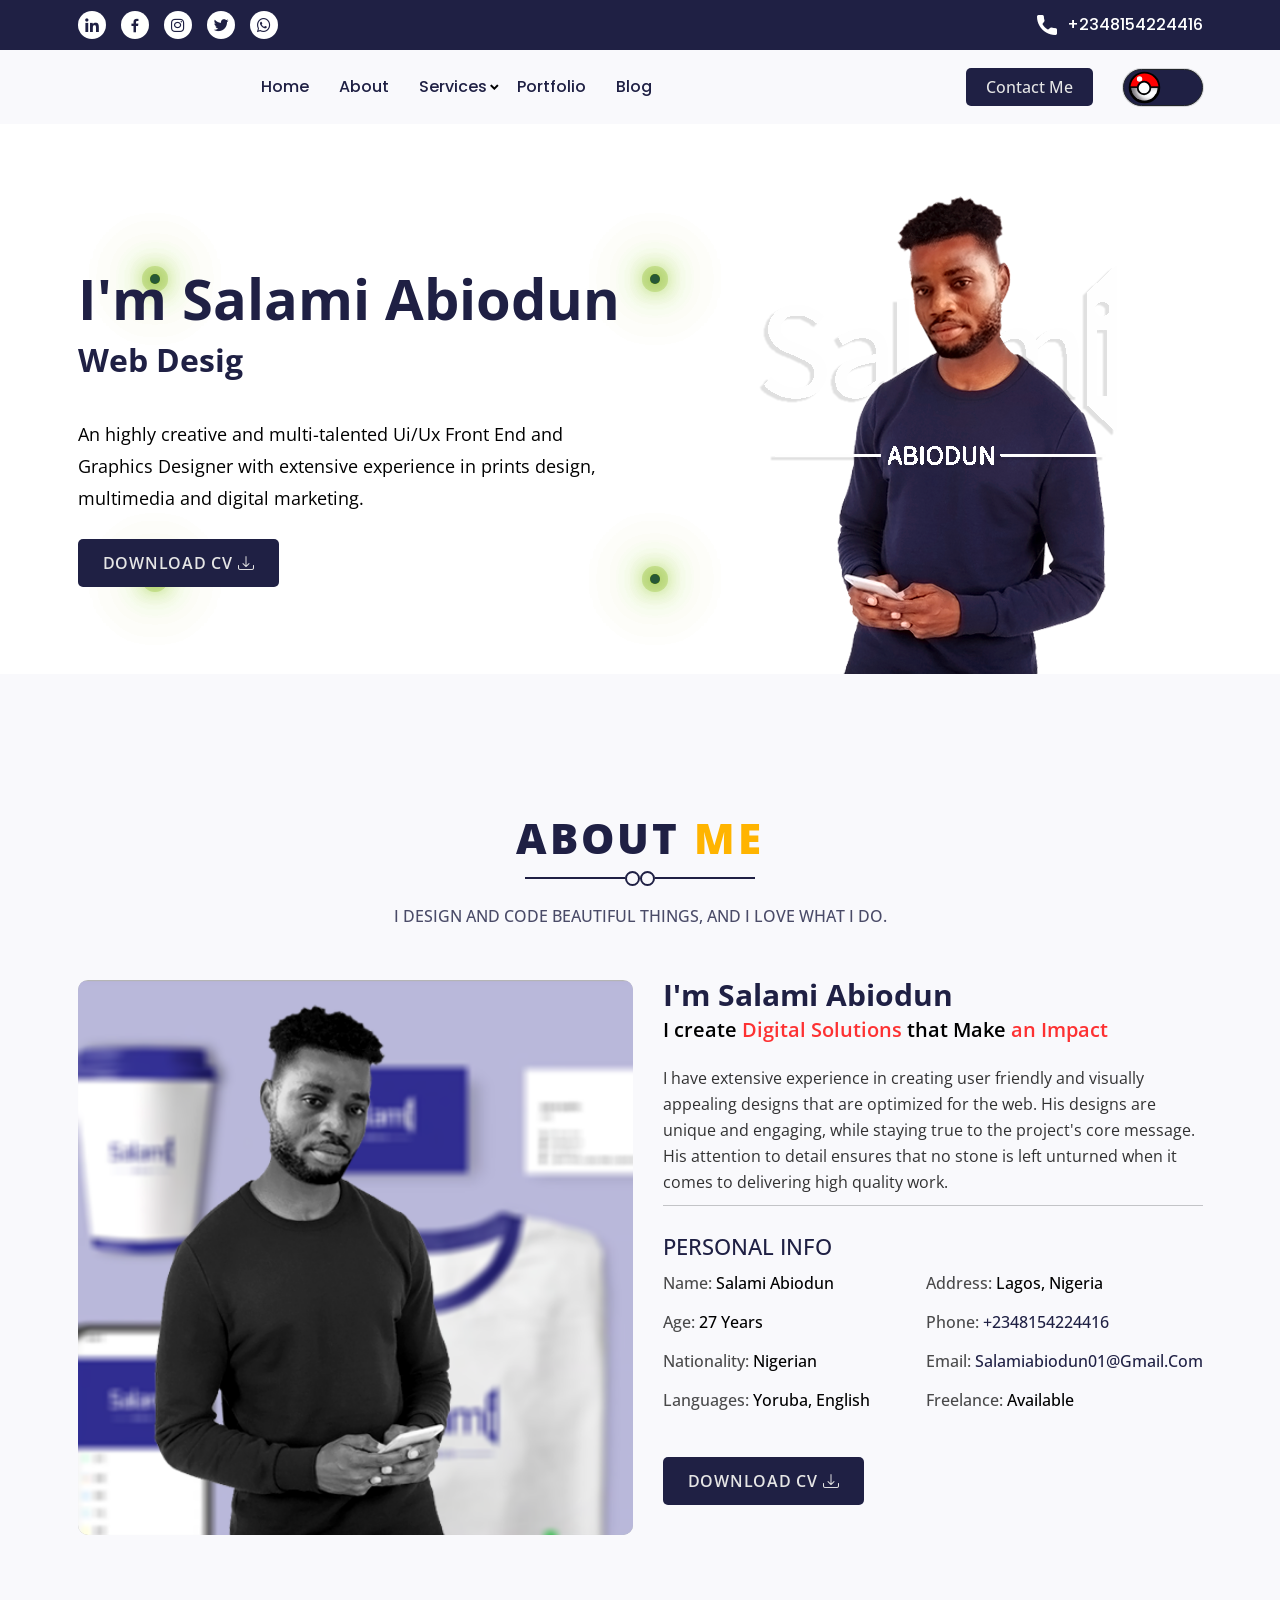
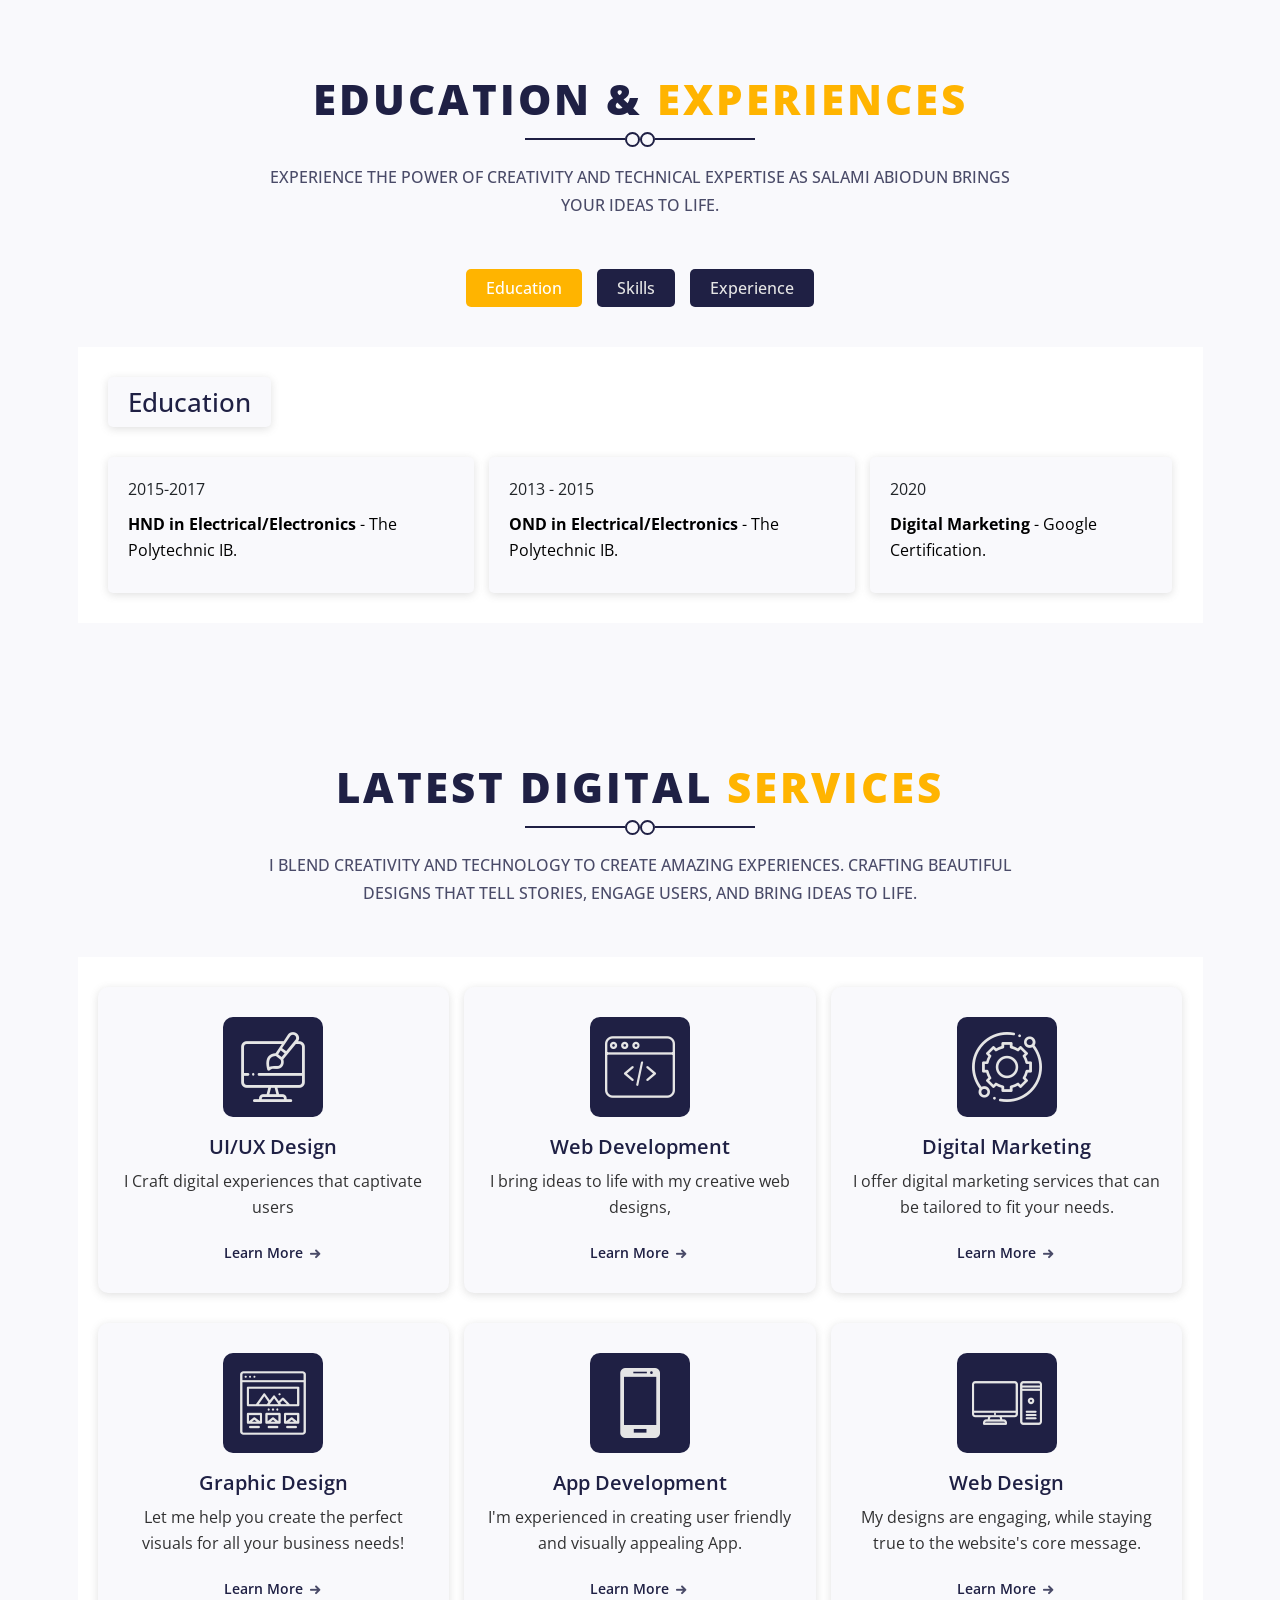
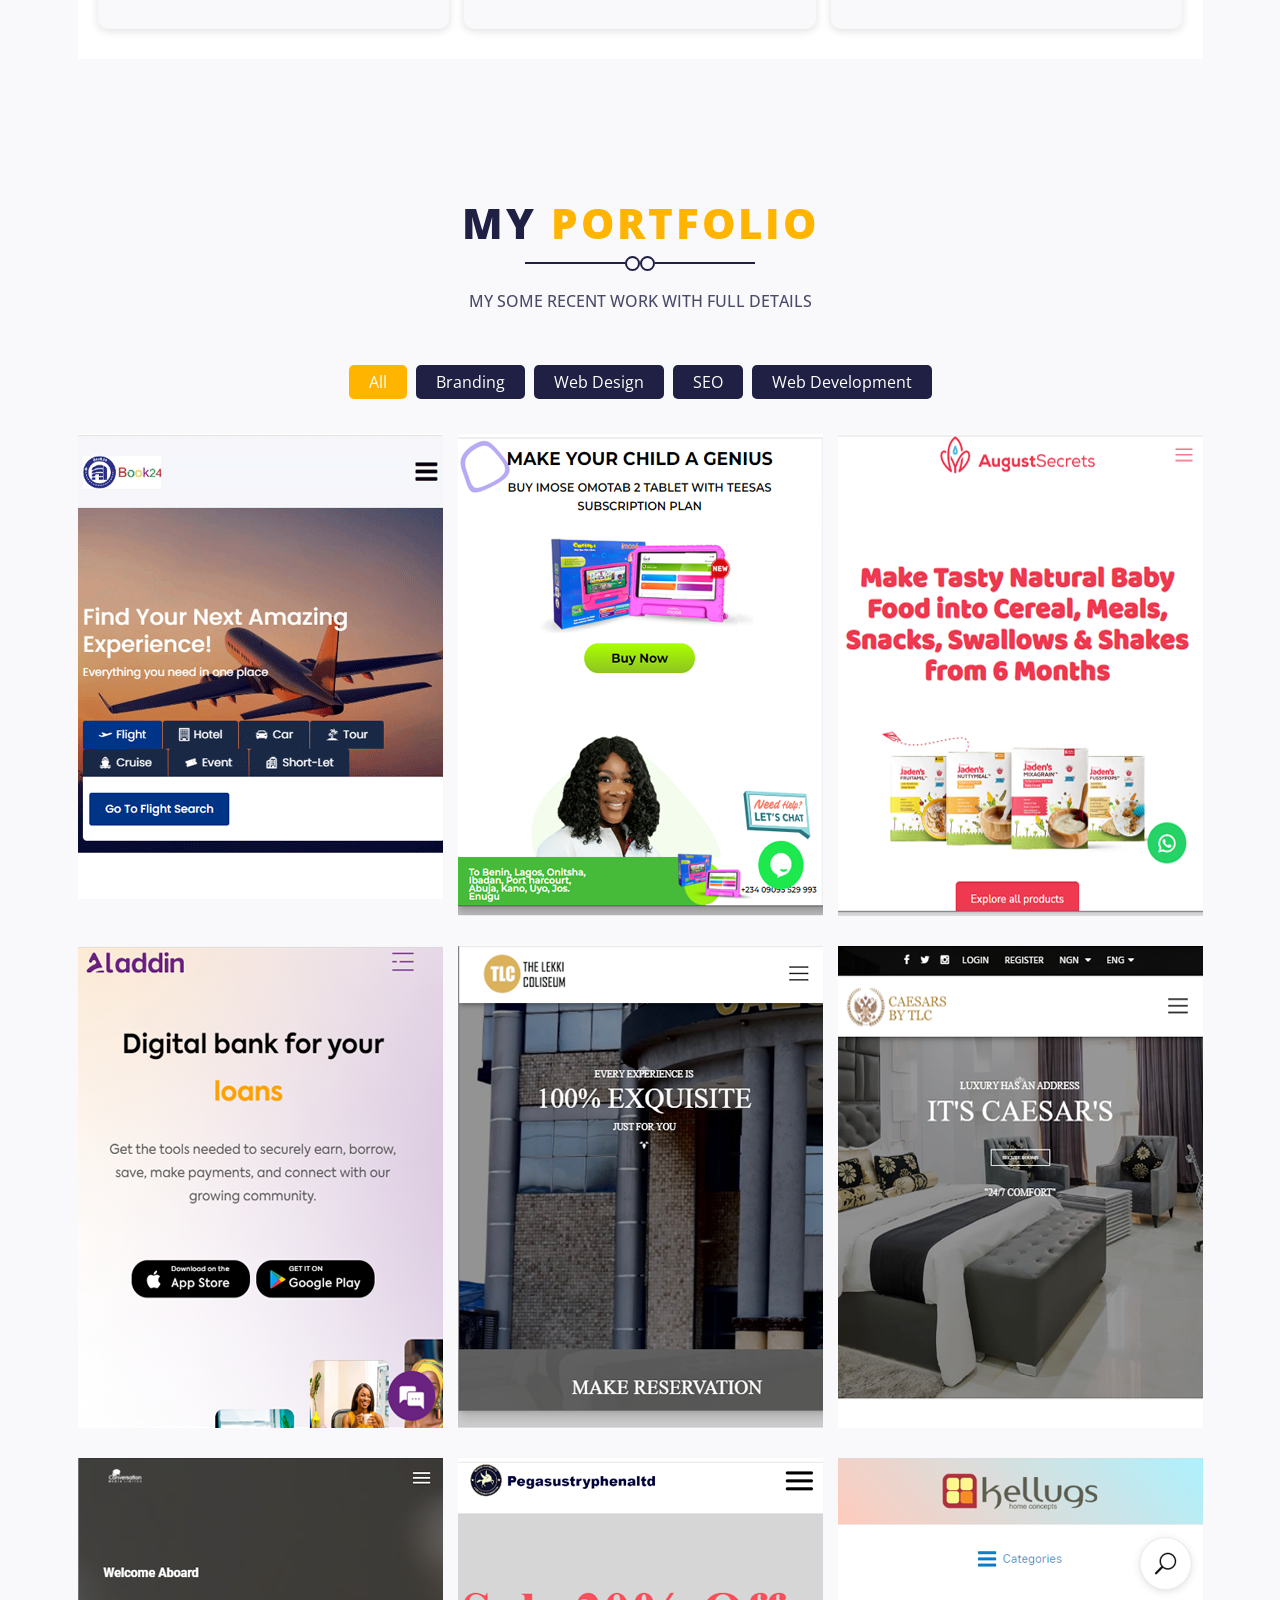
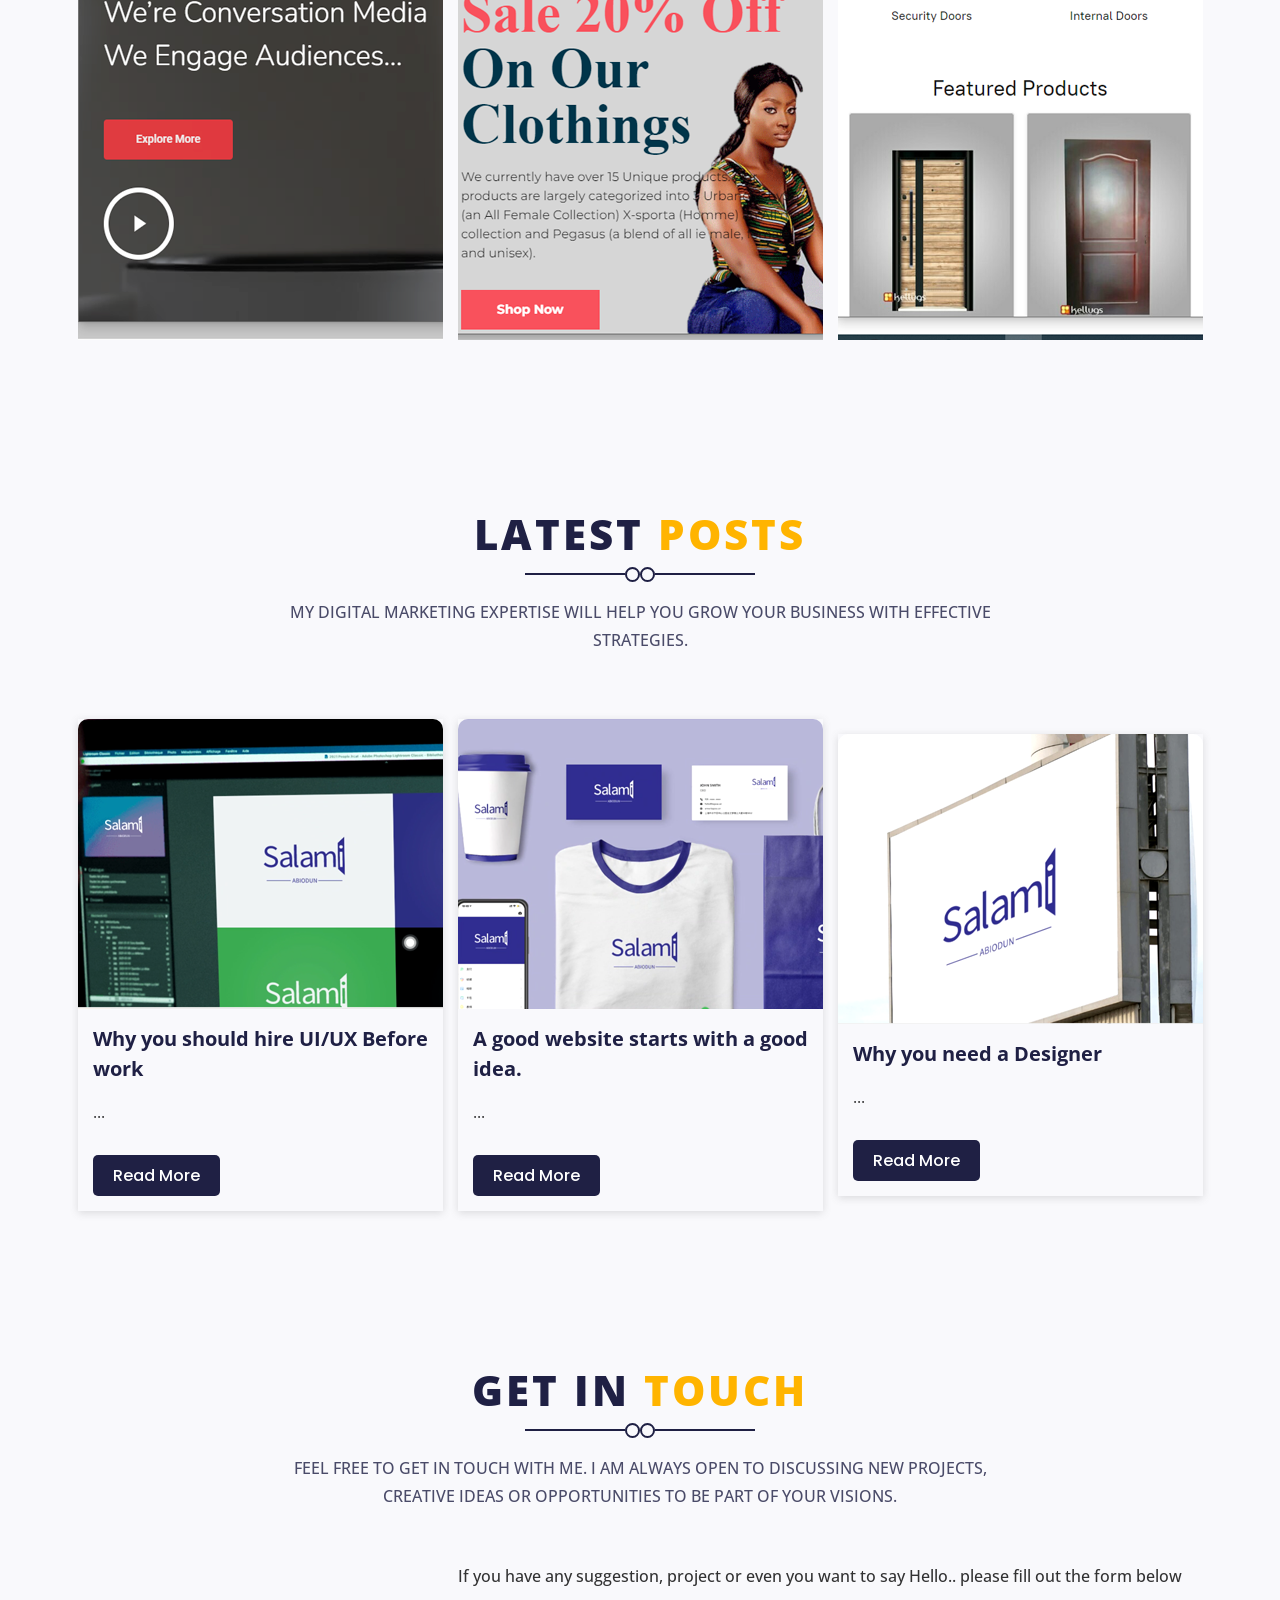
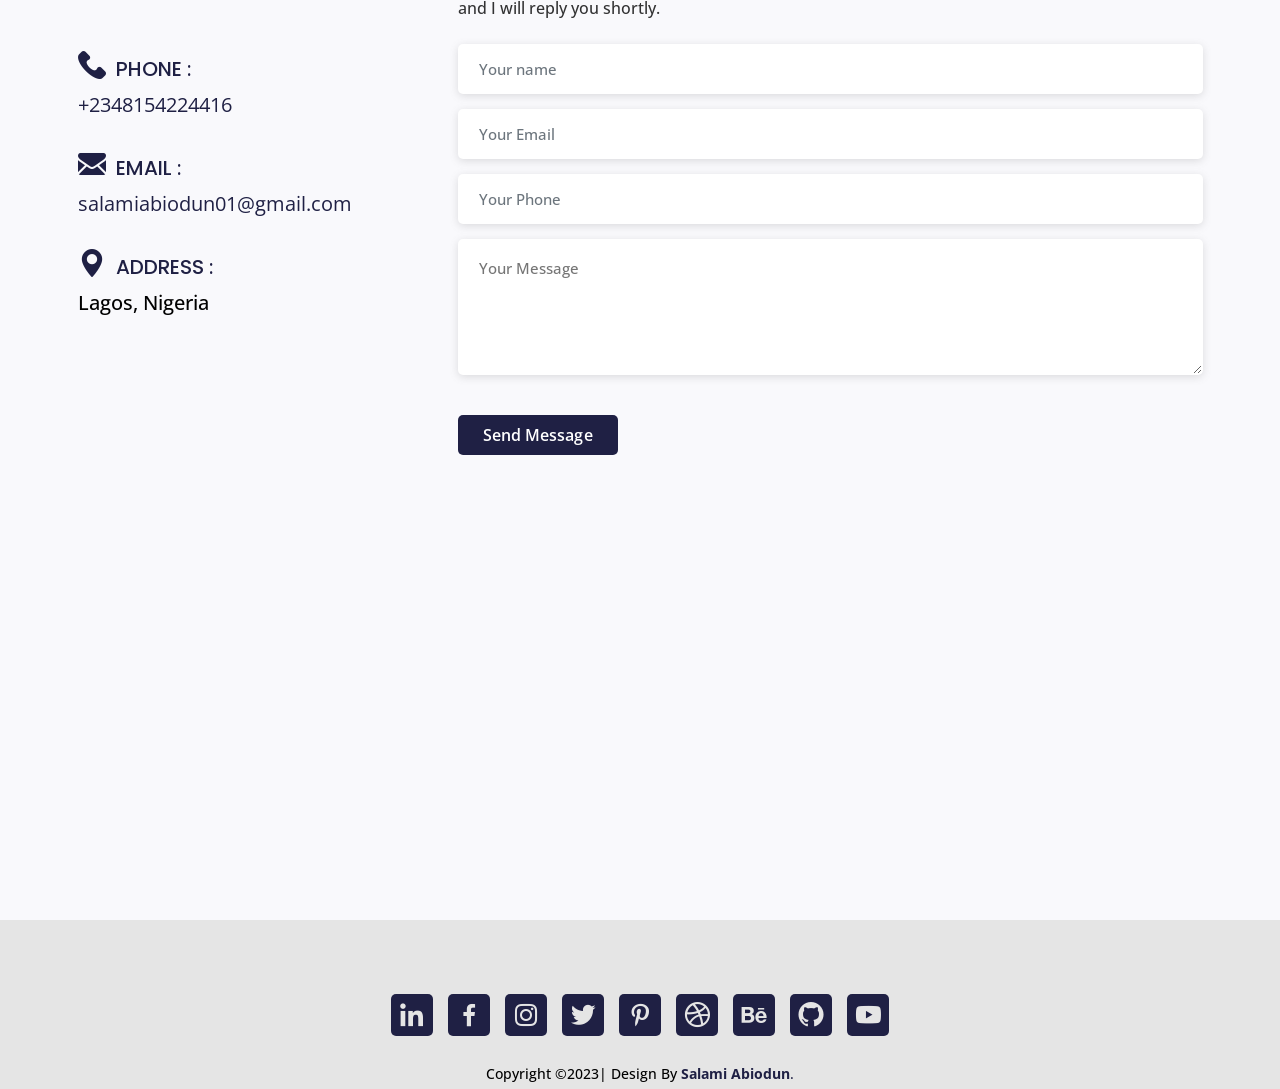
<file: index.html>
<!doctype html>
<html class="no-js" lang="en">
<head>
    <!-- Required meta tags -->
    <meta charset="utf-8">
    <meta http-equiv="x-ua-compatible" content="ie=edge">
    <meta name="description" content="">
    <meta name="viewport" content="width=device-width, initial-scale=1, shrink-to-fit=no">
    <title>
        Salami Abiodun 
    </title>
    <link rel="shortcut Icon" href="./assets/images/fav.png" type="images/png">
    <!-- Bootstrap-5 CSS -->
    <link rel="stylesheet" href="./assets/css/bootstrap.min.css">
    <!-- wow Animation  -->
    <link rel="stylesheet" href="./assets/css/animate.css">
    <!--  Flat Icon CSS -->
    <link rel="stylesheet" href="./assets/font/flaticon.css">
    <!--  BoxIcons CSS -->
    <link rel="stylesheet" href="./assets/css/boxicons.css">
    <!-- Custom CSS -->
    <link rel="stylesheet" href="./assets/css/main.css">
    <link rel="stylesheet" href="./assets/css/responsive.css">

</head>
<body>
    <!-- Start Preloader Area -->
    <div class="preloader">
        <div class="loader">
            <div class="bar1 bar"></div>
            <div class="bar2 bar"></div>
            <div class="bar3 bar"></div>
            <div class="bar4 bar"></div>
            <div class="bar5 bar"></div>
            <div class="bar6 bar"></div>
        </div>
    </div>
    <!-- End Preloader Area -->
    <div class="main-wrapper">
        <!-- Header top Area -->
        <div class="header-top d-none d-md-block">
            <div class="container">
                <div class="row align-items-center">
                    <div class="col-lg-8 col-md-8 col-sm-6 col-xs-6">
                        <ul class="topbar-social-icon d-flex justify-content-start">
                            <li><a><i class='bx bxl-linkedin'></i></a></li>
                            <li><a><i class='bx bxl-facebook'></i></a></li>
							<li><a><i class='bx bxl-instagram'></i></a></li>
                            <li><a><i class='bx bxl-twitter' ></i></a></li>
                            <li><a><i class='bx bxl-whatsapp' ></i></a></li>
                        </ul>
                    </div>
                    <div class="col-lg-4 col-md-4 col-sm-6 col-xs-6">
                        <ul class="topbar-support screen-xl d-flex align-items-center">
                            <li> <a href="tel:+2348154224416"><i class="flaticon-call"></i> +2348154224416 </a></li>
                        </ul>
                    </div>
                </div>
            </div>
        </div>
        <!-- Header top Area End -->
    
        <!-- header area start -->
        <header class="header-area">
            <div class="container">
                <div class="d-flex align-items-center justify-content-between">
                    <div class="site-wrapper">
                        <a href="index.html" class="navbar-brand"></a>
                    </div>
                    <nav class="main-nav me-auto">
                        <ul class="primary-menu">
                            <li><a href="index.html" class="nav-link">Home</a></li>
                            <li><a href="#about" class="nav-link">About </a></li>
							<li class="has-child-menu">
                                <a href="javascript:void(0)">Services</a>
                                <i class="fl flaticon-plus">+</i>
                                <ul class="sub-menu bg-active">
                                    <li><a href="#" class="nav-link">Product 1</a></li>
                                    <li><a href="#" class="nav-link">Product 2</a></li>
                                </ul>
                            </li>
                            <li><a href="#Portfolio" class="nav-link">Portfolio</a></li>
                            <li><a href="https://salamiabiodunonline.blogspot.com/" class="nav-link">Blog</a></li>
                        </ul>

                        <div class="sidebar-support d-block d-md-none">
                            <div class="header-btn d-md-none d-block">
                                <a class="btn primary-btn" href="#contact">Contact Me</a>
                            </div>
                            <ul class="navbar-support screen-xl d-flex align-items-center">
                                <li> <a href="tel:+2348154224416"><i class="flaticon-call"></i>+2348154224416 </a></li>
                            </ul>
                            <ul class="navbar-social-icon d-flex justify-content-start">
                                <li>
                                    <div class="cs-tooltip">LinkedIn</div>
                                    <a href="https://www.linkedin.com/in/salamabiodun/" class="social-button"><i class='bx bxl-linkedin'></i></a>
                                </li>
                                <li>
                                    <div class="cs-tooltip">Facebook</div>
                                    <a href="#" class="social-button"><i class="bx bxl-facebook"></i></a>
                                </li>
								<li>
                                    <div class="cs-tooltip">Instagram</div>
                                    <a href="https://www.instagram.com/salamabiodun.online/" class="social-button"><i class="bx bxl-facebook"></i></a>
                                </li>
                                <li>
                                    <div class="cs-tooltip">Twitter</div>
                                    <a href="https://twitter.com/Salamabiodun01" class="social-button"><i class="bx bxl-twitter"></i></a>
                                </li>
                                <li>
                                    <div class="cs-tooltip">Whatsapp</div>
                                    <a href="#" class="social-button"><i class='bx bxl-whatsapp'></i></a>
                                </li>
                            </ul>
                        </div>
                    </nav>
                    <div class="header-btn d-none d-lg-block">
                        <a class="btn primary-btn" href="#contact">Contact Me</a>
                    </div>
                    <div class="nav-right d-flex justify-content-end align-items-center">
                        <!-- Screen color Mood  -->
                        <div id="toggle">
                            <div class="switch"></div>
                        </div>
                        <!-- Mobile menu  -->
                        <div class="mobile-menu">
                            <a href="javascript:void(0)" class="hamburger d-block d-md-none">
                                <span class="h-top"></span>
                                <span class="h-middle"></span>
                                <span class="h-bottom"></span>
                            </a>
                        </div>
                    </div>
                </div>
            </div>
        </header>
        <!--  header area end -->
        
        <!-- Slider area start -->
        <div class="slider-area">
           
            <div class="container">
                <div class="amimation">
                    <div class="glowing part-1">
                        <span style="--i:1;"></span>
                        <span style="--i:2;"></span>
                        <span style="--i:3;"></span>
                    </div>
                    <div class="glowing part-2">
                        <span style="--i:4;"></span>
                        <span style="--i:5;"></span>
                        <span style="--i:6;"></span>
                    </div>
                    <div class="glowing part-3">
                        <span style="--i:1;"></span>
                        <span style="--i:2;"></span>
                        <span style="--i:3;"></span>
                    </div>
                    <div class="glowing part-4">
                        <span style="--i:1;"></span>
                        <span style="--i:2;"></span>
                        <span style="--i:3;"></span>
                    </div>
                    <div class="glowing part-5">
                        <span style="--i:1;"></span>
                        <span style="--i:2;"></span>
                        <span style="--i:3;"></span>
                    </div>
                  
                </div>
                <div class="row align-items-center">
                    <div class="col-12 col-sm-12 col-md-6 col-lg-6 col-xl-6 col-xxl-6">
                        <div class="slider-content">
                            <div class="animated-title">
                                <h1>I'm Salami Abiodun</h1>
                                <div class="word"> </div>
                            </div>
                            <p>An highly creative and multi-talented Ui/Ux Front End and Graphics Designer with extensive experience in prints design,
							multimedia and digital marketing. </p>
                            <div class="slider-button">
                                <a href="./assets/images/CV.pdf" download class="btn banner-btn">Download CV <i class="bi bi-download"></i></a>
                            </div>
                        </div>
                    </div>
                    <div class="col-12 col-sm-12 col-md-6 col-lg-6 col-xl-6 col-xxl-6">
                        <div class="slider-img-box d-flex justify-content-end">
                            <img src="./assets/images/Salami Abiodun.png" class="img-fluid" alt="Salami Abiodun">
                        </div>
                    </div>
                </div>
            </div>
        </div>
        <!-- Slider area End -->

        <!-- About us area start -->
        <div id="about" class="about-area section-top-spacing">
            <div class="container">
                <div class="row">
                    <div class="col-12 col-md-10 col-lg-8 m-auto">
                        <div class="section-inner-content text-center">
                            <div class="section-title">
                                <h2 class="wow animate fadeInUp" data-wow-duration="900ms" data-wow-delay="0s">About <span>me</span> </h2>
                                <span class="wow animate fadeInUp" data-wow-duration="900ms" data-wow-delay="0s"></span>
                            </div>
                            <h6 class="sub-title wow animate fadeInUp" data-wow-duration="1200ms" data-wow-delay="0s"> I design and code beautiful things, and I love what I do.</h6>
                        </div>
                    </div>
                    
                    <div class="col-lg-6 col-md-12 col-sm-12 col-xs-12 ">
                        <div class="img-box">
                            <img src="./assets/images/Salami Abiodun 2.png" class="img-fluid" alt="Salami Abiodun">
                        </div>
                    </div>
                    
                    <div class="col-lg-6 col-md-12 col-sm-12 col-xs-12 ">
                        <div class="content-area">
                            <div class="inner-tile">
                                <h3 class="inner-content-title wow animate fadeInUp" data-wow-duration="900ms" data-wow-delay="0s"> I'm Salami Abiodun </h3>
                                <p class="wow animate fadeInUp" data-wow-duration="1200ms" data-wow-delay="0s"> I create <span>Digital Solutions </span>that Make<span> an Impact</span></p>
                            </div>
                            <div class="inner-text wow animate fadeInUp" data-wow-duration="1500ms" data-wow-delay="0s">
                                <p> I have extensive experience in creating user friendly and visually appealing designs that are optimized for the web.
								His designs are unique and engaging, while staying true to the project's core message. His attention to detail ensures that
								no stone is left unturned when it comes to delivering high quality work.</p>
                            </div>
                            <hr>
                            <div class="personal-info">
                                <h4 class="wow animate fadeInLeft" data-wow-duration="900ms" data-wow-delay="0s">personal info</h4>
                                <div class="info-list d-flex justify-content-between align-items-center">
                                    <ul>
                                        <li class="wow animate fadeInUp" data-wow-duration="900ms" data-wow-delay="0s"> <p><span>Name: </span> Salami Abiodun</p></li>
                                        <li class="wow animate fadeInUp" data-wow-duration="1200ms" data-wow-delay="0s"> <p><span>age: </span> 27 years</p></li>
                                        <li class="wow animate fadeInUp" data-wow-duration="1500ms" data-wow-delay="0s"> <p><span>nationality: </span> Nigerian</p> </li>
                                        <li class="wow animate fadeInUp" data-wow-duration="1800ms" data-wow-delay="0s"> <p><span> languages: </span> Yoruba, English</p> </li>
                                    </ul>

                                    <ul>
                                        <li class="wow animate fadeInUp" data-wow-duration="900ms" data-wow-delay="0s"> <p><span>Address: </span> Lagos, Nigeria</p> </li>
                                        <li class="wow animate fadeInUp" data-wow-duration="1200ms" data-wow-delay="0s"> <p><span>Phone: </span><a href="tel:+2348154224416"> +2348154224416</a></p> </li>
                                        <li class="wow animate fadeInUp" data-wow-duration="1500ms" data-wow-delay="0s"> <p><span>Email: </span> <a href="mailto:Salamiabiodun01@gmail.com">Salamiabiodun01@gmail.com</a></p> </li>
                                        <li class="wow animate fadeInUp" data-wow-duration="1800ms" data-wow-delay="0s"> <p><span> Freelance: </span> Available</p> </li>
                                    </ul>
                                </div>
                                <a href="./assets/images/CV.pdf" download class="btn download-btn wow animate fadeInUp" data-wow-duration="2000ms" data-wow-delay="0s"> Download CV <i class="bi bi-download"></i></a>
                            </div>
                        </div>
                    </div>
                </div>
            </div>
        </div>
        <!-- About us area End -->

        <!-- Experience area start -->
        <div id="experiences" class="experience-area section-spacing">
            <div class="container">
                <div class="row">
                    <div class="col-12 col-md-10 col-lg-8 m-auto">
                        <div class="section-inner-content text-center">
                            <div class="section-title">
                                <h2 class="wow animate fadeInUp" data-wow-duration="900ms" data-wow-delay="0s">Education & <span>Experiences</span></h2>
                                <span class="wow animate fadeInUp" data-wow-duration="1200ms" data-wow-delay="0s"></span>
                            </div>
                            <h6 class="sub-title wow animate fadeInUp" data-wow-duration="1500ms" data-wow-delay="0s">
							Experience the power of creativity and technical expertise as Salami Abiodun brings your ideas to life.</h6>
                        </div>
                    </div>

                    <div class="col-12">
                        <ul class="nav__menu nav nav-pills mb-3 justify-content-center" id="pills-tab" role="tablist">
                            <li class="nav-item wow animate fadeInLeft" data-wow-duration="900ms" data-wow-delay="0s" role="presentation">
                              <button class="btn nav-link menu-item active" id="pills-home-tab" data-bs-toggle="pill" data-bs-target="#pills-home" type="button" role="tab" aria-controls="pills-home" aria-selected="true">Education</button>
                            </li>
                            <li class="nav-item wow animate fadeInLeft" data-wow-duration="1400ms" data-wow-delay="0s" role="presentation">
                                <button class="nav-link menu-item btn" id="pills-skills-tab" data-bs-toggle="pill" data-bs-target="#pills-skills" type="button" role="tab" aria-controls="pills-skills" aria-selected="false">Skills</button>
                              </li>
                            <li class="nav-item wow animate fadeInLeft" data-wow-duration="1800ms" data-wow-delay="0s" role="presentation">
                              <button class="nav-link menu-item btn" id="pills-experience-tab" data-bs-toggle="pill" data-bs-target="#pills-experience" type="button" role="tab" aria-controls="pills-experience" aria-selected="false">Experience</button>
                            </li>
                        </ul>

                        <div class="tab-content tab-item" id="pills-tabContent">
                            <div class="tab-pane fade show active" id="pills-home" role="tabpanel" aria-labelledby="pills-home-tab">
                                <div class="row">
                                    <div class="col-12">
                                        <div class="education-part ex bg-active">
                                            <div class="edu-list">
                                                <h4>
                                                    <label class="bg-active wow animate fadeInUp" data-wow-duration="900ms" data-wow-delay="0s">Education</label>
                                                </h4>
                                                <ul class="d-flex justify-content-between">
                                                    <li class="bg-active wow animate fadeInLeft" data-wow-duration="900ms" data-wow-delay="0s">
                                                        <span class="year">2015-2017</span>
                                                        <p>
                                                            <span> <strong>HND in Electrical/Electronics</strong></span> - 
                                                            The Polytechnic IB.
                                                        </p>
                                                    </li>
                                                    <li class="bg-active wow animate fadeInLeft" data-wow-duration="1400ms" data-wow-delay="0s">
                                                        <span class="year">2013 - 2015</span>
                                                        <p>
                                                            <span> <strong>OND in Electrical/Electronics</strong></span> - 
                                                            The Polytechnic IB. 
                                                        </p>
                                                    </li>
                                                    <li class="bg-active wow animate fadeInLeft" data-wow-duration="1800ms" data-wow-delay="0s">
                                                        <span class="year">2020</span>
                                                        <p>
                                                            <span><strong>Digital Marketing</strong></span> - 
                                                            Google Certification.
                                                        </p>
                                                    </li>
                                                </ul>
                                            </div>
                                        </div>
                                    </div>
                                </div>
                            </div>

                            <div class="tab-pane fade tab-item" id="pills-skills" role="tabpanel" aria-labelledby="pills-skills-tab">        
                                <div class="skills-part ex bg-active">
                                    <h4>
                                        <label class="bg-active wow animate fadeInUp" data-wow-duration="900ms" data-wow-delay="0s">Skills</label>
                                    </h4>
                                    <div class="row">
                                        <div class="col-12 col-lg-6">
                                            <div class="skills-bar bg-active">
                                               
                                                <div class="bar wow animate fadeInUp" data-wow-duration="900ms" data-wow-delay="0s">
                                                    <div class="info">
                                                        <span>Web Design</span>
                                                    </div>
                                                    <div class="progress-line design"><span></span></div>
                                                </div>
                                                <div class="bar wow animate fadeInUp" data-wow-duration="1200ms" data-wow-delay="0s">
                                                    <div class="info">
                                                        <span>Web Development</span>
                                                    </div>
                                                    <div class="progress-line development"><span></span></div>
                                                </div>
                                                <div class="bar wow animate fadeInUp" data-wow-duration="1400ms" data-wow-delay="0s">
                                                    <div class="info">
                                                        <span>UI/UX</span>
                                                    </div>
                                                    <div class="progress-line uiux"><span></span></div>
                                                </div>
                                                <div class="bar wow animate fadeInUp" data-wow-duration="1600ms" data-wow-delay="0s">
                                                    <div class="info">
                                                        <span>Mobile App</span>
                                                    </div>
                                                    <div class="progress-line app"><span></span></div>
                                                </div>
                                                <div class="bar wow animate fadeInUp" data-wow-duration="1800ms" data-wow-delay="0s">
                                                    <div class="info">
                                                        <span>Motion Graphic</span>
                                                    </div>
                                                    <div class="progress-line graphic"><span></span></div>
                                                </div>
                                            </div>
                                        </div>

                                        <div class="col-12 col-lg-6">
                                            <div class="skills-bar  bg-active">
                                                <div class="bar wow animate fadeInUp" data-wow-duration="900ms" data-wow-delay="0s">
                                                    <div class="info">
                                                        <span>HTML</span>
                                                    </div>
                                                    <div class="progress-line html"><span></span></div>
                                                </div>
                                                <div class="bar wow animate fadeInUp" data-wow-duration="1200ms" data-wow-delay="0s">
                                                    <div class="info">
                                                        <span>CSS</span>
                                                    </div>
                                                    <div class="progress-line css"><span></span></div>
                                                </div>
                                                <div class="bar wow animate fadeInUp" data-wow-duration="1400ms" data-wow-delay="0s">
                                                    <div class="info">
                                                        <span>JavaScript</span>
                                                    </div>
                                                    <div class="progress-line javascript"><span></span></div>
                                                </div>
                                                <div class="bar wow animate fadeInUp" data-wow-duration="1600ms" data-wow-delay="0s">
                                                    <div class="info">
                                                        <span>Adobe Photoshop</span>
                                                    </div>
                                                    <div class="progress-line react"><span></span></div>
                                                </div>
                                                <div class="bar wow animate fadeInUp" data-wow-duration="1800ms" data-wow-delay="0s">
                                                    <div class="info">
                                                        <span>Digital Marketing</span>
                                                    </div>
                                                    <div class="progress-line nodeJs"><span></span></div>
                                                </div>
                                            </div>
                                        </div>
                                    </div>
                                </div>
                            </div>

                            <div class="tab-pane fade" id="pills-experience" role="tabpanel" aria-labelledby="pills-experience-tab">
                                <div class="row">
                                    <div class="experience-part ex bg-active">
                                        <div class="edu-list">
                                            <h4>
                                                <label class="bg-active wow animate fadeInUp" data-wow-duration="900ms" data-wow-delay="0s">Experience</label>
                                            </h4>

                                            <div class="row">
                                                <div class="col-12 col-lg-6">
                                                    <ul>
                                                        <li class="bg-active wow animate fadeInUp" data-wow-duration="900ms" data-wow-delay="0s">
                                                            <h5>Digital Marketing Specialist</h5>
                                                            <h6>Full Time | Remote</h6>
                                                            <span class="year">2022 - Present</span>
                                                            <hr>
                                                            <h4>
                                                                <label class="bg-active">The Lekki Coliseum</label>
                                                            </h4>
                                                            <p>- Created and Maintained the Official Website; maintained other Social Media accounts and other online assets.<br />
                                                               - Cleaning up of Marketing stock Photos, Logo design, and Illustrations.</p>
                                                        </li>

                                                        <li class="bg-active wow animate fadeInUp" data-wow-duration="1200ms" data-wow-delay="0s">
                                                            <h5>UI/UX</h5>
                                                            <h6>Remote | In House</h6>
                                                            <span class="year">2020-2022</span>
                                                            <hr>
                                                            <h4>
                                                                <label class="bg-active"> Aladdin Digital Bank</label>
                                                            </h4>
                                                            <p>- UI Design for Mobile Software and in-house software<br />
															   - Design and Prototype Visualization for Company Products</p>
                                                        </li>
                                                    </ul>
                                                </div>

                                                <div class="col-12 col-lg-6">
                                                    <ul>
                                                        <li class="bg-active wow animate fadeInUp" data-wow-duration="900ms" data-wow-delay="0s">
                                                            <h5>Content Creator/ Video Editor</h5>
                                                            <h6>Part Time | In-House</h6>
                                                            <span class="year">2019 - 2020</span>
                                                            <hr>
                                                            <h4>
                                                                <label class="bg-active">Teesas Edu. Service</label>
                                                            </h4>
                                                            <p> - Creates and edits video composites, and preparing them for rendering in multiple <br />
															video formats for various purposes (web streaming,presentations, and Hard media)</p>
                                                        </li>

                                                        <li class="bg-active wow animate fadeInUp" data-wow-duration="1200ms" data-wow-delay="0s">
                                                            <h5>Digital Product Designer</h5>
                                                            <h6>Full Time | In House</h6>
                                                            <span class="year">2018 - 2019</span>
                                                            <hr>
                                                            <h4>
                                                                <label class="bg-active">Book24.ng</label>
                                                            </h4>
                                                            <p> - Used UI frameworks Bootstrap 3.0, Font Awesome 3.0, <br />
                                                                - Branded and co-directed entire web presence of service </p>
                                                        </li>
                                                    </ul>
                                                </div>
                                            </div>
                                        </div>
                                    </div>
                                </div>
                            </div>
                        </div>
                    </div>
                </div>
            </div>
        </div>
        <!-- Experience b area End -->

        <!-- Services area start -->
        <div id="service" class="services-area section-spacing">
            <div class="container">
                <div class="row">
                    <div class="col-12 col-md-10 col-lg-8 m-auto">
                        <div class="section-inner-content text-center">
                            <div class="section-title">
                                <h2 class="wow animate fadeInUp" data-wow-duration="900ms" data-wow-delay="0s">Latest Digital <span>services</span> </h2>
                                <span class=" wow animate fadeInUp" data-wow-duration="1200ms" data-wow-delay="0s"></span>
                            </div>
                            <h6 class="sub-title wow animate fadeInUp" data-wow-duration="1500ms" data-wow-delay="0s">
                                I blend creativity and technology to create amazing experiences. 
								Crafting beautiful designs that tell stories, engage users, and bring ideas to life.
                            </h6>
                        </div>
                    </div>
                </div>

                <div class="service-items bg-active">
                    <div class="row">
        
                        <div class="col-xxl-4 col-xl-4 col-lg-4 col-md-6 col-sm-8 col-12 text-center m-auto">
                            <div class="service-item text-center bg-active wow animate fadeInUp" data-wow-duration="900ms" data-wow-delay="0s">
                                <div class="box_innerIcon">
                                    <i class="flaticon-web-design"></i>
                                </div>
                                
                                <div class="box_innerContent text-center">
                                    <h3><a href="#">UI/UX Design</a> </h3>
                                    <p>I Craft digital experiences that captivate users</p>
                                    
                                    <a href="#" class="btn btn-link btn_learnMore">Learn More <i class="flaticon-right-arrow-1"></i></a>
                                        
                                </div>
                            </div>
                        </div>
                        <div class="col-xxl-4 col-xl-4 col-lg-4 col-md-6 col-sm-8 col-12 text-center m-auto">
                            <div class="service-item text-center bg-active wow animate fadeInUp" data-wow-duration="1200ms" data-wow-delay="0s">
                                <div class="box_innerIcon">
                                    <i class="flaticon-web-programming"></i>
                                </div>
                                <div class="box_innerContent text-center">
                                    <h3><a href="#">Web Development</a> </h3>
                                    <p>I bring ideas to life with my creative web designs, </p>
                                    <a href="#" class="btn btn-link btn_learnMore">Learn More <i class="flaticon-right-arrow-1"></i></a>
                                </div>
                            </div>
                        </div>
                        <div class="col-xxl-4 col-xl-4 col-lg-4 col-md-6 col-sm-8 col-12 text-center m-auto">
                            <div class="service-item text-center bg-active wow animate fadeInUp" data-wow-duration="1400ms" data-wow-delay="0s">
                                <div class="box_innerIcon">
                                    <i class="flaticon-technical-support"></i>
                                </div>
                                
                                <div class="box_innerContent text-center">
                                    <h3><a href="#">Digital Marketing</a> </h3>
                                    <p>I offer digital marketing services that can be tailored to fit your needs.</p>
                                    <a href="#" class="btn btn-link btn_learnMore">Learn More <i class="flaticon-right-arrow-1"></i></a>
                                </div>
                            </div>
                        </div>
                        <div class="col-xxl-4 col-xl-4 col-lg-4 col-md-6 col-sm-8 col-12 text-center m-auto">
                            <div class="service-item text-center bg-active wow animate fadeInUp" data-wow-duration="1600ms" data-wow-delay="0s">
                                <div class="box_innerIcon">
                                    <i class="flaticon-website-1"></i>
                                </div>
                                
                                <div class="box_innerContent text-center">
                                    <h3><a href="#">Graphic Design</a> </h3>
                                    <p>Let me help you create the perfect visuals for all your business needs!</p>
                                    <a href="#" class="btn btn-link btn_learnMore">Learn More <i class="flaticon-right-arrow-1"></i></a>
                                </div>
                            </div>
                        </div>
                        <div class="col-xxl-4 col-xl-4 col-lg-4 col-md-6 col-sm-8 col-12 text-center m-auto">
                            <div class="service-item text-center bg-active wow animate fadeInUp" data-wow-duration="1800ms" data-wow-delay="0s">
                                <div class="box_innerIcon">
                                    <i class="flaticon-smartphone"></i>
                                </div>
                                
                                <div class="box_innerContent text-center">
                                    <h3><a href="#">App Development</a> </h3>
                                    <p>I'm experienced in creating user friendly and visually appealing App.</p>
                                    <a href="#" class="btn btn-link btn_learnMore">Learn More <i class="flaticon-right-arrow-1"></i></a>
                                </div>
                            </div>
                        </div>
                        <div class="col-xxl-4 col-xl-4 col-lg-4 col-md-6 col-sm-8 col-12 text-center m-auto">
                            <div class="service-item text-center bg-active wow animate fadeInUp" data-wow-duration="2000ms" data-wow-delay="0s">
                                <div class="box_innerIcon">
                                    <i class="flaticon-computer"></i>
                                </div>
                                
                                <div class="box_innerContent text-center">
                                    <h3><a href="#">Web Design</a> </h3>
                                    <p>My designs are engaging, while staying true to the website's core message.</p>
                                    <a href="#" class="btn btn-link btn_learnMore">Learn More <i class="flaticon-right-arrow-1"></i></a>
                                </div>
                            </div>
                        </div>
                    </div>
                </div>
            </div>
        </div>
        <!-- Services area End -->

        <!-- Portfolil area start -->
        <div id="Portfolio" class="portfolio-area section-spacing">
            <div class="container">
                <div class="row">
                    <div class="col-12 col-md-10 col-lg-8 m-auto">
                        <div class="section-inner-content text-center">
                            <div class="section-title">
                                <h2 class="wow animate fadeInUp" data-wow-duration="900ms" data-wow-delay="0s">My <span>Portfolio</span></h2>
                                <span class=" wow animate fadeInUp" data-wow-duration="1200ms" data-wow-delay="0s"></span>
                            </div>
                            <h6 class="sub-title wow animate fadeInUp" data-wow-duration="1400ms" data-wow-delay="0s">
                                My Some Recent Work With Full Details
                            </h6>
                        </div>
                    </div>
                </div>

                <div class="service-items bg-active">
                    <div class="portfolio_wrapper">
                        <div class="button-group filters-button-group text-center">
                            <button class="button btn primary-btn active is-checked wow animate fadeInUp" data-wow-duration="600ms" data-wow-delay="0s" data-filter="*">All</button>
                            <button class="button btn primary-btn wow animate fadeInUp" data-wow-duration="800ms" data-wow-delay="0s" data-filter=".branding">Branding</button>
                            <button class="button btn primary-btn wow animate fadeInUp" data-wow-duration="1000ms" data-wow-delay="0s" data-filter=".design">Web Design</button>
                            <button class="button btn primary-btn wow animate fadeInUp" data-wow-duration="1200ms" data-wow-delay="0s" data-filter=".seo">SEO</button>
                            <button class="button btn primary-btn wow animate fadeInUp" data-wow-duration="1400ms" data-wow-delay="0s" data-filter=".development">Web Development</button>
                        </div>
                        <div class="row grid portfolio-item-box">
                            <div class="col-12 col-sm-6 col-md-4 col-lg-4 element-item mt-30 branding" data-category="branding">
                                <img class="img-fluid" src="./assets/images/portfolio/work-1.png" alt="img">
                                <div class="caption fade_caption">
                                    <h5>Branding</h5>
                                    <p>Projects I branded </p>
                                    <a href="#" class="btn btn-primary">View Full Project</a>
                                </div>
                            </div>
                            <div class="col-12 col-sm-6 col-md-4 col-lg-4 element-item mt-30 branding" data-category="branding">
                                <img class="img-fluid" src="./assets/images/portfolio/work-2.png" alt="img">
                                <div class="caption fade_caption">
                                    <h5>Branding</h5>
                                    <p>Projects I branded</p>
                                    <a href="#" class="btn btn-primary">View Full Project</a>
                                </div>
                            </div>
                            <div class="col-12 col-sm-6 col-md-4 col-lg-4 element-item mt-30 seo" data-category="seo">
                                <img class="img-fluid" src="./assets/images/portfolio/work-3.png" alt="img">
                                <div class="caption fade_caption">
                                    <h5>SEO</h5>
                                    <p>Search Engine Optimization </p>
                                    <a href="#" class="btn btn-primary">View Full Project</a>
                                </div>
                            </div>
                            <div class="col-12 col-sm-6 col-md-4 col-lg-4 element-item mt-30 design" data-category="design">
                                <img class="img-fluid" src="./assets/images/portfolio/work-4.png" alt="img">
                                <div class="caption fade_caption">
                                    <h5>Web Design</h5>
                                    <p>Web design I am part of </p>
                                    <a href="#" class="btn btn-primary">View Full Project</a>
                                </div>
                            </div>
                            <div class="col-12 col-sm-6 col-md-4 col-lg-4 element-item mt-30 design" data-category="design">
                                <img class="img-fluid" src="./assets/images/portfolio/work-5.png" alt="img">
                                <div class="caption fade_caption">
                                    <h5>Web Design</h5>
                                    <p>Web design I am part of </p>
                                    <a href="#" class="btn btn-primary">View Full Project</a>
                                </div>
                            </div>
                            <div class="col-12 col-sm-6 col-md-4 col-lg-4 element-item mt-30 development" data-category="development">
                                <img class="img-fluid" src="./assets/images/portfolio/work-6.png" alt="img">
                                <div class="caption fade_caption">
                                    <h5>Web Development</h5>
                                    <p>Development and maintainance </p>
                                    <a href="#" class="btn btn-primary">View Full Project</a>
                                </div>
                            </div>
                            <div class="col-12 col-sm-6 col-md-4 col-lg-4 element-item mt-30 design" data-category="design">
                                <img class="img-fluid" src="./assets/images/portfolio/work-7.png" alt="img">
                                <div class="caption fade_caption">
                                    <h5>Web Design</h5>
                                    <p>Web Design I'm am part of</p>
                                    <a href="#" class="btn btn-primary">View Full Project</a>
                                </div>
                            </div>
                            <div class="col-12 col-sm-6 col-md-4 col-lg-4 element-item mt-30 seo" data-category="seo">
                                <img class="img-fluid" src="./assets/images/portfolio/work-8.png" alt="img">
                                <div class="caption fade_caption">
                                    <h5>SEO</h5>
                                    <p>Search Engine Optimization and digital marketing </p>
                                    <a href="#" class="btn btn-primary">View Full Project</a>
                                </div>
                            </div>
                            <div class="col-12 col-sm-6 col-md-4 col-lg-4 element-item mt-30 development" data-category="development">
                                <img class="img-fluid" src="./assets/images/portfolio/work-9.png" alt="img">
                                <div class="caption fade_caption">
                                    <h5>Web Development</h5>
                                    <p>Website development and maintainance</p>
                                    <a href="#" class="btn btn-primary">View Full Project</a>
                                </div>
                            </div>
                        </div>
                    </div>
                </div>
            </div>
        </div>
        <!-- Portfolio area End -->

        <!-- Blog area start -->
        <div id="blog" class="blog-area section-spacing">
            <div class="container">
                <div class="row">
                    <div class="col-12 col-md-10 col-lg-8 m-auto">
                        <div class="section-inner-content text-center">
                            <div class="section-title">
                                <h2 class="wow animate fadeInUp" data-wow-duration="900ms" data-wow-delay="0s">Latest <span>Posts</span></h2>
                                <span class=" wow animate fadeInUp" data-wow-duration="1200ms" data-wow-delay="0s"></span>
                            </div>
                            <h6 class="sub-title wow animate fadeInUp" data-wow-duration="1400ms" data-wow-delay="0s">
                                My digital marketing expertise will help you grow your business with effective strategies.
                            </h6>
                        </div>
                    </div>
                </div>

                <div class="row">
                    <div class="col-12 col-sm-8 col-md-6 col-lg-4 m-auto">
                        <div class="blog-box wow animate fadeInUp" data-wow-duration="600ms" data-wow-delay="0s">
                            <div class="blog-img">
                                <a href="#">
                                    <img class="img-fluid" src="./assets/images/blog_img1.png" alt="img">
                                </a>
                            </div>
                            <div class="blog-content bg-active">
                                <a href="#"> 
                                    <h4>Why you should hire UI/UX Before work </h4> 
                                </a>
                                <p>...</p>
                                <a href="#" class="btn readMore_btn">Read More</a>
                            </div>
                        </div>
                    </div>

                    <div class="col-12 col-sm-8 col-md-6 col-lg-4 m-auto">
                        <div class="blog-box wow animate fadeInUp" data-wow-duration="900ms" data-wow-delay="0s">
                            <div class="blog-img">
                                <a href="#">
                                    <img class="img-fluid" src="./assets/images/blog_img2.png" alt="img">
                                </a>
                            </div>
                            <div class="blog-content bg-active">
                                <a href="#"> 
                                    <h4>A good website starts with a good idea.</h4> 
                                </a>
                                <p> ...</p>
                                <a href="#" class="btn readMore_btn">Read More</a>
                            </div>
                        </div>
                    </div>

                    <div class="col-12 col-sm-8 col-md-6 col-lg-4 m-auto">
                        <div class="blog-box wow animate fadeInUp" data-wow-duration="1200ms" data-wow-delay="0s">
                            <div class="blog-img">
                                <a href="#">
                                    <img class="img-fluid" src="./assets/images/blog_img3.png" alt="img">
                                </a>
                            </div>
                            <div class="blog-content bg-active">
                                <a href="#"> 
                                    <h4>Why you need a Designer </h4> 
                                </a>
                                <p> ...</p>
                                <a href="#" class="btn readMore_btn">Read More</a>
                            </div>
                        </div>
                    </div>
                </div>

            
            </div>
        </div>
        <!-- Blog area End -->

        <!-- Contact area start -->
        <div id="contact" class="contact-area section-spacing">
            <div class="container">
                <div class="row">
                    <div class="col-12 col-md-10 col-lg-8 m-auto">
                        <div class="section-inner-content text-center">
                            <div class="section-title">
                                <h2 class="wow animate fadeInUp" data-wow-duration="900ms" data-wow-delay="0s">Get in <span>touch</span></h2>
                                <span class=" wow animate fadeInUp" data-wow-duration="1200ms" data-wow-delay="0s"></span>
                            </div>
                            <h6 class="sub-title wow animate fadeInUp" data-wow-duration="1400ms" data-wow-delay="0s">
                                Feel free to get in touch with me. I am always open to discussing new projects, creative ideas or opportunities to be part of your visions.
                            </h6>
                        </div>
                    </div>
                </div>

                <div class="row align-items-center">
                    <div class="col-12 col-md-4 col-lg-4">
                        <div class="contact-lines">
                            <div class="single-contact-box text-left wow animate fadeInUp" data-wow-duration="600ms" data-wow-delay="0s">
                                <h6 class="phone pc">
                                    <i class="flaticon-phone-call-1"></i>
                                    <span>Phone :</span>
                                </h6>
                                <p>
                                    <a href="tel:++2348154224416">+2348154224416</a> 
                                </p>
                            </div>
        
                            <div class="single-contact-box text-left wow animate fadeInUp" data-wow-duration="900ms" data-wow-delay="0s">
                                <h6 class="email pc">
                                    <i class="flaticon-black-back-closed-envelope-shape"></i>
                                    <span>Email :</span>
                                </h6>
                                <p> 
                                    <a href="mailto:salamiabiodun01@gmail.com">salamiabiodun01@gmail.com</a>
                                </p>
                            </div>
        
                            <div class="single-contact-box text-left wow animate fadeInUp" data-wow-duration="1200ms" data-wow-delay="0s">
                                <h6 class="address pc">
                                    <i class="flaticon-maps-and-flags"></i>
                                    <span>Address :</span>
                                </h6>
                                <p>Lagos, Nigeria</p>
                            </div>
                        </div>
                    </div>

                    <div class="col-12 col-md-8 col-lg-8">
                        <!-- RD Mailform-->
                        <form class="contact-mailform text-left" data-form-output="form-output-global" data-form-type="contact" method="post" action="./assets/bat/rd-mailform.php">
                            <p>If you have any suggestion, project or even you want to say Hello.. please fill out the form below and I will reply you shortly.</p>
                            
                            <div class="form-wrap input_area wow animate fadeInUp" data-wow-duration="600ms" data-wow-delay="0s">
                                <input class="form-input form-control" id="contact-name" type="text" name="name" placeholder="Your name" required>
                            </div>

                            <div class="form-wrap input_area wow animate fadeInUp" data-wow-duration="800ms" data-wow-delay="0s">
                                <input class="form-input form-control" id="contact-email" type="email" name="email" placeholder="Your Email" required>
                            </div>

                            <div class="form-wrap input_area wow animate fadeInUp" data-wow-duration="1000ms" data-wow-delay="0s">
                                <input class="form-input form-control" id="contact-phone" type="text" name="phone" placeholder="Your Phone" autocomplete="on" required>
                            </div>

                            <div class="form-wrap input_area wow animate fadeInUp" data-wow-duration="1200ms" data-wow-delay="0s">
                                <textarea class="form-input" id="contact-message" name="message" placeholder="Your Message" rows="4" required></textarea>
                            </div>

                            <div class="form-button animated-btn group-sm text-left">
                                <div class="pikachu">
                                    <img src="./assets/images/pikachu3.gif" class="img-fluid" alt="animate img">
                                </div>
                                
                                <button type="submit" class="btn btn-submit">Send Message</button>
                            </div>
                        </form>
                    </div>

                    <div class="col-12">
                        <!-- GOOGLE MAP  -->
                        <div class="google_map">
                            <iframe src="https://www.google.com/maps/embed?pb=!1m18!1m12!1m3!1d253682.46310705255!2d3.1191421092523086!3d6.548369372208267!2m3!1f0!2f0!3f0!3m2!1i1024!2i768!4f13.1!3m3!1m2!1s0x103b8b2ae68280c1%3A0xdc9e87a367c3d9cb!2sLagos!5e0!3m2!1sen!2sng!4v1682513237153!5m2!1sen!2sng" height="350" style="border:0; width: 100%;" allowfullscreen="" loading="lazy"> </iframe>
                        </div>
                    </div>
                </div>
            </div>
        </div>
        <!-- Contact area End -->

        <!-- footer area start -->
        <footer class="footer-area bg-active">
            <div class="container">
                <div class="row">
                    <div class="col-12">
                        <div class="social-area text-center">
                            <ul class="social-links d-flex align-items-center justify-content-center">
                                <li class="wow animate fadeInLeft" data-wow-duration="600ms" data-wow-delay="0s">
                                    <div class="cs-tooltip">LinkedIn</div>
                                    <a href="https://www.linkedin.com/in/salamabiodun/" class="social-button"><i class='bx bxl-linkedin'></i></a>
                                </li>
                                <li class="wow animate fadeInLeft" data-wow-duration="1100ms" data-wow-delay="0s">
                                    <div class="cs-tooltip">Facebook</div>
                                    <a href="#" class="social-button"><i class="bx bxl-facebook"></i></a>
                                </li>
								<li class="wow animate fadeInLeft" data-wow-duration="1100ms" data-wow-delay="0s">
                                    <div class="cs-tooltip">Instagram</div>
                                    <a href="https://www.instagram.com/salamabiodun.online/" class="social-button"><i class="bx bxl-instagram"></i></a>
                                </li>
                                <li class="wow animate fadeInLeft" data-wow-duration="1600ms" data-wow-delay="0s">
                                    <div class="cs-tooltip">Twitter</div>
                                    <a href="https://twitter.com/Salamabiodun01" class="social-button"><i class="bx bxl-twitter"></i></a>
                                </li>
                                <li class="wow animate fadeInLeft" data-wow-duration="2100ms" data-wow-delay="0s">
                                    <div class="cs-tooltip">Pinterest</div>
                                    <a href="https://www.pinterest.com/Salamiabiodun01/" class="social-button"><i class="bx bxl-pinterest-alt"></i></a>
                                </li>
                                <li class="wow animate fadeInLeft" data-wow-duration="2600ms" data-wow-delay="0s">
                                    <div class="cs-tooltip">Dribbble</div>
                                    <a href="https://dribbble.com/Dribblr1" class="social-button"><i class="bx bxl-dribbble"></i></a>
                                </li>
								<li class="wow animate fadeInLeft" data-wow-duration="2600ms" data-wow-delay="0s">
                                    <div class="cs-tooltip">Behance</div>
                                    <a href="https://www.behance.net/salamabiodun" class="social-button"><i class="bx bxl-behance"></i></a>
                                </li>
                                <li class="wow animate fadeInLeft" data-wow-duration="3000ms" data-wow-delay="0s">
                                    <div class="cs-tooltip">Github</div>
                                    <a href="https://github.com/Salamiabiodun" class="social-button"><i class='bx bxl-github'></i></a>
                                </li>
								<li class="wow animate fadeInLeft" data-wow-duration="3000ms" data-wow-delay="0s">
                                    <div class="cs-tooltip">Youtube</div>
                                    <a href="https://www.youtube.com/@salamabiodun" class="social-button"><i class='bx bxl-youtube'></i></a>
                                </li>
                            </ul>
                        </div>
                    </div>
                    <div class="col-12 copy-right text-center">              
                        <p>Copyright ©2023| Design By <a href="#"> <strong>Salami Abiodun</strong>.</a></p>
                    </div>
                </div>
                
            </div>
        </footer> 
        <!-- footer area end -->
    </div>

    <!--Javascript -->
    <script src="./assets/js/jquery-2.2.4.min.js"></script>
    <script src="./assets/js/jquery.min.js"></script>
    <script src="./assets/js/wow.min.js"></script>
    <script src="./assets/js/bootstrap.min.js"></script>
    <script src="./assets/js/popper.min.js"></script>
    <script src="./assets/js/isotope.pkgd.min.js"></script>
    <!-- Custom JavaScript -->
    <script src="./assets/js/app.js"></script>

    <script>
        $(function () {
            $('[data-toggle="tooltip"]').tooltip()
        })
    </script>
	
	<!-- GetButton.io widget -->
<script type="text/javascript">
    (function () {
        var options = {
            whatsapp: "+2348154224416", // WhatsApp number
            call_to_action: "Let's Chat Now", // Call to action
            button_color: "#FF6550", // Color of button
            position: "right", // Position may be 'right' or 'left'
            pre_filled_message: "I landed on your portfolio,let's chat", // WhatsApp pre-filled message
        };
        var proto = 'https:', host = "getbutton.io", url = proto + '//static.' + host;
        var s = document.createElement('script'); s.type = 'text/javascript'; s.async = true; s.src = url + '/widget-send-button/js/init.js';
        s.onload = function () { WhWidgetSendButton.init(host, proto, options); };
        var x = document.getElementsByTagName('script')[0]; x.parentNode.insertBefore(s, x);
    })();
</script>
<!-- /GetButton.io widget -->
	
</body>
</html>
</file>
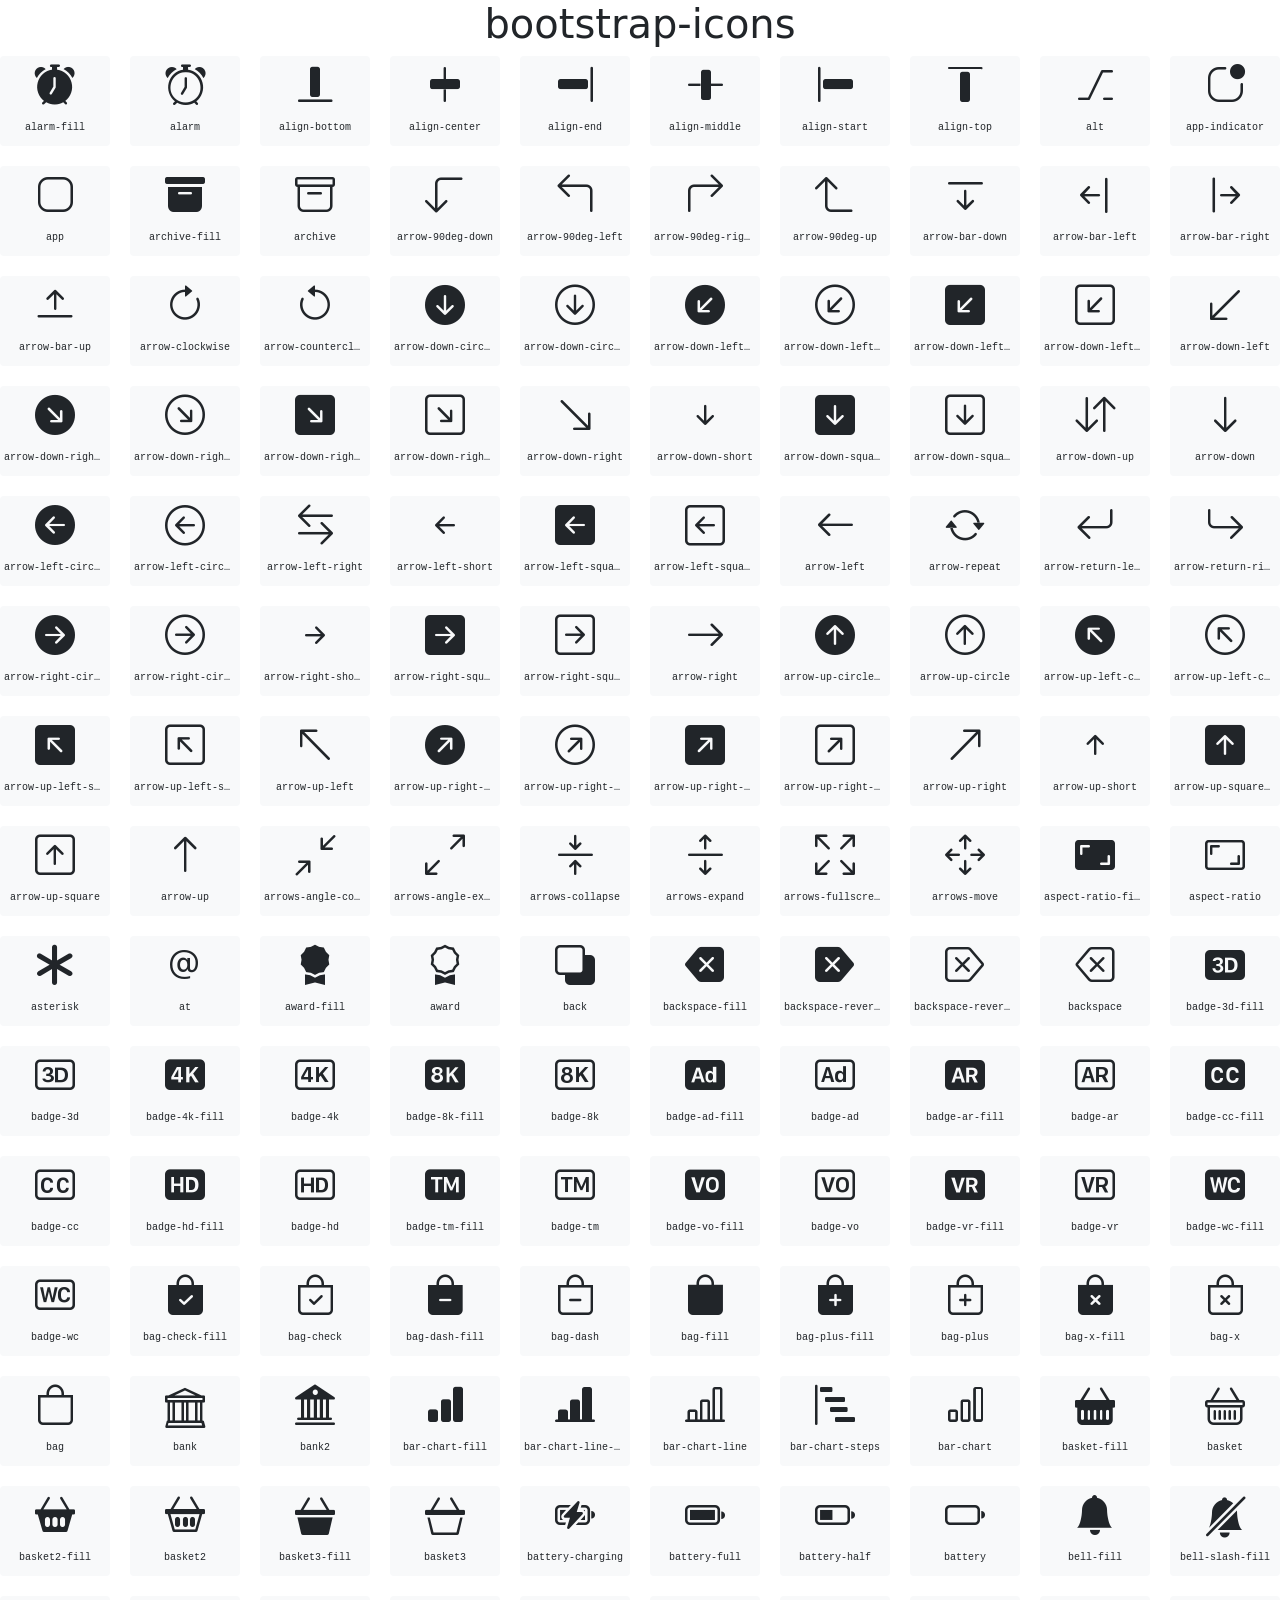
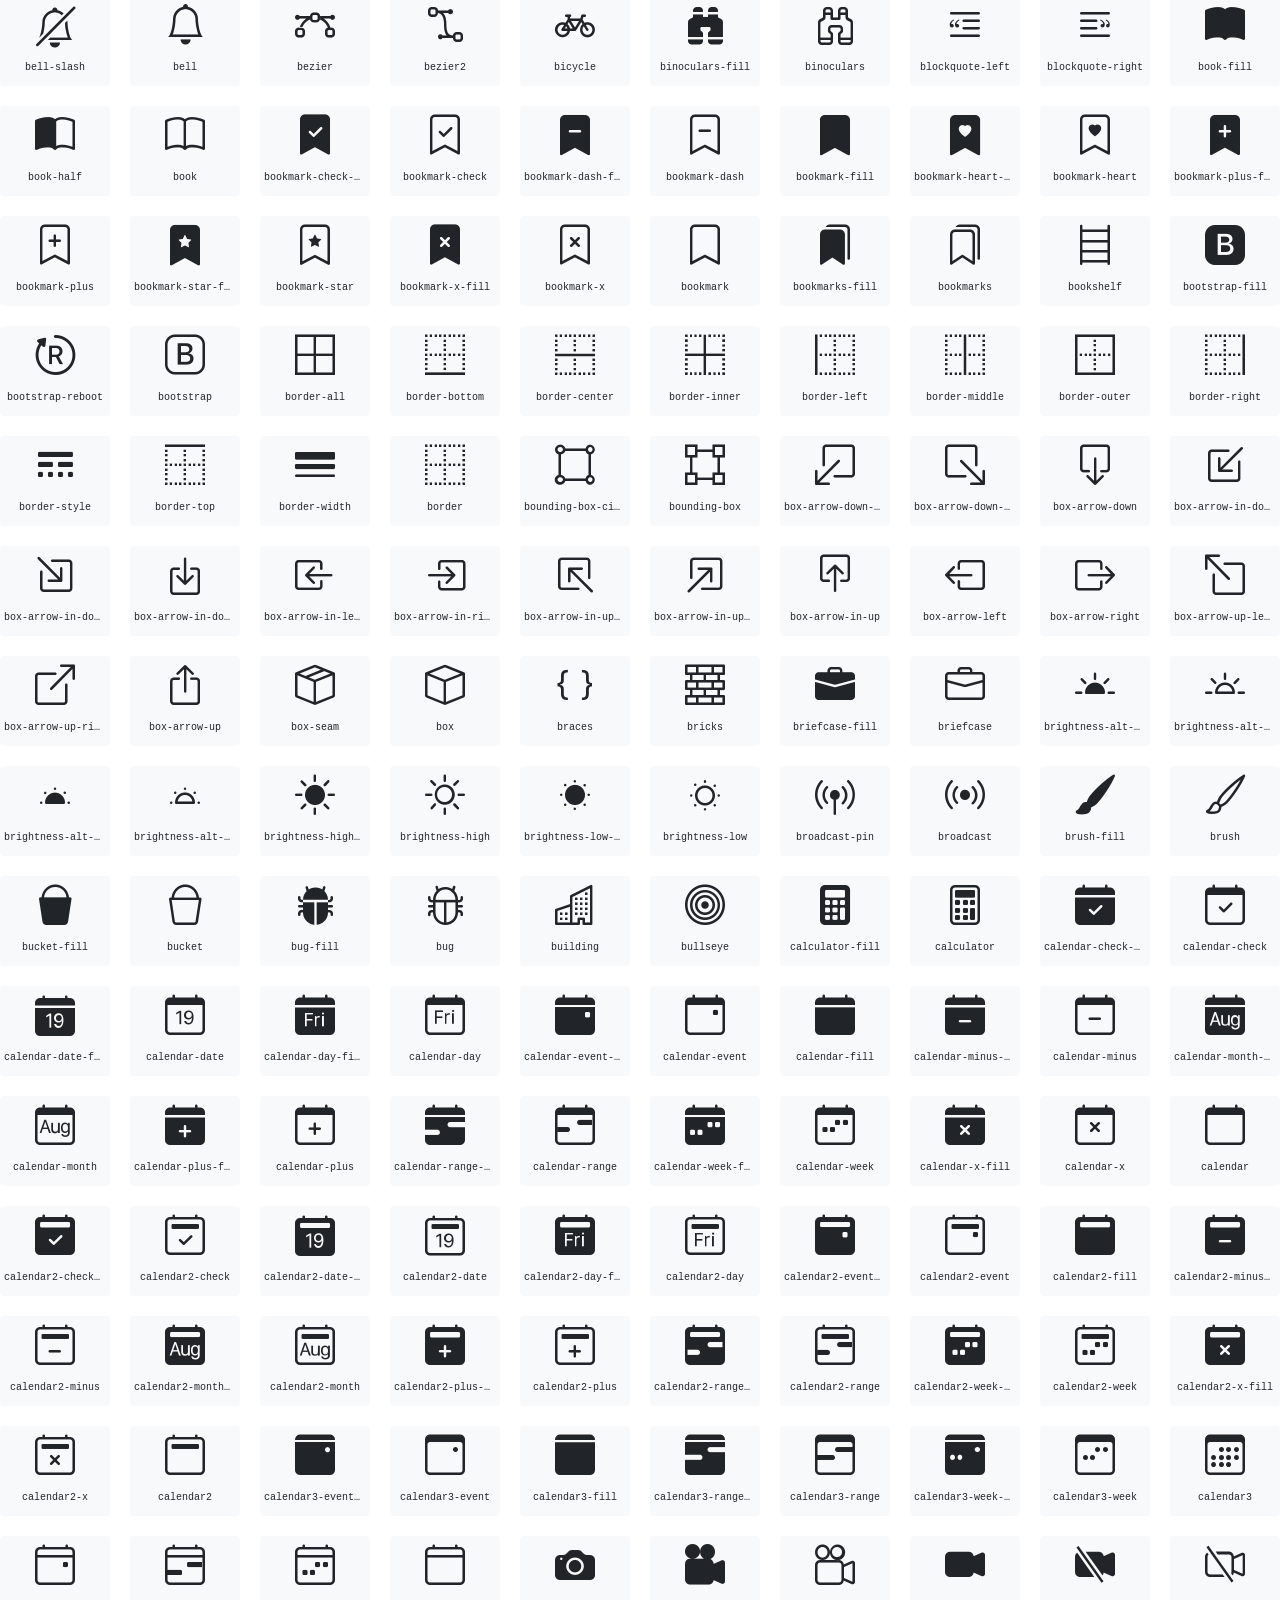
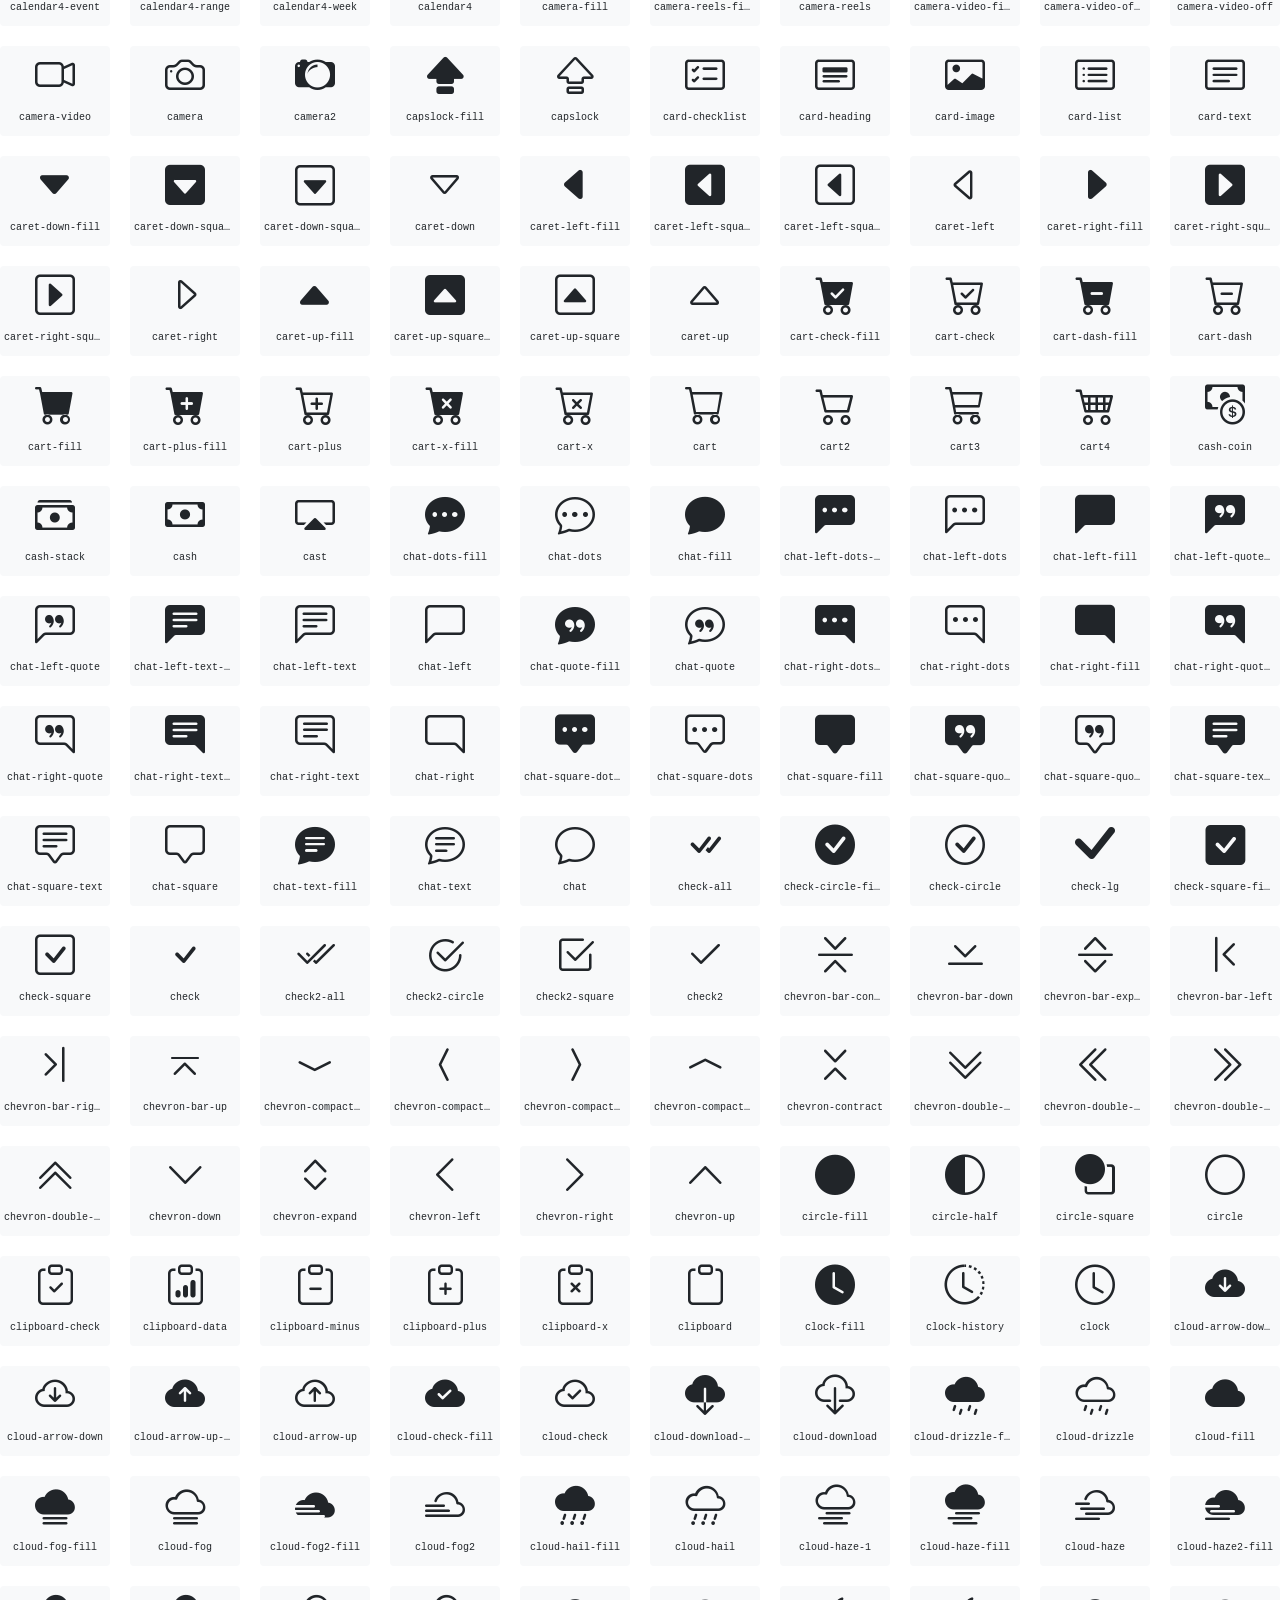
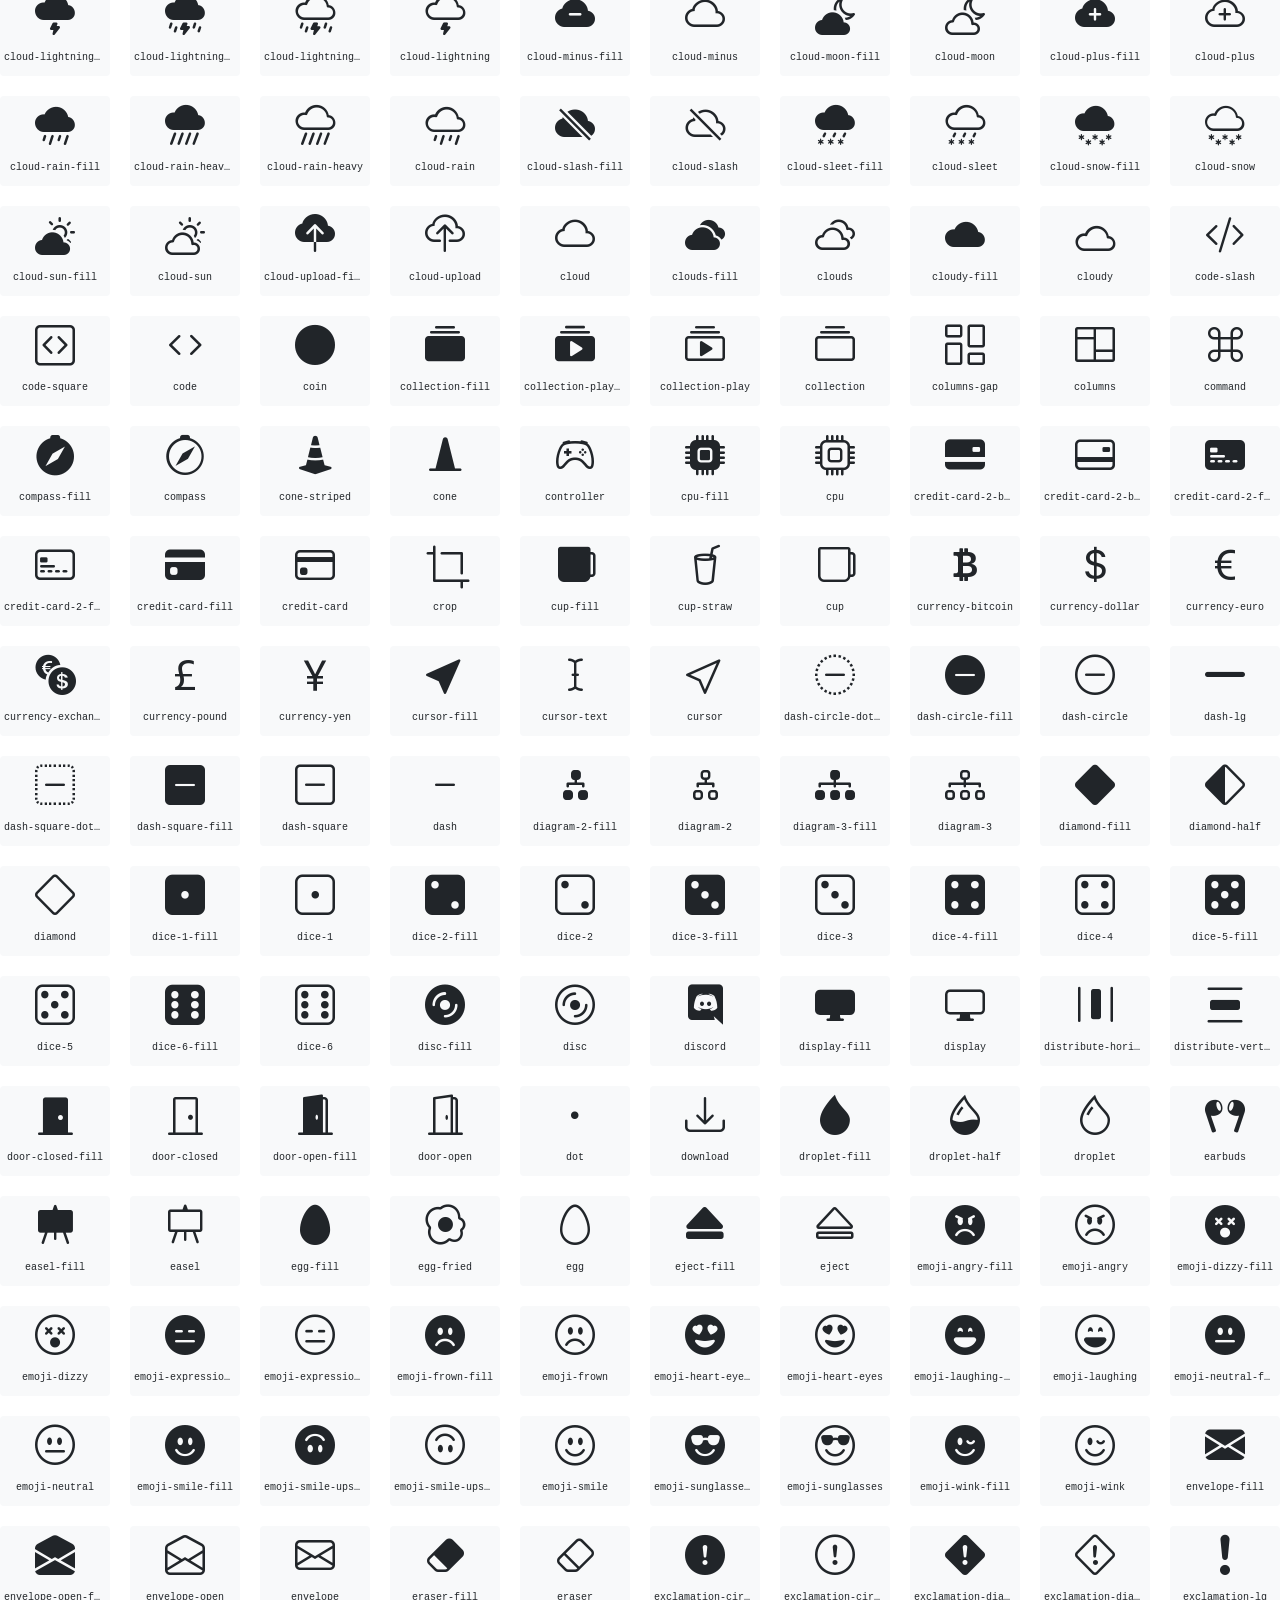
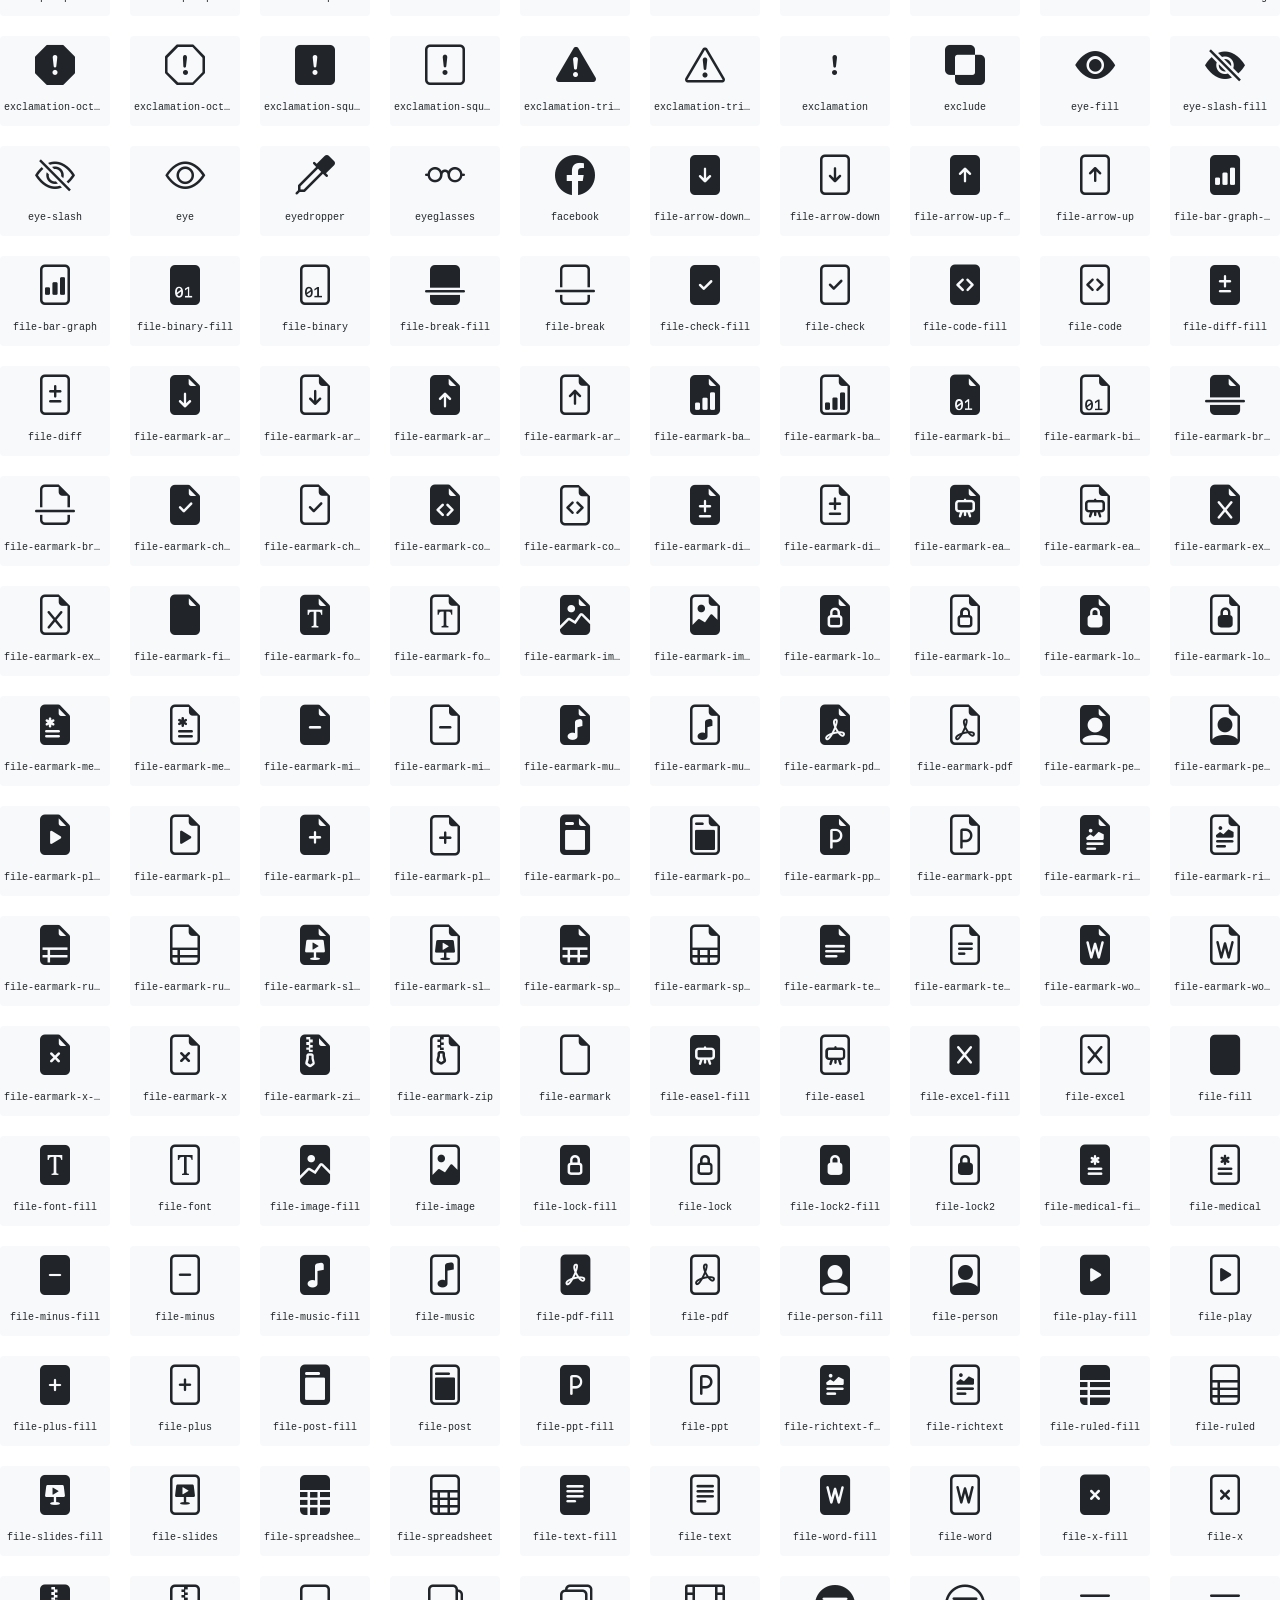
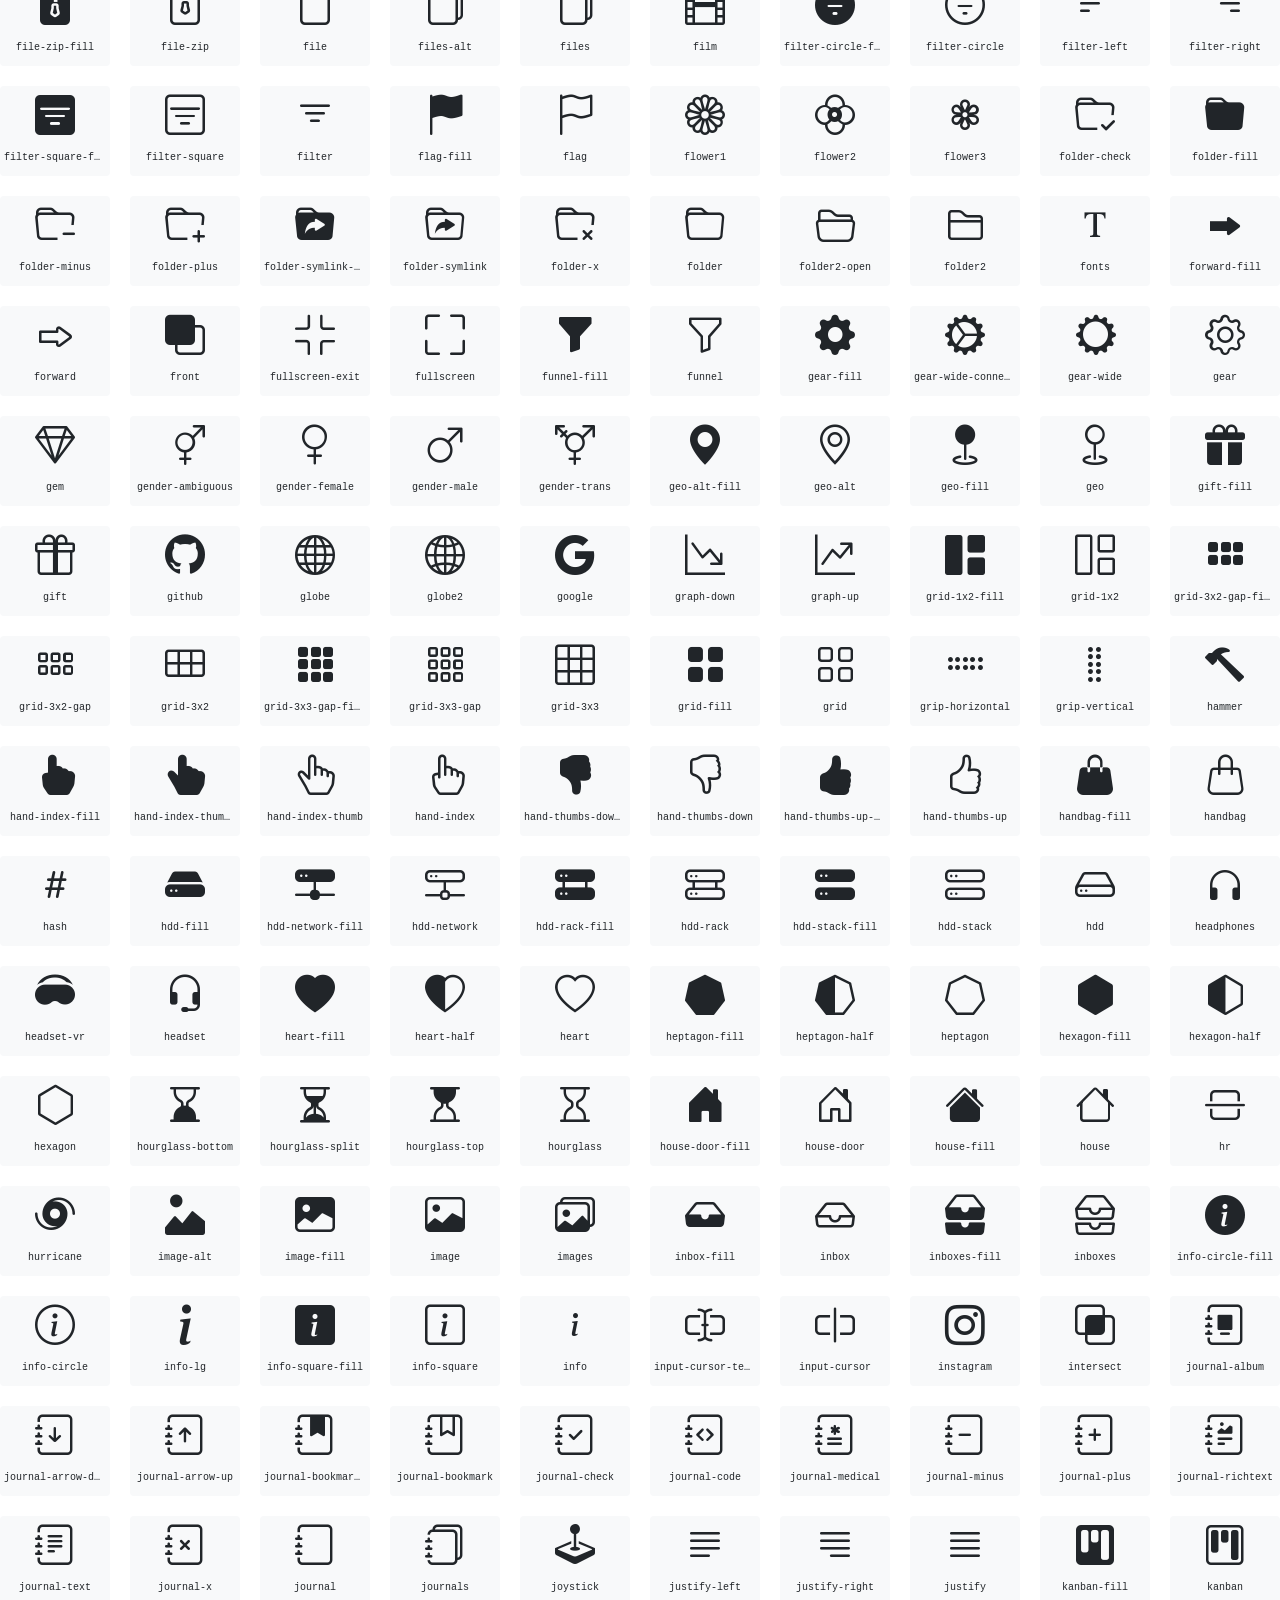
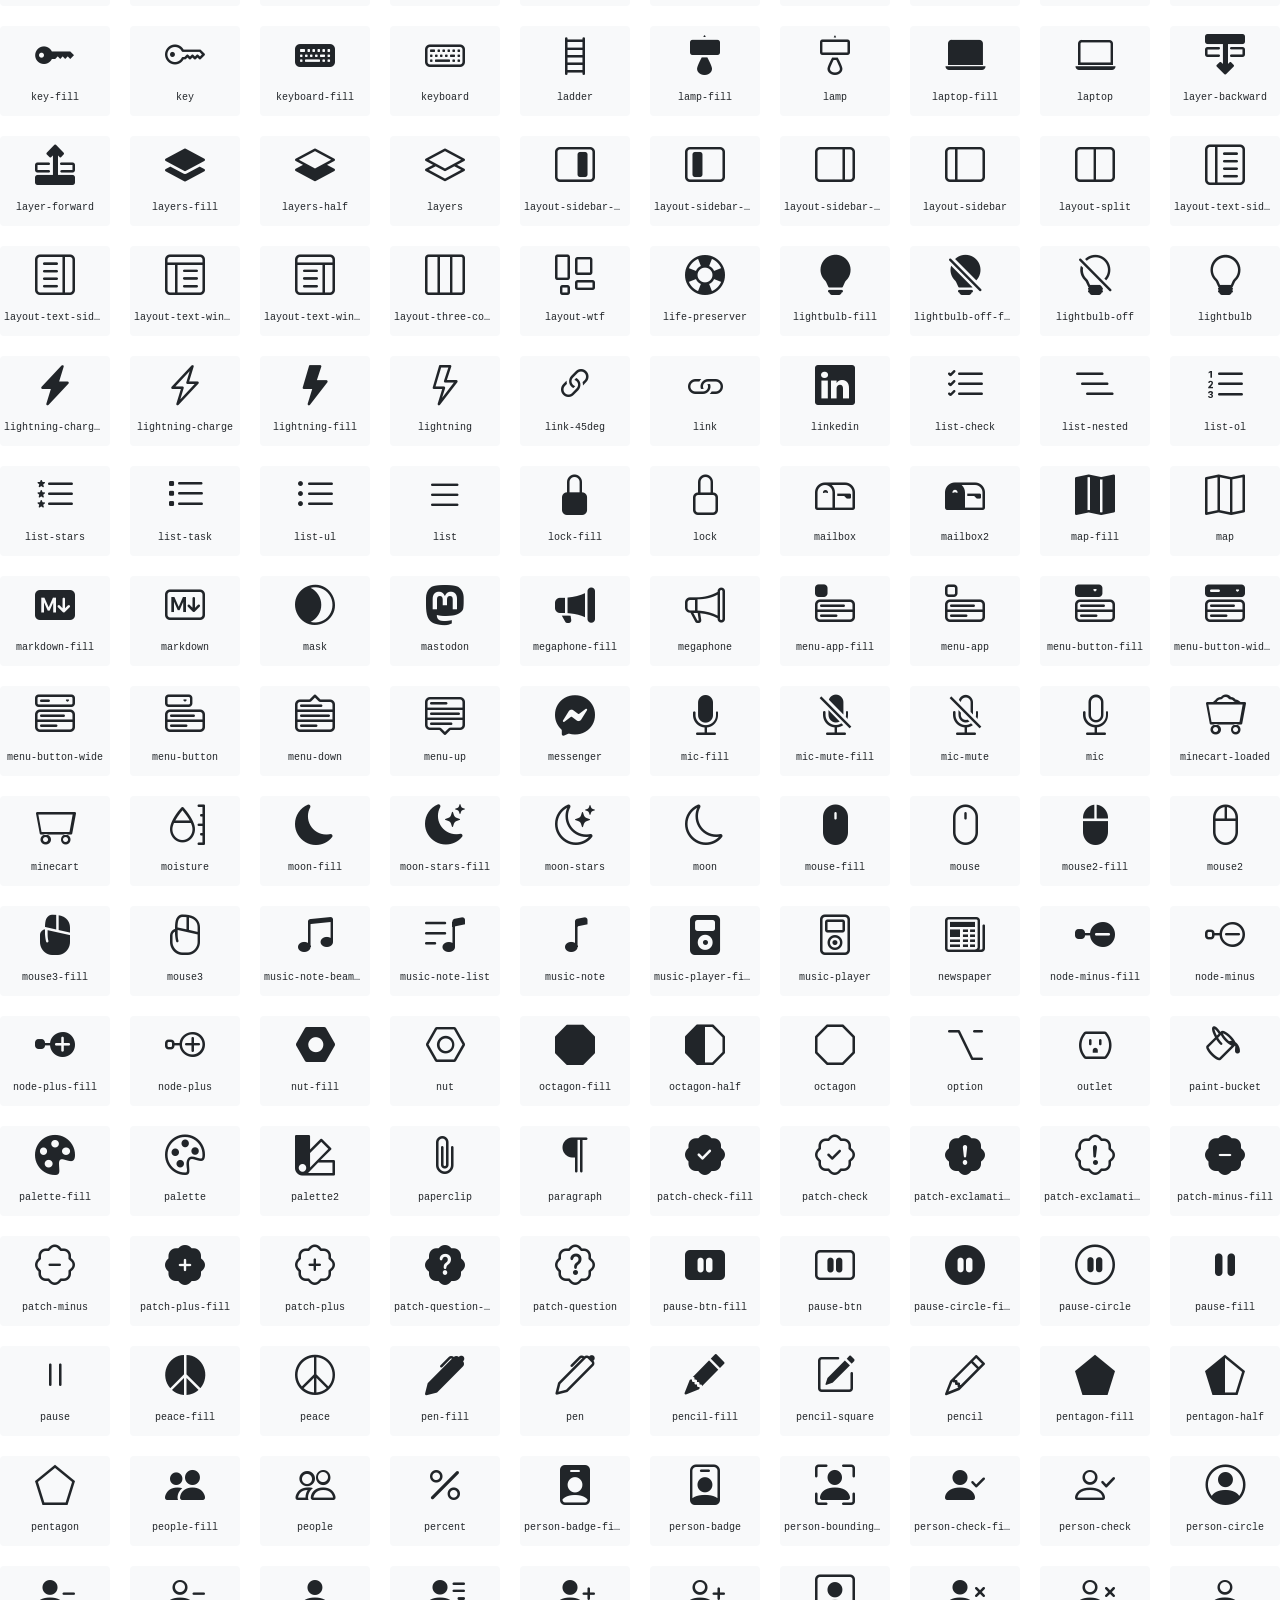
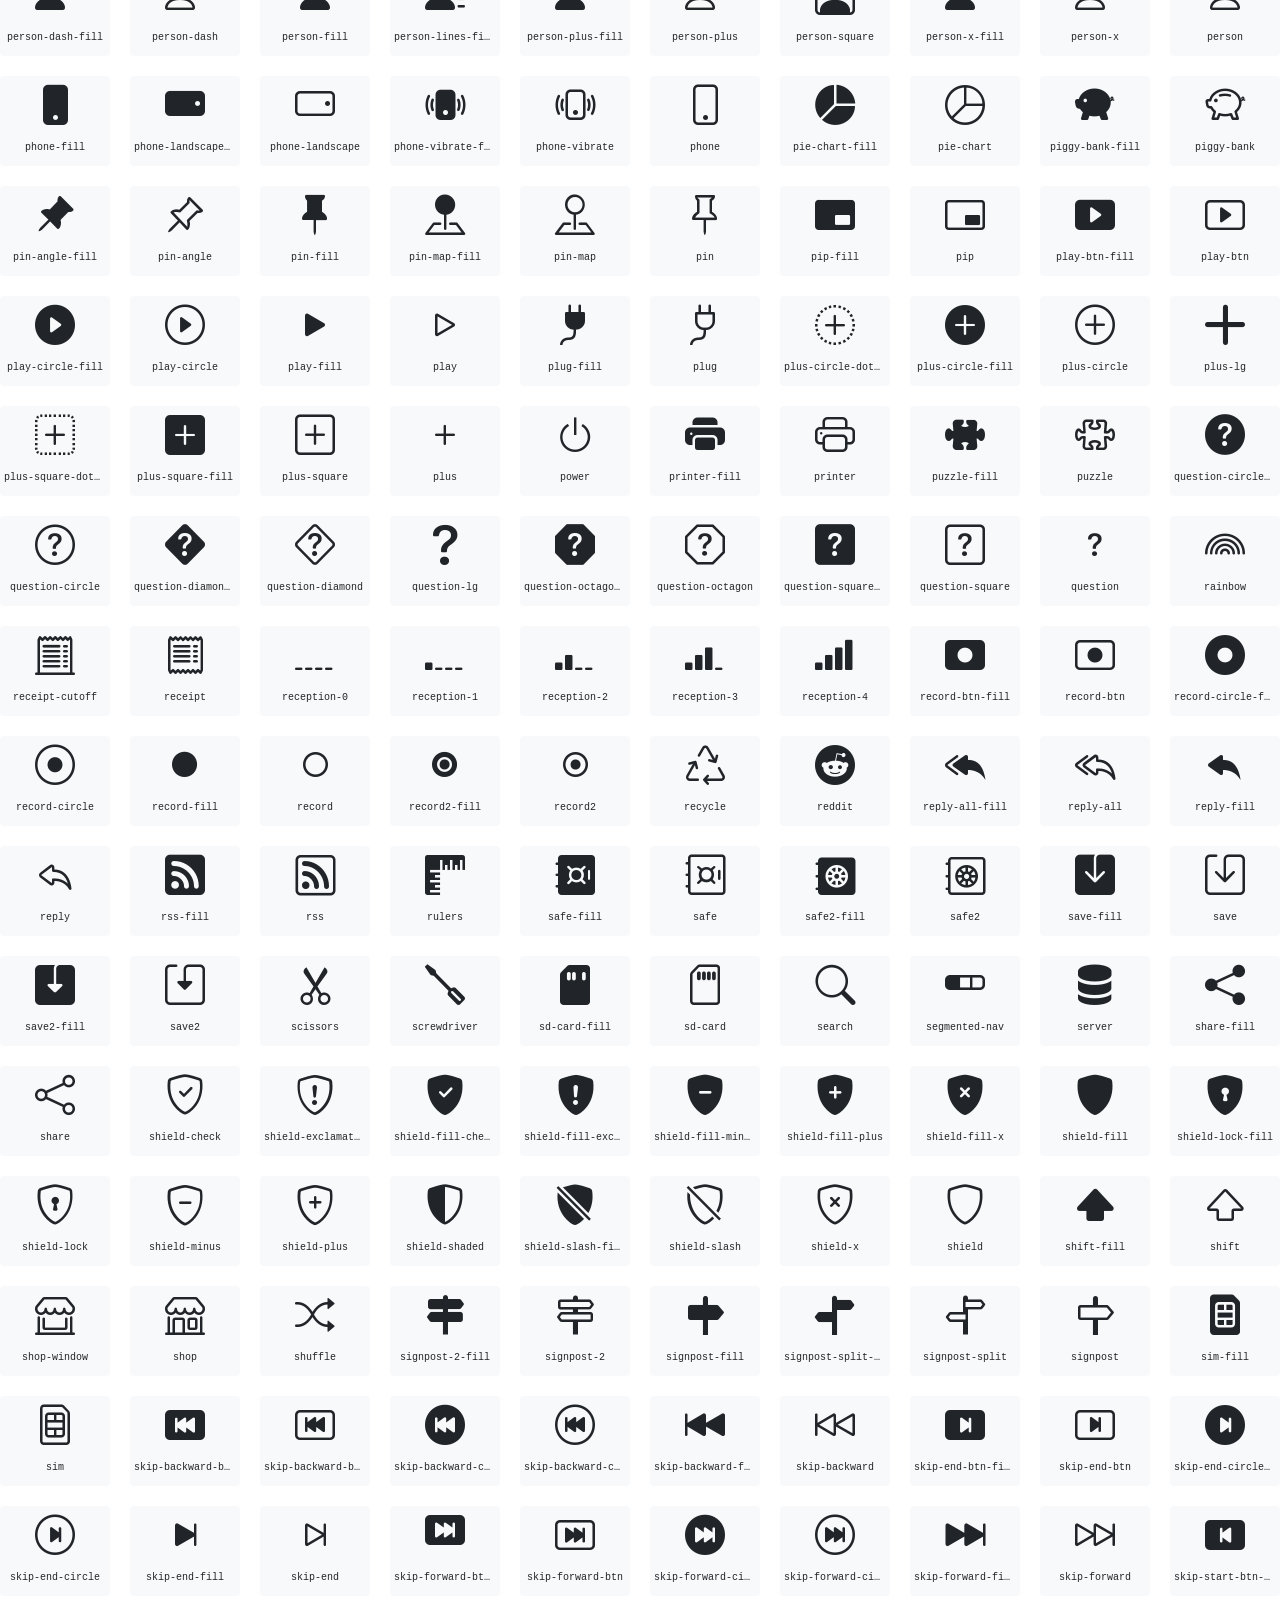
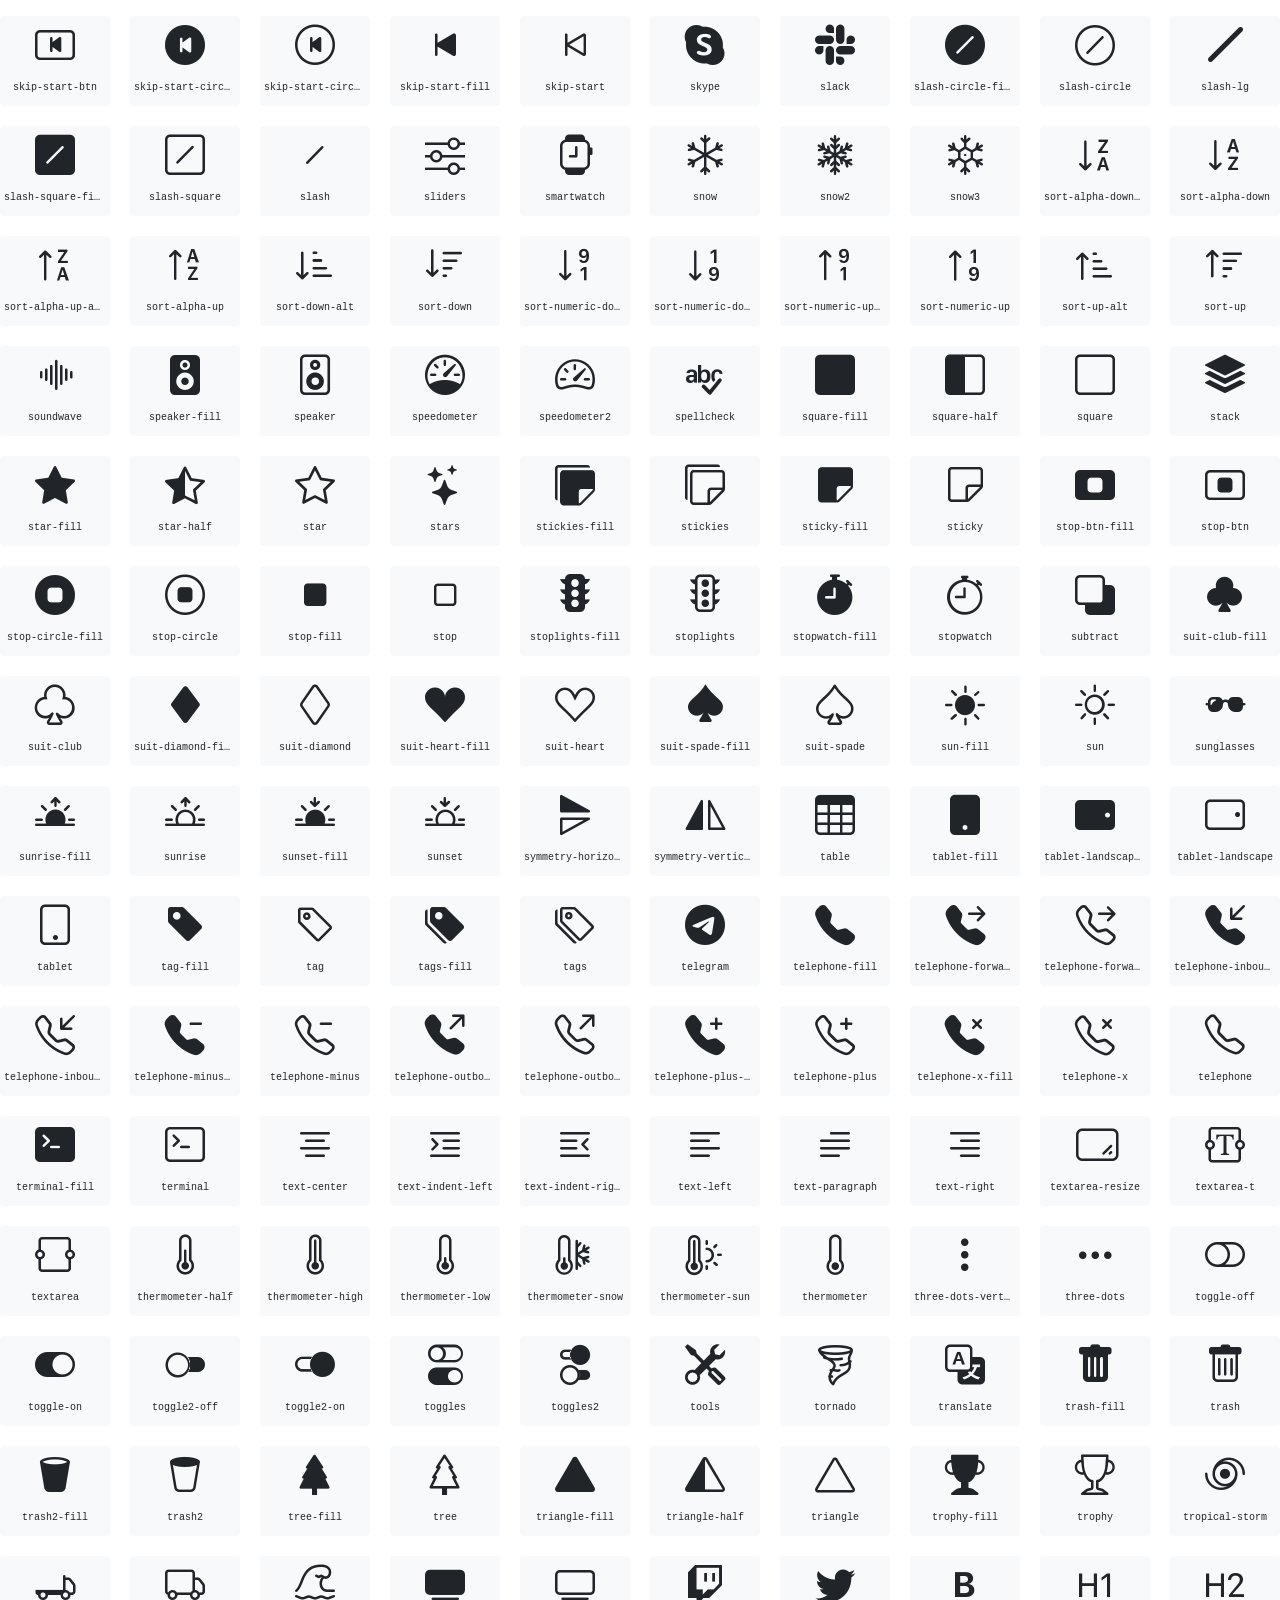
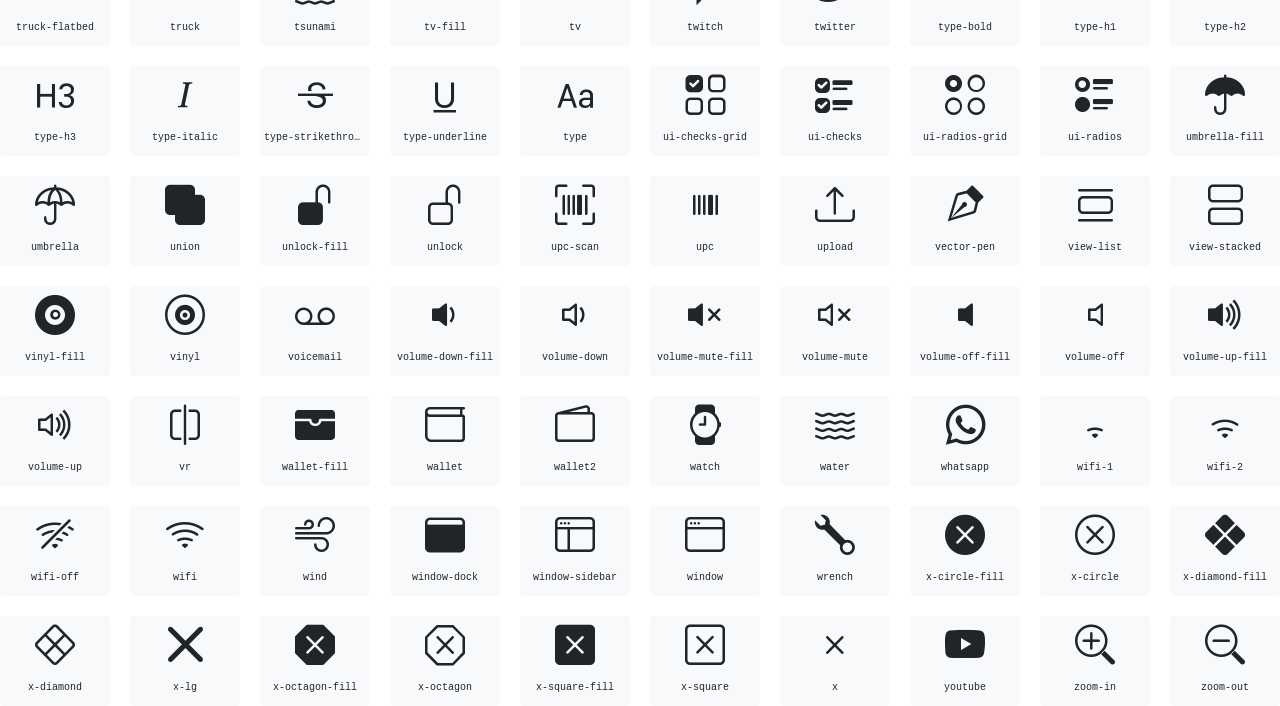
<file: assets/font/index.html>
<!doctype html>
<html lang="en">
<head>
  <meta charset="utf-8">
  <title>bootstrap-icons</title>

  <style>
    .icons {
      display: grid;
      max-width: 100%;
      grid-template-columns: repeat(auto-fit, minmax(100px, 1fr) );
      gap: 1.25rem;
    }
    .icon {
      background-color: var(--bs-light);
      border-radius: .25rem;
    }
    .bi {
      margin: .25rem;
      font-size: 2.5rem;
    }
    .label {
      font-family: var(--bs-font-monospace);
    }
    .label {
      display: inline-block;
      width: 100%;
      overflow: hidden;
      padding: .25rem;
      font-size: .625rem;
      text-overflow: ellipsis;
      white-space: nowrap;
    }
  </style>

  <link rel="stylesheet" href="/assets/css/bootstrap.min.css">
  <link rel="stylesheet" href="bootstrap-icons.css">
</head>
<body class="text-center">

  <h1>bootstrap-icons</h1>

  <div class="icons">
    <div class="icon">
      <i class="bi bi-alarm-fill"></i>
      <div class="label">alarm-fill</div>
    </div>
    <div class="icon">
      <i class="bi bi-alarm"></i>
      <div class="label">alarm</div>
    </div>
    <div class="icon">
      <i class="bi bi-align-bottom"></i>
      <div class="label">align-bottom</div>
    </div>
    <div class="icon">
      <i class="bi bi-align-center"></i>
      <div class="label">align-center</div>
    </div>
    <div class="icon">
      <i class="bi bi-align-end"></i>
      <div class="label">align-end</div>
    </div>
    <div class="icon">
      <i class="bi bi-align-middle"></i>
      <div class="label">align-middle</div>
    </div>
    <div class="icon">
      <i class="bi bi-align-start"></i>
      <div class="label">align-start</div>
    </div>
    <div class="icon">
      <i class="bi bi-align-top"></i>
      <div class="label">align-top</div>
    </div>
    <div class="icon">
      <i class="bi bi-alt"></i>
      <div class="label">alt</div>
    </div>
    <div class="icon">
      <i class="bi bi-app-indicator"></i>
      <div class="label">app-indicator</div>
    </div>
    <div class="icon">
      <i class="bi bi-app"></i>
      <div class="label">app</div>
    </div>
    <div class="icon">
      <i class="bi bi-archive-fill"></i>
      <div class="label">archive-fill</div>
    </div>
    <div class="icon">
      <i class="bi bi-archive"></i>
      <div class="label">archive</div>
    </div>
    <div class="icon">
      <i class="bi bi-arrow-90deg-down"></i>
      <div class="label">arrow-90deg-down</div>
    </div>
    <div class="icon">
      <i class="bi bi-arrow-90deg-left"></i>
      <div class="label">arrow-90deg-left</div>
    </div>
    <div class="icon">
      <i class="bi bi-arrow-90deg-right"></i>
      <div class="label">arrow-90deg-right</div>
    </div>
    <div class="icon">
      <i class="bi bi-arrow-90deg-up"></i>
      <div class="label">arrow-90deg-up</div>
    </div>
    <div class="icon">
      <i class="bi bi-arrow-bar-down"></i>
      <div class="label">arrow-bar-down</div>
    </div>
    <div class="icon">
      <i class="bi bi-arrow-bar-left"></i>
      <div class="label">arrow-bar-left</div>
    </div>
    <div class="icon">
      <i class="bi bi-arrow-bar-right"></i>
      <div class="label">arrow-bar-right</div>
    </div>
    <div class="icon">
      <i class="bi bi-arrow-bar-up"></i>
      <div class="label">arrow-bar-up</div>
    </div>
    <div class="icon">
      <i class="bi bi-arrow-clockwise"></i>
      <div class="label">arrow-clockwise</div>
    </div>
    <div class="icon">
      <i class="bi bi-arrow-counterclockwise"></i>
      <div class="label">arrow-counterclockwise</div>
    </div>
    <div class="icon">
      <i class="bi bi-arrow-down-circle-fill"></i>
      <div class="label">arrow-down-circle-fill</div>
    </div>
    <div class="icon">
      <i class="bi bi-arrow-down-circle"></i>
      <div class="label">arrow-down-circle</div>
    </div>
    <div class="icon">
      <i class="bi bi-arrow-down-left-circle-fill"></i>
      <div class="label">arrow-down-left-circle-fill</div>
    </div>
    <div class="icon">
      <i class="bi bi-arrow-down-left-circle"></i>
      <div class="label">arrow-down-left-circle</div>
    </div>
    <div class="icon">
      <i class="bi bi-arrow-down-left-square-fill"></i>
      <div class="label">arrow-down-left-square-fill</div>
    </div>
    <div class="icon">
      <i class="bi bi-arrow-down-left-square"></i>
      <div class="label">arrow-down-left-square</div>
    </div>
    <div class="icon">
      <i class="bi bi-arrow-down-left"></i>
      <div class="label">arrow-down-left</div>
    </div>
    <div class="icon">
      <i class="bi bi-arrow-down-right-circle-fill"></i>
      <div class="label">arrow-down-right-circle-fill</div>
    </div>
    <div class="icon">
      <i class="bi bi-arrow-down-right-circle"></i>
      <div class="label">arrow-down-right-circle</div>
    </div>
    <div class="icon">
      <i class="bi bi-arrow-down-right-square-fill"></i>
      <div class="label">arrow-down-right-square-fill</div>
    </div>
    <div class="icon">
      <i class="bi bi-arrow-down-right-square"></i>
      <div class="label">arrow-down-right-square</div>
    </div>
    <div class="icon">
      <i class="bi bi-arrow-down-right"></i>
      <div class="label">arrow-down-right</div>
    </div>
    <div class="icon">
      <i class="bi bi-arrow-down-short"></i>
      <div class="label">arrow-down-short</div>
    </div>
    <div class="icon">
      <i class="bi bi-arrow-down-square-fill"></i>
      <div class="label">arrow-down-square-fill</div>
    </div>
    <div class="icon">
      <i class="bi bi-arrow-down-square"></i>
      <div class="label">arrow-down-square</div>
    </div>
    <div class="icon">
      <i class="bi bi-arrow-down-up"></i>
      <div class="label">arrow-down-up</div>
    </div>
    <div class="icon">
      <i class="bi bi-arrow-down"></i>
      <div class="label">arrow-down</div>
    </div>
    <div class="icon">
      <i class="bi bi-arrow-left-circle-fill"></i>
      <div class="label">arrow-left-circle-fill</div>
    </div>
    <div class="icon">
      <i class="bi bi-arrow-left-circle"></i>
      <div class="label">arrow-left-circle</div>
    </div>
    <div class="icon">
      <i class="bi bi-arrow-left-right"></i>
      <div class="label">arrow-left-right</div>
    </div>
    <div class="icon">
      <i class="bi bi-arrow-left-short"></i>
      <div class="label">arrow-left-short</div>
    </div>
    <div class="icon">
      <i class="bi bi-arrow-left-square-fill"></i>
      <div class="label">arrow-left-square-fill</div>
    </div>
    <div class="icon">
      <i class="bi bi-arrow-left-square"></i>
      <div class="label">arrow-left-square</div>
    </div>
    <div class="icon">
      <i class="bi bi-arrow-left"></i>
      <div class="label">arrow-left</div>
    </div>
    <div class="icon">
      <i class="bi bi-arrow-repeat"></i>
      <div class="label">arrow-repeat</div>
    </div>
    <div class="icon">
      <i class="bi bi-arrow-return-left"></i>
      <div class="label">arrow-return-left</div>
    </div>
    <div class="icon">
      <i class="bi bi-arrow-return-right"></i>
      <div class="label">arrow-return-right</div>
    </div>
    <div class="icon">
      <i class="bi bi-arrow-right-circle-fill"></i>
      <div class="label">arrow-right-circle-fill</div>
    </div>
    <div class="icon">
      <i class="bi bi-arrow-right-circle"></i>
      <div class="label">arrow-right-circle</div>
    </div>
    <div class="icon">
      <i class="bi bi-arrow-right-short"></i>
      <div class="label">arrow-right-short</div>
    </div>
    <div class="icon">
      <i class="bi bi-arrow-right-square-fill"></i>
      <div class="label">arrow-right-square-fill</div>
    </div>
    <div class="icon">
      <i class="bi bi-arrow-right-square"></i>
      <div class="label">arrow-right-square</div>
    </div>
    <div class="icon">
      <i class="bi bi-arrow-right"></i>
      <div class="label">arrow-right</div>
    </div>
    <div class="icon">
      <i class="bi bi-arrow-up-circle-fill"></i>
      <div class="label">arrow-up-circle-fill</div>
    </div>
    <div class="icon">
      <i class="bi bi-arrow-up-circle"></i>
      <div class="label">arrow-up-circle</div>
    </div>
    <div class="icon">
      <i class="bi bi-arrow-up-left-circle-fill"></i>
      <div class="label">arrow-up-left-circle-fill</div>
    </div>
    <div class="icon">
      <i class="bi bi-arrow-up-left-circle"></i>
      <div class="label">arrow-up-left-circle</div>
    </div>
    <div class="icon">
      <i class="bi bi-arrow-up-left-square-fill"></i>
      <div class="label">arrow-up-left-square-fill</div>
    </div>
    <div class="icon">
      <i class="bi bi-arrow-up-left-square"></i>
      <div class="label">arrow-up-left-square</div>
    </div>
    <div class="icon">
      <i class="bi bi-arrow-up-left"></i>
      <div class="label">arrow-up-left</div>
    </div>
    <div class="icon">
      <i class="bi bi-arrow-up-right-circle-fill"></i>
      <div class="label">arrow-up-right-circle-fill</div>
    </div>
    <div class="icon">
      <i class="bi bi-arrow-up-right-circle"></i>
      <div class="label">arrow-up-right-circle</div>
    </div>
    <div class="icon">
      <i class="bi bi-arrow-up-right-square-fill"></i>
      <div class="label">arrow-up-right-square-fill</div>
    </div>
    <div class="icon">
      <i class="bi bi-arrow-up-right-square"></i>
      <div class="label">arrow-up-right-square</div>
    </div>
    <div class="icon">
      <i class="bi bi-arrow-up-right"></i>
      <div class="label">arrow-up-right</div>
    </div>
    <div class="icon">
      <i class="bi bi-arrow-up-short"></i>
      <div class="label">arrow-up-short</div>
    </div>
    <div class="icon">
      <i class="bi bi-arrow-up-square-fill"></i>
      <div class="label">arrow-up-square-fill</div>
    </div>
    <div class="icon">
      <i class="bi bi-arrow-up-square"></i>
      <div class="label">arrow-up-square</div>
    </div>
    <div class="icon">
      <i class="bi bi-arrow-up"></i>
      <div class="label">arrow-up</div>
    </div>
    <div class="icon">
      <i class="bi bi-arrows-angle-contract"></i>
      <div class="label">arrows-angle-contract</div>
    </div>
    <div class="icon">
      <i class="bi bi-arrows-angle-expand"></i>
      <div class="label">arrows-angle-expand</div>
    </div>
    <div class="icon">
      <i class="bi bi-arrows-collapse"></i>
      <div class="label">arrows-collapse</div>
    </div>
    <div class="icon">
      <i class="bi bi-arrows-expand"></i>
      <div class="label">arrows-expand</div>
    </div>
    <div class="icon">
      <i class="bi bi-arrows-fullscreen"></i>
      <div class="label">arrows-fullscreen</div>
    </div>
    <div class="icon">
      <i class="bi bi-arrows-move"></i>
      <div class="label">arrows-move</div>
    </div>
    <div class="icon">
      <i class="bi bi-aspect-ratio-fill"></i>
      <div class="label">aspect-ratio-fill</div>
    </div>
    <div class="icon">
      <i class="bi bi-aspect-ratio"></i>
      <div class="label">aspect-ratio</div>
    </div>
    <div class="icon">
      <i class="bi bi-asterisk"></i>
      <div class="label">asterisk</div>
    </div>
    <div class="icon">
      <i class="bi bi-at"></i>
      <div class="label">at</div>
    </div>
    <div class="icon">
      <i class="bi bi-award-fill"></i>
      <div class="label">award-fill</div>
    </div>
    <div class="icon">
      <i class="bi bi-award"></i>
      <div class="label">award</div>
    </div>
    <div class="icon">
      <i class="bi bi-back"></i>
      <div class="label">back</div>
    </div>
    <div class="icon">
      <i class="bi bi-backspace-fill"></i>
      <div class="label">backspace-fill</div>
    </div>
    <div class="icon">
      <i class="bi bi-backspace-reverse-fill"></i>
      <div class="label">backspace-reverse-fill</div>
    </div>
    <div class="icon">
      <i class="bi bi-backspace-reverse"></i>
      <div class="label">backspace-reverse</div>
    </div>
    <div class="icon">
      <i class="bi bi-backspace"></i>
      <div class="label">backspace</div>
    </div>
    <div class="icon">
      <i class="bi bi-badge-3d-fill"></i>
      <div class="label">badge-3d-fill</div>
    </div>
    <div class="icon">
      <i class="bi bi-badge-3d"></i>
      <div class="label">badge-3d</div>
    </div>
    <div class="icon">
      <i class="bi bi-badge-4k-fill"></i>
      <div class="label">badge-4k-fill</div>
    </div>
    <div class="icon">
      <i class="bi bi-badge-4k"></i>
      <div class="label">badge-4k</div>
    </div>
    <div class="icon">
      <i class="bi bi-badge-8k-fill"></i>
      <div class="label">badge-8k-fill</div>
    </div>
    <div class="icon">
      <i class="bi bi-badge-8k"></i>
      <div class="label">badge-8k</div>
    </div>
    <div class="icon">
      <i class="bi bi-badge-ad-fill"></i>
      <div class="label">badge-ad-fill</div>
    </div>
    <div class="icon">
      <i class="bi bi-badge-ad"></i>
      <div class="label">badge-ad</div>
    </div>
    <div class="icon">
      <i class="bi bi-badge-ar-fill"></i>
      <div class="label">badge-ar-fill</div>
    </div>
    <div class="icon">
      <i class="bi bi-badge-ar"></i>
      <div class="label">badge-ar</div>
    </div>
    <div class="icon">
      <i class="bi bi-badge-cc-fill"></i>
      <div class="label">badge-cc-fill</div>
    </div>
    <div class="icon">
      <i class="bi bi-badge-cc"></i>
      <div class="label">badge-cc</div>
    </div>
    <div class="icon">
      <i class="bi bi-badge-hd-fill"></i>
      <div class="label">badge-hd-fill</div>
    </div>
    <div class="icon">
      <i class="bi bi-badge-hd"></i>
      <div class="label">badge-hd</div>
    </div>
    <div class="icon">
      <i class="bi bi-badge-tm-fill"></i>
      <div class="label">badge-tm-fill</div>
    </div>
    <div class="icon">
      <i class="bi bi-badge-tm"></i>
      <div class="label">badge-tm</div>
    </div>
    <div class="icon">
      <i class="bi bi-badge-vo-fill"></i>
      <div class="label">badge-vo-fill</div>
    </div>
    <div class="icon">
      <i class="bi bi-badge-vo"></i>
      <div class="label">badge-vo</div>
    </div>
    <div class="icon">
      <i class="bi bi-badge-vr-fill"></i>
      <div class="label">badge-vr-fill</div>
    </div>
    <div class="icon">
      <i class="bi bi-badge-vr"></i>
      <div class="label">badge-vr</div>
    </div>
    <div class="icon">
      <i class="bi bi-badge-wc-fill"></i>
      <div class="label">badge-wc-fill</div>
    </div>
    <div class="icon">
      <i class="bi bi-badge-wc"></i>
      <div class="label">badge-wc</div>
    </div>
    <div class="icon">
      <i class="bi bi-bag-check-fill"></i>
      <div class="label">bag-check-fill</div>
    </div>
    <div class="icon">
      <i class="bi bi-bag-check"></i>
      <div class="label">bag-check</div>
    </div>
    <div class="icon">
      <i class="bi bi-bag-dash-fill"></i>
      <div class="label">bag-dash-fill</div>
    </div>
    <div class="icon">
      <i class="bi bi-bag-dash"></i>
      <div class="label">bag-dash</div>
    </div>
    <div class="icon">
      <i class="bi bi-bag-fill"></i>
      <div class="label">bag-fill</div>
    </div>
    <div class="icon">
      <i class="bi bi-bag-plus-fill"></i>
      <div class="label">bag-plus-fill</div>
    </div>
    <div class="icon">
      <i class="bi bi-bag-plus"></i>
      <div class="label">bag-plus</div>
    </div>
    <div class="icon">
      <i class="bi bi-bag-x-fill"></i>
      <div class="label">bag-x-fill</div>
    </div>
    <div class="icon">
      <i class="bi bi-bag-x"></i>
      <div class="label">bag-x</div>
    </div>
    <div class="icon">
      <i class="bi bi-bag"></i>
      <div class="label">bag</div>
    </div>
    <div class="icon">
      <i class="bi bi-bank"></i>
      <div class="label">bank</div>
    </div>
    <div class="icon">
      <i class="bi bi-bank2"></i>
      <div class="label">bank2</div>
    </div>
    <div class="icon">
      <i class="bi bi-bar-chart-fill"></i>
      <div class="label">bar-chart-fill</div>
    </div>
    <div class="icon">
      <i class="bi bi-bar-chart-line-fill"></i>
      <div class="label">bar-chart-line-fill</div>
    </div>
    <div class="icon">
      <i class="bi bi-bar-chart-line"></i>
      <div class="label">bar-chart-line</div>
    </div>
    <div class="icon">
      <i class="bi bi-bar-chart-steps"></i>
      <div class="label">bar-chart-steps</div>
    </div>
    <div class="icon">
      <i class="bi bi-bar-chart"></i>
      <div class="label">bar-chart</div>
    </div>
    <div class="icon">
      <i class="bi bi-basket-fill"></i>
      <div class="label">basket-fill</div>
    </div>
    <div class="icon">
      <i class="bi bi-basket"></i>
      <div class="label">basket</div>
    </div>
    <div class="icon">
      <i class="bi bi-basket2-fill"></i>
      <div class="label">basket2-fill</div>
    </div>
    <div class="icon">
      <i class="bi bi-basket2"></i>
      <div class="label">basket2</div>
    </div>
    <div class="icon">
      <i class="bi bi-basket3-fill"></i>
      <div class="label">basket3-fill</div>
    </div>
    <div class="icon">
      <i class="bi bi-basket3"></i>
      <div class="label">basket3</div>
    </div>
    <div class="icon">
      <i class="bi bi-battery-charging"></i>
      <div class="label">battery-charging</div>
    </div>
    <div class="icon">
      <i class="bi bi-battery-full"></i>
      <div class="label">battery-full</div>
    </div>
    <div class="icon">
      <i class="bi bi-battery-half"></i>
      <div class="label">battery-half</div>
    </div>
    <div class="icon">
      <i class="bi bi-battery"></i>
      <div class="label">battery</div>
    </div>
    <div class="icon">
      <i class="bi bi-bell-fill"></i>
      <div class="label">bell-fill</div>
    </div>
    <div class="icon">
      <i class="bi bi-bell-slash-fill"></i>
      <div class="label">bell-slash-fill</div>
    </div>
    <div class="icon">
      <i class="bi bi-bell-slash"></i>
      <div class="label">bell-slash</div>
    </div>
    <div class="icon">
      <i class="bi bi-bell"></i>
      <div class="label">bell</div>
    </div>
    <div class="icon">
      <i class="bi bi-bezier"></i>
      <div class="label">bezier</div>
    </div>
    <div class="icon">
      <i class="bi bi-bezier2"></i>
      <div class="label">bezier2</div>
    </div>
    <div class="icon">
      <i class="bi bi-bicycle"></i>
      <div class="label">bicycle</div>
    </div>
    <div class="icon">
      <i class="bi bi-binoculars-fill"></i>
      <div class="label">binoculars-fill</div>
    </div>
    <div class="icon">
      <i class="bi bi-binoculars"></i>
      <div class="label">binoculars</div>
    </div>
    <div class="icon">
      <i class="bi bi-blockquote-left"></i>
      <div class="label">blockquote-left</div>
    </div>
    <div class="icon">
      <i class="bi bi-blockquote-right"></i>
      <div class="label">blockquote-right</div>
    </div>
    <div class="icon">
      <i class="bi bi-book-fill"></i>
      <div class="label">book-fill</div>
    </div>
    <div class="icon">
      <i class="bi bi-book-half"></i>
      <div class="label">book-half</div>
    </div>
    <div class="icon">
      <i class="bi bi-book"></i>
      <div class="label">book</div>
    </div>
    <div class="icon">
      <i class="bi bi-bookmark-check-fill"></i>
      <div class="label">bookmark-check-fill</div>
    </div>
    <div class="icon">
      <i class="bi bi-bookmark-check"></i>
      <div class="label">bookmark-check</div>
    </div>
    <div class="icon">
      <i class="bi bi-bookmark-dash-fill"></i>
      <div class="label">bookmark-dash-fill</div>
    </div>
    <div class="icon">
      <i class="bi bi-bookmark-dash"></i>
      <div class="label">bookmark-dash</div>
    </div>
    <div class="icon">
      <i class="bi bi-bookmark-fill"></i>
      <div class="label">bookmark-fill</div>
    </div>
    <div class="icon">
      <i class="bi bi-bookmark-heart-fill"></i>
      <div class="label">bookmark-heart-fill</div>
    </div>
    <div class="icon">
      <i class="bi bi-bookmark-heart"></i>
      <div class="label">bookmark-heart</div>
    </div>
    <div class="icon">
      <i class="bi bi-bookmark-plus-fill"></i>
      <div class="label">bookmark-plus-fill</div>
    </div>
    <div class="icon">
      <i class="bi bi-bookmark-plus"></i>
      <div class="label">bookmark-plus</div>
    </div>
    <div class="icon">
      <i class="bi bi-bookmark-star-fill"></i>
      <div class="label">bookmark-star-fill</div>
    </div>
    <div class="icon">
      <i class="bi bi-bookmark-star"></i>
      <div class="label">bookmark-star</div>
    </div>
    <div class="icon">
      <i class="bi bi-bookmark-x-fill"></i>
      <div class="label">bookmark-x-fill</div>
    </div>
    <div class="icon">
      <i class="bi bi-bookmark-x"></i>
      <div class="label">bookmark-x</div>
    </div>
    <div class="icon">
      <i class="bi bi-bookmark"></i>
      <div class="label">bookmark</div>
    </div>
    <div class="icon">
      <i class="bi bi-bookmarks-fill"></i>
      <div class="label">bookmarks-fill</div>
    </div>
    <div class="icon">
      <i class="bi bi-bookmarks"></i>
      <div class="label">bookmarks</div>
    </div>
    <div class="icon">
      <i class="bi bi-bookshelf"></i>
      <div class="label">bookshelf</div>
    </div>
    <div class="icon">
      <i class="bi bi-bootstrap-fill"></i>
      <div class="label">bootstrap-fill</div>
    </div>
    <div class="icon">
      <i class="bi bi-bootstrap-reboot"></i>
      <div class="label">bootstrap-reboot</div>
    </div>
    <div class="icon">
      <i class="bi bi-bootstrap"></i>
      <div class="label">bootstrap</div>
    </div>
    <div class="icon">
      <i class="bi bi-border-all"></i>
      <div class="label">border-all</div>
    </div>
    <div class="icon">
      <i class="bi bi-border-bottom"></i>
      <div class="label">border-bottom</div>
    </div>
    <div class="icon">
      <i class="bi bi-border-center"></i>
      <div class="label">border-center</div>
    </div>
    <div class="icon">
      <i class="bi bi-border-inner"></i>
      <div class="label">border-inner</div>
    </div>
    <div class="icon">
      <i class="bi bi-border-left"></i>
      <div class="label">border-left</div>
    </div>
    <div class="icon">
      <i class="bi bi-border-middle"></i>
      <div class="label">border-middle</div>
    </div>
    <div class="icon">
      <i class="bi bi-border-outer"></i>
      <div class="label">border-outer</div>
    </div>
    <div class="icon">
      <i class="bi bi-border-right"></i>
      <div class="label">border-right</div>
    </div>
    <div class="icon">
      <i class="bi bi-border-style"></i>
      <div class="label">border-style</div>
    </div>
    <div class="icon">
      <i class="bi bi-border-top"></i>
      <div class="label">border-top</div>
    </div>
    <div class="icon">
      <i class="bi bi-border-width"></i>
      <div class="label">border-width</div>
    </div>
    <div class="icon">
      <i class="bi bi-border"></i>
      <div class="label">border</div>
    </div>
    <div class="icon">
      <i class="bi bi-bounding-box-circles"></i>
      <div class="label">bounding-box-circles</div>
    </div>
    <div class="icon">
      <i class="bi bi-bounding-box"></i>
      <div class="label">bounding-box</div>
    </div>
    <div class="icon">
      <i class="bi bi-box-arrow-down-left"></i>
      <div class="label">box-arrow-down-left</div>
    </div>
    <div class="icon">
      <i class="bi bi-box-arrow-down-right"></i>
      <div class="label">box-arrow-down-right</div>
    </div>
    <div class="icon">
      <i class="bi bi-box-arrow-down"></i>
      <div class="label">box-arrow-down</div>
    </div>
    <div class="icon">
      <i class="bi bi-box-arrow-in-down-left"></i>
      <div class="label">box-arrow-in-down-left</div>
    </div>
    <div class="icon">
      <i class="bi bi-box-arrow-in-down-right"></i>
      <div class="label">box-arrow-in-down-right</div>
    </div>
    <div class="icon">
      <i class="bi bi-box-arrow-in-down"></i>
      <div class="label">box-arrow-in-down</div>
    </div>
    <div class="icon">
      <i class="bi bi-box-arrow-in-left"></i>
      <div class="label">box-arrow-in-left</div>
    </div>
    <div class="icon">
      <i class="bi bi-box-arrow-in-right"></i>
      <div class="label">box-arrow-in-right</div>
    </div>
    <div class="icon">
      <i class="bi bi-box-arrow-in-up-left"></i>
      <div class="label">box-arrow-in-up-left</div>
    </div>
    <div class="icon">
      <i class="bi bi-box-arrow-in-up-right"></i>
      <div class="label">box-arrow-in-up-right</div>
    </div>
    <div class="icon">
      <i class="bi bi-box-arrow-in-up"></i>
      <div class="label">box-arrow-in-up</div>
    </div>
    <div class="icon">
      <i class="bi bi-box-arrow-left"></i>
      <div class="label">box-arrow-left</div>
    </div>
    <div class="icon">
      <i class="bi bi-box-arrow-right"></i>
      <div class="label">box-arrow-right</div>
    </div>
    <div class="icon">
      <i class="bi bi-box-arrow-up-left"></i>
      <div class="label">box-arrow-up-left</div>
    </div>
    <div class="icon">
      <i class="bi bi-box-arrow-up-right"></i>
      <div class="label">box-arrow-up-right</div>
    </div>
    <div class="icon">
      <i class="bi bi-box-arrow-up"></i>
      <div class="label">box-arrow-up</div>
    </div>
    <div class="icon">
      <i class="bi bi-box-seam"></i>
      <div class="label">box-seam</div>
    </div>
    <div class="icon">
      <i class="bi bi-box"></i>
      <div class="label">box</div>
    </div>
    <div class="icon">
      <i class="bi bi-braces"></i>
      <div class="label">braces</div>
    </div>
    <div class="icon">
      <i class="bi bi-bricks"></i>
      <div class="label">bricks</div>
    </div>
    <div class="icon">
      <i class="bi bi-briefcase-fill"></i>
      <div class="label">briefcase-fill</div>
    </div>
    <div class="icon">
      <i class="bi bi-briefcase"></i>
      <div class="label">briefcase</div>
    </div>
    <div class="icon">
      <i class="bi bi-brightness-alt-high-fill"></i>
      <div class="label">brightness-alt-high-fill</div>
    </div>
    <div class="icon">
      <i class="bi bi-brightness-alt-high"></i>
      <div class="label">brightness-alt-high</div>
    </div>
    <div class="icon">
      <i class="bi bi-brightness-alt-low-fill"></i>
      <div class="label">brightness-alt-low-fill</div>
    </div>
    <div class="icon">
      <i class="bi bi-brightness-alt-low"></i>
      <div class="label">brightness-alt-low</div>
    </div>
    <div class="icon">
      <i class="bi bi-brightness-high-fill"></i>
      <div class="label">brightness-high-fill</div>
    </div>
    <div class="icon">
      <i class="bi bi-brightness-high"></i>
      <div class="label">brightness-high</div>
    </div>
    <div class="icon">
      <i class="bi bi-brightness-low-fill"></i>
      <div class="label">brightness-low-fill</div>
    </div>
    <div class="icon">
      <i class="bi bi-brightness-low"></i>
      <div class="label">brightness-low</div>
    </div>
    <div class="icon">
      <i class="bi bi-broadcast-pin"></i>
      <div class="label">broadcast-pin</div>
    </div>
    <div class="icon">
      <i class="bi bi-broadcast"></i>
      <div class="label">broadcast</div>
    </div>
    <div class="icon">
      <i class="bi bi-brush-fill"></i>
      <div class="label">brush-fill</div>
    </div>
    <div class="icon">
      <i class="bi bi-brush"></i>
      <div class="label">brush</div>
    </div>
    <div class="icon">
      <i class="bi bi-bucket-fill"></i>
      <div class="label">bucket-fill</div>
    </div>
    <div class="icon">
      <i class="bi bi-bucket"></i>
      <div class="label">bucket</div>
    </div>
    <div class="icon">
      <i class="bi bi-bug-fill"></i>
      <div class="label">bug-fill</div>
    </div>
    <div class="icon">
      <i class="bi bi-bug"></i>
      <div class="label">bug</div>
    </div>
    <div class="icon">
      <i class="bi bi-building"></i>
      <div class="label">building</div>
    </div>
    <div class="icon">
      <i class="bi bi-bullseye"></i>
      <div class="label">bullseye</div>
    </div>
    <div class="icon">
      <i class="bi bi-calculator-fill"></i>
      <div class="label">calculator-fill</div>
    </div>
    <div class="icon">
      <i class="bi bi-calculator"></i>
      <div class="label">calculator</div>
    </div>
    <div class="icon">
      <i class="bi bi-calendar-check-fill"></i>
      <div class="label">calendar-check-fill</div>
    </div>
    <div class="icon">
      <i class="bi bi-calendar-check"></i>
      <div class="label">calendar-check</div>
    </div>
    <div class="icon">
      <i class="bi bi-calendar-date-fill"></i>
      <div class="label">calendar-date-fill</div>
    </div>
    <div class="icon">
      <i class="bi bi-calendar-date"></i>
      <div class="label">calendar-date</div>
    </div>
    <div class="icon">
      <i class="bi bi-calendar-day-fill"></i>
      <div class="label">calendar-day-fill</div>
    </div>
    <div class="icon">
      <i class="bi bi-calendar-day"></i>
      <div class="label">calendar-day</div>
    </div>
    <div class="icon">
      <i class="bi bi-calendar-event-fill"></i>
      <div class="label">calendar-event-fill</div>
    </div>
    <div class="icon">
      <i class="bi bi-calendar-event"></i>
      <div class="label">calendar-event</div>
    </div>
    <div class="icon">
      <i class="bi bi-calendar-fill"></i>
      <div class="label">calendar-fill</div>
    </div>
    <div class="icon">
      <i class="bi bi-calendar-minus-fill"></i>
      <div class="label">calendar-minus-fill</div>
    </div>
    <div class="icon">
      <i class="bi bi-calendar-minus"></i>
      <div class="label">calendar-minus</div>
    </div>
    <div class="icon">
      <i class="bi bi-calendar-month-fill"></i>
      <div class="label">calendar-month-fill</div>
    </div>
    <div class="icon">
      <i class="bi bi-calendar-month"></i>
      <div class="label">calendar-month</div>
    </div>
    <div class="icon">
      <i class="bi bi-calendar-plus-fill"></i>
      <div class="label">calendar-plus-fill</div>
    </div>
    <div class="icon">
      <i class="bi bi-calendar-plus"></i>
      <div class="label">calendar-plus</div>
    </div>
    <div class="icon">
      <i class="bi bi-calendar-range-fill"></i>
      <div class="label">calendar-range-fill</div>
    </div>
    <div class="icon">
      <i class="bi bi-calendar-range"></i>
      <div class="label">calendar-range</div>
    </div>
    <div class="icon">
      <i class="bi bi-calendar-week-fill"></i>
      <div class="label">calendar-week-fill</div>
    </div>
    <div class="icon">
      <i class="bi bi-calendar-week"></i>
      <div class="label">calendar-week</div>
    </div>
    <div class="icon">
      <i class="bi bi-calendar-x-fill"></i>
      <div class="label">calendar-x-fill</div>
    </div>
    <div class="icon">
      <i class="bi bi-calendar-x"></i>
      <div class="label">calendar-x</div>
    </div>
    <div class="icon">
      <i class="bi bi-calendar"></i>
      <div class="label">calendar</div>
    </div>
    <div class="icon">
      <i class="bi bi-calendar2-check-fill"></i>
      <div class="label">calendar2-check-fill</div>
    </div>
    <div class="icon">
      <i class="bi bi-calendar2-check"></i>
      <div class="label">calendar2-check</div>
    </div>
    <div class="icon">
      <i class="bi bi-calendar2-date-fill"></i>
      <div class="label">calendar2-date-fill</div>
    </div>
    <div class="icon">
      <i class="bi bi-calendar2-date"></i>
      <div class="label">calendar2-date</div>
    </div>
    <div class="icon">
      <i class="bi bi-calendar2-day-fill"></i>
      <div class="label">calendar2-day-fill</div>
    </div>
    <div class="icon">
      <i class="bi bi-calendar2-day"></i>
      <div class="label">calendar2-day</div>
    </div>
    <div class="icon">
      <i class="bi bi-calendar2-event-fill"></i>
      <div class="label">calendar2-event-fill</div>
    </div>
    <div class="icon">
      <i class="bi bi-calendar2-event"></i>
      <div class="label">calendar2-event</div>
    </div>
    <div class="icon">
      <i class="bi bi-calendar2-fill"></i>
      <div class="label">calendar2-fill</div>
    </div>
    <div class="icon">
      <i class="bi bi-calendar2-minus-fill"></i>
      <div class="label">calendar2-minus-fill</div>
    </div>
    <div class="icon">
      <i class="bi bi-calendar2-minus"></i>
      <div class="label">calendar2-minus</div>
    </div>
    <div class="icon">
      <i class="bi bi-calendar2-month-fill"></i>
      <div class="label">calendar2-month-fill</div>
    </div>
    <div class="icon">
      <i class="bi bi-calendar2-month"></i>
      <div class="label">calendar2-month</div>
    </div>
    <div class="icon">
      <i class="bi bi-calendar2-plus-fill"></i>
      <div class="label">calendar2-plus-fill</div>
    </div>
    <div class="icon">
      <i class="bi bi-calendar2-plus"></i>
      <div class="label">calendar2-plus</div>
    </div>
    <div class="icon">
      <i class="bi bi-calendar2-range-fill"></i>
      <div class="label">calendar2-range-fill</div>
    </div>
    <div class="icon">
      <i class="bi bi-calendar2-range"></i>
      <div class="label">calendar2-range</div>
    </div>
    <div class="icon">
      <i class="bi bi-calendar2-week-fill"></i>
      <div class="label">calendar2-week-fill</div>
    </div>
    <div class="icon">
      <i class="bi bi-calendar2-week"></i>
      <div class="label">calendar2-week</div>
    </div>
    <div class="icon">
      <i class="bi bi-calendar2-x-fill"></i>
      <div class="label">calendar2-x-fill</div>
    </div>
    <div class="icon">
      <i class="bi bi-calendar2-x"></i>
      <div class="label">calendar2-x</div>
    </div>
    <div class="icon">
      <i class="bi bi-calendar2"></i>
      <div class="label">calendar2</div>
    </div>
    <div class="icon">
      <i class="bi bi-calendar3-event-fill"></i>
      <div class="label">calendar3-event-fill</div>
    </div>
    <div class="icon">
      <i class="bi bi-calendar3-event"></i>
      <div class="label">calendar3-event</div>
    </div>
    <div class="icon">
      <i class="bi bi-calendar3-fill"></i>
      <div class="label">calendar3-fill</div>
    </div>
    <div class="icon">
      <i class="bi bi-calendar3-range-fill"></i>
      <div class="label">calendar3-range-fill</div>
    </div>
    <div class="icon">
      <i class="bi bi-calendar3-range"></i>
      <div class="label">calendar3-range</div>
    </div>
    <div class="icon">
      <i class="bi bi-calendar3-week-fill"></i>
      <div class="label">calendar3-week-fill</div>
    </div>
    <div class="icon">
      <i class="bi bi-calendar3-week"></i>
      <div class="label">calendar3-week</div>
    </div>
    <div class="icon">
      <i class="bi bi-calendar3"></i>
      <div class="label">calendar3</div>
    </div>
    <div class="icon">
      <i class="bi bi-calendar4-event"></i>
      <div class="label">calendar4-event</div>
    </div>
    <div class="icon">
      <i class="bi bi-calendar4-range"></i>
      <div class="label">calendar4-range</div>
    </div>
    <div class="icon">
      <i class="bi bi-calendar4-week"></i>
      <div class="label">calendar4-week</div>
    </div>
    <div class="icon">
      <i class="bi bi-calendar4"></i>
      <div class="label">calendar4</div>
    </div>
    <div class="icon">
      <i class="bi bi-camera-fill"></i>
      <div class="label">camera-fill</div>
    </div>
    <div class="icon">
      <i class="bi bi-camera-reels-fill"></i>
      <div class="label">camera-reels-fill</div>
    </div>
    <div class="icon">
      <i class="bi bi-camera-reels"></i>
      <div class="label">camera-reels</div>
    </div>
    <div class="icon">
      <i class="bi bi-camera-video-fill"></i>
      <div class="label">camera-video-fill</div>
    </div>
    <div class="icon">
      <i class="bi bi-camera-video-off-fill"></i>
      <div class="label">camera-video-off-fill</div>
    </div>
    <div class="icon">
      <i class="bi bi-camera-video-off"></i>
      <div class="label">camera-video-off</div>
    </div>
    <div class="icon">
      <i class="bi bi-camera-video"></i>
      <div class="label">camera-video</div>
    </div>
    <div class="icon">
      <i class="bi bi-camera"></i>
      <div class="label">camera</div>
    </div>
    <div class="icon">
      <i class="bi bi-camera2"></i>
      <div class="label">camera2</div>
    </div>
    <div class="icon">
      <i class="bi bi-capslock-fill"></i>
      <div class="label">capslock-fill</div>
    </div>
    <div class="icon">
      <i class="bi bi-capslock"></i>
      <div class="label">capslock</div>
    </div>
    <div class="icon">
      <i class="bi bi-card-checklist"></i>
      <div class="label">card-checklist</div>
    </div>
    <div class="icon">
      <i class="bi bi-card-heading"></i>
      <div class="label">card-heading</div>
    </div>
    <div class="icon">
      <i class="bi bi-card-image"></i>
      <div class="label">card-image</div>
    </div>
    <div class="icon">
      <i class="bi bi-card-list"></i>
      <div class="label">card-list</div>
    </div>
    <div class="icon">
      <i class="bi bi-card-text"></i>
      <div class="label">card-text</div>
    </div>
    <div class="icon">
      <i class="bi bi-caret-down-fill"></i>
      <div class="label">caret-down-fill</div>
    </div>
    <div class="icon">
      <i class="bi bi-caret-down-square-fill"></i>
      <div class="label">caret-down-square-fill</div>
    </div>
    <div class="icon">
      <i class="bi bi-caret-down-square"></i>
      <div class="label">caret-down-square</div>
    </div>
    <div class="icon">
      <i class="bi bi-caret-down"></i>
      <div class="label">caret-down</div>
    </div>
    <div class="icon">
      <i class="bi bi-caret-left-fill"></i>
      <div class="label">caret-left-fill</div>
    </div>
    <div class="icon">
      <i class="bi bi-caret-left-square-fill"></i>
      <div class="label">caret-left-square-fill</div>
    </div>
    <div class="icon">
      <i class="bi bi-caret-left-square"></i>
      <div class="label">caret-left-square</div>
    </div>
    <div class="icon">
      <i class="bi bi-caret-left"></i>
      <div class="label">caret-left</div>
    </div>
    <div class="icon">
      <i class="bi bi-caret-right-fill"></i>
      <div class="label">caret-right-fill</div>
    </div>
    <div class="icon">
      <i class="bi bi-caret-right-square-fill"></i>
      <div class="label">caret-right-square-fill</div>
    </div>
    <div class="icon">
      <i class="bi bi-caret-right-square"></i>
      <div class="label">caret-right-square</div>
    </div>
    <div class="icon">
      <i class="bi bi-caret-right"></i>
      <div class="label">caret-right</div>
    </div>
    <div class="icon">
      <i class="bi bi-caret-up-fill"></i>
      <div class="label">caret-up-fill</div>
    </div>
    <div class="icon">
      <i class="bi bi-caret-up-square-fill"></i>
      <div class="label">caret-up-square-fill</div>
    </div>
    <div class="icon">
      <i class="bi bi-caret-up-square"></i>
      <div class="label">caret-up-square</div>
    </div>
    <div class="icon">
      <i class="bi bi-caret-up"></i>
      <div class="label">caret-up</div>
    </div>
    <div class="icon">
      <i class="bi bi-cart-check-fill"></i>
      <div class="label">cart-check-fill</div>
    </div>
    <div class="icon">
      <i class="bi bi-cart-check"></i>
      <div class="label">cart-check</div>
    </div>
    <div class="icon">
      <i class="bi bi-cart-dash-fill"></i>
      <div class="label">cart-dash-fill</div>
    </div>
    <div class="icon">
      <i class="bi bi-cart-dash"></i>
      <div class="label">cart-dash</div>
    </div>
    <div class="icon">
      <i class="bi bi-cart-fill"></i>
      <div class="label">cart-fill</div>
    </div>
    <div class="icon">
      <i class="bi bi-cart-plus-fill"></i>
      <div class="label">cart-plus-fill</div>
    </div>
    <div class="icon">
      <i class="bi bi-cart-plus"></i>
      <div class="label">cart-plus</div>
    </div>
    <div class="icon">
      <i class="bi bi-cart-x-fill"></i>
      <div class="label">cart-x-fill</div>
    </div>
    <div class="icon">
      <i class="bi bi-cart-x"></i>
      <div class="label">cart-x</div>
    </div>
    <div class="icon">
      <i class="bi bi-cart"></i>
      <div class="label">cart</div>
    </div>
    <div class="icon">
      <i class="bi bi-cart2"></i>
      <div class="label">cart2</div>
    </div>
    <div class="icon">
      <i class="bi bi-cart3"></i>
      <div class="label">cart3</div>
    </div>
    <div class="icon">
      <i class="bi bi-cart4"></i>
      <div class="label">cart4</div>
    </div>
    <div class="icon">
      <i class="bi bi-cash-coin"></i>
      <div class="label">cash-coin</div>
    </div>
    <div class="icon">
      <i class="bi bi-cash-stack"></i>
      <div class="label">cash-stack</div>
    </div>
    <div class="icon">
      <i class="bi bi-cash"></i>
      <div class="label">cash</div>
    </div>
    <div class="icon">
      <i class="bi bi-cast"></i>
      <div class="label">cast</div>
    </div>
    <div class="icon">
      <i class="bi bi-chat-dots-fill"></i>
      <div class="label">chat-dots-fill</div>
    </div>
    <div class="icon">
      <i class="bi bi-chat-dots"></i>
      <div class="label">chat-dots</div>
    </div>
    <div class="icon">
      <i class="bi bi-chat-fill"></i>
      <div class="label">chat-fill</div>
    </div>
    <div class="icon">
      <i class="bi bi-chat-left-dots-fill"></i>
      <div class="label">chat-left-dots-fill</div>
    </div>
    <div class="icon">
      <i class="bi bi-chat-left-dots"></i>
      <div class="label">chat-left-dots</div>
    </div>
    <div class="icon">
      <i class="bi bi-chat-left-fill"></i>
      <div class="label">chat-left-fill</div>
    </div>
    <div class="icon">
      <i class="bi bi-chat-left-quote-fill"></i>
      <div class="label">chat-left-quote-fill</div>
    </div>
    <div class="icon">
      <i class="bi bi-chat-left-quote"></i>
      <div class="label">chat-left-quote</div>
    </div>
    <div class="icon">
      <i class="bi bi-chat-left-text-fill"></i>
      <div class="label">chat-left-text-fill</div>
    </div>
    <div class="icon">
      <i class="bi bi-chat-left-text"></i>
      <div class="label">chat-left-text</div>
    </div>
    <div class="icon">
      <i class="bi bi-chat-left"></i>
      <div class="label">chat-left</div>
    </div>
    <div class="icon">
      <i class="bi bi-chat-quote-fill"></i>
      <div class="label">chat-quote-fill</div>
    </div>
    <div class="icon">
      <i class="bi bi-chat-quote"></i>
      <div class="label">chat-quote</div>
    </div>
    <div class="icon">
      <i class="bi bi-chat-right-dots-fill"></i>
      <div class="label">chat-right-dots-fill</div>
    </div>
    <div class="icon">
      <i class="bi bi-chat-right-dots"></i>
      <div class="label">chat-right-dots</div>
    </div>
    <div class="icon">
      <i class="bi bi-chat-right-fill"></i>
      <div class="label">chat-right-fill</div>
    </div>
    <div class="icon">
      <i class="bi bi-chat-right-quote-fill"></i>
      <div class="label">chat-right-quote-fill</div>
    </div>
    <div class="icon">
      <i class="bi bi-chat-right-quote"></i>
      <div class="label">chat-right-quote</div>
    </div>
    <div class="icon">
      <i class="bi bi-chat-right-text-fill"></i>
      <div class="label">chat-right-text-fill</div>
    </div>
    <div class="icon">
      <i class="bi bi-chat-right-text"></i>
      <div class="label">chat-right-text</div>
    </div>
    <div class="icon">
      <i class="bi bi-chat-right"></i>
      <div class="label">chat-right</div>
    </div>
    <div class="icon">
      <i class="bi bi-chat-square-dots-fill"></i>
      <div class="label">chat-square-dots-fill</div>
    </div>
    <div class="icon">
      <i class="bi bi-chat-square-dots"></i>
      <div class="label">chat-square-dots</div>
    </div>
    <div class="icon">
      <i class="bi bi-chat-square-fill"></i>
      <div class="label">chat-square-fill</div>
    </div>
    <div class="icon">
      <i class="bi bi-chat-square-quote-fill"></i>
      <div class="label">chat-square-quote-fill</div>
    </div>
    <div class="icon">
      <i class="bi bi-chat-square-quote"></i>
      <div class="label">chat-square-quote</div>
    </div>
    <div class="icon">
      <i class="bi bi-chat-square-text-fill"></i>
      <div class="label">chat-square-text-fill</div>
    </div>
    <div class="icon">
      <i class="bi bi-chat-square-text"></i>
      <div class="label">chat-square-text</div>
    </div>
    <div class="icon">
      <i class="bi bi-chat-square"></i>
      <div class="label">chat-square</div>
    </div>
    <div class="icon">
      <i class="bi bi-chat-text-fill"></i>
      <div class="label">chat-text-fill</div>
    </div>
    <div class="icon">
      <i class="bi bi-chat-text"></i>
      <div class="label">chat-text</div>
    </div>
    <div class="icon">
      <i class="bi bi-chat"></i>
      <div class="label">chat</div>
    </div>
    <div class="icon">
      <i class="bi bi-check-all"></i>
      <div class="label">check-all</div>
    </div>
    <div class="icon">
      <i class="bi bi-check-circle-fill"></i>
      <div class="label">check-circle-fill</div>
    </div>
    <div class="icon">
      <i class="bi bi-check-circle"></i>
      <div class="label">check-circle</div>
    </div>
    <div class="icon">
      <i class="bi bi-check-lg"></i>
      <div class="label">check-lg</div>
    </div>
    <div class="icon">
      <i class="bi bi-check-square-fill"></i>
      <div class="label">check-square-fill</div>
    </div>
    <div class="icon">
      <i class="bi bi-check-square"></i>
      <div class="label">check-square</div>
    </div>
    <div class="icon">
      <i class="bi bi-check"></i>
      <div class="label">check</div>
    </div>
    <div class="icon">
      <i class="bi bi-check2-all"></i>
      <div class="label">check2-all</div>
    </div>
    <div class="icon">
      <i class="bi bi-check2-circle"></i>
      <div class="label">check2-circle</div>
    </div>
    <div class="icon">
      <i class="bi bi-check2-square"></i>
      <div class="label">check2-square</div>
    </div>
    <div class="icon">
      <i class="bi bi-check2"></i>
      <div class="label">check2</div>
    </div>
    <div class="icon">
      <i class="bi bi-chevron-bar-contract"></i>
      <div class="label">chevron-bar-contract</div>
    </div>
    <div class="icon">
      <i class="bi bi-chevron-bar-down"></i>
      <div class="label">chevron-bar-down</div>
    </div>
    <div class="icon">
      <i class="bi bi-chevron-bar-expand"></i>
      <div class="label">chevron-bar-expand</div>
    </div>
    <div class="icon">
      <i class="bi bi-chevron-bar-left"></i>
      <div class="label">chevron-bar-left</div>
    </div>
    <div class="icon">
      <i class="bi bi-chevron-bar-right"></i>
      <div class="label">chevron-bar-right</div>
    </div>
    <div class="icon">
      <i class="bi bi-chevron-bar-up"></i>
      <div class="label">chevron-bar-up</div>
    </div>
    <div class="icon">
      <i class="bi bi-chevron-compact-down"></i>
      <div class="label">chevron-compact-down</div>
    </div>
    <div class="icon">
      <i class="bi bi-chevron-compact-left"></i>
      <div class="label">chevron-compact-left</div>
    </div>
    <div class="icon">
      <i class="bi bi-chevron-compact-right"></i>
      <div class="label">chevron-compact-right</div>
    </div>
    <div class="icon">
      <i class="bi bi-chevron-compact-up"></i>
      <div class="label">chevron-compact-up</div>
    </div>
    <div class="icon">
      <i class="bi bi-chevron-contract"></i>
      <div class="label">chevron-contract</div>
    </div>
    <div class="icon">
      <i class="bi bi-chevron-double-down"></i>
      <div class="label">chevron-double-down</div>
    </div>
    <div class="icon">
      <i class="bi bi-chevron-double-left"></i>
      <div class="label">chevron-double-left</div>
    </div>
    <div class="icon">
      <i class="bi bi-chevron-double-right"></i>
      <div class="label">chevron-double-right</div>
    </div>
    <div class="icon">
      <i class="bi bi-chevron-double-up"></i>
      <div class="label">chevron-double-up</div>
    </div>
    <div class="icon">
      <i class="bi bi-chevron-down"></i>
      <div class="label">chevron-down</div>
    </div>
    <div class="icon">
      <i class="bi bi-chevron-expand"></i>
      <div class="label">chevron-expand</div>
    </div>
    <div class="icon">
      <i class="bi bi-chevron-left"></i>
      <div class="label">chevron-left</div>
    </div>
    <div class="icon">
      <i class="bi bi-chevron-right"></i>
      <div class="label">chevron-right</div>
    </div>
    <div class="icon">
      <i class="bi bi-chevron-up"></i>
      <div class="label">chevron-up</div>
    </div>
    <div class="icon">
      <i class="bi bi-circle-fill"></i>
      <div class="label">circle-fill</div>
    </div>
    <div class="icon">
      <i class="bi bi-circle-half"></i>
      <div class="label">circle-half</div>
    </div>
    <div class="icon">
      <i class="bi bi-circle-square"></i>
      <div class="label">circle-square</div>
    </div>
    <div class="icon">
      <i class="bi bi-circle"></i>
      <div class="label">circle</div>
    </div>
    <div class="icon">
      <i class="bi bi-clipboard-check"></i>
      <div class="label">clipboard-check</div>
    </div>
    <div class="icon">
      <i class="bi bi-clipboard-data"></i>
      <div class="label">clipboard-data</div>
    </div>
    <div class="icon">
      <i class="bi bi-clipboard-minus"></i>
      <div class="label">clipboard-minus</div>
    </div>
    <div class="icon">
      <i class="bi bi-clipboard-plus"></i>
      <div class="label">clipboard-plus</div>
    </div>
    <div class="icon">
      <i class="bi bi-clipboard-x"></i>
      <div class="label">clipboard-x</div>
    </div>
    <div class="icon">
      <i class="bi bi-clipboard"></i>
      <div class="label">clipboard</div>
    </div>
    <div class="icon">
      <i class="bi bi-clock-fill"></i>
      <div class="label">clock-fill</div>
    </div>
    <div class="icon">
      <i class="bi bi-clock-history"></i>
      <div class="label">clock-history</div>
    </div>
    <div class="icon">
      <i class="bi bi-clock"></i>
      <div class="label">clock</div>
    </div>
    <div class="icon">
      <i class="bi bi-cloud-arrow-down-fill"></i>
      <div class="label">cloud-arrow-down-fill</div>
    </div>
    <div class="icon">
      <i class="bi bi-cloud-arrow-down"></i>
      <div class="label">cloud-arrow-down</div>
    </div>
    <div class="icon">
      <i class="bi bi-cloud-arrow-up-fill"></i>
      <div class="label">cloud-arrow-up-fill</div>
    </div>
    <div class="icon">
      <i class="bi bi-cloud-arrow-up"></i>
      <div class="label">cloud-arrow-up</div>
    </div>
    <div class="icon">
      <i class="bi bi-cloud-check-fill"></i>
      <div class="label">cloud-check-fill</div>
    </div>
    <div class="icon">
      <i class="bi bi-cloud-check"></i>
      <div class="label">cloud-check</div>
    </div>
    <div class="icon">
      <i class="bi bi-cloud-download-fill"></i>
      <div class="label">cloud-download-fill</div>
    </div>
    <div class="icon">
      <i class="bi bi-cloud-download"></i>
      <div class="label">cloud-download</div>
    </div>
    <div class="icon">
      <i class="bi bi-cloud-drizzle-fill"></i>
      <div class="label">cloud-drizzle-fill</div>
    </div>
    <div class="icon">
      <i class="bi bi-cloud-drizzle"></i>
      <div class="label">cloud-drizzle</div>
    </div>
    <div class="icon">
      <i class="bi bi-cloud-fill"></i>
      <div class="label">cloud-fill</div>
    </div>
    <div class="icon">
      <i class="bi bi-cloud-fog-fill"></i>
      <div class="label">cloud-fog-fill</div>
    </div>
    <div class="icon">
      <i class="bi bi-cloud-fog"></i>
      <div class="label">cloud-fog</div>
    </div>
    <div class="icon">
      <i class="bi bi-cloud-fog2-fill"></i>
      <div class="label">cloud-fog2-fill</div>
    </div>
    <div class="icon">
      <i class="bi bi-cloud-fog2"></i>
      <div class="label">cloud-fog2</div>
    </div>
    <div class="icon">
      <i class="bi bi-cloud-hail-fill"></i>
      <div class="label">cloud-hail-fill</div>
    </div>
    <div class="icon">
      <i class="bi bi-cloud-hail"></i>
      <div class="label">cloud-hail</div>
    </div>
    <div class="icon">
      <i class="bi bi-cloud-haze-1"></i>
      <div class="label">cloud-haze-1</div>
    </div>
    <div class="icon">
      <i class="bi bi-cloud-haze-fill"></i>
      <div class="label">cloud-haze-fill</div>
    </div>
    <div class="icon">
      <i class="bi bi-cloud-haze"></i>
      <div class="label">cloud-haze</div>
    </div>
    <div class="icon">
      <i class="bi bi-cloud-haze2-fill"></i>
      <div class="label">cloud-haze2-fill</div>
    </div>
    <div class="icon">
      <i class="bi bi-cloud-lightning-fill"></i>
      <div class="label">cloud-lightning-fill</div>
    </div>
    <div class="icon">
      <i class="bi bi-cloud-lightning-rain-fill"></i>
      <div class="label">cloud-lightning-rain-fill</div>
    </div>
    <div class="icon">
      <i class="bi bi-cloud-lightning-rain"></i>
      <div class="label">cloud-lightning-rain</div>
    </div>
    <div class="icon">
      <i class="bi bi-cloud-lightning"></i>
      <div class="label">cloud-lightning</div>
    </div>
    <div class="icon">
      <i class="bi bi-cloud-minus-fill"></i>
      <div class="label">cloud-minus-fill</div>
    </div>
    <div class="icon">
      <i class="bi bi-cloud-minus"></i>
      <div class="label">cloud-minus</div>
    </div>
    <div class="icon">
      <i class="bi bi-cloud-moon-fill"></i>
      <div class="label">cloud-moon-fill</div>
    </div>
    <div class="icon">
      <i class="bi bi-cloud-moon"></i>
      <div class="label">cloud-moon</div>
    </div>
    <div class="icon">
      <i class="bi bi-cloud-plus-fill"></i>
      <div class="label">cloud-plus-fill</div>
    </div>
    <div class="icon">
      <i class="bi bi-cloud-plus"></i>
      <div class="label">cloud-plus</div>
    </div>
    <div class="icon">
      <i class="bi bi-cloud-rain-fill"></i>
      <div class="label">cloud-rain-fill</div>
    </div>
    <div class="icon">
      <i class="bi bi-cloud-rain-heavy-fill"></i>
      <div class="label">cloud-rain-heavy-fill</div>
    </div>
    <div class="icon">
      <i class="bi bi-cloud-rain-heavy"></i>
      <div class="label">cloud-rain-heavy</div>
    </div>
    <div class="icon">
      <i class="bi bi-cloud-rain"></i>
      <div class="label">cloud-rain</div>
    </div>
    <div class="icon">
      <i class="bi bi-cloud-slash-fill"></i>
      <div class="label">cloud-slash-fill</div>
    </div>
    <div class="icon">
      <i class="bi bi-cloud-slash"></i>
      <div class="label">cloud-slash</div>
    </div>
    <div class="icon">
      <i class="bi bi-cloud-sleet-fill"></i>
      <div class="label">cloud-sleet-fill</div>
    </div>
    <div class="icon">
      <i class="bi bi-cloud-sleet"></i>
      <div class="label">cloud-sleet</div>
    </div>
    <div class="icon">
      <i class="bi bi-cloud-snow-fill"></i>
      <div class="label">cloud-snow-fill</div>
    </div>
    <div class="icon">
      <i class="bi bi-cloud-snow"></i>
      <div class="label">cloud-snow</div>
    </div>
    <div class="icon">
      <i class="bi bi-cloud-sun-fill"></i>
      <div class="label">cloud-sun-fill</div>
    </div>
    <div class="icon">
      <i class="bi bi-cloud-sun"></i>
      <div class="label">cloud-sun</div>
    </div>
    <div class="icon">
      <i class="bi bi-cloud-upload-fill"></i>
      <div class="label">cloud-upload-fill</div>
    </div>
    <div class="icon">
      <i class="bi bi-cloud-upload"></i>
      <div class="label">cloud-upload</div>
    </div>
    <div class="icon">
      <i class="bi bi-cloud"></i>
      <div class="label">cloud</div>
    </div>
    <div class="icon">
      <i class="bi bi-clouds-fill"></i>
      <div class="label">clouds-fill</div>
    </div>
    <div class="icon">
      <i class="bi bi-clouds"></i>
      <div class="label">clouds</div>
    </div>
    <div class="icon">
      <i class="bi bi-cloudy-fill"></i>
      <div class="label">cloudy-fill</div>
    </div>
    <div class="icon">
      <i class="bi bi-cloudy"></i>
      <div class="label">cloudy</div>
    </div>
    <div class="icon">
      <i class="bi bi-code-slash"></i>
      <div class="label">code-slash</div>
    </div>
    <div class="icon">
      <i class="bi bi-code-square"></i>
      <div class="label">code-square</div>
    </div>
    <div class="icon">
      <i class="bi bi-code"></i>
      <div class="label">code</div>
    </div>
    <div class="icon">
      <i class="bi bi-coin"></i>
      <div class="label">coin</div>
    </div>
    <div class="icon">
      <i class="bi bi-collection-fill"></i>
      <div class="label">collection-fill</div>
    </div>
    <div class="icon">
      <i class="bi bi-collection-play-fill"></i>
      <div class="label">collection-play-fill</div>
    </div>
    <div class="icon">
      <i class="bi bi-collection-play"></i>
      <div class="label">collection-play</div>
    </div>
    <div class="icon">
      <i class="bi bi-collection"></i>
      <div class="label">collection</div>
    </div>
    <div class="icon">
      <i class="bi bi-columns-gap"></i>
      <div class="label">columns-gap</div>
    </div>
    <div class="icon">
      <i class="bi bi-columns"></i>
      <div class="label">columns</div>
    </div>
    <div class="icon">
      <i class="bi bi-command"></i>
      <div class="label">command</div>
    </div>
    <div class="icon">
      <i class="bi bi-compass-fill"></i>
      <div class="label">compass-fill</div>
    </div>
    <div class="icon">
      <i class="bi bi-compass"></i>
      <div class="label">compass</div>
    </div>
    <div class="icon">
      <i class="bi bi-cone-striped"></i>
      <div class="label">cone-striped</div>
    </div>
    <div class="icon">
      <i class="bi bi-cone"></i>
      <div class="label">cone</div>
    </div>
    <div class="icon">
      <i class="bi bi-controller"></i>
      <div class="label">controller</div>
    </div>
    <div class="icon">
      <i class="bi bi-cpu-fill"></i>
      <div class="label">cpu-fill</div>
    </div>
    <div class="icon">
      <i class="bi bi-cpu"></i>
      <div class="label">cpu</div>
    </div>
    <div class="icon">
      <i class="bi bi-credit-card-2-back-fill"></i>
      <div class="label">credit-card-2-back-fill</div>
    </div>
    <div class="icon">
      <i class="bi bi-credit-card-2-back"></i>
      <div class="label">credit-card-2-back</div>
    </div>
    <div class="icon">
      <i class="bi bi-credit-card-2-front-fill"></i>
      <div class="label">credit-card-2-front-fill</div>
    </div>
    <div class="icon">
      <i class="bi bi-credit-card-2-front"></i>
      <div class="label">credit-card-2-front</div>
    </div>
    <div class="icon">
      <i class="bi bi-credit-card-fill"></i>
      <div class="label">credit-card-fill</div>
    </div>
    <div class="icon">
      <i class="bi bi-credit-card"></i>
      <div class="label">credit-card</div>
    </div>
    <div class="icon">
      <i class="bi bi-crop"></i>
      <div class="label">crop</div>
    </div>
    <div class="icon">
      <i class="bi bi-cup-fill"></i>
      <div class="label">cup-fill</div>
    </div>
    <div class="icon">
      <i class="bi bi-cup-straw"></i>
      <div class="label">cup-straw</div>
    </div>
    <div class="icon">
      <i class="bi bi-cup"></i>
      <div class="label">cup</div>
    </div>
    <div class="icon">
      <i class="bi bi-currency-bitcoin"></i>
      <div class="label">currency-bitcoin</div>
    </div>
    <div class="icon">
      <i class="bi bi-currency-dollar"></i>
      <div class="label">currency-dollar</div>
    </div>
    <div class="icon">
      <i class="bi bi-currency-euro"></i>
      <div class="label">currency-euro</div>
    </div>
    <div class="icon">
      <i class="bi bi-currency-exchange"></i>
      <div class="label">currency-exchange</div>
    </div>
    <div class="icon">
      <i class="bi bi-currency-pound"></i>
      <div class="label">currency-pound</div>
    </div>
    <div class="icon">
      <i class="bi bi-currency-yen"></i>
      <div class="label">currency-yen</div>
    </div>
    <div class="icon">
      <i class="bi bi-cursor-fill"></i>
      <div class="label">cursor-fill</div>
    </div>
    <div class="icon">
      <i class="bi bi-cursor-text"></i>
      <div class="label">cursor-text</div>
    </div>
    <div class="icon">
      <i class="bi bi-cursor"></i>
      <div class="label">cursor</div>
    </div>
    <div class="icon">
      <i class="bi bi-dash-circle-dotted"></i>
      <div class="label">dash-circle-dotted</div>
    </div>
    <div class="icon">
      <i class="bi bi-dash-circle-fill"></i>
      <div class="label">dash-circle-fill</div>
    </div>
    <div class="icon">
      <i class="bi bi-dash-circle"></i>
      <div class="label">dash-circle</div>
    </div>
    <div class="icon">
      <i class="bi bi-dash-lg"></i>
      <div class="label">dash-lg</div>
    </div>
    <div class="icon">
      <i class="bi bi-dash-square-dotted"></i>
      <div class="label">dash-square-dotted</div>
    </div>
    <div class="icon">
      <i class="bi bi-dash-square-fill"></i>
      <div class="label">dash-square-fill</div>
    </div>
    <div class="icon">
      <i class="bi bi-dash-square"></i>
      <div class="label">dash-square</div>
    </div>
    <div class="icon">
      <i class="bi bi-dash"></i>
      <div class="label">dash</div>
    </div>
    <div class="icon">
      <i class="bi bi-diagram-2-fill"></i>
      <div class="label">diagram-2-fill</div>
    </div>
    <div class="icon">
      <i class="bi bi-diagram-2"></i>
      <div class="label">diagram-2</div>
    </div>
    <div class="icon">
      <i class="bi bi-diagram-3-fill"></i>
      <div class="label">diagram-3-fill</div>
    </div>
    <div class="icon">
      <i class="bi bi-diagram-3"></i>
      <div class="label">diagram-3</div>
    </div>
    <div class="icon">
      <i class="bi bi-diamond-fill"></i>
      <div class="label">diamond-fill</div>
    </div>
    <div class="icon">
      <i class="bi bi-diamond-half"></i>
      <div class="label">diamond-half</div>
    </div>
    <div class="icon">
      <i class="bi bi-diamond"></i>
      <div class="label">diamond</div>
    </div>
    <div class="icon">
      <i class="bi bi-dice-1-fill"></i>
      <div class="label">dice-1-fill</div>
    </div>
    <div class="icon">
      <i class="bi bi-dice-1"></i>
      <div class="label">dice-1</div>
    </div>
    <div class="icon">
      <i class="bi bi-dice-2-fill"></i>
      <div class="label">dice-2-fill</div>
    </div>
    <div class="icon">
      <i class="bi bi-dice-2"></i>
      <div class="label">dice-2</div>
    </div>
    <div class="icon">
      <i class="bi bi-dice-3-fill"></i>
      <div class="label">dice-3-fill</div>
    </div>
    <div class="icon">
      <i class="bi bi-dice-3"></i>
      <div class="label">dice-3</div>
    </div>
    <div class="icon">
      <i class="bi bi-dice-4-fill"></i>
      <div class="label">dice-4-fill</div>
    </div>
    <div class="icon">
      <i class="bi bi-dice-4"></i>
      <div class="label">dice-4</div>
    </div>
    <div class="icon">
      <i class="bi bi-dice-5-fill"></i>
      <div class="label">dice-5-fill</div>
    </div>
    <div class="icon">
      <i class="bi bi-dice-5"></i>
      <div class="label">dice-5</div>
    </div>
    <div class="icon">
      <i class="bi bi-dice-6-fill"></i>
      <div class="label">dice-6-fill</div>
    </div>
    <div class="icon">
      <i class="bi bi-dice-6"></i>
      <div class="label">dice-6</div>
    </div>
    <div class="icon">
      <i class="bi bi-disc-fill"></i>
      <div class="label">disc-fill</div>
    </div>
    <div class="icon">
      <i class="bi bi-disc"></i>
      <div class="label">disc</div>
    </div>
    <div class="icon">
      <i class="bi bi-discord"></i>
      <div class="label">discord</div>
    </div>
    <div class="icon">
      <i class="bi bi-display-fill"></i>
      <div class="label">display-fill</div>
    </div>
    <div class="icon">
      <i class="bi bi-display"></i>
      <div class="label">display</div>
    </div>
    <div class="icon">
      <i class="bi bi-distribute-horizontal"></i>
      <div class="label">distribute-horizontal</div>
    </div>
    <div class="icon">
      <i class="bi bi-distribute-vertical"></i>
      <div class="label">distribute-vertical</div>
    </div>
    <div class="icon">
      <i class="bi bi-door-closed-fill"></i>
      <div class="label">door-closed-fill</div>
    </div>
    <div class="icon">
      <i class="bi bi-door-closed"></i>
      <div class="label">door-closed</div>
    </div>
    <div class="icon">
      <i class="bi bi-door-open-fill"></i>
      <div class="label">door-open-fill</div>
    </div>
    <div class="icon">
      <i class="bi bi-door-open"></i>
      <div class="label">door-open</div>
    </div>
    <div class="icon">
      <i class="bi bi-dot"></i>
      <div class="label">dot</div>
    </div>
    <div class="icon">
      <i class="bi bi-download"></i>
      <div class="label">download</div>
    </div>
    <div class="icon">
      <i class="bi bi-droplet-fill"></i>
      <div class="label">droplet-fill</div>
    </div>
    <div class="icon">
      <i class="bi bi-droplet-half"></i>
      <div class="label">droplet-half</div>
    </div>
    <div class="icon">
      <i class="bi bi-droplet"></i>
      <div class="label">droplet</div>
    </div>
    <div class="icon">
      <i class="bi bi-earbuds"></i>
      <div class="label">earbuds</div>
    </div>
    <div class="icon">
      <i class="bi bi-easel-fill"></i>
      <div class="label">easel-fill</div>
    </div>
    <div class="icon">
      <i class="bi bi-easel"></i>
      <div class="label">easel</div>
    </div>
    <div class="icon">
      <i class="bi bi-egg-fill"></i>
      <div class="label">egg-fill</div>
    </div>
    <div class="icon">
      <i class="bi bi-egg-fried"></i>
      <div class="label">egg-fried</div>
    </div>
    <div class="icon">
      <i class="bi bi-egg"></i>
      <div class="label">egg</div>
    </div>
    <div class="icon">
      <i class="bi bi-eject-fill"></i>
      <div class="label">eject-fill</div>
    </div>
    <div class="icon">
      <i class="bi bi-eject"></i>
      <div class="label">eject</div>
    </div>
    <div class="icon">
      <i class="bi bi-emoji-angry-fill"></i>
      <div class="label">emoji-angry-fill</div>
    </div>
    <div class="icon">
      <i class="bi bi-emoji-angry"></i>
      <div class="label">emoji-angry</div>
    </div>
    <div class="icon">
      <i class="bi bi-emoji-dizzy-fill"></i>
      <div class="label">emoji-dizzy-fill</div>
    </div>
    <div class="icon">
      <i class="bi bi-emoji-dizzy"></i>
      <div class="label">emoji-dizzy</div>
    </div>
    <div class="icon">
      <i class="bi bi-emoji-expressionless-fill"></i>
      <div class="label">emoji-expressionless-fill</div>
    </div>
    <div class="icon">
      <i class="bi bi-emoji-expressionless"></i>
      <div class="label">emoji-expressionless</div>
    </div>
    <div class="icon">
      <i class="bi bi-emoji-frown-fill"></i>
      <div class="label">emoji-frown-fill</div>
    </div>
    <div class="icon">
      <i class="bi bi-emoji-frown"></i>
      <div class="label">emoji-frown</div>
    </div>
    <div class="icon">
      <i class="bi bi-emoji-heart-eyes-fill"></i>
      <div class="label">emoji-heart-eyes-fill</div>
    </div>
    <div class="icon">
      <i class="bi bi-emoji-heart-eyes"></i>
      <div class="label">emoji-heart-eyes</div>
    </div>
    <div class="icon">
      <i class="bi bi-emoji-laughing-fill"></i>
      <div class="label">emoji-laughing-fill</div>
    </div>
    <div class="icon">
      <i class="bi bi-emoji-laughing"></i>
      <div class="label">emoji-laughing</div>
    </div>
    <div class="icon">
      <i class="bi bi-emoji-neutral-fill"></i>
      <div class="label">emoji-neutral-fill</div>
    </div>
    <div class="icon">
      <i class="bi bi-emoji-neutral"></i>
      <div class="label">emoji-neutral</div>
    </div>
    <div class="icon">
      <i class="bi bi-emoji-smile-fill"></i>
      <div class="label">emoji-smile-fill</div>
    </div>
    <div class="icon">
      <i class="bi bi-emoji-smile-upside-down-fill"></i>
      <div class="label">emoji-smile-upside-down-fill</div>
    </div>
    <div class="icon">
      <i class="bi bi-emoji-smile-upside-down"></i>
      <div class="label">emoji-smile-upside-down</div>
    </div>
    <div class="icon">
      <i class="bi bi-emoji-smile"></i>
      <div class="label">emoji-smile</div>
    </div>
    <div class="icon">
      <i class="bi bi-emoji-sunglasses-fill"></i>
      <div class="label">emoji-sunglasses-fill</div>
    </div>
    <div class="icon">
      <i class="bi bi-emoji-sunglasses"></i>
      <div class="label">emoji-sunglasses</div>
    </div>
    <div class="icon">
      <i class="bi bi-emoji-wink-fill"></i>
      <div class="label">emoji-wink-fill</div>
    </div>
    <div class="icon">
      <i class="bi bi-emoji-wink"></i>
      <div class="label">emoji-wink</div>
    </div>
    <div class="icon">
      <i class="bi bi-envelope-fill"></i>
      <div class="label">envelope-fill</div>
    </div>
    <div class="icon">
      <i class="bi bi-envelope-open-fill"></i>
      <div class="label">envelope-open-fill</div>
    </div>
    <div class="icon">
      <i class="bi bi-envelope-open"></i>
      <div class="label">envelope-open</div>
    </div>
    <div class="icon">
      <i class="bi bi-envelope"></i>
      <div class="label">envelope</div>
    </div>
    <div class="icon">
      <i class="bi bi-eraser-fill"></i>
      <div class="label">eraser-fill</div>
    </div>
    <div class="icon">
      <i class="bi bi-eraser"></i>
      <div class="label">eraser</div>
    </div>
    <div class="icon">
      <i class="bi bi-exclamation-circle-fill"></i>
      <div class="label">exclamation-circle-fill</div>
    </div>
    <div class="icon">
      <i class="bi bi-exclamation-circle"></i>
      <div class="label">exclamation-circle</div>
    </div>
    <div class="icon">
      <i class="bi bi-exclamation-diamond-fill"></i>
      <div class="label">exclamation-diamond-fill</div>
    </div>
    <div class="icon">
      <i class="bi bi-exclamation-diamond"></i>
      <div class="label">exclamation-diamond</div>
    </div>
    <div class="icon">
      <i class="bi bi-exclamation-lg"></i>
      <div class="label">exclamation-lg</div>
    </div>
    <div class="icon">
      <i class="bi bi-exclamation-octagon-fill"></i>
      <div class="label">exclamation-octagon-fill</div>
    </div>
    <div class="icon">
      <i class="bi bi-exclamation-octagon"></i>
      <div class="label">exclamation-octagon</div>
    </div>
    <div class="icon">
      <i class="bi bi-exclamation-square-fill"></i>
      <div class="label">exclamation-square-fill</div>
    </div>
    <div class="icon">
      <i class="bi bi-exclamation-square"></i>
      <div class="label">exclamation-square</div>
    </div>
    <div class="icon">
      <i class="bi bi-exclamation-triangle-fill"></i>
      <div class="label">exclamation-triangle-fill</div>
    </div>
    <div class="icon">
      <i class="bi bi-exclamation-triangle"></i>
      <div class="label">exclamation-triangle</div>
    </div>
    <div class="icon">
      <i class="bi bi-exclamation"></i>
      <div class="label">exclamation</div>
    </div>
    <div class="icon">
      <i class="bi bi-exclude"></i>
      <div class="label">exclude</div>
    </div>
    <div class="icon">
      <i class="bi bi-eye-fill"></i>
      <div class="label">eye-fill</div>
    </div>
    <div class="icon">
      <i class="bi bi-eye-slash-fill"></i>
      <div class="label">eye-slash-fill</div>
    </div>
    <div class="icon">
      <i class="bi bi-eye-slash"></i>
      <div class="label">eye-slash</div>
    </div>
    <div class="icon">
      <i class="bi bi-eye"></i>
      <div class="label">eye</div>
    </div>
    <div class="icon">
      <i class="bi bi-eyedropper"></i>
      <div class="label">eyedropper</div>
    </div>
    <div class="icon">
      <i class="bi bi-eyeglasses"></i>
      <div class="label">eyeglasses</div>
    </div>
    <div class="icon">
      <i class="bi bi-facebook"></i>
      <div class="label">facebook</div>
    </div>
    <div class="icon">
      <i class="bi bi-file-arrow-down-fill"></i>
      <div class="label">file-arrow-down-fill</div>
    </div>
    <div class="icon">
      <i class="bi bi-file-arrow-down"></i>
      <div class="label">file-arrow-down</div>
    </div>
    <div class="icon">
      <i class="bi bi-file-arrow-up-fill"></i>
      <div class="label">file-arrow-up-fill</div>
    </div>
    <div class="icon">
      <i class="bi bi-file-arrow-up"></i>
      <div class="label">file-arrow-up</div>
    </div>
    <div class="icon">
      <i class="bi bi-file-bar-graph-fill"></i>
      <div class="label">file-bar-graph-fill</div>
    </div>
    <div class="icon">
      <i class="bi bi-file-bar-graph"></i>
      <div class="label">file-bar-graph</div>
    </div>
    <div class="icon">
      <i class="bi bi-file-binary-fill"></i>
      <div class="label">file-binary-fill</div>
    </div>
    <div class="icon">
      <i class="bi bi-file-binary"></i>
      <div class="label">file-binary</div>
    </div>
    <div class="icon">
      <i class="bi bi-file-break-fill"></i>
      <div class="label">file-break-fill</div>
    </div>
    <div class="icon">
      <i class="bi bi-file-break"></i>
      <div class="label">file-break</div>
    </div>
    <div class="icon">
      <i class="bi bi-file-check-fill"></i>
      <div class="label">file-check-fill</div>
    </div>
    <div class="icon">
      <i class="bi bi-file-check"></i>
      <div class="label">file-check</div>
    </div>
    <div class="icon">
      <i class="bi bi-file-code-fill"></i>
      <div class="label">file-code-fill</div>
    </div>
    <div class="icon">
      <i class="bi bi-file-code"></i>
      <div class="label">file-code</div>
    </div>
    <div class="icon">
      <i class="bi bi-file-diff-fill"></i>
      <div class="label">file-diff-fill</div>
    </div>
    <div class="icon">
      <i class="bi bi-file-diff"></i>
      <div class="label">file-diff</div>
    </div>
    <div class="icon">
      <i class="bi bi-file-earmark-arrow-down-fill"></i>
      <div class="label">file-earmark-arrow-down-fill</div>
    </div>
    <div class="icon">
      <i class="bi bi-file-earmark-arrow-down"></i>
      <div class="label">file-earmark-arrow-down</div>
    </div>
    <div class="icon">
      <i class="bi bi-file-earmark-arrow-up-fill"></i>
      <div class="label">file-earmark-arrow-up-fill</div>
    </div>
    <div class="icon">
      <i class="bi bi-file-earmark-arrow-up"></i>
      <div class="label">file-earmark-arrow-up</div>
    </div>
    <div class="icon">
      <i class="bi bi-file-earmark-bar-graph-fill"></i>
      <div class="label">file-earmark-bar-graph-fill</div>
    </div>
    <div class="icon">
      <i class="bi bi-file-earmark-bar-graph"></i>
      <div class="label">file-earmark-bar-graph</div>
    </div>
    <div class="icon">
      <i class="bi bi-file-earmark-binary-fill"></i>
      <div class="label">file-earmark-binary-fill</div>
    </div>
    <div class="icon">
      <i class="bi bi-file-earmark-binary"></i>
      <div class="label">file-earmark-binary</div>
    </div>
    <div class="icon">
      <i class="bi bi-file-earmark-break-fill"></i>
      <div class="label">file-earmark-break-fill</div>
    </div>
    <div class="icon">
      <i class="bi bi-file-earmark-break"></i>
      <div class="label">file-earmark-break</div>
    </div>
    <div class="icon">
      <i class="bi bi-file-earmark-check-fill"></i>
      <div class="label">file-earmark-check-fill</div>
    </div>
    <div class="icon">
      <i class="bi bi-file-earmark-check"></i>
      <div class="label">file-earmark-check</div>
    </div>
    <div class="icon">
      <i class="bi bi-file-earmark-code-fill"></i>
      <div class="label">file-earmark-code-fill</div>
    </div>
    <div class="icon">
      <i class="bi bi-file-earmark-code"></i>
      <div class="label">file-earmark-code</div>
    </div>
    <div class="icon">
      <i class="bi bi-file-earmark-diff-fill"></i>
      <div class="label">file-earmark-diff-fill</div>
    </div>
    <div class="icon">
      <i class="bi bi-file-earmark-diff"></i>
      <div class="label">file-earmark-diff</div>
    </div>
    <div class="icon">
      <i class="bi bi-file-earmark-easel-fill"></i>
      <div class="label">file-earmark-easel-fill</div>
    </div>
    <div class="icon">
      <i class="bi bi-file-earmark-easel"></i>
      <div class="label">file-earmark-easel</div>
    </div>
    <div class="icon">
      <i class="bi bi-file-earmark-excel-fill"></i>
      <div class="label">file-earmark-excel-fill</div>
    </div>
    <div class="icon">
      <i class="bi bi-file-earmark-excel"></i>
      <div class="label">file-earmark-excel</div>
    </div>
    <div class="icon">
      <i class="bi bi-file-earmark-fill"></i>
      <div class="label">file-earmark-fill</div>
    </div>
    <div class="icon">
      <i class="bi bi-file-earmark-font-fill"></i>
      <div class="label">file-earmark-font-fill</div>
    </div>
    <div class="icon">
      <i class="bi bi-file-earmark-font"></i>
      <div class="label">file-earmark-font</div>
    </div>
    <div class="icon">
      <i class="bi bi-file-earmark-image-fill"></i>
      <div class="label">file-earmark-image-fill</div>
    </div>
    <div class="icon">
      <i class="bi bi-file-earmark-image"></i>
      <div class="label">file-earmark-image</div>
    </div>
    <div class="icon">
      <i class="bi bi-file-earmark-lock-fill"></i>
      <div class="label">file-earmark-lock-fill</div>
    </div>
    <div class="icon">
      <i class="bi bi-file-earmark-lock"></i>
      <div class="label">file-earmark-lock</div>
    </div>
    <div class="icon">
      <i class="bi bi-file-earmark-lock2-fill"></i>
      <div class="label">file-earmark-lock2-fill</div>
    </div>
    <div class="icon">
      <i class="bi bi-file-earmark-lock2"></i>
      <div class="label">file-earmark-lock2</div>
    </div>
    <div class="icon">
      <i class="bi bi-file-earmark-medical-fill"></i>
      <div class="label">file-earmark-medical-fill</div>
    </div>
    <div class="icon">
      <i class="bi bi-file-earmark-medical"></i>
      <div class="label">file-earmark-medical</div>
    </div>
    <div class="icon">
      <i class="bi bi-file-earmark-minus-fill"></i>
      <div class="label">file-earmark-minus-fill</div>
    </div>
    <div class="icon">
      <i class="bi bi-file-earmark-minus"></i>
      <div class="label">file-earmark-minus</div>
    </div>
    <div class="icon">
      <i class="bi bi-file-earmark-music-fill"></i>
      <div class="label">file-earmark-music-fill</div>
    </div>
    <div class="icon">
      <i class="bi bi-file-earmark-music"></i>
      <div class="label">file-earmark-music</div>
    </div>
    <div class="icon">
      <i class="bi bi-file-earmark-pdf-fill"></i>
      <div class="label">file-earmark-pdf-fill</div>
    </div>
    <div class="icon">
      <i class="bi bi-file-earmark-pdf"></i>
      <div class="label">file-earmark-pdf</div>
    </div>
    <div class="icon">
      <i class="bi bi-file-earmark-person-fill"></i>
      <div class="label">file-earmark-person-fill</div>
    </div>
    <div class="icon">
      <i class="bi bi-file-earmark-person"></i>
      <div class="label">file-earmark-person</div>
    </div>
    <div class="icon">
      <i class="bi bi-file-earmark-play-fill"></i>
      <div class="label">file-earmark-play-fill</div>
    </div>
    <div class="icon">
      <i class="bi bi-file-earmark-play"></i>
      <div class="label">file-earmark-play</div>
    </div>
    <div class="icon">
      <i class="bi bi-file-earmark-plus-fill"></i>
      <div class="label">file-earmark-plus-fill</div>
    </div>
    <div class="icon">
      <i class="bi bi-file-earmark-plus"></i>
      <div class="label">file-earmark-plus</div>
    </div>
    <div class="icon">
      <i class="bi bi-file-earmark-post-fill"></i>
      <div class="label">file-earmark-post-fill</div>
    </div>
    <div class="icon">
      <i class="bi bi-file-earmark-post"></i>
      <div class="label">file-earmark-post</div>
    </div>
    <div class="icon">
      <i class="bi bi-file-earmark-ppt-fill"></i>
      <div class="label">file-earmark-ppt-fill</div>
    </div>
    <div class="icon">
      <i class="bi bi-file-earmark-ppt"></i>
      <div class="label">file-earmark-ppt</div>
    </div>
    <div class="icon">
      <i class="bi bi-file-earmark-richtext-fill"></i>
      <div class="label">file-earmark-richtext-fill</div>
    </div>
    <div class="icon">
      <i class="bi bi-file-earmark-richtext"></i>
      <div class="label">file-earmark-richtext</div>
    </div>
    <div class="icon">
      <i class="bi bi-file-earmark-ruled-fill"></i>
      <div class="label">file-earmark-ruled-fill</div>
    </div>
    <div class="icon">
      <i class="bi bi-file-earmark-ruled"></i>
      <div class="label">file-earmark-ruled</div>
    </div>
    <div class="icon">
      <i class="bi bi-file-earmark-slides-fill"></i>
      <div class="label">file-earmark-slides-fill</div>
    </div>
    <div class="icon">
      <i class="bi bi-file-earmark-slides"></i>
      <div class="label">file-earmark-slides</div>
    </div>
    <div class="icon">
      <i class="bi bi-file-earmark-spreadsheet-fill"></i>
      <div class="label">file-earmark-spreadsheet-fill</div>
    </div>
    <div class="icon">
      <i class="bi bi-file-earmark-spreadsheet"></i>
      <div class="label">file-earmark-spreadsheet</div>
    </div>
    <div class="icon">
      <i class="bi bi-file-earmark-text-fill"></i>
      <div class="label">file-earmark-text-fill</div>
    </div>
    <div class="icon">
      <i class="bi bi-file-earmark-text"></i>
      <div class="label">file-earmark-text</div>
    </div>
    <div class="icon">
      <i class="bi bi-file-earmark-word-fill"></i>
      <div class="label">file-earmark-word-fill</div>
    </div>
    <div class="icon">
      <i class="bi bi-file-earmark-word"></i>
      <div class="label">file-earmark-word</div>
    </div>
    <div class="icon">
      <i class="bi bi-file-earmark-x-fill"></i>
      <div class="label">file-earmark-x-fill</div>
    </div>
    <div class="icon">
      <i class="bi bi-file-earmark-x"></i>
      <div class="label">file-earmark-x</div>
    </div>
    <div class="icon">
      <i class="bi bi-file-earmark-zip-fill"></i>
      <div class="label">file-earmark-zip-fill</div>
    </div>
    <div class="icon">
      <i class="bi bi-file-earmark-zip"></i>
      <div class="label">file-earmark-zip</div>
    </div>
    <div class="icon">
      <i class="bi bi-file-earmark"></i>
      <div class="label">file-earmark</div>
    </div>
    <div class="icon">
      <i class="bi bi-file-easel-fill"></i>
      <div class="label">file-easel-fill</div>
    </div>
    <div class="icon">
      <i class="bi bi-file-easel"></i>
      <div class="label">file-easel</div>
    </div>
    <div class="icon">
      <i class="bi bi-file-excel-fill"></i>
      <div class="label">file-excel-fill</div>
    </div>
    <div class="icon">
      <i class="bi bi-file-excel"></i>
      <div class="label">file-excel</div>
    </div>
    <div class="icon">
      <i class="bi bi-file-fill"></i>
      <div class="label">file-fill</div>
    </div>
    <div class="icon">
      <i class="bi bi-file-font-fill"></i>
      <div class="label">file-font-fill</div>
    </div>
    <div class="icon">
      <i class="bi bi-file-font"></i>
      <div class="label">file-font</div>
    </div>
    <div class="icon">
      <i class="bi bi-file-image-fill"></i>
      <div class="label">file-image-fill</div>
    </div>
    <div class="icon">
      <i class="bi bi-file-image"></i>
      <div class="label">file-image</div>
    </div>
    <div class="icon">
      <i class="bi bi-file-lock-fill"></i>
      <div class="label">file-lock-fill</div>
    </div>
    <div class="icon">
      <i class="bi bi-file-lock"></i>
      <div class="label">file-lock</div>
    </div>
    <div class="icon">
      <i class="bi bi-file-lock2-fill"></i>
      <div class="label">file-lock2-fill</div>
    </div>
    <div class="icon">
      <i class="bi bi-file-lock2"></i>
      <div class="label">file-lock2</div>
    </div>
    <div class="icon">
      <i class="bi bi-file-medical-fill"></i>
      <div class="label">file-medical-fill</div>
    </div>
    <div class="icon">
      <i class="bi bi-file-medical"></i>
      <div class="label">file-medical</div>
    </div>
    <div class="icon">
      <i class="bi bi-file-minus-fill"></i>
      <div class="label">file-minus-fill</div>
    </div>
    <div class="icon">
      <i class="bi bi-file-minus"></i>
      <div class="label">file-minus</div>
    </div>
    <div class="icon">
      <i class="bi bi-file-music-fill"></i>
      <div class="label">file-music-fill</div>
    </div>
    <div class="icon">
      <i class="bi bi-file-music"></i>
      <div class="label">file-music</div>
    </div>
    <div class="icon">
      <i class="bi bi-file-pdf-fill"></i>
      <div class="label">file-pdf-fill</div>
    </div>
    <div class="icon">
      <i class="bi bi-file-pdf"></i>
      <div class="label">file-pdf</div>
    </div>
    <div class="icon">
      <i class="bi bi-file-person-fill"></i>
      <div class="label">file-person-fill</div>
    </div>
    <div class="icon">
      <i class="bi bi-file-person"></i>
      <div class="label">file-person</div>
    </div>
    <div class="icon">
      <i class="bi bi-file-play-fill"></i>
      <div class="label">file-play-fill</div>
    </div>
    <div class="icon">
      <i class="bi bi-file-play"></i>
      <div class="label">file-play</div>
    </div>
    <div class="icon">
      <i class="bi bi-file-plus-fill"></i>
      <div class="label">file-plus-fill</div>
    </div>
    <div class="icon">
      <i class="bi bi-file-plus"></i>
      <div class="label">file-plus</div>
    </div>
    <div class="icon">
      <i class="bi bi-file-post-fill"></i>
      <div class="label">file-post-fill</div>
    </div>
    <div class="icon">
      <i class="bi bi-file-post"></i>
      <div class="label">file-post</div>
    </div>
    <div class="icon">
      <i class="bi bi-file-ppt-fill"></i>
      <div class="label">file-ppt-fill</div>
    </div>
    <div class="icon">
      <i class="bi bi-file-ppt"></i>
      <div class="label">file-ppt</div>
    </div>
    <div class="icon">
      <i class="bi bi-file-richtext-fill"></i>
      <div class="label">file-richtext-fill</div>
    </div>
    <div class="icon">
      <i class="bi bi-file-richtext"></i>
      <div class="label">file-richtext</div>
    </div>
    <div class="icon">
      <i class="bi bi-file-ruled-fill"></i>
      <div class="label">file-ruled-fill</div>
    </div>
    <div class="icon">
      <i class="bi bi-file-ruled"></i>
      <div class="label">file-ruled</div>
    </div>
    <div class="icon">
      <i class="bi bi-file-slides-fill"></i>
      <div class="label">file-slides-fill</div>
    </div>
    <div class="icon">
      <i class="bi bi-file-slides"></i>
      <div class="label">file-slides</div>
    </div>
    <div class="icon">
      <i class="bi bi-file-spreadsheet-fill"></i>
      <div class="label">file-spreadsheet-fill</div>
    </div>
    <div class="icon">
      <i class="bi bi-file-spreadsheet"></i>
      <div class="label">file-spreadsheet</div>
    </div>
    <div class="icon">
      <i class="bi bi-file-text-fill"></i>
      <div class="label">file-text-fill</div>
    </div>
    <div class="icon">
      <i class="bi bi-file-text"></i>
      <div class="label">file-text</div>
    </div>
    <div class="icon">
      <i class="bi bi-file-word-fill"></i>
      <div class="label">file-word-fill</div>
    </div>
    <div class="icon">
      <i class="bi bi-file-word"></i>
      <div class="label">file-word</div>
    </div>
    <div class="icon">
      <i class="bi bi-file-x-fill"></i>
      <div class="label">file-x-fill</div>
    </div>
    <div class="icon">
      <i class="bi bi-file-x"></i>
      <div class="label">file-x</div>
    </div>
    <div class="icon">
      <i class="bi bi-file-zip-fill"></i>
      <div class="label">file-zip-fill</div>
    </div>
    <div class="icon">
      <i class="bi bi-file-zip"></i>
      <div class="label">file-zip</div>
    </div>
    <div class="icon">
      <i class="bi bi-file"></i>
      <div class="label">file</div>
    </div>
    <div class="icon">
      <i class="bi bi-files-alt"></i>
      <div class="label">files-alt</div>
    </div>
    <div class="icon">
      <i class="bi bi-files"></i>
      <div class="label">files</div>
    </div>
    <div class="icon">
      <i class="bi bi-film"></i>
      <div class="label">film</div>
    </div>
    <div class="icon">
      <i class="bi bi-filter-circle-fill"></i>
      <div class="label">filter-circle-fill</div>
    </div>
    <div class="icon">
      <i class="bi bi-filter-circle"></i>
      <div class="label">filter-circle</div>
    </div>
    <div class="icon">
      <i class="bi bi-filter-left"></i>
      <div class="label">filter-left</div>
    </div>
    <div class="icon">
      <i class="bi bi-filter-right"></i>
      <div class="label">filter-right</div>
    </div>
    <div class="icon">
      <i class="bi bi-filter-square-fill"></i>
      <div class="label">filter-square-fill</div>
    </div>
    <div class="icon">
      <i class="bi bi-filter-square"></i>
      <div class="label">filter-square</div>
    </div>
    <div class="icon">
      <i class="bi bi-filter"></i>
      <div class="label">filter</div>
    </div>
    <div class="icon">
      <i class="bi bi-flag-fill"></i>
      <div class="label">flag-fill</div>
    </div>
    <div class="icon">
      <i class="bi bi-flag"></i>
      <div class="label">flag</div>
    </div>
    <div class="icon">
      <i class="bi bi-flower1"></i>
      <div class="label">flower1</div>
    </div>
    <div class="icon">
      <i class="bi bi-flower2"></i>
      <div class="label">flower2</div>
    </div>
    <div class="icon">
      <i class="bi bi-flower3"></i>
      <div class="label">flower3</div>
    </div>
    <div class="icon">
      <i class="bi bi-folder-check"></i>
      <div class="label">folder-check</div>
    </div>
    <div class="icon">
      <i class="bi bi-folder-fill"></i>
      <div class="label">folder-fill</div>
    </div>
    <div class="icon">
      <i class="bi bi-folder-minus"></i>
      <div class="label">folder-minus</div>
    </div>
    <div class="icon">
      <i class="bi bi-folder-plus"></i>
      <div class="label">folder-plus</div>
    </div>
    <div class="icon">
      <i class="bi bi-folder-symlink-fill"></i>
      <div class="label">folder-symlink-fill</div>
    </div>
    <div class="icon">
      <i class="bi bi-folder-symlink"></i>
      <div class="label">folder-symlink</div>
    </div>
    <div class="icon">
      <i class="bi bi-folder-x"></i>
      <div class="label">folder-x</div>
    </div>
    <div class="icon">
      <i class="bi bi-folder"></i>
      <div class="label">folder</div>
    </div>
    <div class="icon">
      <i class="bi bi-folder2-open"></i>
      <div class="label">folder2-open</div>
    </div>
    <div class="icon">
      <i class="bi bi-folder2"></i>
      <div class="label">folder2</div>
    </div>
    <div class="icon">
      <i class="bi bi-fonts"></i>
      <div class="label">fonts</div>
    </div>
    <div class="icon">
      <i class="bi bi-forward-fill"></i>
      <div class="label">forward-fill</div>
    </div>
    <div class="icon">
      <i class="bi bi-forward"></i>
      <div class="label">forward</div>
    </div>
    <div class="icon">
      <i class="bi bi-front"></i>
      <div class="label">front</div>
    </div>
    <div class="icon">
      <i class="bi bi-fullscreen-exit"></i>
      <div class="label">fullscreen-exit</div>
    </div>
    <div class="icon">
      <i class="bi bi-fullscreen"></i>
      <div class="label">fullscreen</div>
    </div>
    <div class="icon">
      <i class="bi bi-funnel-fill"></i>
      <div class="label">funnel-fill</div>
    </div>
    <div class="icon">
      <i class="bi bi-funnel"></i>
      <div class="label">funnel</div>
    </div>
    <div class="icon">
      <i class="bi bi-gear-fill"></i>
      <div class="label">gear-fill</div>
    </div>
    <div class="icon">
      <i class="bi bi-gear-wide-connected"></i>
      <div class="label">gear-wide-connected</div>
    </div>
    <div class="icon">
      <i class="bi bi-gear-wide"></i>
      <div class="label">gear-wide</div>
    </div>
    <div class="icon">
      <i class="bi bi-gear"></i>
      <div class="label">gear</div>
    </div>
    <div class="icon">
      <i class="bi bi-gem"></i>
      <div class="label">gem</div>
    </div>
    <div class="icon">
      <i class="bi bi-gender-ambiguous"></i>
      <div class="label">gender-ambiguous</div>
    </div>
    <div class="icon">
      <i class="bi bi-gender-female"></i>
      <div class="label">gender-female</div>
    </div>
    <div class="icon">
      <i class="bi bi-gender-male"></i>
      <div class="label">gender-male</div>
    </div>
    <div class="icon">
      <i class="bi bi-gender-trans"></i>
      <div class="label">gender-trans</div>
    </div>
    <div class="icon">
      <i class="bi bi-geo-alt-fill"></i>
      <div class="label">geo-alt-fill</div>
    </div>
    <div class="icon">
      <i class="bi bi-geo-alt"></i>
      <div class="label">geo-alt</div>
    </div>
    <div class="icon">
      <i class="bi bi-geo-fill"></i>
      <div class="label">geo-fill</div>
    </div>
    <div class="icon">
      <i class="bi bi-geo"></i>
      <div class="label">geo</div>
    </div>
    <div class="icon">
      <i class="bi bi-gift-fill"></i>
      <div class="label">gift-fill</div>
    </div>
    <div class="icon">
      <i class="bi bi-gift"></i>
      <div class="label">gift</div>
    </div>
    <div class="icon">
      <i class="bi bi-github"></i>
      <div class="label">github</div>
    </div>
    <div class="icon">
      <i class="bi bi-globe"></i>
      <div class="label">globe</div>
    </div>
    <div class="icon">
      <i class="bi bi-globe2"></i>
      <div class="label">globe2</div>
    </div>
    <div class="icon">
      <i class="bi bi-google"></i>
      <div class="label">google</div>
    </div>
    <div class="icon">
      <i class="bi bi-graph-down"></i>
      <div class="label">graph-down</div>
    </div>
    <div class="icon">
      <i class="bi bi-graph-up"></i>
      <div class="label">graph-up</div>
    </div>
    <div class="icon">
      <i class="bi bi-grid-1x2-fill"></i>
      <div class="label">grid-1x2-fill</div>
    </div>
    <div class="icon">
      <i class="bi bi-grid-1x2"></i>
      <div class="label">grid-1x2</div>
    </div>
    <div class="icon">
      <i class="bi bi-grid-3x2-gap-fill"></i>
      <div class="label">grid-3x2-gap-fill</div>
    </div>
    <div class="icon">
      <i class="bi bi-grid-3x2-gap"></i>
      <div class="label">grid-3x2-gap</div>
    </div>
    <div class="icon">
      <i class="bi bi-grid-3x2"></i>
      <div class="label">grid-3x2</div>
    </div>
    <div class="icon">
      <i class="bi bi-grid-3x3-gap-fill"></i>
      <div class="label">grid-3x3-gap-fill</div>
    </div>
    <div class="icon">
      <i class="bi bi-grid-3x3-gap"></i>
      <div class="label">grid-3x3-gap</div>
    </div>
    <div class="icon">
      <i class="bi bi-grid-3x3"></i>
      <div class="label">grid-3x3</div>
    </div>
    <div class="icon">
      <i class="bi bi-grid-fill"></i>
      <div class="label">grid-fill</div>
    </div>
    <div class="icon">
      <i class="bi bi-grid"></i>
      <div class="label">grid</div>
    </div>
    <div class="icon">
      <i class="bi bi-grip-horizontal"></i>
      <div class="label">grip-horizontal</div>
    </div>
    <div class="icon">
      <i class="bi bi-grip-vertical"></i>
      <div class="label">grip-vertical</div>
    </div>
    <div class="icon">
      <i class="bi bi-hammer"></i>
      <div class="label">hammer</div>
    </div>
    <div class="icon">
      <i class="bi bi-hand-index-fill"></i>
      <div class="label">hand-index-fill</div>
    </div>
    <div class="icon">
      <i class="bi bi-hand-index-thumb-fill"></i>
      <div class="label">hand-index-thumb-fill</div>
    </div>
    <div class="icon">
      <i class="bi bi-hand-index-thumb"></i>
      <div class="label">hand-index-thumb</div>
    </div>
    <div class="icon">
      <i class="bi bi-hand-index"></i>
      <div class="label">hand-index</div>
    </div>
    <div class="icon">
      <i class="bi bi-hand-thumbs-down-fill"></i>
      <div class="label">hand-thumbs-down-fill</div>
    </div>
    <div class="icon">
      <i class="bi bi-hand-thumbs-down"></i>
      <div class="label">hand-thumbs-down</div>
    </div>
    <div class="icon">
      <i class="bi bi-hand-thumbs-up-fill"></i>
      <div class="label">hand-thumbs-up-fill</div>
    </div>
    <div class="icon">
      <i class="bi bi-hand-thumbs-up"></i>
      <div class="label">hand-thumbs-up</div>
    </div>
    <div class="icon">
      <i class="bi bi-handbag-fill"></i>
      <div class="label">handbag-fill</div>
    </div>
    <div class="icon">
      <i class="bi bi-handbag"></i>
      <div class="label">handbag</div>
    </div>
    <div class="icon">
      <i class="bi bi-hash"></i>
      <div class="label">hash</div>
    </div>
    <div class="icon">
      <i class="bi bi-hdd-fill"></i>
      <div class="label">hdd-fill</div>
    </div>
    <div class="icon">
      <i class="bi bi-hdd-network-fill"></i>
      <div class="label">hdd-network-fill</div>
    </div>
    <div class="icon">
      <i class="bi bi-hdd-network"></i>
      <div class="label">hdd-network</div>
    </div>
    <div class="icon">
      <i class="bi bi-hdd-rack-fill"></i>
      <div class="label">hdd-rack-fill</div>
    </div>
    <div class="icon">
      <i class="bi bi-hdd-rack"></i>
      <div class="label">hdd-rack</div>
    </div>
    <div class="icon">
      <i class="bi bi-hdd-stack-fill"></i>
      <div class="label">hdd-stack-fill</div>
    </div>
    <div class="icon">
      <i class="bi bi-hdd-stack"></i>
      <div class="label">hdd-stack</div>
    </div>
    <div class="icon">
      <i class="bi bi-hdd"></i>
      <div class="label">hdd</div>
    </div>
    <div class="icon">
      <i class="bi bi-headphones"></i>
      <div class="label">headphones</div>
    </div>
    <div class="icon">
      <i class="bi bi-headset-vr"></i>
      <div class="label">headset-vr</div>
    </div>
    <div class="icon">
      <i class="bi bi-headset"></i>
      <div class="label">headset</div>
    </div>
    <div class="icon">
      <i class="bi bi-heart-fill"></i>
      <div class="label">heart-fill</div>
    </div>
    <div class="icon">
      <i class="bi bi-heart-half"></i>
      <div class="label">heart-half</div>
    </div>
    <div class="icon">
      <i class="bi bi-heart"></i>
      <div class="label">heart</div>
    </div>
    <div class="icon">
      <i class="bi bi-heptagon-fill"></i>
      <div class="label">heptagon-fill</div>
    </div>
    <div class="icon">
      <i class="bi bi-heptagon-half"></i>
      <div class="label">heptagon-half</div>
    </div>
    <div class="icon">
      <i class="bi bi-heptagon"></i>
      <div class="label">heptagon</div>
    </div>
    <div class="icon">
      <i class="bi bi-hexagon-fill"></i>
      <div class="label">hexagon-fill</div>
    </div>
    <div class="icon">
      <i class="bi bi-hexagon-half"></i>
      <div class="label">hexagon-half</div>
    </div>
    <div class="icon">
      <i class="bi bi-hexagon"></i>
      <div class="label">hexagon</div>
    </div>
    <div class="icon">
      <i class="bi bi-hourglass-bottom"></i>
      <div class="label">hourglass-bottom</div>
    </div>
    <div class="icon">
      <i class="bi bi-hourglass-split"></i>
      <div class="label">hourglass-split</div>
    </div>
    <div class="icon">
      <i class="bi bi-hourglass-top"></i>
      <div class="label">hourglass-top</div>
    </div>
    <div class="icon">
      <i class="bi bi-hourglass"></i>
      <div class="label">hourglass</div>
    </div>
    <div class="icon">
      <i class="bi bi-house-door-fill"></i>
      <div class="label">house-door-fill</div>
    </div>
    <div class="icon">
      <i class="bi bi-house-door"></i>
      <div class="label">house-door</div>
    </div>
    <div class="icon">
      <i class="bi bi-house-fill"></i>
      <div class="label">house-fill</div>
    </div>
    <div class="icon">
      <i class="bi bi-house"></i>
      <div class="label">house</div>
    </div>
    <div class="icon">
      <i class="bi bi-hr"></i>
      <div class="label">hr</div>
    </div>
    <div class="icon">
      <i class="bi bi-hurricane"></i>
      <div class="label">hurricane</div>
    </div>
    <div class="icon">
      <i class="bi bi-image-alt"></i>
      <div class="label">image-alt</div>
    </div>
    <div class="icon">
      <i class="bi bi-image-fill"></i>
      <div class="label">image-fill</div>
    </div>
    <div class="icon">
      <i class="bi bi-image"></i>
      <div class="label">image</div>
    </div>
    <div class="icon">
      <i class="bi bi-images"></i>
      <div class="label">images</div>
    </div>
    <div class="icon">
      <i class="bi bi-inbox-fill"></i>
      <div class="label">inbox-fill</div>
    </div>
    <div class="icon">
      <i class="bi bi-inbox"></i>
      <div class="label">inbox</div>
    </div>
    <div class="icon">
      <i class="bi bi-inboxes-fill"></i>
      <div class="label">inboxes-fill</div>
    </div>
    <div class="icon">
      <i class="bi bi-inboxes"></i>
      <div class="label">inboxes</div>
    </div>
    <div class="icon">
      <i class="bi bi-info-circle-fill"></i>
      <div class="label">info-circle-fill</div>
    </div>
    <div class="icon">
      <i class="bi bi-info-circle"></i>
      <div class="label">info-circle</div>
    </div>
    <div class="icon">
      <i class="bi bi-info-lg"></i>
      <div class="label">info-lg</div>
    </div>
    <div class="icon">
      <i class="bi bi-info-square-fill"></i>
      <div class="label">info-square-fill</div>
    </div>
    <div class="icon">
      <i class="bi bi-info-square"></i>
      <div class="label">info-square</div>
    </div>
    <div class="icon">
      <i class="bi bi-info"></i>
      <div class="label">info</div>
    </div>
    <div class="icon">
      <i class="bi bi-input-cursor-text"></i>
      <div class="label">input-cursor-text</div>
    </div>
    <div class="icon">
      <i class="bi bi-input-cursor"></i>
      <div class="label">input-cursor</div>
    </div>
    <div class="icon">
      <i class="bi bi-instagram"></i>
      <div class="label">instagram</div>
    </div>
    <div class="icon">
      <i class="bi bi-intersect"></i>
      <div class="label">intersect</div>
    </div>
    <div class="icon">
      <i class="bi bi-journal-album"></i>
      <div class="label">journal-album</div>
    </div>
    <div class="icon">
      <i class="bi bi-journal-arrow-down"></i>
      <div class="label">journal-arrow-down</div>
    </div>
    <div class="icon">
      <i class="bi bi-journal-arrow-up"></i>
      <div class="label">journal-arrow-up</div>
    </div>
    <div class="icon">
      <i class="bi bi-journal-bookmark-fill"></i>
      <div class="label">journal-bookmark-fill</div>
    </div>
    <div class="icon">
      <i class="bi bi-journal-bookmark"></i>
      <div class="label">journal-bookmark</div>
    </div>
    <div class="icon">
      <i class="bi bi-journal-check"></i>
      <div class="label">journal-check</div>
    </div>
    <div class="icon">
      <i class="bi bi-journal-code"></i>
      <div class="label">journal-code</div>
    </div>
    <div class="icon">
      <i class="bi bi-journal-medical"></i>
      <div class="label">journal-medical</div>
    </div>
    <div class="icon">
      <i class="bi bi-journal-minus"></i>
      <div class="label">journal-minus</div>
    </div>
    <div class="icon">
      <i class="bi bi-journal-plus"></i>
      <div class="label">journal-plus</div>
    </div>
    <div class="icon">
      <i class="bi bi-journal-richtext"></i>
      <div class="label">journal-richtext</div>
    </div>
    <div class="icon">
      <i class="bi bi-journal-text"></i>
      <div class="label">journal-text</div>
    </div>
    <div class="icon">
      <i class="bi bi-journal-x"></i>
      <div class="label">journal-x</div>
    </div>
    <div class="icon">
      <i class="bi bi-journal"></i>
      <div class="label">journal</div>
    </div>
    <div class="icon">
      <i class="bi bi-journals"></i>
      <div class="label">journals</div>
    </div>
    <div class="icon">
      <i class="bi bi-joystick"></i>
      <div class="label">joystick</div>
    </div>
    <div class="icon">
      <i class="bi bi-justify-left"></i>
      <div class="label">justify-left</div>
    </div>
    <div class="icon">
      <i class="bi bi-justify-right"></i>
      <div class="label">justify-right</div>
    </div>
    <div class="icon">
      <i class="bi bi-justify"></i>
      <div class="label">justify</div>
    </div>
    <div class="icon">
      <i class="bi bi-kanban-fill"></i>
      <div class="label">kanban-fill</div>
    </div>
    <div class="icon">
      <i class="bi bi-kanban"></i>
      <div class="label">kanban</div>
    </div>
    <div class="icon">
      <i class="bi bi-key-fill"></i>
      <div class="label">key-fill</div>
    </div>
    <div class="icon">
      <i class="bi bi-key"></i>
      <div class="label">key</div>
    </div>
    <div class="icon">
      <i class="bi bi-keyboard-fill"></i>
      <div class="label">keyboard-fill</div>
    </div>
    <div class="icon">
      <i class="bi bi-keyboard"></i>
      <div class="label">keyboard</div>
    </div>
    <div class="icon">
      <i class="bi bi-ladder"></i>
      <div class="label">ladder</div>
    </div>
    <div class="icon">
      <i class="bi bi-lamp-fill"></i>
      <div class="label">lamp-fill</div>
    </div>
    <div class="icon">
      <i class="bi bi-lamp"></i>
      <div class="label">lamp</div>
    </div>
    <div class="icon">
      <i class="bi bi-laptop-fill"></i>
      <div class="label">laptop-fill</div>
    </div>
    <div class="icon">
      <i class="bi bi-laptop"></i>
      <div class="label">laptop</div>
    </div>
    <div class="icon">
      <i class="bi bi-layer-backward"></i>
      <div class="label">layer-backward</div>
    </div>
    <div class="icon">
      <i class="bi bi-layer-forward"></i>
      <div class="label">layer-forward</div>
    </div>
    <div class="icon">
      <i class="bi bi-layers-fill"></i>
      <div class="label">layers-fill</div>
    </div>
    <div class="icon">
      <i class="bi bi-layers-half"></i>
      <div class="label">layers-half</div>
    </div>
    <div class="icon">
      <i class="bi bi-layers"></i>
      <div class="label">layers</div>
    </div>
    <div class="icon">
      <i class="bi bi-layout-sidebar-inset-reverse"></i>
      <div class="label">layout-sidebar-inset-reverse</div>
    </div>
    <div class="icon">
      <i class="bi bi-layout-sidebar-inset"></i>
      <div class="label">layout-sidebar-inset</div>
    </div>
    <div class="icon">
      <i class="bi bi-layout-sidebar-reverse"></i>
      <div class="label">layout-sidebar-reverse</div>
    </div>
    <div class="icon">
      <i class="bi bi-layout-sidebar"></i>
      <div class="label">layout-sidebar</div>
    </div>
    <div class="icon">
      <i class="bi bi-layout-split"></i>
      <div class="label">layout-split</div>
    </div>
    <div class="icon">
      <i class="bi bi-layout-text-sidebar-reverse"></i>
      <div class="label">layout-text-sidebar-reverse</div>
    </div>
    <div class="icon">
      <i class="bi bi-layout-text-sidebar"></i>
      <div class="label">layout-text-sidebar</div>
    </div>
    <div class="icon">
      <i class="bi bi-layout-text-window-reverse"></i>
      <div class="label">layout-text-window-reverse</div>
    </div>
    <div class="icon">
      <i class="bi bi-layout-text-window"></i>
      <div class="label">layout-text-window</div>
    </div>
    <div class="icon">
      <i class="bi bi-layout-three-columns"></i>
      <div class="label">layout-three-columns</div>
    </div>
    <div class="icon">
      <i class="bi bi-layout-wtf"></i>
      <div class="label">layout-wtf</div>
    </div>
    <div class="icon">
      <i class="bi bi-life-preserver"></i>
      <div class="label">life-preserver</div>
    </div>
    <div class="icon">
      <i class="bi bi-lightbulb-fill"></i>
      <div class="label">lightbulb-fill</div>
    </div>
    <div class="icon">
      <i class="bi bi-lightbulb-off-fill"></i>
      <div class="label">lightbulb-off-fill</div>
    </div>
    <div class="icon">
      <i class="bi bi-lightbulb-off"></i>
      <div class="label">lightbulb-off</div>
    </div>
    <div class="icon">
      <i class="bi bi-lightbulb"></i>
      <div class="label">lightbulb</div>
    </div>
    <div class="icon">
      <i class="bi bi-lightning-charge-fill"></i>
      <div class="label">lightning-charge-fill</div>
    </div>
    <div class="icon">
      <i class="bi bi-lightning-charge"></i>
      <div class="label">lightning-charge</div>
    </div>
    <div class="icon">
      <i class="bi bi-lightning-fill"></i>
      <div class="label">lightning-fill</div>
    </div>
    <div class="icon">
      <i class="bi bi-lightning"></i>
      <div class="label">lightning</div>
    </div>
    <div class="icon">
      <i class="bi bi-link-45deg"></i>
      <div class="label">link-45deg</div>
    </div>
    <div class="icon">
      <i class="bi bi-link"></i>
      <div class="label">link</div>
    </div>
    <div class="icon">
      <i class="bi bi-linkedin"></i>
      <div class="label">linkedin</div>
    </div>
    <div class="icon">
      <i class="bi bi-list-check"></i>
      <div class="label">list-check</div>
    </div>
    <div class="icon">
      <i class="bi bi-list-nested"></i>
      <div class="label">list-nested</div>
    </div>
    <div class="icon">
      <i class="bi bi-list-ol"></i>
      <div class="label">list-ol</div>
    </div>
    <div class="icon">
      <i class="bi bi-list-stars"></i>
      <div class="label">list-stars</div>
    </div>
    <div class="icon">
      <i class="bi bi-list-task"></i>
      <div class="label">list-task</div>
    </div>
    <div class="icon">
      <i class="bi bi-list-ul"></i>
      <div class="label">list-ul</div>
    </div>
    <div class="icon">
      <i class="bi bi-list"></i>
      <div class="label">list</div>
    </div>
    <div class="icon">
      <i class="bi bi-lock-fill"></i>
      <div class="label">lock-fill</div>
    </div>
    <div class="icon">
      <i class="bi bi-lock"></i>
      <div class="label">lock</div>
    </div>
    <div class="icon">
      <i class="bi bi-mailbox"></i>
      <div class="label">mailbox</div>
    </div>
    <div class="icon">
      <i class="bi bi-mailbox2"></i>
      <div class="label">mailbox2</div>
    </div>
    <div class="icon">
      <i class="bi bi-map-fill"></i>
      <div class="label">map-fill</div>
    </div>
    <div class="icon">
      <i class="bi bi-map"></i>
      <div class="label">map</div>
    </div>
    <div class="icon">
      <i class="bi bi-markdown-fill"></i>
      <div class="label">markdown-fill</div>
    </div>
    <div class="icon">
      <i class="bi bi-markdown"></i>
      <div class="label">markdown</div>
    </div>
    <div class="icon">
      <i class="bi bi-mask"></i>
      <div class="label">mask</div>
    </div>
    <div class="icon">
      <i class="bi bi-mastodon"></i>
      <div class="label">mastodon</div>
    </div>
    <div class="icon">
      <i class="bi bi-megaphone-fill"></i>
      <div class="label">megaphone-fill</div>
    </div>
    <div class="icon">
      <i class="bi bi-megaphone"></i>
      <div class="label">megaphone</div>
    </div>
    <div class="icon">
      <i class="bi bi-menu-app-fill"></i>
      <div class="label">menu-app-fill</div>
    </div>
    <div class="icon">
      <i class="bi bi-menu-app"></i>
      <div class="label">menu-app</div>
    </div>
    <div class="icon">
      <i class="bi bi-menu-button-fill"></i>
      <div class="label">menu-button-fill</div>
    </div>
    <div class="icon">
      <i class="bi bi-menu-button-wide-fill"></i>
      <div class="label">menu-button-wide-fill</div>
    </div>
    <div class="icon">
      <i class="bi bi-menu-button-wide"></i>
      <div class="label">menu-button-wide</div>
    </div>
    <div class="icon">
      <i class="bi bi-menu-button"></i>
      <div class="label">menu-button</div>
    </div>
    <div class="icon">
      <i class="bi bi-menu-down"></i>
      <div class="label">menu-down</div>
    </div>
    <div class="icon">
      <i class="bi bi-menu-up"></i>
      <div class="label">menu-up</div>
    </div>
    <div class="icon">
      <i class="bi bi-messenger"></i>
      <div class="label">messenger</div>
    </div>
    <div class="icon">
      <i class="bi bi-mic-fill"></i>
      <div class="label">mic-fill</div>
    </div>
    <div class="icon">
      <i class="bi bi-mic-mute-fill"></i>
      <div class="label">mic-mute-fill</div>
    </div>
    <div class="icon">
      <i class="bi bi-mic-mute"></i>
      <div class="label">mic-mute</div>
    </div>
    <div class="icon">
      <i class="bi bi-mic"></i>
      <div class="label">mic</div>
    </div>
    <div class="icon">
      <i class="bi bi-minecart-loaded"></i>
      <div class="label">minecart-loaded</div>
    </div>
    <div class="icon">
      <i class="bi bi-minecart"></i>
      <div class="label">minecart</div>
    </div>
    <div class="icon">
      <i class="bi bi-moisture"></i>
      <div class="label">moisture</div>
    </div>
    <div class="icon">
      <i class="bi bi-moon-fill"></i>
      <div class="label">moon-fill</div>
    </div>
    <div class="icon">
      <i class="bi bi-moon-stars-fill"></i>
      <div class="label">moon-stars-fill</div>
    </div>
    <div class="icon">
      <i class="bi bi-moon-stars"></i>
      <div class="label">moon-stars</div>
    </div>
    <div class="icon">
      <i class="bi bi-moon"></i>
      <div class="label">moon</div>
    </div>
    <div class="icon">
      <i class="bi bi-mouse-fill"></i>
      <div class="label">mouse-fill</div>
    </div>
    <div class="icon">
      <i class="bi bi-mouse"></i>
      <div class="label">mouse</div>
    </div>
    <div class="icon">
      <i class="bi bi-mouse2-fill"></i>
      <div class="label">mouse2-fill</div>
    </div>
    <div class="icon">
      <i class="bi bi-mouse2"></i>
      <div class="label">mouse2</div>
    </div>
    <div class="icon">
      <i class="bi bi-mouse3-fill"></i>
      <div class="label">mouse3-fill</div>
    </div>
    <div class="icon">
      <i class="bi bi-mouse3"></i>
      <div class="label">mouse3</div>
    </div>
    <div class="icon">
      <i class="bi bi-music-note-beamed"></i>
      <div class="label">music-note-beamed</div>
    </div>
    <div class="icon">
      <i class="bi bi-music-note-list"></i>
      <div class="label">music-note-list</div>
    </div>
    <div class="icon">
      <i class="bi bi-music-note"></i>
      <div class="label">music-note</div>
    </div>
    <div class="icon">
      <i class="bi bi-music-player-fill"></i>
      <div class="label">music-player-fill</div>
    </div>
    <div class="icon">
      <i class="bi bi-music-player"></i>
      <div class="label">music-player</div>
    </div>
    <div class="icon">
      <i class="bi bi-newspaper"></i>
      <div class="label">newspaper</div>
    </div>
    <div class="icon">
      <i class="bi bi-node-minus-fill"></i>
      <div class="label">node-minus-fill</div>
    </div>
    <div class="icon">
      <i class="bi bi-node-minus"></i>
      <div class="label">node-minus</div>
    </div>
    <div class="icon">
      <i class="bi bi-node-plus-fill"></i>
      <div class="label">node-plus-fill</div>
    </div>
    <div class="icon">
      <i class="bi bi-node-plus"></i>
      <div class="label">node-plus</div>
    </div>
    <div class="icon">
      <i class="bi bi-nut-fill"></i>
      <div class="label">nut-fill</div>
    </div>
    <div class="icon">
      <i class="bi bi-nut"></i>
      <div class="label">nut</div>
    </div>
    <div class="icon">
      <i class="bi bi-octagon-fill"></i>
      <div class="label">octagon-fill</div>
    </div>
    <div class="icon">
      <i class="bi bi-octagon-half"></i>
      <div class="label">octagon-half</div>
    </div>
    <div class="icon">
      <i class="bi bi-octagon"></i>
      <div class="label">octagon</div>
    </div>
    <div class="icon">
      <i class="bi bi-option"></i>
      <div class="label">option</div>
    </div>
    <div class="icon">
      <i class="bi bi-outlet"></i>
      <div class="label">outlet</div>
    </div>
    <div class="icon">
      <i class="bi bi-paint-bucket"></i>
      <div class="label">paint-bucket</div>
    </div>
    <div class="icon">
      <i class="bi bi-palette-fill"></i>
      <div class="label">palette-fill</div>
    </div>
    <div class="icon">
      <i class="bi bi-palette"></i>
      <div class="label">palette</div>
    </div>
    <div class="icon">
      <i class="bi bi-palette2"></i>
      <div class="label">palette2</div>
    </div>
    <div class="icon">
      <i class="bi bi-paperclip"></i>
      <div class="label">paperclip</div>
    </div>
    <div class="icon">
      <i class="bi bi-paragraph"></i>
      <div class="label">paragraph</div>
    </div>
    <div class="icon">
      <i class="bi bi-patch-check-fill"></i>
      <div class="label">patch-check-fill</div>
    </div>
    <div class="icon">
      <i class="bi bi-patch-check"></i>
      <div class="label">patch-check</div>
    </div>
    <div class="icon">
      <i class="bi bi-patch-exclamation-fill"></i>
      <div class="label">patch-exclamation-fill</div>
    </div>
    <div class="icon">
      <i class="bi bi-patch-exclamation"></i>
      <div class="label">patch-exclamation</div>
    </div>
    <div class="icon">
      <i class="bi bi-patch-minus-fill"></i>
      <div class="label">patch-minus-fill</div>
    </div>
    <div class="icon">
      <i class="bi bi-patch-minus"></i>
      <div class="label">patch-minus</div>
    </div>
    <div class="icon">
      <i class="bi bi-patch-plus-fill"></i>
      <div class="label">patch-plus-fill</div>
    </div>
    <div class="icon">
      <i class="bi bi-patch-plus"></i>
      <div class="label">patch-plus</div>
    </div>
    <div class="icon">
      <i class="bi bi-patch-question-fill"></i>
      <div class="label">patch-question-fill</div>
    </div>
    <div class="icon">
      <i class="bi bi-patch-question"></i>
      <div class="label">patch-question</div>
    </div>
    <div class="icon">
      <i class="bi bi-pause-btn-fill"></i>
      <div class="label">pause-btn-fill</div>
    </div>
    <div class="icon">
      <i class="bi bi-pause-btn"></i>
      <div class="label">pause-btn</div>
    </div>
    <div class="icon">
      <i class="bi bi-pause-circle-fill"></i>
      <div class="label">pause-circle-fill</div>
    </div>
    <div class="icon">
      <i class="bi bi-pause-circle"></i>
      <div class="label">pause-circle</div>
    </div>
    <div class="icon">
      <i class="bi bi-pause-fill"></i>
      <div class="label">pause-fill</div>
    </div>
    <div class="icon">
      <i class="bi bi-pause"></i>
      <div class="label">pause</div>
    </div>
    <div class="icon">
      <i class="bi bi-peace-fill"></i>
      <div class="label">peace-fill</div>
    </div>
    <div class="icon">
      <i class="bi bi-peace"></i>
      <div class="label">peace</div>
    </div>
    <div class="icon">
      <i class="bi bi-pen-fill"></i>
      <div class="label">pen-fill</div>
    </div>
    <div class="icon">
      <i class="bi bi-pen"></i>
      <div class="label">pen</div>
    </div>
    <div class="icon">
      <i class="bi bi-pencil-fill"></i>
      <div class="label">pencil-fill</div>
    </div>
    <div class="icon">
      <i class="bi bi-pencil-square"></i>
      <div class="label">pencil-square</div>
    </div>
    <div class="icon">
      <i class="bi bi-pencil"></i>
      <div class="label">pencil</div>
    </div>
    <div class="icon">
      <i class="bi bi-pentagon-fill"></i>
      <div class="label">pentagon-fill</div>
    </div>
    <div class="icon">
      <i class="bi bi-pentagon-half"></i>
      <div class="label">pentagon-half</div>
    </div>
    <div class="icon">
      <i class="bi bi-pentagon"></i>
      <div class="label">pentagon</div>
    </div>
    <div class="icon">
      <i class="bi bi-people-fill"></i>
      <div class="label">people-fill</div>
    </div>
    <div class="icon">
      <i class="bi bi-people"></i>
      <div class="label">people</div>
    </div>
    <div class="icon">
      <i class="bi bi-percent"></i>
      <div class="label">percent</div>
    </div>
    <div class="icon">
      <i class="bi bi-person-badge-fill"></i>
      <div class="label">person-badge-fill</div>
    </div>
    <div class="icon">
      <i class="bi bi-person-badge"></i>
      <div class="label">person-badge</div>
    </div>
    <div class="icon">
      <i class="bi bi-person-bounding-box"></i>
      <div class="label">person-bounding-box</div>
    </div>
    <div class="icon">
      <i class="bi bi-person-check-fill"></i>
      <div class="label">person-check-fill</div>
    </div>
    <div class="icon">
      <i class="bi bi-person-check"></i>
      <div class="label">person-check</div>
    </div>
    <div class="icon">
      <i class="bi bi-person-circle"></i>
      <div class="label">person-circle</div>
    </div>
    <div class="icon">
      <i class="bi bi-person-dash-fill"></i>
      <div class="label">person-dash-fill</div>
    </div>
    <div class="icon">
      <i class="bi bi-person-dash"></i>
      <div class="label">person-dash</div>
    </div>
    <div class="icon">
      <i class="bi bi-person-fill"></i>
      <div class="label">person-fill</div>
    </div>
    <div class="icon">
      <i class="bi bi-person-lines-fill"></i>
      <div class="label">person-lines-fill</div>
    </div>
    <div class="icon">
      <i class="bi bi-person-plus-fill"></i>
      <div class="label">person-plus-fill</div>
    </div>
    <div class="icon">
      <i class="bi bi-person-plus"></i>
      <div class="label">person-plus</div>
    </div>
    <div class="icon">
      <i class="bi bi-person-square"></i>
      <div class="label">person-square</div>
    </div>
    <div class="icon">
      <i class="bi bi-person-x-fill"></i>
      <div class="label">person-x-fill</div>
    </div>
    <div class="icon">
      <i class="bi bi-person-x"></i>
      <div class="label">person-x</div>
    </div>
    <div class="icon">
      <i class="bi bi-person"></i>
      <div class="label">person</div>
    </div>
    <div class="icon">
      <i class="bi bi-phone-fill"></i>
      <div class="label">phone-fill</div>
    </div>
    <div class="icon">
      <i class="bi bi-phone-landscape-fill"></i>
      <div class="label">phone-landscape-fill</div>
    </div>
    <div class="icon">
      <i class="bi bi-phone-landscape"></i>
      <div class="label">phone-landscape</div>
    </div>
    <div class="icon">
      <i class="bi bi-phone-vibrate-fill"></i>
      <div class="label">phone-vibrate-fill</div>
    </div>
    <div class="icon">
      <i class="bi bi-phone-vibrate"></i>
      <div class="label">phone-vibrate</div>
    </div>
    <div class="icon">
      <i class="bi bi-phone"></i>
      <div class="label">phone</div>
    </div>
    <div class="icon">
      <i class="bi bi-pie-chart-fill"></i>
      <div class="label">pie-chart-fill</div>
    </div>
    <div class="icon">
      <i class="bi bi-pie-chart"></i>
      <div class="label">pie-chart</div>
    </div>
    <div class="icon">
      <i class="bi bi-piggy-bank-fill"></i>
      <div class="label">piggy-bank-fill</div>
    </div>
    <div class="icon">
      <i class="bi bi-piggy-bank"></i>
      <div class="label">piggy-bank</div>
    </div>
    <div class="icon">
      <i class="bi bi-pin-angle-fill"></i>
      <div class="label">pin-angle-fill</div>
    </div>
    <div class="icon">
      <i class="bi bi-pin-angle"></i>
      <div class="label">pin-angle</div>
    </div>
    <div class="icon">
      <i class="bi bi-pin-fill"></i>
      <div class="label">pin-fill</div>
    </div>
    <div class="icon">
      <i class="bi bi-pin-map-fill"></i>
      <div class="label">pin-map-fill</div>
    </div>
    <div class="icon">
      <i class="bi bi-pin-map"></i>
      <div class="label">pin-map</div>
    </div>
    <div class="icon">
      <i class="bi bi-pin"></i>
      <div class="label">pin</div>
    </div>
    <div class="icon">
      <i class="bi bi-pip-fill"></i>
      <div class="label">pip-fill</div>
    </div>
    <div class="icon">
      <i class="bi bi-pip"></i>
      <div class="label">pip</div>
    </div>
    <div class="icon">
      <i class="bi bi-play-btn-fill"></i>
      <div class="label">play-btn-fill</div>
    </div>
    <div class="icon">
      <i class="bi bi-play-btn"></i>
      <div class="label">play-btn</div>
    </div>
    <div class="icon">
      <i class="bi bi-play-circle-fill"></i>
      <div class="label">play-circle-fill</div>
    </div>
    <div class="icon">
      <i class="bi bi-play-circle"></i>
      <div class="label">play-circle</div>
    </div>
    <div class="icon">
      <i class="bi bi-play-fill"></i>
      <div class="label">play-fill</div>
    </div>
    <div class="icon">
      <i class="bi bi-play"></i>
      <div class="label">play</div>
    </div>
    <div class="icon">
      <i class="bi bi-plug-fill"></i>
      <div class="label">plug-fill</div>
    </div>
    <div class="icon">
      <i class="bi bi-plug"></i>
      <div class="label">plug</div>
    </div>
    <div class="icon">
      <i class="bi bi-plus-circle-dotted"></i>
      <div class="label">plus-circle-dotted</div>
    </div>
    <div class="icon">
      <i class="bi bi-plus-circle-fill"></i>
      <div class="label">plus-circle-fill</div>
    </div>
    <div class="icon">
      <i class="bi bi-plus-circle"></i>
      <div class="label">plus-circle</div>
    </div>
    <div class="icon">
      <i class="bi bi-plus-lg"></i>
      <div class="label">plus-lg</div>
    </div>
    <div class="icon">
      <i class="bi bi-plus-square-dotted"></i>
      <div class="label">plus-square-dotted</div>
    </div>
    <div class="icon">
      <i class="bi bi-plus-square-fill"></i>
      <div class="label">plus-square-fill</div>
    </div>
    <div class="icon">
      <i class="bi bi-plus-square"></i>
      <div class="label">plus-square</div>
    </div>
    <div class="icon">
      <i class="bi bi-plus"></i>
      <div class="label">plus</div>
    </div>
    <div class="icon">
      <i class="bi bi-power"></i>
      <div class="label">power</div>
    </div>
    <div class="icon">
      <i class="bi bi-printer-fill"></i>
      <div class="label">printer-fill</div>
    </div>
    <div class="icon">
      <i class="bi bi-printer"></i>
      <div class="label">printer</div>
    </div>
    <div class="icon">
      <i class="bi bi-puzzle-fill"></i>
      <div class="label">puzzle-fill</div>
    </div>
    <div class="icon">
      <i class="bi bi-puzzle"></i>
      <div class="label">puzzle</div>
    </div>
    <div class="icon">
      <i class="bi bi-question-circle-fill"></i>
      <div class="label">question-circle-fill</div>
    </div>
    <div class="icon">
      <i class="bi bi-question-circle"></i>
      <div class="label">question-circle</div>
    </div>
    <div class="icon">
      <i class="bi bi-question-diamond-fill"></i>
      <div class="label">question-diamond-fill</div>
    </div>
    <div class="icon">
      <i class="bi bi-question-diamond"></i>
      <div class="label">question-diamond</div>
    </div>
    <div class="icon">
      <i class="bi bi-question-lg"></i>
      <div class="label">question-lg</div>
    </div>
    <div class="icon">
      <i class="bi bi-question-octagon-fill"></i>
      <div class="label">question-octagon-fill</div>
    </div>
    <div class="icon">
      <i class="bi bi-question-octagon"></i>
      <div class="label">question-octagon</div>
    </div>
    <div class="icon">
      <i class="bi bi-question-square-fill"></i>
      <div class="label">question-square-fill</div>
    </div>
    <div class="icon">
      <i class="bi bi-question-square"></i>
      <div class="label">question-square</div>
    </div>
    <div class="icon">
      <i class="bi bi-question"></i>
      <div class="label">question</div>
    </div>
    <div class="icon">
      <i class="bi bi-rainbow"></i>
      <div class="label">rainbow</div>
    </div>
    <div class="icon">
      <i class="bi bi-receipt-cutoff"></i>
      <div class="label">receipt-cutoff</div>
    </div>
    <div class="icon">
      <i class="bi bi-receipt"></i>
      <div class="label">receipt</div>
    </div>
    <div class="icon">
      <i class="bi bi-reception-0"></i>
      <div class="label">reception-0</div>
    </div>
    <div class="icon">
      <i class="bi bi-reception-1"></i>
      <div class="label">reception-1</div>
    </div>
    <div class="icon">
      <i class="bi bi-reception-2"></i>
      <div class="label">reception-2</div>
    </div>
    <div class="icon">
      <i class="bi bi-reception-3"></i>
      <div class="label">reception-3</div>
    </div>
    <div class="icon">
      <i class="bi bi-reception-4"></i>
      <div class="label">reception-4</div>
    </div>
    <div class="icon">
      <i class="bi bi-record-btn-fill"></i>
      <div class="label">record-btn-fill</div>
    </div>
    <div class="icon">
      <i class="bi bi-record-btn"></i>
      <div class="label">record-btn</div>
    </div>
    <div class="icon">
      <i class="bi bi-record-circle-fill"></i>
      <div class="label">record-circle-fill</div>
    </div>
    <div class="icon">
      <i class="bi bi-record-circle"></i>
      <div class="label">record-circle</div>
    </div>
    <div class="icon">
      <i class="bi bi-record-fill"></i>
      <div class="label">record-fill</div>
    </div>
    <div class="icon">
      <i class="bi bi-record"></i>
      <div class="label">record</div>
    </div>
    <div class="icon">
      <i class="bi bi-record2-fill"></i>
      <div class="label">record2-fill</div>
    </div>
    <div class="icon">
      <i class="bi bi-record2"></i>
      <div class="label">record2</div>
    </div>
    <div class="icon">
      <i class="bi bi-recycle"></i>
      <div class="label">recycle</div>
    </div>
    <div class="icon">
      <i class="bi bi-reddit"></i>
      <div class="label">reddit</div>
    </div>
    <div class="icon">
      <i class="bi bi-reply-all-fill"></i>
      <div class="label">reply-all-fill</div>
    </div>
    <div class="icon">
      <i class="bi bi-reply-all"></i>
      <div class="label">reply-all</div>
    </div>
    <div class="icon">
      <i class="bi bi-reply-fill"></i>
      <div class="label">reply-fill</div>
    </div>
    <div class="icon">
      <i class="bi bi-reply"></i>
      <div class="label">reply</div>
    </div>
    <div class="icon">
      <i class="bi bi-rss-fill"></i>
      <div class="label">rss-fill</div>
    </div>
    <div class="icon">
      <i class="bi bi-rss"></i>
      <div class="label">rss</div>
    </div>
    <div class="icon">
      <i class="bi bi-rulers"></i>
      <div class="label">rulers</div>
    </div>
    <div class="icon">
      <i class="bi bi-safe-fill"></i>
      <div class="label">safe-fill</div>
    </div>
    <div class="icon">
      <i class="bi bi-safe"></i>
      <div class="label">safe</div>
    </div>
    <div class="icon">
      <i class="bi bi-safe2-fill"></i>
      <div class="label">safe2-fill</div>
    </div>
    <div class="icon">
      <i class="bi bi-safe2"></i>
      <div class="label">safe2</div>
    </div>
    <div class="icon">
      <i class="bi bi-save-fill"></i>
      <div class="label">save-fill</div>
    </div>
    <div class="icon">
      <i class="bi bi-save"></i>
      <div class="label">save</div>
    </div>
    <div class="icon">
      <i class="bi bi-save2-fill"></i>
      <div class="label">save2-fill</div>
    </div>
    <div class="icon">
      <i class="bi bi-save2"></i>
      <div class="label">save2</div>
    </div>
    <div class="icon">
      <i class="bi bi-scissors"></i>
      <div class="label">scissors</div>
    </div>
    <div class="icon">
      <i class="bi bi-screwdriver"></i>
      <div class="label">screwdriver</div>
    </div>
    <div class="icon">
      <i class="bi bi-sd-card-fill"></i>
      <div class="label">sd-card-fill</div>
    </div>
    <div class="icon">
      <i class="bi bi-sd-card"></i>
      <div class="label">sd-card</div>
    </div>
    <div class="icon">
      <i class="bi bi-search"></i>
      <div class="label">search</div>
    </div>
    <div class="icon">
      <i class="bi bi-segmented-nav"></i>
      <div class="label">segmented-nav</div>
    </div>
    <div class="icon">
      <i class="bi bi-server"></i>
      <div class="label">server</div>
    </div>
    <div class="icon">
      <i class="bi bi-share-fill"></i>
      <div class="label">share-fill</div>
    </div>
    <div class="icon">
      <i class="bi bi-share"></i>
      <div class="label">share</div>
    </div>
    <div class="icon">
      <i class="bi bi-shield-check"></i>
      <div class="label">shield-check</div>
    </div>
    <div class="icon">
      <i class="bi bi-shield-exclamation"></i>
      <div class="label">shield-exclamation</div>
    </div>
    <div class="icon">
      <i class="bi bi-shield-fill-check"></i>
      <div class="label">shield-fill-check</div>
    </div>
    <div class="icon">
      <i class="bi bi-shield-fill-exclamation"></i>
      <div class="label">shield-fill-exclamation</div>
    </div>
    <div class="icon">
      <i class="bi bi-shield-fill-minus"></i>
      <div class="label">shield-fill-minus</div>
    </div>
    <div class="icon">
      <i class="bi bi-shield-fill-plus"></i>
      <div class="label">shield-fill-plus</div>
    </div>
    <div class="icon">
      <i class="bi bi-shield-fill-x"></i>
      <div class="label">shield-fill-x</div>
    </div>
    <div class="icon">
      <i class="bi bi-shield-fill"></i>
      <div class="label">shield-fill</div>
    </div>
    <div class="icon">
      <i class="bi bi-shield-lock-fill"></i>
      <div class="label">shield-lock-fill</div>
    </div>
    <div class="icon">
      <i class="bi bi-shield-lock"></i>
      <div class="label">shield-lock</div>
    </div>
    <div class="icon">
      <i class="bi bi-shield-minus"></i>
      <div class="label">shield-minus</div>
    </div>
    <div class="icon">
      <i class="bi bi-shield-plus"></i>
      <div class="label">shield-plus</div>
    </div>
    <div class="icon">
      <i class="bi bi-shield-shaded"></i>
      <div class="label">shield-shaded</div>
    </div>
    <div class="icon">
      <i class="bi bi-shield-slash-fill"></i>
      <div class="label">shield-slash-fill</div>
    </div>
    <div class="icon">
      <i class="bi bi-shield-slash"></i>
      <div class="label">shield-slash</div>
    </div>
    <div class="icon">
      <i class="bi bi-shield-x"></i>
      <div class="label">shield-x</div>
    </div>
    <div class="icon">
      <i class="bi bi-shield"></i>
      <div class="label">shield</div>
    </div>
    <div class="icon">
      <i class="bi bi-shift-fill"></i>
      <div class="label">shift-fill</div>
    </div>
    <div class="icon">
      <i class="bi bi-shift"></i>
      <div class="label">shift</div>
    </div>
    <div class="icon">
      <i class="bi bi-shop-window"></i>
      <div class="label">shop-window</div>
    </div>
    <div class="icon">
      <i class="bi bi-shop"></i>
      <div class="label">shop</div>
    </div>
    <div class="icon">
      <i class="bi bi-shuffle"></i>
      <div class="label">shuffle</div>
    </div>
    <div class="icon">
      <i class="bi bi-signpost-2-fill"></i>
      <div class="label">signpost-2-fill</div>
    </div>
    <div class="icon">
      <i class="bi bi-signpost-2"></i>
      <div class="label">signpost-2</div>
    </div>
    <div class="icon">
      <i class="bi bi-signpost-fill"></i>
      <div class="label">signpost-fill</div>
    </div>
    <div class="icon">
      <i class="bi bi-signpost-split-fill"></i>
      <div class="label">signpost-split-fill</div>
    </div>
    <div class="icon">
      <i class="bi bi-signpost-split"></i>
      <div class="label">signpost-split</div>
    </div>
    <div class="icon">
      <i class="bi bi-signpost"></i>
      <div class="label">signpost</div>
    </div>
    <div class="icon">
      <i class="bi bi-sim-fill"></i>
      <div class="label">sim-fill</div>
    </div>
    <div class="icon">
      <i class="bi bi-sim"></i>
      <div class="label">sim</div>
    </div>
    <div class="icon">
      <i class="bi bi-skip-backward-btn-fill"></i>
      <div class="label">skip-backward-btn-fill</div>
    </div>
    <div class="icon">
      <i class="bi bi-skip-backward-btn"></i>
      <div class="label">skip-backward-btn</div>
    </div>
    <div class="icon">
      <i class="bi bi-skip-backward-circle-fill"></i>
      <div class="label">skip-backward-circle-fill</div>
    </div>
    <div class="icon">
      <i class="bi bi-skip-backward-circle"></i>
      <div class="label">skip-backward-circle</div>
    </div>
    <div class="icon">
      <i class="bi bi-skip-backward-fill"></i>
      <div class="label">skip-backward-fill</div>
    </div>
    <div class="icon">
      <i class="bi bi-skip-backward"></i>
      <div class="label">skip-backward</div>
    </div>
    <div class="icon">
      <i class="bi bi-skip-end-btn-fill"></i>
      <div class="label">skip-end-btn-fill</div>
    </div>
    <div class="icon">
      <i class="bi bi-skip-end-btn"></i>
      <div class="label">skip-end-btn</div>
    </div>
    <div class="icon">
      <i class="bi bi-skip-end-circle-fill"></i>
      <div class="label">skip-end-circle-fill</div>
    </div>
    <div class="icon">
      <i class="bi bi-skip-end-circle"></i>
      <div class="label">skip-end-circle</div>
    </div>
    <div class="icon">
      <i class="bi bi-skip-end-fill"></i>
      <div class="label">skip-end-fill</div>
    </div>
    <div class="icon">
      <i class="bi bi-skip-end"></i>
      <div class="label">skip-end</div>
    </div>
    <div class="icon">
      <i class="bi bi-skip-forward-btn-fill"></i>
      <div class="label">skip-forward-btn-fill</div>
    </div>
    <div class="icon">
      <i class="bi bi-skip-forward-btn"></i>
      <div class="label">skip-forward-btn</div>
    </div>
    <div class="icon">
      <i class="bi bi-skip-forward-circle-fill"></i>
      <div class="label">skip-forward-circle-fill</div>
    </div>
    <div class="icon">
      <i class="bi bi-skip-forward-circle"></i>
      <div class="label">skip-forward-circle</div>
    </div>
    <div class="icon">
      <i class="bi bi-skip-forward-fill"></i>
      <div class="label">skip-forward-fill</div>
    </div>
    <div class="icon">
      <i class="bi bi-skip-forward"></i>
      <div class="label">skip-forward</div>
    </div>
    <div class="icon">
      <i class="bi bi-skip-start-btn-fill"></i>
      <div class="label">skip-start-btn-fill</div>
    </div>
    <div class="icon">
      <i class="bi bi-skip-start-btn"></i>
      <div class="label">skip-start-btn</div>
    </div>
    <div class="icon">
      <i class="bi bi-skip-start-circle-fill"></i>
      <div class="label">skip-start-circle-fill</div>
    </div>
    <div class="icon">
      <i class="bi bi-skip-start-circle"></i>
      <div class="label">skip-start-circle</div>
    </div>
    <div class="icon">
      <i class="bi bi-skip-start-fill"></i>
      <div class="label">skip-start-fill</div>
    </div>
    <div class="icon">
      <i class="bi bi-skip-start"></i>
      <div class="label">skip-start</div>
    </div>
    <div class="icon">
      <i class="bi bi-skype"></i>
      <div class="label">skype</div>
    </div>
    <div class="icon">
      <i class="bi bi-slack"></i>
      <div class="label">slack</div>
    </div>
    <div class="icon">
      <i class="bi bi-slash-circle-fill"></i>
      <div class="label">slash-circle-fill</div>
    </div>
    <div class="icon">
      <i class="bi bi-slash-circle"></i>
      <div class="label">slash-circle</div>
    </div>
    <div class="icon">
      <i class="bi bi-slash-lg"></i>
      <div class="label">slash-lg</div>
    </div>
    <div class="icon">
      <i class="bi bi-slash-square-fill"></i>
      <div class="label">slash-square-fill</div>
    </div>
    <div class="icon">
      <i class="bi bi-slash-square"></i>
      <div class="label">slash-square</div>
    </div>
    <div class="icon">
      <i class="bi bi-slash"></i>
      <div class="label">slash</div>
    </div>
    <div class="icon">
      <i class="bi bi-sliders"></i>
      <div class="label">sliders</div>
    </div>
    <div class="icon">
      <i class="bi bi-smartwatch"></i>
      <div class="label">smartwatch</div>
    </div>
    <div class="icon">
      <i class="bi bi-snow"></i>
      <div class="label">snow</div>
    </div>
    <div class="icon">
      <i class="bi bi-snow2"></i>
      <div class="label">snow2</div>
    </div>
    <div class="icon">
      <i class="bi bi-snow3"></i>
      <div class="label">snow3</div>
    </div>
    <div class="icon">
      <i class="bi bi-sort-alpha-down-alt"></i>
      <div class="label">sort-alpha-down-alt</div>
    </div>
    <div class="icon">
      <i class="bi bi-sort-alpha-down"></i>
      <div class="label">sort-alpha-down</div>
    </div>
    <div class="icon">
      <i class="bi bi-sort-alpha-up-alt"></i>
      <div class="label">sort-alpha-up-alt</div>
    </div>
    <div class="icon">
      <i class="bi bi-sort-alpha-up"></i>
      <div class="label">sort-alpha-up</div>
    </div>
    <div class="icon">
      <i class="bi bi-sort-down-alt"></i>
      <div class="label">sort-down-alt</div>
    </div>
    <div class="icon">
      <i class="bi bi-sort-down"></i>
      <div class="label">sort-down</div>
    </div>
    <div class="icon">
      <i class="bi bi-sort-numeric-down-alt"></i>
      <div class="label">sort-numeric-down-alt</div>
    </div>
    <div class="icon">
      <i class="bi bi-sort-numeric-down"></i>
      <div class="label">sort-numeric-down</div>
    </div>
    <div class="icon">
      <i class="bi bi-sort-numeric-up-alt"></i>
      <div class="label">sort-numeric-up-alt</div>
    </div>
    <div class="icon">
      <i class="bi bi-sort-numeric-up"></i>
      <div class="label">sort-numeric-up</div>
    </div>
    <div class="icon">
      <i class="bi bi-sort-up-alt"></i>
      <div class="label">sort-up-alt</div>
    </div>
    <div class="icon">
      <i class="bi bi-sort-up"></i>
      <div class="label">sort-up</div>
    </div>
    <div class="icon">
      <i class="bi bi-soundwave"></i>
      <div class="label">soundwave</div>
    </div>
    <div class="icon">
      <i class="bi bi-speaker-fill"></i>
      <div class="label">speaker-fill</div>
    </div>
    <div class="icon">
      <i class="bi bi-speaker"></i>
      <div class="label">speaker</div>
    </div>
    <div class="icon">
      <i class="bi bi-speedometer"></i>
      <div class="label">speedometer</div>
    </div>
    <div class="icon">
      <i class="bi bi-speedometer2"></i>
      <div class="label">speedometer2</div>
    </div>
    <div class="icon">
      <i class="bi bi-spellcheck"></i>
      <div class="label">spellcheck</div>
    </div>
    <div class="icon">
      <i class="bi bi-square-fill"></i>
      <div class="label">square-fill</div>
    </div>
    <div class="icon">
      <i class="bi bi-square-half"></i>
      <div class="label">square-half</div>
    </div>
    <div class="icon">
      <i class="bi bi-square"></i>
      <div class="label">square</div>
    </div>
    <div class="icon">
      <i class="bi bi-stack"></i>
      <div class="label">stack</div>
    </div>
    <div class="icon">
      <i class="bi bi-star-fill"></i>
      <div class="label">star-fill</div>
    </div>
    <div class="icon">
      <i class="bi bi-star-half"></i>
      <div class="label">star-half</div>
    </div>
    <div class="icon">
      <i class="bi bi-star"></i>
      <div class="label">star</div>
    </div>
    <div class="icon">
      <i class="bi bi-stars"></i>
      <div class="label">stars</div>
    </div>
    <div class="icon">
      <i class="bi bi-stickies-fill"></i>
      <div class="label">stickies-fill</div>
    </div>
    <div class="icon">
      <i class="bi bi-stickies"></i>
      <div class="label">stickies</div>
    </div>
    <div class="icon">
      <i class="bi bi-sticky-fill"></i>
      <div class="label">sticky-fill</div>
    </div>
    <div class="icon">
      <i class="bi bi-sticky"></i>
      <div class="label">sticky</div>
    </div>
    <div class="icon">
      <i class="bi bi-stop-btn-fill"></i>
      <div class="label">stop-btn-fill</div>
    </div>
    <div class="icon">
      <i class="bi bi-stop-btn"></i>
      <div class="label">stop-btn</div>
    </div>
    <div class="icon">
      <i class="bi bi-stop-circle-fill"></i>
      <div class="label">stop-circle-fill</div>
    </div>
    <div class="icon">
      <i class="bi bi-stop-circle"></i>
      <div class="label">stop-circle</div>
    </div>
    <div class="icon">
      <i class="bi bi-stop-fill"></i>
      <div class="label">stop-fill</div>
    </div>
    <div class="icon">
      <i class="bi bi-stop"></i>
      <div class="label">stop</div>
    </div>
    <div class="icon">
      <i class="bi bi-stoplights-fill"></i>
      <div class="label">stoplights-fill</div>
    </div>
    <div class="icon">
      <i class="bi bi-stoplights"></i>
      <div class="label">stoplights</div>
    </div>
    <div class="icon">
      <i class="bi bi-stopwatch-fill"></i>
      <div class="label">stopwatch-fill</div>
    </div>
    <div class="icon">
      <i class="bi bi-stopwatch"></i>
      <div class="label">stopwatch</div>
    </div>
    <div class="icon">
      <i class="bi bi-subtract"></i>
      <div class="label">subtract</div>
    </div>
    <div class="icon">
      <i class="bi bi-suit-club-fill"></i>
      <div class="label">suit-club-fill</div>
    </div>
    <div class="icon">
      <i class="bi bi-suit-club"></i>
      <div class="label">suit-club</div>
    </div>
    <div class="icon">
      <i class="bi bi-suit-diamond-fill"></i>
      <div class="label">suit-diamond-fill</div>
    </div>
    <div class="icon">
      <i class="bi bi-suit-diamond"></i>
      <div class="label">suit-diamond</div>
    </div>
    <div class="icon">
      <i class="bi bi-suit-heart-fill"></i>
      <div class="label">suit-heart-fill</div>
    </div>
    <div class="icon">
      <i class="bi bi-suit-heart"></i>
      <div class="label">suit-heart</div>
    </div>
    <div class="icon">
      <i class="bi bi-suit-spade-fill"></i>
      <div class="label">suit-spade-fill</div>
    </div>
    <div class="icon">
      <i class="bi bi-suit-spade"></i>
      <div class="label">suit-spade</div>
    </div>
    <div class="icon">
      <i class="bi bi-sun-fill"></i>
      <div class="label">sun-fill</div>
    </div>
    <div class="icon">
      <i class="bi bi-sun"></i>
      <div class="label">sun</div>
    </div>
    <div class="icon">
      <i class="bi bi-sunglasses"></i>
      <div class="label">sunglasses</div>
    </div>
    <div class="icon">
      <i class="bi bi-sunrise-fill"></i>
      <div class="label">sunrise-fill</div>
    </div>
    <div class="icon">
      <i class="bi bi-sunrise"></i>
      <div class="label">sunrise</div>
    </div>
    <div class="icon">
      <i class="bi bi-sunset-fill"></i>
      <div class="label">sunset-fill</div>
    </div>
    <div class="icon">
      <i class="bi bi-sunset"></i>
      <div class="label">sunset</div>
    </div>
    <div class="icon">
      <i class="bi bi-symmetry-horizontal"></i>
      <div class="label">symmetry-horizontal</div>
    </div>
    <div class="icon">
      <i class="bi bi-symmetry-vertical"></i>
      <div class="label">symmetry-vertical</div>
    </div>
    <div class="icon">
      <i class="bi bi-table"></i>
      <div class="label">table</div>
    </div>
    <div class="icon">
      <i class="bi bi-tablet-fill"></i>
      <div class="label">tablet-fill</div>
    </div>
    <div class="icon">
      <i class="bi bi-tablet-landscape-fill"></i>
      <div class="label">tablet-landscape-fill</div>
    </div>
    <div class="icon">
      <i class="bi bi-tablet-landscape"></i>
      <div class="label">tablet-landscape</div>
    </div>
    <div class="icon">
      <i class="bi bi-tablet"></i>
      <div class="label">tablet</div>
    </div>
    <div class="icon">
      <i class="bi bi-tag-fill"></i>
      <div class="label">tag-fill</div>
    </div>
    <div class="icon">
      <i class="bi bi-tag"></i>
      <div class="label">tag</div>
    </div>
    <div class="icon">
      <i class="bi bi-tags-fill"></i>
      <div class="label">tags-fill</div>
    </div>
    <div class="icon">
      <i class="bi bi-tags"></i>
      <div class="label">tags</div>
    </div>
    <div class="icon">
      <i class="bi bi-telegram"></i>
      <div class="label">telegram</div>
    </div>
    <div class="icon">
      <i class="bi bi-telephone-fill"></i>
      <div class="label">telephone-fill</div>
    </div>
    <div class="icon">
      <i class="bi bi-telephone-forward-fill"></i>
      <div class="label">telephone-forward-fill</div>
    </div>
    <div class="icon">
      <i class="bi bi-telephone-forward"></i>
      <div class="label">telephone-forward</div>
    </div>
    <div class="icon">
      <i class="bi bi-telephone-inbound-fill"></i>
      <div class="label">telephone-inbound-fill</div>
    </div>
    <div class="icon">
      <i class="bi bi-telephone-inbound"></i>
      <div class="label">telephone-inbound</div>
    </div>
    <div class="icon">
      <i class="bi bi-telephone-minus-fill"></i>
      <div class="label">telephone-minus-fill</div>
    </div>
    <div class="icon">
      <i class="bi bi-telephone-minus"></i>
      <div class="label">telephone-minus</div>
    </div>
    <div class="icon">
      <i class="bi bi-telephone-outbound-fill"></i>
      <div class="label">telephone-outbound-fill</div>
    </div>
    <div class="icon">
      <i class="bi bi-telephone-outbound"></i>
      <div class="label">telephone-outbound</div>
    </div>
    <div class="icon">
      <i class="bi bi-telephone-plus-fill"></i>
      <div class="label">telephone-plus-fill</div>
    </div>
    <div class="icon">
      <i class="bi bi-telephone-plus"></i>
      <div class="label">telephone-plus</div>
    </div>
    <div class="icon">
      <i class="bi bi-telephone-x-fill"></i>
      <div class="label">telephone-x-fill</div>
    </div>
    <div class="icon">
      <i class="bi bi-telephone-x"></i>
      <div class="label">telephone-x</div>
    </div>
    <div class="icon">
      <i class="bi bi-telephone"></i>
      <div class="label">telephone</div>
    </div>
    <div class="icon">
      <i class="bi bi-terminal-fill"></i>
      <div class="label">terminal-fill</div>
    </div>
    <div class="icon">
      <i class="bi bi-terminal"></i>
      <div class="label">terminal</div>
    </div>
    <div class="icon">
      <i class="bi bi-text-center"></i>
      <div class="label">text-center</div>
    </div>
    <div class="icon">
      <i class="bi bi-text-indent-left"></i>
      <div class="label">text-indent-left</div>
    </div>
    <div class="icon">
      <i class="bi bi-text-indent-right"></i>
      <div class="label">text-indent-right</div>
    </div>
    <div class="icon">
      <i class="bi bi-text-left"></i>
      <div class="label">text-left</div>
    </div>
    <div class="icon">
      <i class="bi bi-text-paragraph"></i>
      <div class="label">text-paragraph</div>
    </div>
    <div class="icon">
      <i class="bi bi-text-right"></i>
      <div class="label">text-right</div>
    </div>
    <div class="icon">
      <i class="bi bi-textarea-resize"></i>
      <div class="label">textarea-resize</div>
    </div>
    <div class="icon">
      <i class="bi bi-textarea-t"></i>
      <div class="label">textarea-t</div>
    </div>
    <div class="icon">
      <i class="bi bi-textarea"></i>
      <div class="label">textarea</div>
    </div>
    <div class="icon">
      <i class="bi bi-thermometer-half"></i>
      <div class="label">thermometer-half</div>
    </div>
    <div class="icon">
      <i class="bi bi-thermometer-high"></i>
      <div class="label">thermometer-high</div>
    </div>
    <div class="icon">
      <i class="bi bi-thermometer-low"></i>
      <div class="label">thermometer-low</div>
    </div>
    <div class="icon">
      <i class="bi bi-thermometer-snow"></i>
      <div class="label">thermometer-snow</div>
    </div>
    <div class="icon">
      <i class="bi bi-thermometer-sun"></i>
      <div class="label">thermometer-sun</div>
    </div>
    <div class="icon">
      <i class="bi bi-thermometer"></i>
      <div class="label">thermometer</div>
    </div>
    <div class="icon">
      <i class="bi bi-three-dots-vertical"></i>
      <div class="label">three-dots-vertical</div>
    </div>
    <div class="icon">
      <i class="bi bi-three-dots"></i>
      <div class="label">three-dots</div>
    </div>
    <div class="icon">
      <i class="bi bi-toggle-off"></i>
      <div class="label">toggle-off</div>
    </div>
    <div class="icon">
      <i class="bi bi-toggle-on"></i>
      <div class="label">toggle-on</div>
    </div>
    <div class="icon">
      <i class="bi bi-toggle2-off"></i>
      <div class="label">toggle2-off</div>
    </div>
    <div class="icon">
      <i class="bi bi-toggle2-on"></i>
      <div class="label">toggle2-on</div>
    </div>
    <div class="icon">
      <i class="bi bi-toggles"></i>
      <div class="label">toggles</div>
    </div>
    <div class="icon">
      <i class="bi bi-toggles2"></i>
      <div class="label">toggles2</div>
    </div>
    <div class="icon">
      <i class="bi bi-tools"></i>
      <div class="label">tools</div>
    </div>
    <div class="icon">
      <i class="bi bi-tornado"></i>
      <div class="label">tornado</div>
    </div>
    <div class="icon">
      <i class="bi bi-translate"></i>
      <div class="label">translate</div>
    </div>
    <div class="icon">
      <i class="bi bi-trash-fill"></i>
      <div class="label">trash-fill</div>
    </div>
    <div class="icon">
      <i class="bi bi-trash"></i>
      <div class="label">trash</div>
    </div>
    <div class="icon">
      <i class="bi bi-trash2-fill"></i>
      <div class="label">trash2-fill</div>
    </div>
    <div class="icon">
      <i class="bi bi-trash2"></i>
      <div class="label">trash2</div>
    </div>
    <div class="icon">
      <i class="bi bi-tree-fill"></i>
      <div class="label">tree-fill</div>
    </div>
    <div class="icon">
      <i class="bi bi-tree"></i>
      <div class="label">tree</div>
    </div>
    <div class="icon">
      <i class="bi bi-triangle-fill"></i>
      <div class="label">triangle-fill</div>
    </div>
    <div class="icon">
      <i class="bi bi-triangle-half"></i>
      <div class="label">triangle-half</div>
    </div>
    <div class="icon">
      <i class="bi bi-triangle"></i>
      <div class="label">triangle</div>
    </div>
    <div class="icon">
      <i class="bi bi-trophy-fill"></i>
      <div class="label">trophy-fill</div>
    </div>
    <div class="icon">
      <i class="bi bi-trophy"></i>
      <div class="label">trophy</div>
    </div>
    <div class="icon">
      <i class="bi bi-tropical-storm"></i>
      <div class="label">tropical-storm</div>
    </div>
    <div class="icon">
      <i class="bi bi-truck-flatbed"></i>
      <div class="label">truck-flatbed</div>
    </div>
    <div class="icon">
      <i class="bi bi-truck"></i>
      <div class="label">truck</div>
    </div>
    <div class="icon">
      <i class="bi bi-tsunami"></i>
      <div class="label">tsunami</div>
    </div>
    <div class="icon">
      <i class="bi bi-tv-fill"></i>
      <div class="label">tv-fill</div>
    </div>
    <div class="icon">
      <i class="bi bi-tv"></i>
      <div class="label">tv</div>
    </div>
    <div class="icon">
      <i class="bi bi-twitch"></i>
      <div class="label">twitch</div>
    </div>
    <div class="icon">
      <i class="bi bi-twitter"></i>
      <div class="label">twitter</div>
    </div>
    <div class="icon">
      <i class="bi bi-type-bold"></i>
      <div class="label">type-bold</div>
    </div>
    <div class="icon">
      <i class="bi bi-type-h1"></i>
      <div class="label">type-h1</div>
    </div>
    <div class="icon">
      <i class="bi bi-type-h2"></i>
      <div class="label">type-h2</div>
    </div>
    <div class="icon">
      <i class="bi bi-type-h3"></i>
      <div class="label">type-h3</div>
    </div>
    <div class="icon">
      <i class="bi bi-type-italic"></i>
      <div class="label">type-italic</div>
    </div>
    <div class="icon">
      <i class="bi bi-type-strikethrough"></i>
      <div class="label">type-strikethrough</div>
    </div>
    <div class="icon">
      <i class="bi bi-type-underline"></i>
      <div class="label">type-underline</div>
    </div>
    <div class="icon">
      <i class="bi bi-type"></i>
      <div class="label">type</div>
    </div>
    <div class="icon">
      <i class="bi bi-ui-checks-grid"></i>
      <div class="label">ui-checks-grid</div>
    </div>
    <div class="icon">
      <i class="bi bi-ui-checks"></i>
      <div class="label">ui-checks</div>
    </div>
    <div class="icon">
      <i class="bi bi-ui-radios-grid"></i>
      <div class="label">ui-radios-grid</div>
    </div>
    <div class="icon">
      <i class="bi bi-ui-radios"></i>
      <div class="label">ui-radios</div>
    </div>
    <div class="icon">
      <i class="bi bi-umbrella-fill"></i>
      <div class="label">umbrella-fill</div>
    </div>
    <div class="icon">
      <i class="bi bi-umbrella"></i>
      <div class="label">umbrella</div>
    </div>
    <div class="icon">
      <i class="bi bi-union"></i>
      <div class="label">union</div>
    </div>
    <div class="icon">
      <i class="bi bi-unlock-fill"></i>
      <div class="label">unlock-fill</div>
    </div>
    <div class="icon">
      <i class="bi bi-unlock"></i>
      <div class="label">unlock</div>
    </div>
    <div class="icon">
      <i class="bi bi-upc-scan"></i>
      <div class="label">upc-scan</div>
    </div>
    <div class="icon">
      <i class="bi bi-upc"></i>
      <div class="label">upc</div>
    </div>
    <div class="icon">
      <i class="bi bi-upload"></i>
      <div class="label">upload</div>
    </div>
    <div class="icon">
      <i class="bi bi-vector-pen"></i>
      <div class="label">vector-pen</div>
    </div>
    <div class="icon">
      <i class="bi bi-view-list"></i>
      <div class="label">view-list</div>
    </div>
    <div class="icon">
      <i class="bi bi-view-stacked"></i>
      <div class="label">view-stacked</div>
    </div>
    <div class="icon">
      <i class="bi bi-vinyl-fill"></i>
      <div class="label">vinyl-fill</div>
    </div>
    <div class="icon">
      <i class="bi bi-vinyl"></i>
      <div class="label">vinyl</div>
    </div>
    <div class="icon">
      <i class="bi bi-voicemail"></i>
      <div class="label">voicemail</div>
    </div>
    <div class="icon">
      <i class="bi bi-volume-down-fill"></i>
      <div class="label">volume-down-fill</div>
    </div>
    <div class="icon">
      <i class="bi bi-volume-down"></i>
      <div class="label">volume-down</div>
    </div>
    <div class="icon">
      <i class="bi bi-volume-mute-fill"></i>
      <div class="label">volume-mute-fill</div>
    </div>
    <div class="icon">
      <i class="bi bi-volume-mute"></i>
      <div class="label">volume-mute</div>
    </div>
    <div class="icon">
      <i class="bi bi-volume-off-fill"></i>
      <div class="label">volume-off-fill</div>
    </div>
    <div class="icon">
      <i class="bi bi-volume-off"></i>
      <div class="label">volume-off</div>
    </div>
    <div class="icon">
      <i class="bi bi-volume-up-fill"></i>
      <div class="label">volume-up-fill</div>
    </div>
    <div class="icon">
      <i class="bi bi-volume-up"></i>
      <div class="label">volume-up</div>
    </div>
    <div class="icon">
      <i class="bi bi-vr"></i>
      <div class="label">vr</div>
    </div>
    <div class="icon">
      <i class="bi bi-wallet-fill"></i>
      <div class="label">wallet-fill</div>
    </div>
    <div class="icon">
      <i class="bi bi-wallet"></i>
      <div class="label">wallet</div>
    </div>
    <div class="icon">
      <i class="bi bi-wallet2"></i>
      <div class="label">wallet2</div>
    </div>
    <div class="icon">
      <i class="bi bi-watch"></i>
      <div class="label">watch</div>
    </div>
    <div class="icon">
      <i class="bi bi-water"></i>
      <div class="label">water</div>
    </div>
    <div class="icon">
      <i class="bi bi-whatsapp"></i>
      <div class="label">whatsapp</div>
    </div>
    <div class="icon">
      <i class="bi bi-wifi-1"></i>
      <div class="label">wifi-1</div>
    </div>
    <div class="icon">
      <i class="bi bi-wifi-2"></i>
      <div class="label">wifi-2</div>
    </div>
    <div class="icon">
      <i class="bi bi-wifi-off"></i>
      <div class="label">wifi-off</div>
    </div>
    <div class="icon">
      <i class="bi bi-wifi"></i>
      <div class="label">wifi</div>
    </div>
    <div class="icon">
      <i class="bi bi-wind"></i>
      <div class="label">wind</div>
    </div>
    <div class="icon">
      <i class="bi bi-window-dock"></i>
      <div class="label">window-dock</div>
    </div>
    <div class="icon">
      <i class="bi bi-window-sidebar"></i>
      <div class="label">window-sidebar</div>
    </div>
    <div class="icon">
      <i class="bi bi-window"></i>
      <div class="label">window</div>
    </div>
    <div class="icon">
      <i class="bi bi-wrench"></i>
      <div class="label">wrench</div>
    </div>
    <div class="icon">
      <i class="bi bi-x-circle-fill"></i>
      <div class="label">x-circle-fill</div>
    </div>
    <div class="icon">
      <i class="bi bi-x-circle"></i>
      <div class="label">x-circle</div>
    </div>
    <div class="icon">
      <i class="bi bi-x-diamond-fill"></i>
      <div class="label">x-diamond-fill</div>
    </div>
    <div class="icon">
      <i class="bi bi-x-diamond"></i>
      <div class="label">x-diamond</div>
    </div>
    <div class="icon">
      <i class="bi bi-x-lg"></i>
      <div class="label">x-lg</div>
    </div>
    <div class="icon">
      <i class="bi bi-x-octagon-fill"></i>
      <div class="label">x-octagon-fill</div>
    </div>
    <div class="icon">
      <i class="bi bi-x-octagon"></i>
      <div class="label">x-octagon</div>
    </div>
    <div class="icon">
      <i class="bi bi-x-square-fill"></i>
      <div class="label">x-square-fill</div>
    </div>
    <div class="icon">
      <i class="bi bi-x-square"></i>
      <div class="label">x-square</div>
    </div>
    <div class="icon">
      <i class="bi bi-x"></i>
      <div class="label">x</div>
    </div>
    <div class="icon">
      <i class="bi bi-youtube"></i>
      <div class="label">youtube</div>
    </div>
    <div class="icon">
      <i class="bi bi-zoom-in"></i>
      <div class="label">zoom-in</div>
    </div>
    <div class="icon">
      <i class="bi bi-zoom-out"></i>
      <div class="label">zoom-out</div>
    </div>
  </div>

</body>
</html>
</file>
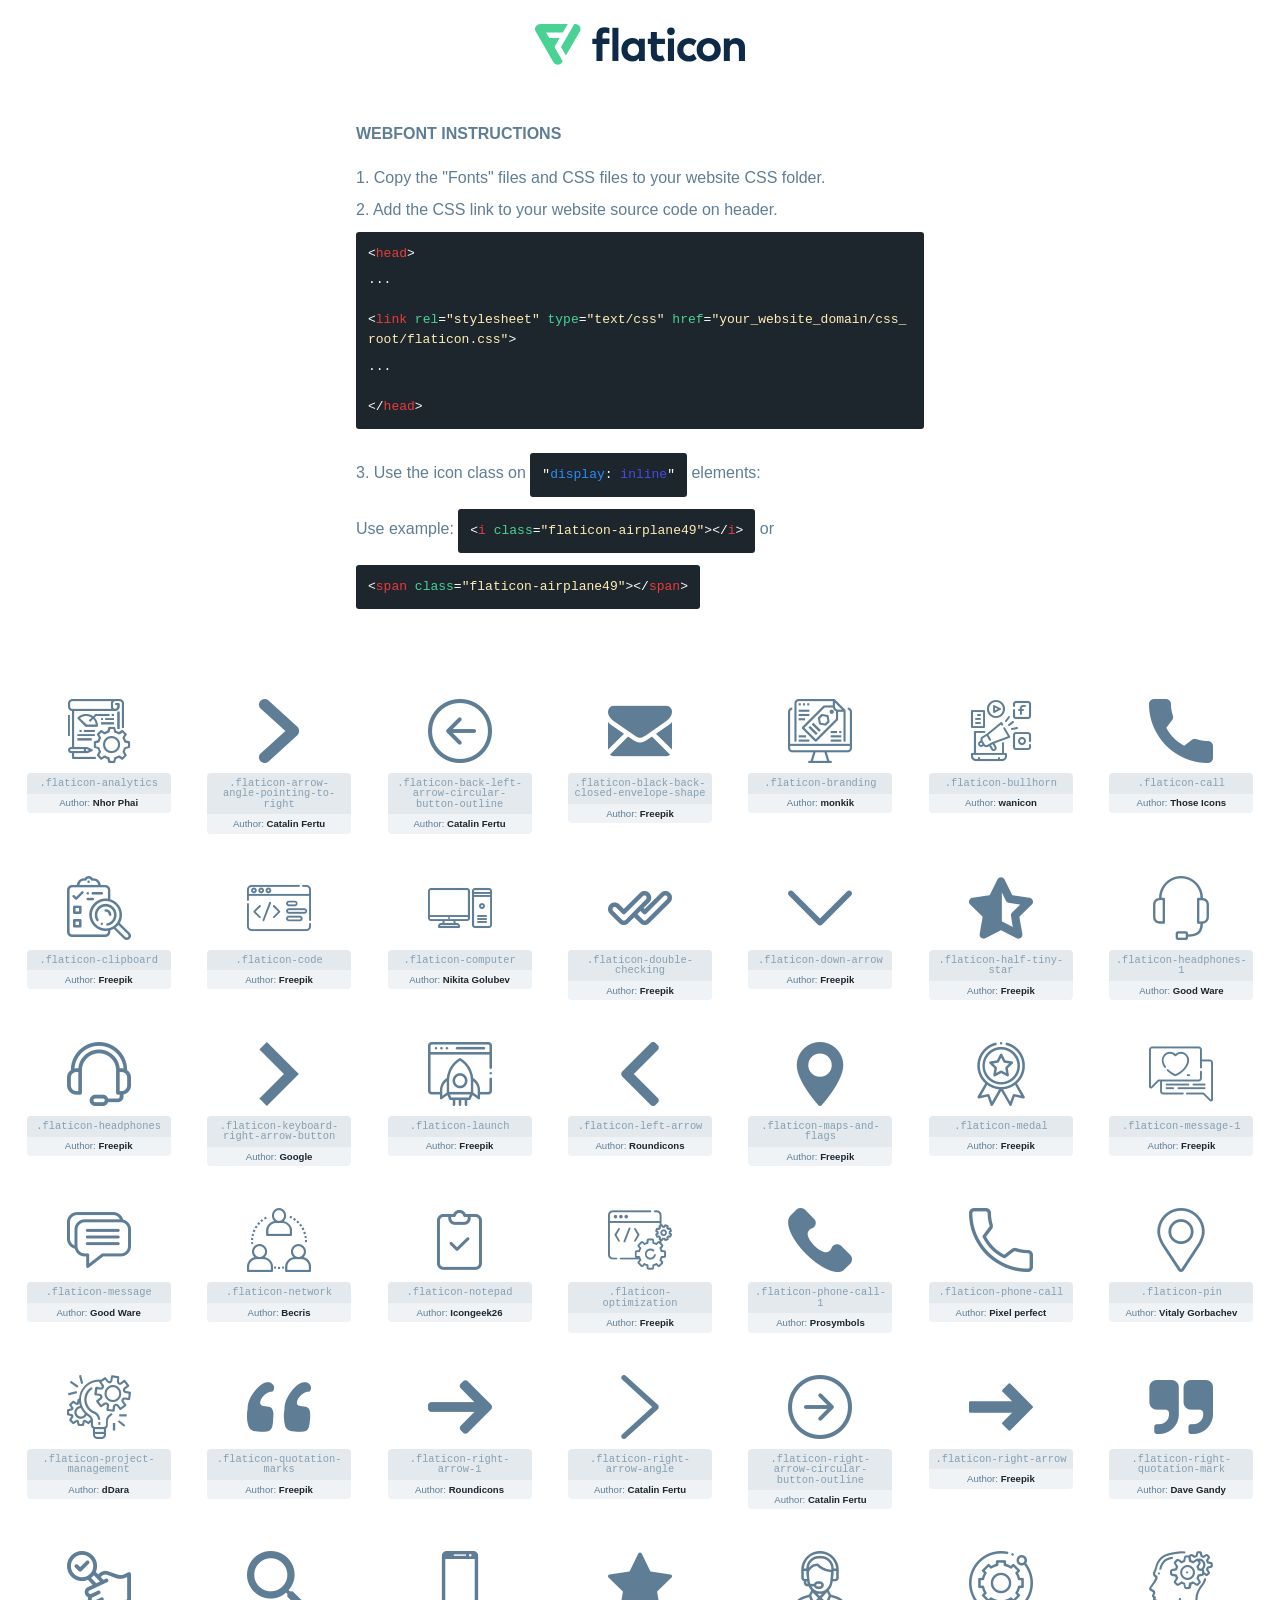
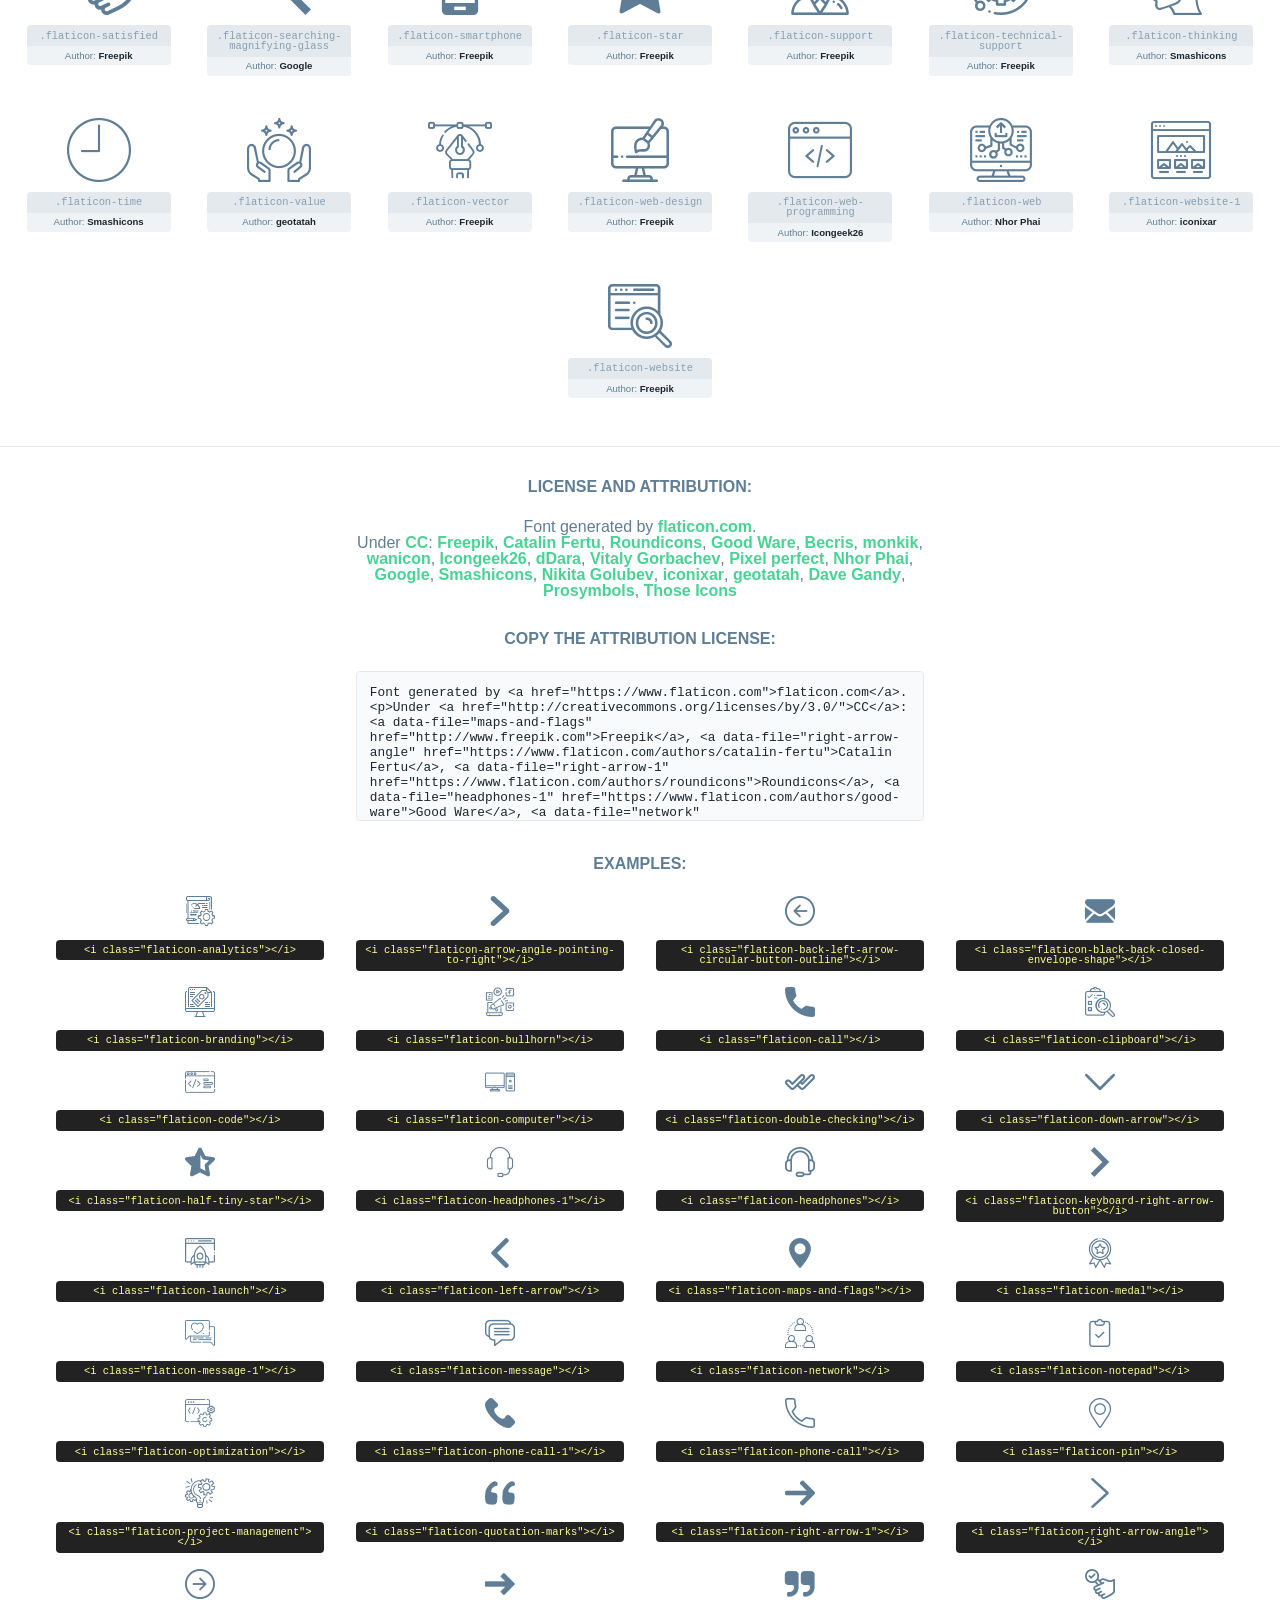
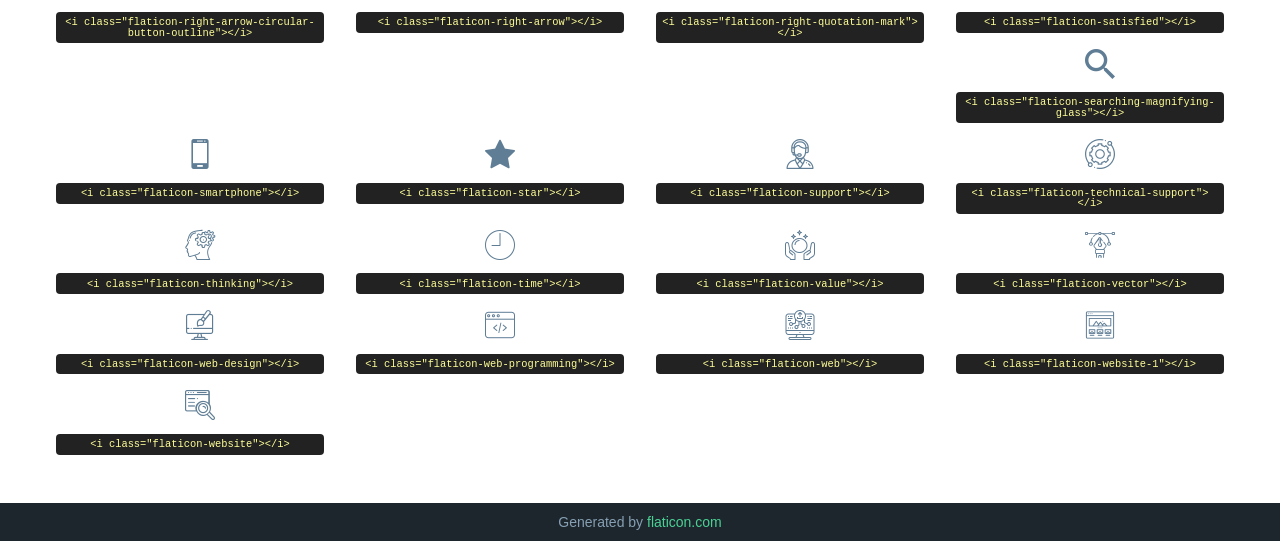
<file: assets/font/flaticon.html>
<!DOCTYPE html>
<html lang="en">
<head>
    <title>Flaticon Webfont</title>
    <link rel="stylesheet" type="text/css" href="flaticon.css"/>
    <meta charset="UTF-8">
    <style>
        html, body, div, span, applet, object, iframe,
        h1, h2, h3, h4, h5, h6, p, blockquote, pre,
        a, abbr, acronym, address, big, cite, code,
        del, dfn, em, img, ins, kbd, q, s, samp,
        small, strike, strong, sub, sup, tt, var,
        b, u, i, center,
        dl, dt, dd, ol, ul, li,
        fieldset, form, label, legend,
        table, caption, tbody, tfoot, thead, tr, th, td,
        article, aside, canvas, details, embed,
        figure, figcaption, footer, header, hgroup,
        menu, nav, output, ruby, section, summary,
        time, mark, audio, video {
            margin: 0;
            padding: 0;
            border: 0;
            font-size: 100%;
            font: inherit;
            vertical-align: baseline;
        }

        /* HTML5 display-role reset for older browsers */
        article, aside, details, figcaption, figure,
        footer, header, hgroup, menu, nav, section {
            display: block;
        }

        body {
            line-height: 1;
        }

        ol, ul {
            list-style: none;
        }

        blockquote, q {
            quotes: none;
        }

        blockquote:before, blockquote:after,
        q:before, q:after {
            content: '';
            content: none;
        }

        table {
            border-collapse: collapse;
            border-spacing: 0;
        }

        body {
            font-family: Helvetica, Arial, sans-serif;
            font-size: 16px;
            color: #5f7d95;
        }

        a {
            color: #4AD295;
            font-weight: bold;
            text-decoration: none;
        }

        * {
            -moz-box-sizing: border-box;
            -webkit-box-sizing: border-box;
            box-sizing: border-box;
            margin: 0;
            padding: 0;
        }

        [class^="flaticon-"]:before, [class*=" flaticon-"]:before, [class^="flaticon-"]:after, [class*=" flaticon-"]:after {
            font-family: Flaticon;
            font-size: 30px;
            font-style: normal;
            margin-left: 20px;
            color: #333;
        }

        .wrapper {
            max-width: 600px;
            margin: auto;
            padding: 0 1em;
        }

        .title {
            margin-bottom: 24px;
            text-transform: uppercase;
            font-weight: bold;
        }

        header {
            text-align: center;
            padding: 24px;
        }

        header .logo {
            width: 210px;
            height: auto;
            border: none;
            display: inline-block;
        }

        header strong {
            font-size: 28px;
            font-weight: 500;
            vertical-align: middle;
        }

        .demo {
            margin: 2em auto;
            line-height: 1.25em;
        }

        .demo ul li {
            margin-bottom: 12px;
        }

        .demo ul li code {
            background-color: #1D262D;
            border-radius: 3px;
            padding: 12px;
            display: inline-block;
            color: #fff;
            font-family: Consolas, Monaco, Lucida Console, Liberation Mono, DejaVu Sans Mono, Bitstream Vera Sans Mono, Courier New, monospace;
            font-weight: lighter;
            margin-top: 12px;
            font-size: 13px;
            word-break: break-all;
        }

        .demo ul li code .red {
            color: #EC3A3B;
        }

        .demo ul li code .green {
            color: #4AD295;
        }

        .demo ul li code .yellow {
            color: #FFEEB6;
        }

        .demo ul li code .blue {
            color: #2C8CF4;
        }

        .demo ul li code .purple {
            color: #4949E7;
        }

        .demo ul li code .dots {
            margin-top: 0.5em;
            display: block;
        }

        #glyphs {
            border-bottom: 1px solid #E3E9ED;
            padding: 2em 0;
            text-align: center;
        }

        .glyph {
            display: inline-block;
            width: 9em;
            margin: 1em;
            text-align: center;
            vertical-align: top;
            background: #FFF;
        }

        .glyph .flaticon {
            padding: 10px;
            display: block;
            font-family: "Flaticon";
            font-size: 64px;
            line-height: 1;
        }

        .glyph .flaticon:before {
            font-size: 64px;
            color: #5f7d95;
            margin-left: 0;
        }

        .class-name {
            font-size: 0.65em;
            background-color: #E3E9ED;
            color: #869FB2;
            border-radius: 4px 4px 0 0;
            padding: 0.5em;
            font-family: Consolas, Monaco, Lucida Console, Liberation Mono, DejaVu Sans Mono, Bitstream Vera Sans Mono, Courier New, monospace;
        }

        .author-name {
            font-size: 0.6em;
            background-color: #EFF3F6;
            border-top: 0;
            border-radius: 0 0 4px 4px;
            padding: 0.5em;
        }

        .author-name a {
            color: #1D262D;
        }

        .class-name:last-child {
            font-size: 10px;
            color: #888;
        }

        .class-name:last-child a {
            font-size: 10px;
            color: #555;
        }

        .glyph > input {
            display: block;
            width: 100px;
            margin: 5px auto;
            text-align: center;
            font-size: 12px;
            cursor: text;
        }

        .glyph > input.icon-input {
            font-family: "Flaticon";
            font-size: 16px;
            margin-bottom: 10px;
        }

        .attribution .title {
            margin-top: 2em;
        }

        .attribution textarea {
            background-color: #F8FAFB;
            color: #1D262D;
            padding: 1em;
            border: none;
            box-shadow: none;
            border: 1px solid #E3E9ED;
            border-radius: 4px;
            resize: none;
            width: 100%;
            height: 150px;
            font-size: 0.8em;
            font-family: Consolas, Monaco, Lucida Console, Liberation Mono, DejaVu Sans Mono, Bitstream Vera Sans Mono, Courier New, monospace;
            -webkit-appearance: none;
        }

        .attribution textarea:hover {
            border-color: #CFD9E0;
        }

        .attribution textarea:focus {
            border-color: #4AD295;
        }

        .iconsuse {
            margin: 2em auto;
            text-align: center;
            max-width: 1200px;
        }

        .iconsuse:after {
            content: '';
            display: table;
            clear: both;
        }

        .iconsuse .image {
            float: left;
            width: 25%;
            padding: 0 1em;
        }

        .iconsuse .image p {
            margin-bottom: 1em;
        }

        .iconsuse .image span {
            display: block;
            font-size: 0.65em;
            background-color: #222;
            color: #fff;
            border-radius: 4px;
            padding: 0.5em;
            color: #FFFF99;
            margin-top: 1em;
            font-family: Consolas, Monaco, Lucida Console, Liberation Mono, DejaVu Sans Mono, Bitstream Vera Sans Mono, Courier New, monospace;
        }

        .flaticon:before {
            color: #5f7d95;
        }

        #footer {
            text-align: center;
            background-color: #1D262D;
            color: #869FB2;
            padding: 12px;
            font-size: 14px;
        }

        #footer a {
            font-weight: normal;
        }

        @media (max-width: 960px) {
            .iconsuse .image {
                width: 50%;
            }
        }

        .preview {
            width: 100px;
            display: inline-block;
            margin: 10px;
        }

        .preview .inner {
            display: inline-block;
            width: 100%;
            text-align: center;
            background: #f5f5f5;
            -webkit-border-radius: 3px 3px 0 0;
            -moz-border-radius: 3px 3px 0 0;
            border-radius: 3px 3px 0 0;
        }

        .preview .inner  {
            line-height: 85px;
            font-size: 40px;
            color: #333;
        }

        .label {
            display: inline-block;
            width: 100%;
            box-sizing: border-box;
            padding: 5px;
            font-size: 10px;
            font-family: Monaco, monospace;
            color: #666;
            white-space: nowrap;
            overflow: hidden;
            text-overflow: ellipsis;
            background: #ddd;
            -webkit-border-radius: 0 0 3px 3px;
            -moz-border-radius: 0 0 3px 3px;
            border-radius: 0 0 3px 3px;
            color: #666;
        }
    </style>
</head>
<body>
    <header>
        <a href="https://www.flaticon.com/" target="_blank" class="logo">
            <svg xmlns="http://www.w3.org/2000/svg" viewBox="0 0 394.3 76.5">
                <path d="M156.6,69.4H145.3V7.1h11.3Z" style="fill:#0e2a47"/>
                <path d="M206.2,69.4h-11V64.8a15.4,15.4,0,0,1-12.6,5.7c-11.6,0-20.3-9.5-20.3-22.1s8.8-22.1,20.3-22.1a15.4,15.4,0,0,1,12.6,5.8V27.5h11Zm-32.4-21c0,6.4,4.2,11.6,10.8,11.6s10.8-4.9,10.8-11.6-4.4-11.6-10.8-11.6S173.9,42,173.9,48.4Z"
                      style="fill:#0e2a47"/>
                <path d="M262.5,13.7a7.2,7.2,0,0,1-14.4,0,7.2,7.2,0,1,1,14.4,0ZM261,69.4H249.6v-42H261Z"
                      style="fill:#0e2a47"/>
                <path id="_Trazado_" data-name="&lt;Trazado&gt;"
                      d="M139.6,17.8a16.6,16.6,0,0,0-8-1.4c-3.2.4-4.9,2-4.9,5.9v5.1h13V37.5h-13v32H115.4v-32h-7.8v-10h7.8V22.2c0-9.9,5.2-16.3,15-16.3a23.4,23.4,0,0,1,9.3,1.8Z"
                      style="fill:#0e2a47"/>
                <path d="M235.1,60c-3.5,0-6.3-1.9-6.3-7.1V37.5H244v-10H228.8V15H217.5V27.5h-5.7v10h5.7V53.7c0,10.9,5.3,16.8,15.7,16.8A22.9,22.9,0,0,0,244,68l-4.3-9.1A12.3,12.3,0,0,1,235.1,60Z"
                      style="fill:#0e2a47"/>
                <path d="M348.9,48.4c0,12.6-9.7,22.1-22.7,22.1s-22.7-9.4-22.7-22.1,9.6-22.1,22.7-22.1S348.9,35.8,348.9,48.4Zm-33.9,0c0,6.8,4.8,11.6,11.1,11.6s11.2-4.8,11.2-11.6-4.8-11.6-11.2-11.6S315.1,41.6,315.1,48.4Z"
                      style="fill:#0e2a47"/>
                <path d="M394.3,42.7V69.4H382.9V46.3c0-6.1-3-9.4-8.2-9.4s-8.9,3.2-8.9,9.5v23H354.6v-42h11v4.9c3-4.5,7.6-6.1,12.3-6.1C387.5,26.3,394.3,33,394.3,42.7Z"
                      style="fill:#0e2a47"/>
                <path d="M298,55.7h0a12.4,12.4,0,0,1-8.2,4.2h-.9l-1.8-.2a10,10,0,0,1-7.4-5.6,13.2,13.2,0,0,1-1.2-5.8,13,13,0,0,1,1.3-5.9,10.1,10.1,0,0,1,7.5-5.5h2.4a11.7,11.7,0,0,1,8.3,4.2l5.5-9.6a19.9,19.9,0,0,0-8.1-4.3,23.4,23.4,0,0,0-6.1-.8,25.2,25.2,0,0,0-7.5,1.1,20.9,20.9,0,0,0-8,4.6,21.9,21.9,0,0,0-6.8,16.4,21.9,21.9,0,0,0,6.7,16.3,20.9,20.9,0,0,0,8,4.6,25.2,25.2,0,0,0,7.7,1.2,23.6,23.6,0,0,0,6.2-.8,20,20,0,0,0,8.1-4.4Z"
                      style="fill:#0e2a47"/>
                <path d="M46.3,26.5H26.9L20.8,16H52.4L61.6,0H9.4A9.3,9.3,0,0,0,1.3,4.7a9.3,9.3,0,0,0,0,9.4L34.6,71.8a9.4,9.4,0,0,0,16.2,0l1.1-1.9L36.6,43.3Z"
                      style="fill:#4ad295"/>
                <path d="M84.2,4.7A9.3,9.3,0,0,0,76.1,0H73.8l-25,43.3,9.2,16L84.2,14A9.3,9.3,0,0,0,84.2,4.7Z"
                      style="fill:#4ad295"/>
            </svg>
        </a>
    </header>
    <section class="demo wrapper">

        <p class="title">Webfont Instructions</p>

        <ul>
            <li>
                <span class="num">1. </span>Copy the "Fonts" files and CSS files to your website CSS folder.
            </li>
            <li>
                <span class="num">2. </span>Add the CSS link to your website source code on header.
                <code class="big">
                    &lt;<span class="red">head</span>&gt;
                    <br/><span class="dots">...</span>
                    <br/>&lt;<span class="red">link</span> <span class="green">rel</span>=<span
                        class="yellow">"stylesheet"</span> <span class="green">type</span>=<span
                        class="yellow">"text/css"</span> <span class="green">href</span>=<span class="yellow">"your_website_domain/css_root/flaticon.css"</span>&gt;
                    <br/><span class="dots">...</span>
                    <br/>&lt;/<span class="red">head</span>&gt;
                </code>
            </li>

            <li>
                <p>
                    <span class="num">3. </span>Use the icon class on <code>"<span class="blue">display</span>:<span
                        class="purple"> inline</span>"</code> elements:
                    <br/>
                    Use example: <code>&lt;<span class="red">i</span> <span class="green">class</span>=<span class="yellow">&quot;flaticon-airplane49&quot;</span>&gt;&lt;/<span
                        class="red">i</span>&gt;</code> or <code>&lt;<span class="red">span</span> <span
                        class="green">class</span>=<span class="yellow">&quot;flaticon-airplane49&quot;</span>&gt;&lt;/<span
                        class="red">span</span>&gt;</code>
            </li>
        </ul>

    </section>
    <section id="glyphs">
            <div class="glyph">
                <i class="flaticon flaticon-analytics"></i>
                <div class="class-name">.flaticon-analytics</div>
                <div class="author-name">Author: <a data-file="analytics" href="https://www.flaticon.com/authors/nhor-phai">Nhor Phai</a> </div>
            </div>

            <div class="glyph">
                <i class="flaticon flaticon-arrow-angle-pointing-to-right"></i>
                <div class="class-name">.flaticon-arrow-angle-pointing-to-right</div>
                <div class="author-name">Author: <a data-file="arrow-angle-pointing-to-right" href="https://www.flaticon.com/authors/catalin-fertu">Catalin Fertu</a> </div>
            </div>

            <div class="glyph">
                <i class="flaticon flaticon-back-left-arrow-circular-button-outline"></i>
                <div class="class-name">.flaticon-back-left-arrow-circular-button-outline</div>
                <div class="author-name">Author: <a data-file="back-left-arrow-circular-button-outline" href="https://www.flaticon.com/authors/catalin-fertu">Catalin Fertu</a> </div>
            </div>

            <div class="glyph">
                <i class="flaticon flaticon-black-back-closed-envelope-shape"></i>
                <div class="class-name">.flaticon-black-back-closed-envelope-shape</div>
                <div class="author-name">Author: <a data-file="black-back-closed-envelope-shape" href="http://www.freepik.com">Freepik</a> </div>
            </div>

            <div class="glyph">
                <i class="flaticon flaticon-branding"></i>
                <div class="class-name">.flaticon-branding</div>
                <div class="author-name">Author: <a data-file="branding" href="https://www.flaticon.com/authors/monkik">monkik</a> </div>
            </div>

            <div class="glyph">
                <i class="flaticon flaticon-bullhorn"></i>
                <div class="class-name">.flaticon-bullhorn</div>
                <div class="author-name">Author: <a data-file="bullhorn" href="https://www.flaticon.com/authors/wanicon">wanicon</a> </div>
            </div>

            <div class="glyph">
                <i class="flaticon flaticon-call"></i>
                <div class="class-name">.flaticon-call</div>
                <div class="author-name">Author: <a data-file="call" href="https://www.flaticon.com/authors/those-icons">Those Icons</a> </div>
            </div>

            <div class="glyph">
                <i class="flaticon flaticon-clipboard"></i>
                <div class="class-name">.flaticon-clipboard</div>
                <div class="author-name">Author: <a data-file="clipboard" href="http://www.freepik.com">Freepik</a> </div>
            </div>

            <div class="glyph">
                <i class="flaticon flaticon-code"></i>
                <div class="class-name">.flaticon-code</div>
                <div class="author-name">Author: <a data-file="code" href="http://www.freepik.com">Freepik</a> </div>
            </div>

            <div class="glyph">
                <i class="flaticon flaticon-computer"></i>
                <div class="class-name">.flaticon-computer</div>
                <div class="author-name">Author: <a data-file="computer" href="https://www.flaticon.com/authors/nikita-golubev">Nikita Golubev</a> </div>
            </div>

            <div class="glyph">
                <i class="flaticon flaticon-double-checking"></i>
                <div class="class-name">.flaticon-double-checking</div>
                <div class="author-name">Author: <a data-file="double-checking" href="http://www.freepik.com">Freepik</a> </div>
            </div>

            <div class="glyph">
                <i class="flaticon flaticon-down-arrow"></i>
                <div class="class-name">.flaticon-down-arrow</div>
                <div class="author-name">Author: <a data-file="down-arrow" href="http://www.freepik.com">Freepik</a> </div>
            </div>

            <div class="glyph">
                <i class="flaticon flaticon-half-tiny-star"></i>
                <div class="class-name">.flaticon-half-tiny-star</div>
                <div class="author-name">Author: <a data-file="half-tiny-star" href="http://www.freepik.com">Freepik</a> </div>
            </div>

            <div class="glyph">
                <i class="flaticon flaticon-headphones-1"></i>
                <div class="class-name">.flaticon-headphones-1</div>
                <div class="author-name">Author: <a data-file="headphones-1" href="https://www.flaticon.com/authors/good-ware">Good Ware</a> </div>
            </div>

            <div class="glyph">
                <i class="flaticon flaticon-headphones"></i>
                <div class="class-name">.flaticon-headphones</div>
                <div class="author-name">Author: <a data-file="headphones" href="http://www.freepik.com">Freepik</a> </div>
            </div>

            <div class="glyph">
                <i class="flaticon flaticon-keyboard-right-arrow-button"></i>
                <div class="class-name">.flaticon-keyboard-right-arrow-button</div>
                <div class="author-name">Author: <a data-file="keyboard-right-arrow-button" href="https://www.flaticon.com/authors/google">Google</a> </div>
            </div>

            <div class="glyph">
                <i class="flaticon flaticon-launch"></i>
                <div class="class-name">.flaticon-launch</div>
                <div class="author-name">Author: <a data-file="launch" href="http://www.freepik.com">Freepik</a> </div>
            </div>

            <div class="glyph">
                <i class="flaticon flaticon-left-arrow"></i>
                <div class="class-name">.flaticon-left-arrow</div>
                <div class="author-name">Author: <a data-file="left-arrow" href="https://www.flaticon.com/authors/roundicons">Roundicons</a> </div>
            </div>

            <div class="glyph">
                <i class="flaticon flaticon-maps-and-flags"></i>
                <div class="class-name">.flaticon-maps-and-flags</div>
                <div class="author-name">Author: <a data-file="maps-and-flags" href="http://www.freepik.com">Freepik</a> </div>
            </div>

            <div class="glyph">
                <i class="flaticon flaticon-medal"></i>
                <div class="class-name">.flaticon-medal</div>
                <div class="author-name">Author: <a data-file="medal" href="http://www.freepik.com">Freepik</a> </div>
            </div>

            <div class="glyph">
                <i class="flaticon flaticon-message-1"></i>
                <div class="class-name">.flaticon-message-1</div>
                <div class="author-name">Author: <a data-file="message-1" href="http://www.freepik.com">Freepik</a> </div>
            </div>

            <div class="glyph">
                <i class="flaticon flaticon-message"></i>
                <div class="class-name">.flaticon-message</div>
                <div class="author-name">Author: <a data-file="message" href="https://www.flaticon.com/authors/good-ware">Good Ware</a> </div>
            </div>

            <div class="glyph">
                <i class="flaticon flaticon-network"></i>
                <div class="class-name">.flaticon-network</div>
                <div class="author-name">Author: <a data-file="network" href="https://www.flaticon.com/authors/becris">Becris</a> </div>
            </div>

            <div class="glyph">
                <i class="flaticon flaticon-notepad"></i>
                <div class="class-name">.flaticon-notepad</div>
                <div class="author-name">Author: <a data-file="notepad" href="https://www.flaticon.com/authors/icongeek26">Icongeek26</a> </div>
            </div>

            <div class="glyph">
                <i class="flaticon flaticon-optimization"></i>
                <div class="class-name">.flaticon-optimization</div>
                <div class="author-name">Author: <a data-file="optimization" href="http://www.freepik.com">Freepik</a> </div>
            </div>

            <div class="glyph">
                <i class="flaticon flaticon-phone-call-1"></i>
                <div class="class-name">.flaticon-phone-call-1</div>
                <div class="author-name">Author: <a data-file="phone-call-1" href="https://www.flaticon.com/authors/prosymbols">Prosymbols</a> </div>
            </div>

            <div class="glyph">
                <i class="flaticon flaticon-phone-call"></i>
                <div class="class-name">.flaticon-phone-call</div>
                <div class="author-name">Author: <a data-file="phone-call" href="https://www.flaticon.com/authors/pixel-perfect">Pixel perfect</a> </div>
            </div>

            <div class="glyph">
                <i class="flaticon flaticon-pin"></i>
                <div class="class-name">.flaticon-pin</div>
                <div class="author-name">Author: <a data-file="pin" href="https://www.flaticon.com/authors/vitaly-gorbachev">Vitaly Gorbachev</a> </div>
            </div>

            <div class="glyph">
                <i class="flaticon flaticon-project-management"></i>
                <div class="class-name">.flaticon-project-management</div>
                <div class="author-name">Author: <a data-file="project-management" href="https://www.flaticon.com/authors/ddara">dDara</a> </div>
            </div>

            <div class="glyph">
                <i class="flaticon flaticon-quotation-marks"></i>
                <div class="class-name">.flaticon-quotation-marks</div>
                <div class="author-name">Author: <a data-file="quotation-marks" href="http://www.freepik.com">Freepik</a> </div>
            </div>

            <div class="glyph">
                <i class="flaticon flaticon-right-arrow-1"></i>
                <div class="class-name">.flaticon-right-arrow-1</div>
                <div class="author-name">Author: <a data-file="right-arrow-1" href="https://www.flaticon.com/authors/roundicons">Roundicons</a> </div>
            </div>

            <div class="glyph">
                <i class="flaticon flaticon-right-arrow-angle"></i>
                <div class="class-name">.flaticon-right-arrow-angle</div>
                <div class="author-name">Author: <a data-file="right-arrow-angle" href="https://www.flaticon.com/authors/catalin-fertu">Catalin Fertu</a> </div>
            </div>

            <div class="glyph">
                <i class="flaticon flaticon-right-arrow-circular-button-outline"></i>
                <div class="class-name">.flaticon-right-arrow-circular-button-outline</div>
                <div class="author-name">Author: <a data-file="right-arrow-circular-button-outline" href="https://www.flaticon.com/authors/catalin-fertu">Catalin Fertu</a> </div>
            </div>

            <div class="glyph">
                <i class="flaticon flaticon-right-arrow"></i>
                <div class="class-name">.flaticon-right-arrow</div>
                <div class="author-name">Author: <a data-file="right-arrow" href="http://www.freepik.com">Freepik</a> </div>
            </div>

            <div class="glyph">
                <i class="flaticon flaticon-right-quotation-mark"></i>
                <div class="class-name">.flaticon-right-quotation-mark</div>
                <div class="author-name">Author: <a data-file="right-quotation-mark" href="https://www.flaticon.com/authors/dave-gandy">Dave Gandy</a> </div>
            </div>

            <div class="glyph">
                <i class="flaticon flaticon-satisfied"></i>
                <div class="class-name">.flaticon-satisfied</div>
                <div class="author-name">Author: <a data-file="satisfied" href="http://www.freepik.com">Freepik</a> </div>
            </div>

            <div class="glyph">
                <i class="flaticon flaticon-searching-magnifying-glass"></i>
                <div class="class-name">.flaticon-searching-magnifying-glass</div>
                <div class="author-name">Author: <a data-file="searching-magnifying-glass" href="https://www.flaticon.com/authors/google">Google</a> </div>
            </div>

            <div class="glyph">
                <i class="flaticon flaticon-smartphone"></i>
                <div class="class-name">.flaticon-smartphone</div>
                <div class="author-name">Author: <a data-file="smartphone" href="http://www.freepik.com">Freepik</a> </div>
            </div>

            <div class="glyph">
                <i class="flaticon flaticon-star"></i>
                <div class="class-name">.flaticon-star</div>
                <div class="author-name">Author: <a data-file="star" href="http://www.freepik.com">Freepik</a> </div>
            </div>

            <div class="glyph">
                <i class="flaticon flaticon-support"></i>
                <div class="class-name">.flaticon-support</div>
                <div class="author-name">Author: <a data-file="support" href="http://www.freepik.com">Freepik</a> </div>
            </div>

            <div class="glyph">
                <i class="flaticon flaticon-technical-support"></i>
                <div class="class-name">.flaticon-technical-support</div>
                <div class="author-name">Author: <a data-file="technical-support" href="http://www.freepik.com">Freepik</a> </div>
            </div>

            <div class="glyph">
                <i class="flaticon flaticon-thinking"></i>
                <div class="class-name">.flaticon-thinking</div>
                <div class="author-name">Author: <a data-file="thinking" href="https://www.flaticon.com/authors/smashicons">Smashicons</a> </div>
            </div>

            <div class="glyph">
                <i class="flaticon flaticon-time"></i>
                <div class="class-name">.flaticon-time</div>
                <div class="author-name">Author: <a data-file="time" href="https://www.flaticon.com/authors/smashicons">Smashicons</a> </div>
            </div>

            <div class="glyph">
                <i class="flaticon flaticon-value"></i>
                <div class="class-name">.flaticon-value</div>
                <div class="author-name">Author: <a data-file="value" href="https://www.flaticon.com/authors/geotatah">geotatah</a> </div>
            </div>

            <div class="glyph">
                <i class="flaticon flaticon-vector"></i>
                <div class="class-name">.flaticon-vector</div>
                <div class="author-name">Author: <a data-file="vector" href="http://www.freepik.com">Freepik</a> </div>
            </div>

            <div class="glyph">
                <i class="flaticon flaticon-web-design"></i>
                <div class="class-name">.flaticon-web-design</div>
                <div class="author-name">Author: <a data-file="web-design" href="http://www.freepik.com">Freepik</a> </div>
            </div>

            <div class="glyph">
                <i class="flaticon flaticon-web-programming"></i>
                <div class="class-name">.flaticon-web-programming</div>
                <div class="author-name">Author: <a data-file="web-programming" href="https://www.flaticon.com/authors/icongeek26">Icongeek26</a> </div>
            </div>

            <div class="glyph">
                <i class="flaticon flaticon-web"></i>
                <div class="class-name">.flaticon-web</div>
                <div class="author-name">Author: <a data-file="web" href="https://www.flaticon.com/authors/nhor-phai">Nhor Phai</a> </div>
            </div>

            <div class="glyph">
                <i class="flaticon flaticon-website-1"></i>
                <div class="class-name">.flaticon-website-1</div>
                <div class="author-name">Author: <a data-file="website-1" href="https://www.flaticon.com/authors/iconixar">iconixar</a> </div>
            </div>

            <div class="glyph">
                <i class="flaticon flaticon-website"></i>
                <div class="class-name">.flaticon-website</div>
                <div class="author-name">Author: <a data-file="website" href="http://www.freepik.com">Freepik</a> </div>
            </div>

    </section>

    <section class="attribution wrapper"   style="text-align:center;">

        <div class="title">License and attribution:</div><div class="attrDiv">Font generated by <a href="https://www.flaticon.com">flaticon.com</a>. <div><p>Under <a href="http://creativecommons.org/licenses/by/3.0/">CC</a>: <a data-file="maps-and-flags" href="http://www.freepik.com">Freepik</a>, <a data-file="right-arrow-angle" href="https://www.flaticon.com/authors/catalin-fertu">Catalin Fertu</a>, <a data-file="right-arrow-1" href="https://www.flaticon.com/authors/roundicons">Roundicons</a>, <a data-file="headphones-1" href="https://www.flaticon.com/authors/good-ware">Good Ware</a>, <a data-file="network" href="https://www.flaticon.com/authors/becris">Becris</a>, <a data-file="branding" href="https://www.flaticon.com/authors/monkik">monkik</a>, <a data-file="bullhorn" href="https://www.flaticon.com/authors/wanicon">wanicon</a>, <a data-file="notepad" href="https://www.flaticon.com/authors/icongeek26">Icongeek26</a>, <a data-file="project-management" href="https://www.flaticon.com/authors/ddara">dDara</a>, <a data-file="pin" href="https://www.flaticon.com/authors/vitaly-gorbachev">Vitaly Gorbachev</a>, <a data-file="phone-call" href="https://www.flaticon.com/authors/pixel-perfect">Pixel perfect</a>, <a data-file="web" href="https://www.flaticon.com/authors/nhor-phai">Nhor Phai</a>, <a data-file="searching-magnifying-glass" href="https://www.flaticon.com/authors/google">Google</a>, <a data-file="thinking" href="https://www.flaticon.com/authors/smashicons">Smashicons</a>, <a data-file="computer" href="https://www.flaticon.com/authors/nikita-golubev">Nikita Golubev</a>, <a data-file="website-1" href="https://www.flaticon.com/authors/iconixar">iconixar</a>, <a data-file="value" href="https://www.flaticon.com/authors/geotatah">geotatah</a>, <a data-file="right-quotation-mark" href="https://www.flaticon.com/authors/dave-gandy">Dave Gandy</a>, <a data-file="phone-call-1" href="https://www.flaticon.com/authors/prosymbols">Prosymbols</a>, <a data-file="call" href="https://www.flaticon.com/authors/those-icons">Those Icons</a></p>  </div>
        </div>
        <div class="title">Copy the Attribution License:</div>

        <textarea onclick="this.focus();this.select();">Font generated by &lt;a href=&quot;https://www.flaticon.com&quot;&gt;flaticon.com&lt;/a&gt;. <p>Under <a href="http://creativecommons.org/licenses/by/3.0/">CC</a>: <a data-file="maps-and-flags" href="http://www.freepik.com">Freepik</a>, <a data-file="right-arrow-angle" href="https://www.flaticon.com/authors/catalin-fertu">Catalin Fertu</a>, <a data-file="right-arrow-1" href="https://www.flaticon.com/authors/roundicons">Roundicons</a>, <a data-file="headphones-1" href="https://www.flaticon.com/authors/good-ware">Good Ware</a>, <a data-file="network" href="https://www.flaticon.com/authors/becris">Becris</a>, <a data-file="branding" href="https://www.flaticon.com/authors/monkik">monkik</a>, <a data-file="bullhorn" href="https://www.flaticon.com/authors/wanicon">wanicon</a>, <a data-file="notepad" href="https://www.flaticon.com/authors/icongeek26">Icongeek26</a>, <a data-file="project-management" href="https://www.flaticon.com/authors/ddara">dDara</a>, <a data-file="pin" href="https://www.flaticon.com/authors/vitaly-gorbachev">Vitaly Gorbachev</a>, <a data-file="phone-call" href="https://www.flaticon.com/authors/pixel-perfect">Pixel perfect</a>, <a data-file="web" href="https://www.flaticon.com/authors/nhor-phai">Nhor Phai</a>, <a data-file="searching-magnifying-glass" href="https://www.flaticon.com/authors/google">Google</a>, <a data-file="thinking" href="https://www.flaticon.com/authors/smashicons">Smashicons</a>, <a data-file="computer" href="https://www.flaticon.com/authors/nikita-golubev">Nikita Golubev</a>, <a data-file="website-1" href="https://www.flaticon.com/authors/iconixar">iconixar</a>, <a data-file="value" href="https://www.flaticon.com/authors/geotatah">geotatah</a>, <a data-file="right-quotation-mark" href="https://www.flaticon.com/authors/dave-gandy">Dave Gandy</a>, <a data-file="phone-call-1" href="https://www.flaticon.com/authors/prosymbols">Prosymbols</a>, <a data-file="call" href="https://www.flaticon.com/authors/those-icons">Those Icons</a></p> 
        </textarea>

    </section>

    <section class="iconsuse">

        <div class="title">Examples:</div>
            <div class="image">
                <p>
                    <i class="flaticon flaticon-analytics"></i>
                    <span>&lt;i class=&quot;flaticon-analytics&quot;&gt;&lt;/i&gt;</span>
                </p>
            </div>
            <div class="image">
                <p>
                    <i class="flaticon flaticon-arrow-angle-pointing-to-right"></i>
                    <span>&lt;i class=&quot;flaticon-arrow-angle-pointing-to-right&quot;&gt;&lt;/i&gt;</span>
                </p>
            </div>
            <div class="image">
                <p>
                    <i class="flaticon flaticon-back-left-arrow-circular-button-outline"></i>
                    <span>&lt;i class=&quot;flaticon-back-left-arrow-circular-button-outline&quot;&gt;&lt;/i&gt;</span>
                </p>
            </div>
            <div class="image">
                <p>
                    <i class="flaticon flaticon-black-back-closed-envelope-shape"></i>
                    <span>&lt;i class=&quot;flaticon-black-back-closed-envelope-shape&quot;&gt;&lt;/i&gt;</span>
                </p>
            </div>
            <div class="image">
                <p>
                    <i class="flaticon flaticon-branding"></i>
                    <span>&lt;i class=&quot;flaticon-branding&quot;&gt;&lt;/i&gt;</span>
                </p>
            </div>
            <div class="image">
                <p>
                    <i class="flaticon flaticon-bullhorn"></i>
                    <span>&lt;i class=&quot;flaticon-bullhorn&quot;&gt;&lt;/i&gt;</span>
                </p>
            </div>
            <div class="image">
                <p>
                    <i class="flaticon flaticon-call"></i>
                    <span>&lt;i class=&quot;flaticon-call&quot;&gt;&lt;/i&gt;</span>
                </p>
            </div>
            <div class="image">
                <p>
                    <i class="flaticon flaticon-clipboard"></i>
                    <span>&lt;i class=&quot;flaticon-clipboard&quot;&gt;&lt;/i&gt;</span>
                </p>
            </div>
            <div class="image">
                <p>
                    <i class="flaticon flaticon-code"></i>
                    <span>&lt;i class=&quot;flaticon-code&quot;&gt;&lt;/i&gt;</span>
                </p>
            </div>
            <div class="image">
                <p>
                    <i class="flaticon flaticon-computer"></i>
                    <span>&lt;i class=&quot;flaticon-computer&quot;&gt;&lt;/i&gt;</span>
                </p>
            </div>
            <div class="image">
                <p>
                    <i class="flaticon flaticon-double-checking"></i>
                    <span>&lt;i class=&quot;flaticon-double-checking&quot;&gt;&lt;/i&gt;</span>
                </p>
            </div>
            <div class="image">
                <p>
                    <i class="flaticon flaticon-down-arrow"></i>
                    <span>&lt;i class=&quot;flaticon-down-arrow&quot;&gt;&lt;/i&gt;</span>
                </p>
            </div>
            <div class="image">
                <p>
                    <i class="flaticon flaticon-half-tiny-star"></i>
                    <span>&lt;i class=&quot;flaticon-half-tiny-star&quot;&gt;&lt;/i&gt;</span>
                </p>
            </div>
            <div class="image">
                <p>
                    <i class="flaticon flaticon-headphones-1"></i>
                    <span>&lt;i class=&quot;flaticon-headphones-1&quot;&gt;&lt;/i&gt;</span>
                </p>
            </div>
            <div class="image">
                <p>
                    <i class="flaticon flaticon-headphones"></i>
                    <span>&lt;i class=&quot;flaticon-headphones&quot;&gt;&lt;/i&gt;</span>
                </p>
            </div>
            <div class="image">
                <p>
                    <i class="flaticon flaticon-keyboard-right-arrow-button"></i>
                    <span>&lt;i class=&quot;flaticon-keyboard-right-arrow-button&quot;&gt;&lt;/i&gt;</span>
                </p>
            </div>
            <div class="image">
                <p>
                    <i class="flaticon flaticon-launch"></i>
                    <span>&lt;i class=&quot;flaticon-launch&quot;&gt;&lt;/i&gt;</span>
                </p>
            </div>
            <div class="image">
                <p>
                    <i class="flaticon flaticon-left-arrow"></i>
                    <span>&lt;i class=&quot;flaticon-left-arrow&quot;&gt;&lt;/i&gt;</span>
                </p>
            </div>
            <div class="image">
                <p>
                    <i class="flaticon flaticon-maps-and-flags"></i>
                    <span>&lt;i class=&quot;flaticon-maps-and-flags&quot;&gt;&lt;/i&gt;</span>
                </p>
            </div>
            <div class="image">
                <p>
                    <i class="flaticon flaticon-medal"></i>
                    <span>&lt;i class=&quot;flaticon-medal&quot;&gt;&lt;/i&gt;</span>
                </p>
            </div>
            <div class="image">
                <p>
                    <i class="flaticon flaticon-message-1"></i>
                    <span>&lt;i class=&quot;flaticon-message-1&quot;&gt;&lt;/i&gt;</span>
                </p>
            </div>
            <div class="image">
                <p>
                    <i class="flaticon flaticon-message"></i>
                    <span>&lt;i class=&quot;flaticon-message&quot;&gt;&lt;/i&gt;</span>
                </p>
            </div>
            <div class="image">
                <p>
                    <i class="flaticon flaticon-network"></i>
                    <span>&lt;i class=&quot;flaticon-network&quot;&gt;&lt;/i&gt;</span>
                </p>
            </div>
            <div class="image">
                <p>
                    <i class="flaticon flaticon-notepad"></i>
                    <span>&lt;i class=&quot;flaticon-notepad&quot;&gt;&lt;/i&gt;</span>
                </p>
            </div>
            <div class="image">
                <p>
                    <i class="flaticon flaticon-optimization"></i>
                    <span>&lt;i class=&quot;flaticon-optimization&quot;&gt;&lt;/i&gt;</span>
                </p>
            </div>
            <div class="image">
                <p>
                    <i class="flaticon flaticon-phone-call-1"></i>
                    <span>&lt;i class=&quot;flaticon-phone-call-1&quot;&gt;&lt;/i&gt;</span>
                </p>
            </div>
            <div class="image">
                <p>
                    <i class="flaticon flaticon-phone-call"></i>
                    <span>&lt;i class=&quot;flaticon-phone-call&quot;&gt;&lt;/i&gt;</span>
                </p>
            </div>
            <div class="image">
                <p>
                    <i class="flaticon flaticon-pin"></i>
                    <span>&lt;i class=&quot;flaticon-pin&quot;&gt;&lt;/i&gt;</span>
                </p>
            </div>
            <div class="image">
                <p>
                    <i class="flaticon flaticon-project-management"></i>
                    <span>&lt;i class=&quot;flaticon-project-management&quot;&gt;&lt;/i&gt;</span>
                </p>
            </div>
            <div class="image">
                <p>
                    <i class="flaticon flaticon-quotation-marks"></i>
                    <span>&lt;i class=&quot;flaticon-quotation-marks&quot;&gt;&lt;/i&gt;</span>
                </p>
            </div>
            <div class="image">
                <p>
                    <i class="flaticon flaticon-right-arrow-1"></i>
                    <span>&lt;i class=&quot;flaticon-right-arrow-1&quot;&gt;&lt;/i&gt;</span>
                </p>
            </div>
            <div class="image">
                <p>
                    <i class="flaticon flaticon-right-arrow-angle"></i>
                    <span>&lt;i class=&quot;flaticon-right-arrow-angle&quot;&gt;&lt;/i&gt;</span>
                </p>
            </div>
            <div class="image">
                <p>
                    <i class="flaticon flaticon-right-arrow-circular-button-outline"></i>
                    <span>&lt;i class=&quot;flaticon-right-arrow-circular-button-outline&quot;&gt;&lt;/i&gt;</span>
                </p>
            </div>
            <div class="image">
                <p>
                    <i class="flaticon flaticon-right-arrow"></i>
                    <span>&lt;i class=&quot;flaticon-right-arrow&quot;&gt;&lt;/i&gt;</span>
                </p>
            </div>
            <div class="image">
                <p>
                    <i class="flaticon flaticon-right-quotation-mark"></i>
                    <span>&lt;i class=&quot;flaticon-right-quotation-mark&quot;&gt;&lt;/i&gt;</span>
                </p>
            </div>
            <div class="image">
                <p>
                    <i class="flaticon flaticon-satisfied"></i>
                    <span>&lt;i class=&quot;flaticon-satisfied&quot;&gt;&lt;/i&gt;</span>
                </p>
            </div>
            <div class="image">
                <p>
                    <i class="flaticon flaticon-searching-magnifying-glass"></i>
                    <span>&lt;i class=&quot;flaticon-searching-magnifying-glass&quot;&gt;&lt;/i&gt;</span>
                </p>
            </div>
            <div class="image">
                <p>
                    <i class="flaticon flaticon-smartphone"></i>
                    <span>&lt;i class=&quot;flaticon-smartphone&quot;&gt;&lt;/i&gt;</span>
                </p>
            </div>
            <div class="image">
                <p>
                    <i class="flaticon flaticon-star"></i>
                    <span>&lt;i class=&quot;flaticon-star&quot;&gt;&lt;/i&gt;</span>
                </p>
            </div>
            <div class="image">
                <p>
                    <i class="flaticon flaticon-support"></i>
                    <span>&lt;i class=&quot;flaticon-support&quot;&gt;&lt;/i&gt;</span>
                </p>
            </div>
            <div class="image">
                <p>
                    <i class="flaticon flaticon-technical-support"></i>
                    <span>&lt;i class=&quot;flaticon-technical-support&quot;&gt;&lt;/i&gt;</span>
                </p>
            </div>
            <div class="image">
                <p>
                    <i class="flaticon flaticon-thinking"></i>
                    <span>&lt;i class=&quot;flaticon-thinking&quot;&gt;&lt;/i&gt;</span>
                </p>
            </div>
            <div class="image">
                <p>
                    <i class="flaticon flaticon-time"></i>
                    <span>&lt;i class=&quot;flaticon-time&quot;&gt;&lt;/i&gt;</span>
                </p>
            </div>
            <div class="image">
                <p>
                    <i class="flaticon flaticon-value"></i>
                    <span>&lt;i class=&quot;flaticon-value&quot;&gt;&lt;/i&gt;</span>
                </p>
            </div>
            <div class="image">
                <p>
                    <i class="flaticon flaticon-vector"></i>
                    <span>&lt;i class=&quot;flaticon-vector&quot;&gt;&lt;/i&gt;</span>
                </p>
            </div>
            <div class="image">
                <p>
                    <i class="flaticon flaticon-web-design"></i>
                    <span>&lt;i class=&quot;flaticon-web-design&quot;&gt;&lt;/i&gt;</span>
                </p>
            </div>
            <div class="image">
                <p>
                    <i class="flaticon flaticon-web-programming"></i>
                    <span>&lt;i class=&quot;flaticon-web-programming&quot;&gt;&lt;/i&gt;</span>
                </p>
            </div>
            <div class="image">
                <p>
                    <i class="flaticon flaticon-web"></i>
                    <span>&lt;i class=&quot;flaticon-web&quot;&gt;&lt;/i&gt;</span>
                </p>
            </div>
            <div class="image">
                <p>
                    <i class="flaticon flaticon-website-1"></i>
                    <span>&lt;i class=&quot;flaticon-website-1&quot;&gt;&lt;/i&gt;</span>
                </p>
            </div>
            <div class="image">
                <p>
                    <i class="flaticon flaticon-website"></i>
                    <span>&lt;i class=&quot;flaticon-website&quot;&gt;&lt;/i&gt;</span>
                </p>
            </div>
        </div>

    </section>

    <div id="footer">
        <div>Generated by <a href="https://www.flaticon.com">flaticon.com</a>
        </div>
    </div>

</body>
</html>
</file>
<file: assets/font/flaticon.css>
@font-face {
  font-family: "flaticon";
  src: url("./flaticon.ttf?bab3a637dbd83278060d98e298c29374") format("truetype"), url("./flaticon.woff?bab3a637dbd83278060d98e298c29374") format("woff"), url("./flaticon.woff2?bab3a637dbd83278060d98e298c29374") format("woff2"), url("./flaticon.eot?bab3a637dbd83278060d98e298c29374#iefix") format("embedded-opentype"), url("./flaticon.svg?bab3a637dbd83278060d98e298c29374#flaticon") format("svg");
}
i[class^=flaticon-]:before, i[class*=" flaticon-"]:before {
  font-family: flaticon !important;
  font-style: normal;
  font-weight: normal !important;
  font-variant: normal;
  text-transform: none;
  line-height: 1;
  -webkit-font-smoothing: antialiased;
  -moz-osx-font-smoothing: grayscale;
}

.flaticon-analytics:before {
  content: "\f101";
}

.flaticon-arrow-angle-pointing-to-right:before {
  content: "\f102";
}

.flaticon-back-left-arrow-circular-button-outline:before {
  content: "\f103";
}

.flaticon-black-back-closed-envelope-shape:before {
  content: "\f104";
}

.flaticon-branding:before {
  content: "\f105";
}

.flaticon-bullhorn:before {
  content: "\f106";
}

.flaticon-call:before {
  content: "\f107";
}

.flaticon-clipboard:before {
  content: "\f108";
}

.flaticon-code:before {
  content: "\f109";
}

.flaticon-computer:before {
  content: "\f10a";
}

.flaticon-double-checking:before {
  content: "\f10b";
}

.flaticon-down-arrow:before {
  content: "\f10c";
}

.flaticon-half-tiny-star:before {
  content: "\f10d";
}

.flaticon-headphones-1:before {
  content: "\f10e";
}

.flaticon-headphones:before {
  content: "\f10f";
}

.flaticon-keyboard-right-arrow-button:before {
  content: "\f110";
}

.flaticon-launch:before {
  content: "\f111";
}

.flaticon-left-arrow:before {
  content: "\f112";
}

.flaticon-maps-and-flags:before {
  content: "\f113";
}

.flaticon-medal:before {
  content: "\f114";
}

.flaticon-message-1:before {
  content: "\f115";
}

.flaticon-message:before {
  content: "\f116";
}

.flaticon-network:before {
  content: "\f117";
}

.flaticon-notepad:before {
  content: "\f118";
}

.flaticon-optimization:before {
  content: "\f119";
}

.flaticon-phone-call-1:before {
  content: "\f11a";
}

.flaticon-phone-call:before {
  content: "\f11b";
}

.flaticon-pin:before {
  content: "\f11c";
}

.flaticon-project-management:before {
  content: "\f11d";
}

.flaticon-quotation-marks:before {
  content: "\f11e";
}

.flaticon-right-arrow-1:before {
  content: "\f11f";
}

.flaticon-right-arrow-angle:before {
  content: "\f120";
}

.flaticon-right-arrow-circular-button-outline:before {
  content: "\f121";
}

.flaticon-right-arrow:before {
  content: "\f122";
}

.flaticon-right-quotation-mark:before {
  content: "\f123";
}

.flaticon-satisfied:before {
  content: "\f124";
}

.flaticon-searching-magnifying-glass:before {
  content: "\f125";
}

.flaticon-smartphone:before {
  content: "\f126";
}

.flaticon-star:before {
  content: "\f127";
}

.flaticon-support:before {
  content: "\f128";
}

.flaticon-technical-support:before {
  content: "\f129";
}

.flaticon-thinking:before {
  content: "\f12a";
}

.flaticon-time:before {
  content: "\f12b";
}

.flaticon-value:before {
  content: "\f12c";
}

.flaticon-vector:before {
  content: "\f12d";
}

.flaticon-web-design:before {
  content: "\f12e";
}

.flaticon-web-programming:before {
  content: "\f12f";
}

.flaticon-web:before {
  content: "\f130";
}

.flaticon-website-1:before {
  content: "\f131";
}

.flaticon-website:before {
  content: "\f132";
}/*# sourceMappingURL=flaticon.css.map */
</file>
<file: assets/css/main.css>
/*===== End Imports CSS Other Files =====*/
/*
========================================
=========== Author Details =============
========================================
  Template name : custom componants;   "
  Author : EM IMRUL KAYES;             "
  Version : 1.0;                       "
  Created : 24-09-2021;                 "
  Last update : 24-09-2021;            "
========================================
========================================
*/
/*-------- CSS Index --------------
-----------------------------------
    1. Imports CSS 
    2. Google Fonts
    3. bootstrap icons
    4. Global Setup
    5. Boody Setup
    6. HTML Font size Setup
*/
/*===== Imports CSS Other Files =====*/
/*--- 2. Font Family ---*/
/*--- Colors variable ---*/
/*--- 4. All Extend Classes in here ---*/
@import url("https://fonts.googleapis.com/css2?family=Poppins:wght@100;200;300;400;500;600;700;800;900&display=swap");
@import url("https://fonts.googleapis.com/css2?family=Open+Sans:wght@300;400;500;600;700;800&display=swap");
@import url("https://fonts.googleapis.com/css2?family=Saira+Stencil+One&display=swap");
@import url("https://cdn.jsdelivr.net/npm/bootstrap-icons@1.5.0/font/bootstrap-icons.css");
.section-top-spacing {
  padding-top: 14rem;
  padding-bottom: 7rem;
}

.section-spacing {
  padding: 7rem 0;
}

.header-area nav.main-nav ul.primary-menu li a {
  display: block;
  font-size: 1.6rem;
  font-weight: 500;
  text-transform: capitalize;
  text-decoration: none;
  font-family: "Poppins", sans-serif;
  transition: all 0.3s ease-in-out;
  padding: 1.5rem 0;
  position: relative;
  cursor: pointer;
}
.header-area nav.main-nav ul.primary-menu li a:hover {
  color: #ffb400;
}

.header-area nav.main-nav ul.primary-menu li > ul.sub-menu > li a {
  display: block;
  font-size: 1.6rem;
  font-weight: normal;
  text-transform: capitalize;
  text-decoration: none;
  font-family: "Poppins", sans-serif;
  transition: all 0.3s ease-in-out;
  padding: 0.75rem 1.5rem;
  position: relative;
  cursor: pointer;
}
.header-area nav.main-nav ul.primary-menu li > ul.sub-menu > li a:hover {
  color: #ffb400;
}

.experience-area ul.nav__menu li.nav-item button.menu-item, .header-area .header-btn .primary-btn {
  font-size: 1.6rem;
  text-transform: capitalize;
  font-weight: 500;
  background: #1F2044;
  border-radius: 0.5rem;
  transition: all 0.3s ease-in-out;
  line-height: 1.8rem;
  letter-spacing: normal;
  padding: 1rem 2rem;
}
.experience-area ul.nav__menu li.nav-item button.menu-item:hover, .header-area .header-btn .primary-btn:hover {
  color: #FFFFFF;
  background: #ffb400;
}

.about-area .content-area .personal-info .download-btn, .slider-area .slider-content .slider-button .banner-btn {
  font-size: 1.6rem;
  text-transform: uppercase;
  font-weight: 600;
  border-radius: 0.5rem;
  background: #1F2044;
  opacity: 1;
  transition: all 0.3s ease-in-out;
  line-height: 2.8rem;
  letter-spacing: 0.75px;
  padding: 1rem 2.5rem;
  text-decoration: none;
}
.about-area .content-area .personal-info .download-btn:hover, .slider-area .slider-content .slider-button .banner-btn:hover {
  background: #ffb400;
  color: #e5e5e5;
}

.header-top ul li a i::before {
  font-size: 1.8rem;
  color: #1F2044;
  background: #FFFFFF;
  padding: 0.5rem;
  border-radius: 5rem;
  vertical-align: middle;
  transition: all 0.5s ease-in-out;
  cursor: pointer;
}
.header-top ul li a i:hover::before {
  background-color: #fff;
  color: #1F2044;
}

.header-top ul.topbar-support li a i:before {
  font-size: 2rem;
  color: #FFF;
  background: transparent;
  padding: 1rem;
  margin: 0;
}
.header-top ul.topbar-support li a i:hover:before {
  color: #FFF;
  background: transparent;
}

.slider-area .slider-content .animated-title .word, .slider-area .slider-content .animated-title h1 {
  font-style: normal;
  font-weight: 700;
  font-size: 5.6rem;
  line-height: 7.5rem;
  margin: 0;
}

/*===== Section Main Title CSS =====*/
.section-inner-content .section-title h2 {
  font-style: normal;
  font-weight: 900;
  font-size: 4.2rem;
  text-transform: uppercase;
  line-height: 4.8rem;
  letter-spacing: 0.3rem;
  padding-bottom: 1.5rem;
  position: relative;
  margin: 0;
}
.section-inner-content .section-title h2::before {
  content: "";
  width: 1.5rem;
  height: 1.5rem;
  position: absolute;
  left: 50%;
  bottom: -0.9rem;
  border-radius: 5rem;
  border: 2px solid;
  border-color: #1F2044;
}
.section-inner-content .section-title h2::after {
  content: "";
  width: 1.5rem;
  height: 1.5rem;
  position: absolute;
  right: 50%;
  bottom: -0.9rem;
  border-radius: 5rem;
  border: 2px solid;
  border-color: #1F2044;
}

/*===== Section Main Title CSS =====*/
.section-inner-content h6.sub-title {
  padding-top: 2.5rem;
  margin: 0;
  opacity: 0.8;
  font-size: 1.6rem;
  text-transform: uppercase;
  letter-spacing: normal;
  font-weight: 500;
  line-height: 2.8rem;
  position: relative;
  display: inline-block;
}

.experience-area .tab-item .experience-part ul li h5, .experience-area .tab-item .ex h4 label, .about-area .content-area .personal-info h4, .about-area .content-area .inner-tile h3.inner-content-title {
  font-size: 3rem;
  font-weight: 700;
  text-transform: capitalize;
  margin: 0;
  padding-bottom: 1rem;
  letter-spacing: normal;
  line-height: 3rem;
  font-style: normal;
}

.experience-area .tab-item .experience-part ul li h6, .about-area .content-area .inner-tile p, .service-item-style .box_innerContent h3 a, .services-area .service-items .service-item .box_innerContent h3 a {
  font-size: 2rem;
  font-weight: 600;
  line-height: 2rem;
  margin: 0;
  letter-spacing: normal;
  font-style: normal;
}
.experience-area .tab-item .experience-part ul li h6 span, .about-area .content-area .inner-tile p span, .service-item-style .box_innerContent h3 a span, .services-area .service-items .service-item .box_innerContent h3 a span {
  color: red;
  opacity: 0.8;
}

.experience-area .tab-item .experience-part ul li p, .about-area .content-area .inner-text p, .blog-box-style .blog-content p, .blog-area .blog-box .blog-content p, .service-item-style .box_innerContent p, .services-area .service-items .service-item .box_innerContent p {
  font-family: "Open Sans", sans-serif;
  font-style: normal;
  font-weight: 400;
  font-size: 1.6rem;
  line-height: 2.6rem;
  opacity: 0.8;
  margin: 0;
}

/*===== Animated btn CSS =====*/
.animated-btn {
  flex-direction: column;
  position: relative;
  justify-content: center;
  align-items: center;
  margin-top: 2rem;
}
.animated-btn .pikachu {
  max-width: 10rem;
  height: 10rem;
  position: absolute;
  bottom: 0;
  background: transparent !important;
  opacity: 0;
  transition: all 0.3s ease-in-out;
}
.animated-btn .pikachu img {
  background: transparent !important;
}
.animated-btn .active {
  transform: translateY(-0.8rem);
  opacity: 1;
  transition: all 0.3s ease-in-out;
}
.animated-btn .btn-submit {
  position: absolute;
  background: chocolate;
  color: #fff;
  font-size: 1.6rem;
  letter-spacing: 0.1px;
  border-radius: 0.3rem;
  cursor: pointer;
  transition: background 0.5s;
  overflow: hidden;
}

/*===== Animated btn CSS =====*/
/*===== Service Item CSS =====*/
.service-item-style, .services-area .service-items .service-item {
  box-shadow: rgba(0, 0, 0, 0.12) 0px 4px 12px;
  padding: 3rem 2rem;
  border-radius: 1rem;
  margin-bottom: 3rem;
  transition: all 0.3s ease-in-out;
  position: relative;
}
.service-item-style:hover, .services-area .service-items .service-item:hover {
  box-shadow: rgba(0, 0, 0, 0.24) 0px 3px 8px;
}
.service-item-style:hover .box_innerContent a.btn_learnMore, .services-area .service-items .service-item:hover .box_innerContent a.btn_learnMore {
  letter-spacing: 0.75px;
  color: #ffb400;
}
.service-item-style:hover .box_innerContent a.btn_learnMore i:before, .services-area .service-items .service-item:hover .box_innerContent a.btn_learnMore i:before {
  color: #ffb400;
}
.service-item-style .box_innerIcon, .services-area .service-items .service-item .box_innerIcon {
  width: 10rem;
  height: 10rem;
  margin: 0 auto;
  display: flex;
  align-items: center;
  margin-bottom: 2rem;
}
.service-item-style .box_innerIcon i, .services-area .service-items .service-item .box_innerIcon i {
  width: 100%;
  height: 100%;
  display: flex;
  font-size: 7rem;
  align-items: center;
  color: #e5e5e5;
  justify-content: center;
  margin: 0;
  border-radius: 1rem;
  background: #1F2044;
}
.service-item-style .box_innerContent h3 a, .services-area .service-items .service-item .box_innerContent h3 a {
  margin-bottom: 1rem;
  text-decoration: none;
  transition: all 0.3s ease-in-out;
}
.service-item-style .box_innerContent h3 a:hover, .services-area .service-items .service-item .box_innerContent h3 a:hover {
  color: #ffb400;
}
.service-item-style .box_innerContent p, .services-area .service-items .service-item .box_innerContent p {
  margin: 1rem 0 2rem 0;
}
.service-item-style .box_innerContent a.btn_learnMore, .services-area .service-items .service-item .box_innerContent a.btn_learnMore {
  font-size: 1.4rem;
  font-weight: 600;
  text-decoration: none;
  padding: 0;
  transition: 0s;
  transition: all 0.3s ease-in-out;
}
.service-item-style .box_innerContent a.btn_learnMore i:before, .services-area .service-items .service-item .box_innerContent a.btn_learnMore i:before {
  font-family: Flaticon;
  font-size: 1rem;
  font-weight: 900 !important;
  font-style: normal;
  background: transparent;
  opacity: 0.8;
  padding: 0 0.3rem;
  vertical-align: middle;
  margin: 0;
  transition: all 0.3s ease-in-out;
}

/* Caption element-item */
.element-item {
  background: transparent;
  position: relative;
  overflow: hidden;
  margin-bottom: 3rem;
}
.element-item img {
  width: 100%;
}
.element-item .caption {
  box-sizing: border-box;
  position: absolute;
  width: 80%;
  height: 23rem;
  bottom: 0;
  left: 0;
  right: 0;
  padding: 2rem;
  margin: 0px auto;
  background: rgba(16, 20, 87, 0.8);
  color: #FFFFFF;
  cursor: pointer;
  text-align: center;
  font-size: 1.6rem;
  border-radius: 1rem;
  transition: all 0.8s ease-out;
  transform: translateY(100%);
}
.element-item .caption h5 {
  font-size: 2.5rem;
  color: #FFFFFF;
  font-weight: 600;
  font-family: "Poppins", sans-serif;
  margin: 15px 0 0 0;
}
.element-item .caption p {
  color: rgba(255, 255, 255, 0.75);
  line-height: normal;
  padding: 0;
  margin-top: 1rem;
}
.element-item .caption a.btn-primary {
  border-radius: 0.5rem;
  padding: 0.8rem 2rem;
  text-align: center;
  margin: 1.5rem 0 0 0;
  background: #FFFFFF;
  color: #1F2044;
  font-size: 1.4rem;
  font-weight: 600s;
  transition: all 0.3s ease-in-out;
  font-family: "Poppins", sans-serif;
}
.element-item .caption a.btn-primary:hover {
  background: #101357;
  color: #FFFFFF;
  box-shadow: rgba(255, 255, 255, 0.3) 0px 2px 8px 0px;
}
.element-item:hover .caption {
  transform: translateY(0);
}

/*===== Service Item CSS =====*/
/*===== BLOG BOX CSS =====*/
.blog-box-style, .blog-area .blog-box {
  box-shadow: rgba(99, 99, 99, 0.2) 0px 2px 8px 0px;
  position: relative;
  transition: all 0.3s ease-in-out;
  margin: 1.5rem 0;
  overflow: hidden;
}
.blog-box-style:hover .blog-img img, .blog-area .blog-box:hover .blog-img img {
  transform: scale(1.1) rotate(3deg);
}
.blog-box-style .blog-img, .blog-area .blog-box .blog-img {
  overflow: hidden;
  width: 100%;
  border-top-right-radius: 1rem;
  border-top-left-radius: 1rem;
}
.blog-box-style .blog-img img, .blog-area .blog-box .blog-img img {
  transition: all 0.5s ease-in-out;
  width: 100%;
  height: auto;
}
.blog-box-style .blog-content, .blog-area .blog-box .blog-content {
  padding: 1.5rem;
  text-align: left;
}
.blog-box-style .blog-content:hover h4, .blog-area .blog-box .blog-content:hover h4 {
  color: #ffb400;
}
.blog-box-style .blog-content a h4, .blog-area .blog-box .blog-content a h4 {
  font-size: 2rem;
  font-weight: 700;
  text-decoration: none;
  font-style: normal;
  line-height: 3rem;
  transition: all 0.5s ease-in-out;
}
.blog-box-style .blog-content p, .blog-area .blog-box .blog-content p {
  margin: 0;
  padding-top: 1.5rem;
}
.blog-box-style .blog-content .readMore_btn, .blog-area .blog-box .blog-content .readMore_btn {
  color: #FFF;
  font-size: 1.6rem;
  font-weight: 500;
  font-family: "Poppins", sans-serif;
  background: #1F2044;
  text-decoration: none;
  font-style: normal;
  line-height: normal;
  padding: 0.8rem 2rem;
  border-radius: 0.5rem;
  transition: all 0.3s ease-in-out;
  margin-top: 3rem;
}
.blog-box-style .blog-content .readMore_btn:hover, .blog-area .blog-box .blog-content .readMore_btn:hover {
  background: #ffb400;
  color: #FFFFFF;
}

/*===== BLOG BOX END =====*/
/*--- 2. Font Family ---*/
/*--- Colors variable ---*/
/*--- preloader ---*/
.preloader {
  position: fixed;
  width: 100%;
  height: 100%;
  z-index: 99999;
  background: #d8d8d8;
  top: 0;
  left: 0;
  font-size: 30px;
  vertical-align: center;
}
.preloader .loader > div {
  height: 100%;
  width: 10px;
  display: inline-block;
  margin-left: 2px;
  -webkit-animation: delay 0.8s infinite ease-in-out;
          animation: delay 0.8s infinite ease-in-out;
}
.preloader .loader {
  margin: 0 auto;
  position: absolute;
  top: 50%;
  left: 50%;
  transform: translateY(-50%) translateX(-50%);
}
.preloader .loader .bar {
  border-radius: 2px;
  width: 5px;
  height: 30px;
  margin: -2px;
  background-color: #1F2044;
}
.preloader .loader .bar2 {
  -webkit-animation-delay: -0.7s;
          animation-delay: -0.7s;
}
.preloader .loader .bar3 {
  -webkit-animation-delay: -0.6s;
          animation-delay: -0.6s;
}
.preloader .loader .bar4 {
  -webkit-animation-delay: -0.5s;
          animation-delay: -0.5s;
}
.preloader .loader .bar5 {
  -webkit-animation-delay: -0.4s;
          animation-delay: -0.4s;
}
.preloader .loader .bar6 {
  -webkit-animation-delay: -0.3s;
          animation-delay: -0.3s;
}
.preloader .loader .bar7 {
  -webkit-animation-delay: -0.2s;
          animation-delay: -0.2s;
}
.preloader .loader .bar8 {
  -webkit-animation-delay: -0.1s;
          animation-delay: -0.1s;
}
.preloader .loader .bar9 {
  -webkit-animation-delay: 0s;
          animation-delay: 0s;
}

@-webkit-keyframes delay {
  0%, 40%, 100% {
    transform: scaleY(1);
  }
  20% {
    transform: scaleY(1.5);
  }
}
@keyframes delay {
  0%, 40%, 100% {
    transform: scaleY(1);
  }
  20% {
    transform: scaleY(1.5);
  }
}
/*--- Preloader CSS END ---*/
/*===== Screen color Mood CSS =====*/
.main-wrapper {
  position: relative;
}
.main-wrapper .header-area #toggle {
  position: relative;
  width: 8rem;
  height: 3.7rem;
  background: #1F2044;
  border-radius: 50rem;
  cursor: pointer;
  margin-left: 3rem;
  border: 0.1rem solid;
  box-shadow: rgba(0, 0, 0, 0.02) 0px 1px 3px 0px, rgba(27, 31, 35, 0.15) 0px 0px 0px 1px;
}
.main-wrapper .header-area #toggle .switch {
  position: absolute;
  top: 0;
  left: 0.3rem;
  width: 3.5rem;
  height: 3.5rem;
  background: #ff0000;
  border: 0.2rem solid #000;
  border-radius: 50%;
  transform: scale(0.9);
  transition: all 0.3s ease-in-out;
}
.main-wrapper .header-area #toggle .switch:before {
  content: "";
  position: absolute;
  bottom: -0.1rem;
  left: -0.1rem;
  background: #FFF;
  width: 3.3rem;
  height: 1.8rem;
  border: 0.2rem solid #000;
  border-bottom-left-radius: 30rem;
  border-bottom-right-radius: 30rem;
  box-shadow: inset 0.5rem 0rem 0.5rem #7f7c82;
}
.main-wrapper .header-area #toggle .switch::after {
  content: "";
  position: absolute;
  bottom: 0.7rem;
  left: 0.7rem;
  background: #FFF;
  width: 1.6rem;
  height: 1.6rem;
  border: 0.2rem solid #000;
  border-radius: 50%;
  box-shadow: -0.5rem -1rem 0 -0.5rem #fff;
}
.main-wrapper .header-area #toggle.active {
  position: relative;
  width: 8rem;
  height: 3.7rem;
  background: #f9f9fc;
  border-radius: 50rem;
  cursor: pointer;
}
.main-wrapper .header-area #toggle.active .switch {
  left: 4rem;
  background: #ff0000;
  transform: scale(0.9) rotate(180deg);
  transition: all 0.3s ease-in-out;
}

.amimation {
  position: absolute;
  top: 0;
  left: 0;
  display: flex;
  flex-direction: row;
  flex-wrap: wrap;
  height: 100%;
  width: 100%;
  justify-content: center;
  align-items: center;
  overflow: hidden;
  z-index: -1;
  background: #FFF;
}
.amimation .glowing {
  position: relative;
  min-width: 50rem;
  height: 30rem;
}
.amimation .glowing span {
  position: absolute;
  top: calc(0rem * var(--i));
  left: calc(0rem * var(--i));
  right: calc(0rem * var(--i));
  bottom: calc(0rem * var(--i));
}
.amimation .glowing span::before {
  content: "";
  position: absolute;
  top: 50%;
  left: 1rem;
  width: 1rem;
  height: 1rem;
  background: green;
  border-radius: 100%;
}
.amimation .glowing span:nth-child(3n+1):before {
  background: rgb(134, 255, 0);
  box-shadow: 0 0 2rem rgb(134, 255, 0), 0 0 4rem rgb(134, 255, 0), 0 0 6rem rgb(134, 255, 0), 0 0 8rem rgb(134, 255, 0), 0 0 0 0.8rem rgba(134, 255, 0, 0.1);
}
.amimation .glowing span:nth-child(3n+2):before {
  background: rgb(255, 255, 0);
  box-shadow: 0 0 2rem rgb(255, 255, 0), 0 0 4rem rgb(255, 255, 0), 0 0 6rem rgb(255, 255, 0), 0 0 8rem rgb(255, 255, 0), 0 0 0 0.8rem rgba(255, 255, 0, 0.1);
}
.amimation .glowing span:nth-child(3n+3):before {
  background: rgb(38, 87, 54);
  box-shadow: 0 0 2rem rgb(38, 87, 54), 0 0 4rem rgb(38, 87, 54), 0 0 6rem rgb(38, 87, 54), 0 0 8rem rgb(38, 87, 54), 0 0 0 0.8rem rgba(38, 87, 54, 0.1);
}
.amimation .glowing span:nth-child(3n+1) {
  -webkit-animation: spin 30s infinite linear;
          animation: spin 30s infinite linear;
  width: 25rem;
}
.amimation .glowing span:nth-child(3n+2) {
  -webkit-animation: animate-reverse 25s infinite linear;
          animation: animate-reverse 25s infinite linear;
  width: 20rem;
}
.amimation .glowing span:nth-child(3n+3) {
  -webkit-animation: animate 15s infinite linear;
          animation: animate 15s infinite linear;
  width: 8rem;
}
@-webkit-keyframes animate-reverse {
  0% {
    transform: rotate(0deg);
  }
  100% {
    transform: rotate(-360deg);
  }
}
@keyframes animate-reverse {
  0% {
    transform: rotate(0deg);
  }
  100% {
    transform: rotate(-360deg);
  }
}
@-webkit-keyframes animate {
  0% {
    transform: rotate(-360deg);
  }
  100% {
    transform: rotate(0deg);
  }
}
@keyframes animate {
  0% {
    transform: rotate(-360deg);
  }
  100% {
    transform: rotate(0deg);
  }
}

/*--- 2. Font Family ---*/
/*--- Colors variable ---*/
.header-area {
  padding: 1rem 0;
  /*===== Main Menu CSS =====*/
  /*--- Navbar area end ---*/
}
.header-area .site-wrapper {
  width: 15%;
}
.header-area .site-wrapper a.navbar-brand {
  font-size: 3.6rem;
  font-family: "Saira Stencil One", cursive;
  text-decoration: none;
  font-weight: 400;
  color: #1F2044;
}
.header-area .site-wrapper a.navbar-brand span {
  color: red;
}
.header-area nav.main-nav ul.primary-menu {
  display: flex;
  align-items: center;
}
.header-area nav.main-nav ul.primary-menu li {
  position: relative;
  padding: 0 1.5rem;
}
.header-area nav.main-nav ul.primary-menu li:hover.has-child-menu:after {
  transform: rotate(-180deg);
  color: #ffb400;
}
.header-area nav.main-nav ul.primary-menu li a.active {
  color: #ffb400;
}
.header-area nav.main-nav ul.primary-menu li.has-child-menu::after {
  position: absolute;
  right: 0;
  color: #000;
  top: 1.5rem;
  font-family: "boxicons";
  content: "\e9ac";
  font-size: 1.6rem;
  font-weight: 600;
  transition: all 0.5s ease-in-out;
}
.header-area nav.main-nav ul.primary-menu li > ul.sub-menu > li {
  padding: 0;
}
.header-area nav.main-nav ul.primary-menu li > ul.sub-menu > li a {
  padding: 1rem 1.5rem;
}
.header-area nav.main-nav ul.primary-menu li > ul.sub-menu > li a:hover {
  background: transparent;
  transform: translateX(10px);
}
.header-area .main-nav ul li .sub-menu {
  position: absolute;
  left: 0;
  top: auto;
  right: 0;
  min-width: 200px;
  list-style: none;
  margin: 0;
  padding: 0;
  background: #f3f2f7;
  opacity: 0;
  visibility: hidden;
  z-index: 9999;
  transform: translateY(20px);
  transition: all 0.3s;
  border-top: 3px solid #1F2044;
  box-shadow: rgba(99, 99, 99, 0.2) 0px 2px 8px 0px;
}
.header-area .main-nav ul li .sub-menu li .sub-menu {
  right: -200px;
  left: inherit;
  top: 0;
  box-shadow: rgba(99, 99, 99, 0.2) 0px 2px 8px 0px;
}
.header-area .main-nav ul li .sub-menu > li {
  display: block;
  margin: 0;
  position: relative;
}
.header-area .main-nav ul > li a:hover {
  background: transparent;
  color: #1F2044;
}
.header-area .main-nav .fl {
  width: 30px;
  font-size: 20px;
  line-height: 35px;
  text-align: center;
  color: #fff;
  font-style: normal;
  position: absolute;
  right: -5px;
  top: 0;
  z-index: 999;
  display: none;
  cursor: pointer;
}
.header-area .main-nav .fl:before {
  font-size: 14px;
  text-align: center;
  line-height: 35px;
}
.header-area .main-nav > ul > li + li > .sub-menu {
  left: 15px;
}
.header-area .main-nav > ul > li:hover > .sub-menu,
.header-area .main-nav ul li .sub-menu li:hover > .sub-menu,
.header-area .main-nav ul li .sub-menu li .sub-menu li:hover > .sub-menu {
  transform: translateY(0);
  visibility: visible;
  opacity: 1;
}
.header-area .slideInUp {
  visibility: hidden;
  opacity: 0;
  transform: translate3d(0, 30px, 0);
  transition: all 1s ease-out;
}
.header-area .is-active .slideInUp {
  visibility: visible;
  opacity: 1;
  transform: translate3d(0, 0, 0);
}
.header-area .slideInUp2 {
  transition-delay: 0.3s;
}
.header-area .header-btn {
  margin-left: 2rem;
}
.header-area.sticky {
  position: fixed;
  top: 0;
  left: 0;
  background: #FFFFFF;
  z-index: 9999;
  -webkit-animation: 0.5s ease-in-out;
          animation: 0.5s ease-in-out;
  width: 100%;
  padding: 0;
  box-shadow: rgba(0, 0, 0, 0.1) 0px 10px 15px -3px, rgba(0, 0, 0, 0.05) 0px 4px 6px -2px;
}

/*--- 2. Font Family ---*/
/*--- Colors variable ---*/
/*--- 2. Font Family ---*/
/*--- Colors variable ---*/
/*--- 4. All Extend Classes in here ---*/
.section-top-spacing {
  padding-top: 14rem;
  padding-bottom: 7rem;
}

.section-spacing {
  padding: 7rem 0;
}

.header-area nav.main-nav ul.primary-menu li a {
  display: block;
  font-size: 1.6rem;
  font-weight: 500;
  text-transform: capitalize;
  text-decoration: none;
  font-family: "Poppins", sans-serif;
  transition: all 0.3s ease-in-out;
  padding: 1.5rem 0;
  position: relative;
  cursor: pointer;
}
.header-area nav.main-nav ul.primary-menu li a:hover {
  color: #ffb400;
}

.header-area nav.main-nav ul.primary-menu li > ul.sub-menu > li a {
  display: block;
  font-size: 1.6rem;
  font-weight: normal;
  text-transform: capitalize;
  text-decoration: none;
  font-family: "Poppins", sans-serif;
  transition: all 0.3s ease-in-out;
  padding: 0.75rem 1.5rem;
  position: relative;
  cursor: pointer;
}
.header-area nav.main-nav ul.primary-menu li > ul.sub-menu > li a:hover {
  color: #ffb400;
}

.experience-area ul.nav__menu li.nav-item button.menu-item, .header-area .header-btn .primary-btn {
  font-size: 1.6rem;
  text-transform: capitalize;
  font-weight: 500;
  background: #1F2044;
  border-radius: 0.5rem;
  transition: all 0.3s ease-in-out;
  line-height: 1.8rem;
  letter-spacing: normal;
  padding: 1rem 2rem;
}
.experience-area ul.nav__menu li.nav-item button.menu-item:hover, .header-area .header-btn .primary-btn:hover {
  color: #FFFFFF;
  background: #ffb400;
}

.about-area .content-area .personal-info .download-btn, .slider-area .slider-content .slider-button .banner-btn {
  font-size: 1.6rem;
  text-transform: uppercase;
  font-weight: 600;
  border-radius: 0.5rem;
  background: #1F2044;
  opacity: 1;
  transition: all 0.3s ease-in-out;
  line-height: 2.8rem;
  letter-spacing: 0.75px;
  padding: 1rem 2.5rem;
  text-decoration: none;
}
.about-area .content-area .personal-info .download-btn:hover, .slider-area .slider-content .slider-button .banner-btn:hover {
  background: #ffb400;
  color: #e5e5e5;
}

.header-top ul li a i::before {
  font-size: 1.8rem;
  color: #1F2044;
  background: #FFFFFF;
  padding: 0.5rem;
  border-radius: 5rem;
  vertical-align: middle;
  transition: all 0.5s ease-in-out;
  cursor: pointer;
}
.header-top ul li a i:hover::before {
  background-color: #fff;
  color: #1F2044;
}

.header-top ul.topbar-support li a i:before {
  font-size: 2rem;
  color: #FFF;
  background: transparent;
  padding: 1rem;
  margin: 0;
}
.header-top ul.topbar-support li a i:hover:before {
  color: #FFF;
  background: transparent;
}

.slider-area .slider-content .animated-title .word, .slider-area .slider-content .animated-title h1 {
  font-style: normal;
  font-weight: 700;
  font-size: 5.6rem;
  line-height: 7.5rem;
  margin: 0;
}

/*===== Section Main Title CSS =====*/
.section-inner-content .section-title h2 {
  font-style: normal;
  font-weight: 900;
  font-size: 4.2rem;
  text-transform: uppercase;
  line-height: 4.8rem;
  letter-spacing: 0.3rem;
  padding-bottom: 1.5rem;
  position: relative;
  margin: 0;
}
.section-inner-content .section-title h2::before {
  content: "";
  width: 1.5rem;
  height: 1.5rem;
  position: absolute;
  left: 50%;
  bottom: -0.9rem;
  border-radius: 5rem;
  border: 2px solid;
  border-color: #1F2044;
}
.section-inner-content .section-title h2::after {
  content: "";
  width: 1.5rem;
  height: 1.5rem;
  position: absolute;
  right: 50%;
  bottom: -0.9rem;
  border-radius: 5rem;
  border: 2px solid;
  border-color: #1F2044;
}

/*===== Section Main Title CSS =====*/
.section-inner-content h6.sub-title {
  padding-top: 2.5rem;
  margin: 0;
  opacity: 0.8;
  font-size: 1.6rem;
  text-transform: uppercase;
  letter-spacing: normal;
  font-weight: 500;
  line-height: 2.8rem;
  position: relative;
  display: inline-block;
}

.experience-area .tab-item .experience-part ul li h5, .experience-area .tab-item .ex h4 label, .about-area .content-area .personal-info h4, .about-area .content-area .inner-tile h3.inner-content-title {
  font-size: 3rem;
  font-weight: 700;
  text-transform: capitalize;
  margin: 0;
  padding-bottom: 1rem;
  letter-spacing: normal;
  line-height: 3rem;
  font-style: normal;
}

.experience-area .tab-item .experience-part ul li h6, .about-area .content-area .inner-tile p, .service-item-style .box_innerContent h3 a, .services-area .service-items .service-item .box_innerContent h3 a {
  font-size: 2rem;
  font-weight: 600;
  line-height: 2rem;
  margin: 0;
  letter-spacing: normal;
  font-style: normal;
}
.experience-area .tab-item .experience-part ul li h6 span, .about-area .content-area .inner-tile p span, .service-item-style .box_innerContent h3 a span, .services-area .service-items .service-item .box_innerContent h3 a span {
  color: red;
  opacity: 0.8;
}

.experience-area .tab-item .experience-part ul li p, .about-area .content-area .inner-text p, .service-item-style .box_innerContent p, .services-area .service-items .service-item .box_innerContent p, .blog-box-style .blog-content p, .blog-area .blog-box .blog-content p {
  font-family: "Open Sans", sans-serif;
  font-style: normal;
  font-weight: 400;
  font-size: 1.6rem;
  line-height: 2.6rem;
  opacity: 0.8;
  margin: 0;
}

/*===== Animated btn CSS =====*/
.animated-btn {
  flex-direction: column;
  position: relative;
  justify-content: center;
  align-items: center;
  margin-top: 2rem;
}
.animated-btn .pikachu {
  max-width: 10rem;
  height: 10rem;
  position: absolute;
  bottom: 0;
  background: transparent !important;
  opacity: 0;
  transition: all 0.3s ease-in-out;
}
.animated-btn .pikachu img {
  background: transparent !important;
}
.animated-btn .active {
  transform: translateY(-0.8rem);
  opacity: 1;
  transition: all 0.3s ease-in-out;
}
.animated-btn .btn-submit {
  position: absolute;
  background: chocolate;
  color: #fff;
  font-size: 1.6rem;
  letter-spacing: 0.1px;
  border-radius: 0.3rem;
  cursor: pointer;
  transition: background 0.5s;
  overflow: hidden;
}

/*===== Animated btn CSS =====*/
/*===== Service Item CSS =====*/
.service-item-style, .services-area .service-items .service-item {
  box-shadow: rgba(0, 0, 0, 0.12) 0px 4px 12px;
  padding: 3rem 2rem;
  border-radius: 1rem;
  margin-bottom: 3rem;
  transition: all 0.3s ease-in-out;
  position: relative;
}
.service-item-style:hover, .services-area .service-items .service-item:hover {
  box-shadow: rgba(0, 0, 0, 0.24) 0px 3px 8px;
}
.service-item-style:hover .box_innerContent a.btn_learnMore, .services-area .service-items .service-item:hover .box_innerContent a.btn_learnMore {
  letter-spacing: 0.75px;
  color: #ffb400;
}
.service-item-style:hover .box_innerContent a.btn_learnMore i:before, .services-area .service-items .service-item:hover .box_innerContent a.btn_learnMore i:before {
  color: #ffb400;
}
.service-item-style .box_innerIcon, .services-area .service-items .service-item .box_innerIcon {
  width: 10rem;
  height: 10rem;
  margin: 0 auto;
  display: flex;
  align-items: center;
  margin-bottom: 2rem;
}
.service-item-style .box_innerIcon i, .services-area .service-items .service-item .box_innerIcon i {
  width: 100%;
  height: 100%;
  display: flex;
  font-size: 7rem;
  align-items: center;
  color: #e5e5e5;
  justify-content: center;
  margin: 0;
  border-radius: 1rem;
  background: #1F2044;
}
.service-item-style .box_innerContent h3 a, .services-area .service-items .service-item .box_innerContent h3 a {
  margin-bottom: 1rem;
  text-decoration: none;
  transition: all 0.3s ease-in-out;
}
.service-item-style .box_innerContent h3 a:hover, .services-area .service-items .service-item .box_innerContent h3 a:hover {
  color: #ffb400;
}
.service-item-style .box_innerContent p, .services-area .service-items .service-item .box_innerContent p {
  margin: 1rem 0 2rem 0;
}
.service-item-style .box_innerContent a.btn_learnMore, .services-area .service-items .service-item .box_innerContent a.btn_learnMore {
  font-size: 1.4rem;
  font-weight: 600;
  text-decoration: none;
  padding: 0;
  transition: 0s;
  transition: all 0.3s ease-in-out;
}
.service-item-style .box_innerContent a.btn_learnMore i:before, .services-area .service-items .service-item .box_innerContent a.btn_learnMore i:before {
  font-family: Flaticon;
  font-size: 1rem;
  font-weight: 900 !important;
  font-style: normal;
  background: transparent;
  opacity: 0.8;
  padding: 0 0.3rem;
  vertical-align: middle;
  margin: 0;
  transition: all 0.3s ease-in-out;
}

/* Caption element-item */
.element-item {
  background: transparent;
  position: relative;
  overflow: hidden;
  margin-bottom: 3rem;
}
.element-item img {
  width: 100%;
}
.element-item .caption {
  box-sizing: border-box;
  position: absolute;
  width: 80%;
  height: 23rem;
  bottom: 0;
  left: 0;
  right: 0;
  padding: 2rem;
  margin: 0px auto;
  background: rgba(16, 20, 87, 0.8);
  color: #FFFFFF;
  cursor: pointer;
  text-align: center;
  font-size: 1.6rem;
  border-radius: 1rem;
  transition: all 0.8s ease-out;
  transform: translateY(100%);
}
.element-item .caption h5 {
  font-size: 2.5rem;
  color: #FFFFFF;
  font-weight: 600;
  font-family: "Poppins", sans-serif;
  margin: 15px 0 0 0;
}
.element-item .caption p {
  color: rgba(255, 255, 255, 0.75);
  line-height: normal;
  padding: 0;
  margin-top: 1rem;
}
.element-item .caption a.btn-primary {
  border-radius: 0.5rem;
  padding: 0.8rem 2rem;
  text-align: center;
  margin: 1.5rem 0 0 0;
  background: #FFFFFF;
  color: #1F2044;
  font-size: 1.4rem;
  font-weight: 600s;
  transition: all 0.3s ease-in-out;
  font-family: "Poppins", sans-serif;
}
.element-item .caption a.btn-primary:hover {
  background: #101357;
  color: #FFFFFF;
  box-shadow: rgba(255, 255, 255, 0.3) 0px 2px 8px 0px;
}
.element-item:hover .caption {
  transform: translateY(0);
}

/*===== Service Item CSS =====*/
/*===== BLOG BOX CSS =====*/
.blog-box-style, .blog-area .blog-box {
  box-shadow: rgba(99, 99, 99, 0.2) 0px 2px 8px 0px;
  position: relative;
  transition: all 0.3s ease-in-out;
  margin: 1.5rem 0;
  overflow: hidden;
}
.blog-box-style:hover .blog-img img, .blog-area .blog-box:hover .blog-img img {
  transform: scale(1.1) rotate(3deg);
}
.blog-box-style .blog-img, .blog-area .blog-box .blog-img {
  overflow: hidden;
  width: 100%;
  border-top-right-radius: 1rem;
  border-top-left-radius: 1rem;
}
.blog-box-style .blog-img img, .blog-area .blog-box .blog-img img {
  transition: all 0.5s ease-in-out;
  width: 100%;
  height: auto;
}
.blog-box-style .blog-content, .blog-area .blog-box .blog-content {
  padding: 1.5rem;
  text-align: left;
}
.blog-box-style .blog-content:hover h4, .blog-area .blog-box .blog-content:hover h4 {
  color: #ffb400;
}
.blog-box-style .blog-content a h4, .blog-area .blog-box .blog-content a h4 {
  font-size: 2rem;
  font-weight: 700;
  text-decoration: none;
  font-style: normal;
  line-height: 3rem;
  transition: all 0.5s ease-in-out;
}
.blog-box-style .blog-content p, .blog-area .blog-box .blog-content p {
  margin: 0;
  padding-top: 1.5rem;
}
.blog-box-style .blog-content .readMore_btn, .blog-area .blog-box .blog-content .readMore_btn {
  color: #FFF;
  font-size: 1.6rem;
  font-weight: 500;
  font-family: "Poppins", sans-serif;
  background: #1F2044;
  text-decoration: none;
  font-style: normal;
  line-height: normal;
  padding: 0.8rem 2rem;
  border-radius: 0.5rem;
  transition: all 0.3s ease-in-out;
  margin-top: 3rem;
}
.blog-box-style .blog-content .readMore_btn:hover, .blog-area .blog-box .blog-content .readMore_btn:hover {
  background: #ffb400;
  color: #FFFFFF;
}

/*===== BLOG BOX END =====*/
/*--- Top Header area ---*/
.header-top {
  background: #1F2044;
  padding: 1.5rem 0;
}
.header-top ul.topbar-support {
  display: flex;
  justify-content: end;
  align-items: center;
}
.header-top ul.topbar-support li a {
  display: flex;
  align-items: center;
  justify-content: center;
  color: #FFF;
  text-decoration: none;
  font-size: 1.6rem;
  font-weight: 500;
}
.header-top ul {
  display: flex;
  align-items: center;
}
.header-top ul li a {
  font-family: Poppins;
  font-style: normal;
  display: flex;
  align-items: center;
  font-weight: 400;
  font-size: 1.2rem;
  line-height: 0.8rem;
  color: #e5e5e5;
}
.header-top ul li:not(:last-child) {
  margin-right: 1.5rem;
}

.search * {
  outline: none;
  box-sizing: border-box;
}

.search__wrapper {
  position: relative;
}

.search__field {
  width: 50px;
  height: 50px;
  color: transparent;
  font-family: "Open Sans", sans-serif;
  font-size: 1.35em;
  padding: 0.35em 50px 0.35em 0;
  border: 1px solid transparent;
  border-radius: 0;
  cursor: pointer;
  transition: all 0.3s ease-in-out;
}

.search__field:focus {
  border-bottom-color: #ccc;
  width: 50vw;
  color: #2b2b2b;
  cursor: default;
}

.search__field:focus ~ .search__icon {
  background-color: transparent;
  cursor: pointer;
  pointer-events: auto;
}

.search__icon {
  position: absolute;
  top: 0;
  right: 0;
  background-color: #e9f1f4;
  width: 50px;
  height: 50px;
  font-size: 1.35em;
  text-align: center;
  border-color: transparent;
  border-radius: 50%;
  pointer-events: none;
  display: inline-block;
  transition: background-color 0.2s ease-in-out;
}

.search__field::-webkit-input-placeholder {
  position: relative;
  top: 0;
  left: 0;
  -webkit-transition-property: top, color;
  transition-property: top, color;
  transition-duration: 0.1s;
  transform: translateZ(0);
  -webkit-backface-visibility: hidden;
  backface-visibility: hidden;
  perspective: 1000;
}

.search__field:-moz-placeholder {
  position: relative;
  top: 0;
  left: 0;
  -moz-transition-property: top, color;
  transition-property: top, color;
  transition-duration: 0.1s;
  transform: translateZ(0);
  -webkit-backface-visibility: hidden;
  backface-visibility: hidden;
  perspective: 1000;
}

.search__field::-moz-placeholder {
  position: relative;
  top: 0;
  left: 0;
  -moz-transition-property: top, color;
  transition-property: top, color;
  transition-duration: 0.1s;
  transform: translateZ(0);
  -webkit-backface-visibility: hidden;
  backface-visibility: hidden;
  perspective: 1000;
}

.search__field:-ms-input-placeholder {
  position: relative;
  top: 0;
  left: 0;
  -ms-transition-property: top, color;
  transition-property: top, color;
  transition-duration: 0.1s;
  transform: translateZ(0);
  -webkit-backface-visibility: hidden;
  backface-visibility: hidden;
  perspective: 1000;
}

.search__field::-webkit-input-placeholder[style*=hidden] {
  color: #83b0c1;
  font-size: 0.65em;
  font-weight: normal;
  top: -20px;
  opacity: 1;
  visibility: visible !important;
}

.search__field:-moz-placeholder[style*=hidden] {
  color: #83b0c1;
  font-size: 0.65em;
  font-weight: normal;
  top: -20px;
  opacity: 1;
  visibility: visible !important;
}

.search__field::-moz-placeholder[style*=hidden] {
  color: #83b0c1;
  font-size: 0.65em;
  font-weight: normal;
  top: -20px;
  opacity: 1;
  visibility: visible !important;
}

.search__field:-ms-input-placeholder[style*=hidden] {
  color: #83b0c1;
  font-size: 0.65em;
  font-weight: normal;
  top: -20px;
  opacity: 1;
  visibility: visible !important;
}

/*--- 2. Font Family ---*/
/*--- Colors variable ---*/
/*--- 4. All Extend Classes in here ---*/
.section-top-spacing {
  padding-top: 14rem;
  padding-bottom: 7rem;
}

.section-spacing {
  padding: 7rem 0;
}

.header-area nav.main-nav ul.primary-menu li a {
  display: block;
  font-size: 1.6rem;
  font-weight: 500;
  text-transform: capitalize;
  text-decoration: none;
  font-family: "Poppins", sans-serif;
  transition: all 0.3s ease-in-out;
  padding: 1.5rem 0;
  position: relative;
  cursor: pointer;
}
.header-area nav.main-nav ul.primary-menu li a:hover {
  color: #ffb400;
}

.header-area nav.main-nav ul.primary-menu li > ul.sub-menu > li a {
  display: block;
  font-size: 1.6rem;
  font-weight: normal;
  text-transform: capitalize;
  text-decoration: none;
  font-family: "Poppins", sans-serif;
  transition: all 0.3s ease-in-out;
  padding: 0.75rem 1.5rem;
  position: relative;
  cursor: pointer;
}
.header-area nav.main-nav ul.primary-menu li > ul.sub-menu > li a:hover {
  color: #ffb400;
}

.experience-area ul.nav__menu li.nav-item button.menu-item, .header-area .header-btn .primary-btn {
  font-size: 1.6rem;
  text-transform: capitalize;
  font-weight: 500;
  background: #1F2044;
  border-radius: 0.5rem;
  transition: all 0.3s ease-in-out;
  line-height: 1.8rem;
  letter-spacing: normal;
  padding: 1rem 2rem;
}
.experience-area ul.nav__menu li.nav-item button.menu-item:hover, .header-area .header-btn .primary-btn:hover {
  color: #FFFFFF;
  background: #ffb400;
}

.about-area .content-area .personal-info .download-btn, .slider-area .slider-content .slider-button .banner-btn {
  font-size: 1.6rem;
  text-transform: uppercase;
  font-weight: 600;
  border-radius: 0.5rem;
  background: #1F2044;
  opacity: 1;
  transition: all 0.3s ease-in-out;
  line-height: 2.8rem;
  letter-spacing: 0.75px;
  padding: 1rem 2.5rem;
  text-decoration: none;
}
.about-area .content-area .personal-info .download-btn:hover, .slider-area .slider-content .slider-button .banner-btn:hover {
  background: #ffb400;
  color: #e5e5e5;
}

.header-top ul li a i::before {
  font-size: 1.8rem;
  color: #1F2044;
  background: #FFFFFF;
  padding: 0.5rem;
  border-radius: 5rem;
  vertical-align: middle;
  transition: all 0.5s ease-in-out;
  cursor: pointer;
}
.header-top ul li a i:hover::before {
  background-color: #fff;
  color: #1F2044;
}

.header-top ul.topbar-support li a i:before {
  font-size: 2rem;
  color: #FFF;
  background: transparent;
  padding: 1rem;
  margin: 0;
}
.header-top ul.topbar-support li a i:hover:before {
  color: #FFF;
  background: transparent;
}

.slider-area .slider-content .animated-title .word, .slider-area .slider-content .animated-title h1 {
  font-style: normal;
  font-weight: 700;
  font-size: 5.6rem;
  line-height: 7.5rem;
  margin: 0;
}

/*===== Section Main Title CSS =====*/
.section-inner-content .section-title h2 {
  font-style: normal;
  font-weight: 900;
  font-size: 4.2rem;
  text-transform: uppercase;
  line-height: 4.8rem;
  letter-spacing: 0.3rem;
  padding-bottom: 1.5rem;
  position: relative;
  margin: 0;
}
.section-inner-content .section-title h2::before {
  content: "";
  width: 1.5rem;
  height: 1.5rem;
  position: absolute;
  left: 50%;
  bottom: -0.9rem;
  border-radius: 5rem;
  border: 2px solid;
  border-color: #1F2044;
}
.section-inner-content .section-title h2::after {
  content: "";
  width: 1.5rem;
  height: 1.5rem;
  position: absolute;
  right: 50%;
  bottom: -0.9rem;
  border-radius: 5rem;
  border: 2px solid;
  border-color: #1F2044;
}

/*===== Section Main Title CSS =====*/
.section-inner-content h6.sub-title {
  padding-top: 2.5rem;
  margin: 0;
  opacity: 0.8;
  font-size: 1.6rem;
  text-transform: uppercase;
  letter-spacing: normal;
  font-weight: 500;
  line-height: 2.8rem;
  position: relative;
  display: inline-block;
}

.experience-area .tab-item .experience-part ul li h5, .experience-area .tab-item .ex h4 label, .about-area .content-area .personal-info h4, .about-area .content-area .inner-tile h3.inner-content-title {
  font-size: 3rem;
  font-weight: 700;
  text-transform: capitalize;
  margin: 0;
  padding-bottom: 1rem;
  letter-spacing: normal;
  line-height: 3rem;
  font-style: normal;
}

.experience-area .tab-item .experience-part ul li h6, .about-area .content-area .inner-tile p, .service-item-style .box_innerContent h3 a, .services-area .service-items .service-item .box_innerContent h3 a {
  font-size: 2rem;
  font-weight: 600;
  line-height: 2rem;
  margin: 0;
  letter-spacing: normal;
  font-style: normal;
}
.experience-area .tab-item .experience-part ul li h6 span, .about-area .content-area .inner-tile p span, .service-item-style .box_innerContent h3 a span, .services-area .service-items .service-item .box_innerContent h3 a span {
  color: red;
  opacity: 0.8;
}

.experience-area .tab-item .experience-part ul li p, .about-area .content-area .inner-text p, .service-item-style .box_innerContent p, .services-area .service-items .service-item .box_innerContent p, .blog-box-style .blog-content p, .blog-area .blog-box .blog-content p {
  font-family: "Open Sans", sans-serif;
  font-style: normal;
  font-weight: 400;
  font-size: 1.6rem;
  line-height: 2.6rem;
  opacity: 0.8;
  margin: 0;
}

/*===== Animated btn CSS =====*/
.animated-btn {
  flex-direction: column;
  position: relative;
  justify-content: center;
  align-items: center;
  margin-top: 2rem;
}
.animated-btn .pikachu {
  max-width: 10rem;
  height: 10rem;
  position: absolute;
  bottom: 0;
  background: transparent !important;
  opacity: 0;
  transition: all 0.3s ease-in-out;
}
.animated-btn .pikachu img {
  background: transparent !important;
}
.animated-btn .active {
  transform: translateY(-0.8rem);
  opacity: 1;
  transition: all 0.3s ease-in-out;
}
.animated-btn .btn-submit {
  position: absolute;
  background: chocolate;
  color: #fff;
  font-size: 1.6rem;
  letter-spacing: 0.1px;
  border-radius: 0.3rem;
  cursor: pointer;
  transition: background 0.5s;
  overflow: hidden;
}

/*===== Animated btn CSS =====*/
/*===== Service Item CSS =====*/
.service-item-style, .services-area .service-items .service-item {
  box-shadow: rgba(0, 0, 0, 0.12) 0px 4px 12px;
  padding: 3rem 2rem;
  border-radius: 1rem;
  margin-bottom: 3rem;
  transition: all 0.3s ease-in-out;
  position: relative;
}
.service-item-style:hover, .services-area .service-items .service-item:hover {
  box-shadow: rgba(0, 0, 0, 0.24) 0px 3px 8px;
}
.service-item-style:hover .box_innerContent a.btn_learnMore, .services-area .service-items .service-item:hover .box_innerContent a.btn_learnMore {
  letter-spacing: 0.75px;
  color: #ffb400;
}
.service-item-style:hover .box_innerContent a.btn_learnMore i:before, .services-area .service-items .service-item:hover .box_innerContent a.btn_learnMore i:before {
  color: #ffb400;
}
.service-item-style .box_innerIcon, .services-area .service-items .service-item .box_innerIcon {
  width: 10rem;
  height: 10rem;
  margin: 0 auto;
  display: flex;
  align-items: center;
  margin-bottom: 2rem;
}
.service-item-style .box_innerIcon i, .services-area .service-items .service-item .box_innerIcon i {
  width: 100%;
  height: 100%;
  display: flex;
  font-size: 7rem;
  align-items: center;
  color: #e5e5e5;
  justify-content: center;
  margin: 0;
  border-radius: 1rem;
  background: #1F2044;
}
.service-item-style .box_innerContent h3 a, .services-area .service-items .service-item .box_innerContent h3 a {
  margin-bottom: 1rem;
  text-decoration: none;
  transition: all 0.3s ease-in-out;
}
.service-item-style .box_innerContent h3 a:hover, .services-area .service-items .service-item .box_innerContent h3 a:hover {
  color: #ffb400;
}
.service-item-style .box_innerContent p, .services-area .service-items .service-item .box_innerContent p {
  margin: 1rem 0 2rem 0;
}
.service-item-style .box_innerContent a.btn_learnMore, .services-area .service-items .service-item .box_innerContent a.btn_learnMore {
  font-size: 1.4rem;
  font-weight: 600;
  text-decoration: none;
  padding: 0;
  transition: 0s;
  transition: all 0.3s ease-in-out;
}
.service-item-style .box_innerContent a.btn_learnMore i:before, .services-area .service-items .service-item .box_innerContent a.btn_learnMore i:before {
  font-family: Flaticon;
  font-size: 1rem;
  font-weight: 900 !important;
  font-style: normal;
  background: transparent;
  opacity: 0.8;
  padding: 0 0.3rem;
  vertical-align: middle;
  margin: 0;
  transition: all 0.3s ease-in-out;
}

/* Caption element-item */
.element-item {
  background: transparent;
  position: relative;
  overflow: hidden;
  margin-bottom: 3rem;
}
.element-item img {
  width: 100%;
}
.element-item .caption {
  box-sizing: border-box;
  position: absolute;
  width: 80%;
  height: 23rem;
  bottom: 0;
  left: 0;
  right: 0;
  padding: 2rem;
  margin: 0px auto;
  background: rgba(16, 20, 87, 0.8);
  color: #FFFFFF;
  cursor: pointer;
  text-align: center;
  font-size: 1.6rem;
  border-radius: 1rem;
  transition: all 0.8s ease-out;
  transform: translateY(100%);
}
.element-item .caption h5 {
  font-size: 2.5rem;
  color: #FFFFFF;
  font-weight: 600;
  font-family: "Poppins", sans-serif;
  margin: 15px 0 0 0;
}
.element-item .caption p {
  color: rgba(255, 255, 255, 0.75);
  line-height: normal;
  padding: 0;
  margin-top: 1rem;
}
.element-item .caption a.btn-primary {
  border-radius: 0.5rem;
  padding: 0.8rem 2rem;
  text-align: center;
  margin: 1.5rem 0 0 0;
  background: #FFFFFF;
  color: #1F2044;
  font-size: 1.4rem;
  font-weight: 600s;
  transition: all 0.3s ease-in-out;
  font-family: "Poppins", sans-serif;
}
.element-item .caption a.btn-primary:hover {
  background: #101357;
  color: #FFFFFF;
  box-shadow: rgba(255, 255, 255, 0.3) 0px 2px 8px 0px;
}
.element-item:hover .caption {
  transform: translateY(0);
}

/*===== Service Item CSS =====*/
/*===== BLOG BOX CSS =====*/
.blog-box-style, .blog-area .blog-box {
  box-shadow: rgba(99, 99, 99, 0.2) 0px 2px 8px 0px;
  position: relative;
  transition: all 0.3s ease-in-out;
  margin: 1.5rem 0;
  overflow: hidden;
}
.blog-box-style:hover .blog-img img, .blog-area .blog-box:hover .blog-img img {
  transform: scale(1.1) rotate(3deg);
}
.blog-box-style .blog-img, .blog-area .blog-box .blog-img {
  overflow: hidden;
  width: 100%;
  border-top-right-radius: 1rem;
  border-top-left-radius: 1rem;
}
.blog-box-style .blog-img img, .blog-area .blog-box .blog-img img {
  transition: all 0.5s ease-in-out;
  width: 100%;
  height: auto;
}
.blog-box-style .blog-content, .blog-area .blog-box .blog-content {
  padding: 1.5rem;
  text-align: left;
}
.blog-box-style .blog-content:hover h4, .blog-area .blog-box .blog-content:hover h4 {
  color: #ffb400;
}
.blog-box-style .blog-content a h4, .blog-area .blog-box .blog-content a h4 {
  font-size: 2rem;
  font-weight: 700;
  text-decoration: none;
  font-style: normal;
  line-height: 3rem;
  transition: all 0.5s ease-in-out;
}
.blog-box-style .blog-content p, .blog-area .blog-box .blog-content p {
  margin: 0;
  padding-top: 1.5rem;
}
.blog-box-style .blog-content .readMore_btn, .blog-area .blog-box .blog-content .readMore_btn {
  color: #FFF;
  font-size: 1.6rem;
  font-weight: 500;
  font-family: "Poppins", sans-serif;
  background: #1F2044;
  text-decoration: none;
  font-style: normal;
  line-height: normal;
  padding: 0.8rem 2rem;
  border-radius: 0.5rem;
  transition: all 0.3s ease-in-out;
  margin-top: 3rem;
}
.blog-box-style .blog-content .readMore_btn:hover, .blog-area .blog-box .blog-content .readMore_btn:hover {
  background: #ffb400;
  color: #FFFFFF;
}

/*===== BLOG BOX END =====*/
/*=== Footer Area start ===*/
.footer-area {
  background: #e5e5e5;
  padding-top: 5rem;
}
.footer-area .social-area ul.social-links {
  padding: 3rem 0;
}
.footer-area .social-area ul.social-links li {
  position: relative;
}
.footer-area .social-area ul.social-links li:hover .cs-tooltip {
  display: block;
}
.footer-area .social-area ul.social-links li:hover a i:before {
  background: #ffb400;
  color: #1F2044;
}
.footer-area .social-area ul.social-links li .cs-tooltip {
  font-size: 1.2rem;
  font-weight: 500;
  background: #1F2044;
  color: #FFFFFF;
  letter-spacing: 0.75px;
  text-align: center;
  padding: 0.5rem 1rem;
  border-radius: 0.3rem;
  position: absolute;
  top: -5rem;
  left: 0;
  transition: all 0.5s ease-in-out;
  display: none;
  z-index: 1;
}
.footer-area .social-area ul.social-links li .cs-tooltip::before {
  content: "";
  width: 1rem;
  height: 1rem;
  background: #1F2044;
  position: absolute;
  bottom: -3px;
  transform: rotate(45deg);
}
.footer-area .social-area ul.social-links li a i:before {
  font-size: 3rem;
  background: #1F2044;
  padding: 0.5rem;
  border-radius: 0.5rem;
  color: #e5e5e5;
  border: 1px solid transparent;
  transition: all 0.5s ease-in-out;
}
.footer-area .social-area ul.social-links li:not(:last-child) {
  margin-right: 1.5rem;
}

/*=== Footer Area end ===*/
/*==== Copy Right =====*/
.copy-right {
  padding-bottom: 0.5rem;
}
.copy-right p {
  font-size: 1.4rem;
  font-weight: 500;
  line-height: 2.1rem;
  margin: 0;
  font-family: "Open Sans", sans-serif;
  text-transform: capitalize;
}
.copy-right p a {
  transition: all 0.3s ease-in-out;
}
.copy-right p a:hover {
  color: #ffb400;
}

/*=== End FOOTER AREA ===*/
/*--- 2. Font Family ---*/
/*--- Colors variable ---*/
.slider-area {
  position: relative;
  background: transparent;
  padding-top: 5rem;
}
.slider-area .slider-content {
  text-align: left;
}
.slider-area .slider-content .animated-title {
  position: relative;
}
.slider-area .slider-content .animated-title .word {
  font-size: 3.2rem;
  line-height: 4.8rem;
  height: 8vmin;
}
.slider-area .slider-content p {
  padding-top: 1rem;
  padding-bottom: 2.5rem;
  margin: 0;
  font-size: 1.8rem;
  font-weight: 400;
  line-height: 3.2rem;
}
.slider-area .slider-content .slider-button .banner-btn:hover {
  letter-spacing: 0.1rem;
}

.slider-2 {
  padding-top: 5rem;
}
.slider-2 .custom-crousel .bs-dots {
  right: 0;
  left: auto;
  top: 50%;
  bottom: 50%;
  transform: translate(-50%, -50%);
  display: flex;
  flex-direction: column;
  /* align-items: center; */
  justify-content: flex-end;
  margin: 0;
}
.slider-2 .custom-crousel .bs-dots .bs-dot {
  content: "";
  width: 2rem;
  height: 0rem;
  background: #ffb400;
  border-radius: 5rem;
  opacity: 1;
  box-shadow: rgba(99, 99, 99, 0.2) 0px 2px 8px 0px;
}
.slider-2 .custom-crousel .bs-dots .bs-dot.active {
  background: #ff0000;
}
.slider-2 .custom-crousel .bs-dots .bs-dot:not(:last-child) {
  margin-bottom: 1rem;
}

/*--- Google Fonts ---*/
/*--- bootstrap icons ---*/
/*--- Global Setup ---*/
* {
  box-sizing: border-box;
  outline: none;
  -moz-osx-font-smoothing: grayscale;
  -webkit-font-smoothing: antialiased;
}

*::before,
*::after {
  margin: 0;
  padding: 0;
  box-sizing: border-box;
}

/*--- Boody Setup ---*/
body {
  padding: 0;
  margin: 0;
  font-size: 1.4rem;
  position: relative;
  font-family: "Open Sans", sans-serif;
  background: #f9f9fc;
}
body h1, body h2, body h3, body h4, body h5, body h6, body .word, body a {
  color: #1F2044;
}
body p {
  color: #000;
}
body .btn {
  color: #e5e5e5;
}
body .btn-link {
  color: #1F2044;
}
body .sticky ul li a {
  color: #1F2044;
}
body .amimation {
  background: #FFFFFF;
}

body.active {
  background: #000;
  color: #e5e5e5;
}
body.active h1, body.active h2, body.active h3, body.active h4, body.active h5, body.active h6, body.active .word, body.active .primari-btn, body.active a {
  color: #e5e5e5;
}
body.active .bg-active {
  background: #000 !important;
}
body.active p {
  color: #FFFFFF;
  opacity: 0.8;
}
body.active .btn, body.active .btn-link {
  color: #e5e5e5;
}
body.active .amimation {
  background: transparent;
}
body.active i::before {
  color: #FFFFFF;
}
body.active .header-area nav.main-nav ul.primary-menu li > ul.sub-menu > li a {
  color: #FFF;
}

/*--- HTML Font size Setup ---*/
html {
  font-size: 62.5%;
  height: 100%;
}

h1, h2, h3, h4, h5, h6 {
  padding: 0;
  margin: 0;
}

ul, ol {
  margin-bottom: 0;
  padding-left: 0;
  list-style-type: none;
}

button, button:focus, .btn, .btn:focus, input, input:focus {
  outline: none;
  box-shadow: none;
  border: none;
}

a {
  text-decoration: none;
  color: inherit;
}

.banner__slider-area {
  background: linear-gradient(rgba(0, 0, 0, 0.9), rgba(0, 0, 0, 0.9)), url(../images/blog_img1.png);
  background-position: center;
  background-size: cover;
  background-repeat: no-repeat;
  background-attachment: fixed;
  position: absolute;
  width: 100%;
  top: 0;
  left: 0;
  height: 100vh;
}

/*=== section inner Area css start ===*/
.section-inner-content {
  padding-bottom: 5rem;
}
.section-inner-content .section-title h2 span {
  color: #ffb400;
}
.section-inner-content .section-title h2 span::before, .section-inner-content .section-title h2 span::after {
  display: none;
}
.section-inner-content .section-title span {
  position: relative;
}
.section-inner-content .section-title span::before {
  content: "";
  width: 10rem;
  height: 0.1rem;
  position: absolute;
  left: 1.5rem;
  border: 1px solid;
  border-color: #1F2044;
}
.section-inner-content .section-title span::after {
  content: "";
  width: 10rem;
  height: 0.1rem;
  position: absolute;
  right: 1.5rem;
  border: 1px solid;
  border-color: #1F2044;
}
/*=== section inner Area css end ===*/
/*=== About Area css start ===*/
.about-area .img-box {
  max-width: 100%;
  overflow: hidden;
  border-radius: 1rem;
  background: #b5b5b5;
}
.about-area .img-box img {
  width: 100%;
  height: auto;
}
.about-area .content-area {
  padding-left: 1.5rem;
}
.about-area .content-area .inner-tile {
  margin-bottom: 2.5rem;
}
.about-area .content-area .personal-info {
  padding-top: 1.5rem;
}
.about-area .content-area .personal-info h4 {
  font-size: 2.2rem;
  font-weight: 500;
  text-transform: uppercase;
}
.about-area .content-area .personal-info .info-list {
  margin-bottom: 3rem;
}
.about-area .content-area .personal-info .info-list ul li {
  margin-bottom: 1.5rem;
}
.about-area .content-area .personal-info .info-list ul li p {
  font-size: 1.6rem;
  font-weight: 500;
  font-family: "Open Sans", sans-serif;
  margin: 0;
  padding: 0;
  text-transform: capitalize;
}
.about-area .content-area .personal-info .info-list ul li p a {
  text-decoration: none;
}
.about-area .content-area .personal-info .info-list ul li p span {
  opacity: 0.7;
}
.about-area .content-area .personal-info .download-btn:hover {
  letter-spacing: 0.1rem;
}

/*=== About Area css end ===*/
/*=== Experience Area css start ===*/
.experience-area ul.nav__menu {
  padding-bottom: 3rem;
}
.experience-area ul.nav__menu li.nav-item button.active {
  background: #ffb400;
}
.experience-area ul.nav__menu li.nav-item:not(:last-child) {
  margin-right: 1.5rem;
}
.experience-area .tab-item .ex {
  padding: 3rem;
  background: #FFFFFF;
}
.experience-area .tab-item .ex h4 {
  margin-bottom: 3rem;
}
.experience-area .tab-item .ex h4 label {
  padding: 1rem 2rem;
  font-weight: 500;
  font-size: 2.6rem;
  background: #f9f9fc;
  border-radius: 0.5rem;
  box-shadow: rgba(99, 99, 99, 0.2) 0px 2px 8px 0px;
}
.experience-area .tab-item .education-part .edu-list ul li {
  padding: 2rem;
  background: #f9f9fc;
  border-radius: 0.5rem;
  box-shadow: rgba(99, 99, 99, 0.2) 0px 2px 8px 0px;
}
.experience-area .tab-item .education-part .edu-list ul li span {
  font-size: 1.6rem;
  font-weight: 400;
}
.experience-area .tab-item .education-part .edu-list ul li p {
  margin: 1rem 0;
  line-height: 2.6rem;
  font-size: 1.6rem;
}
.experience-area .tab-item .education-part .edu-list ul li:not(:last-child) {
  margin-right: 1.5rem;
}
.experience-area .tab-item .skills-part .skills-bar {
  width: 100%;
  padding: 2rem;
  background: #f9f9fc;
  box-shadow: rgba(99, 99, 99, 0.2) 0px 2px 8px 0px;
}
.experience-area .tab-item .skills-part .skills-bar .bar {
  margin: 2rem 0;
}
.experience-area .tab-item .skills-part .skills-bar .bar .info {
  margin-bottom: 0.5rem;
}
.experience-area .tab-item .skills-part .skills-bar .bar .info span {
  font-size: 1.7rem;
  font-weight: 500;
}
.experience-area .tab-item .skills-part .skills-bar .bar .progress-line {
  position: relative;
  height: 1.2rem;
  width: 100%;
  background: #c1c1c1;
  border-radius: 1rem;
}
.experience-area .tab-item .skills-part .skills-bar .bar .progress-line span {
  height: 100%;
  width: 80%;
  background: #1F2044;
  position: absolute;
  border-radius: 1rem;
}
.experience-area .tab-item .skills-part .skills-bar .bar .progress-line span::before {
  content: "";
  position: absolute;
  height: 0;
  width: 0;
  right: 0;
  top: -1rem;
  border: 0.7rem solid transparent;
  border-bottom-width: 0;
  border-right-width: 0;
  border-top-color: #000;
}
.experience-area .tab-item .skills-part .skills-bar .bar .progress-line span::after {
  position: absolute;
  right: 0;
  top: -2.8rem;
  background: #000;
  color: #FFFFFF;
  font-size: 1.2rem;
  padding: 0.1rem 0.8rem;
  font-weight: 500;
  border-radius: 0.3rem;
}
.experience-area .tab-item .skills-part .skills-bar .bar .design span {
  width: 90%;
}
.experience-area .tab-item .skills-part .skills-bar .bar .design span::after {
  content: "90%";
}
.experience-area .tab-item .skills-part .skills-bar .bar .development span {
  width: 60%;
}
.experience-area .tab-item .skills-part .skills-bar .bar .development span::after {
  content: "60%";
}
.experience-area .tab-item .skills-part .skills-bar .bar .uiux span {
  width: 70%;
}
.experience-area .tab-item .skills-part .skills-bar .bar .uiux span::after {
  content: "70%";
}
.experience-area .tab-item .skills-part .skills-bar .bar .app span {
  width: 60%;
}
.experience-area .tab-item .skills-part .skills-bar .bar .app span::after {
  content: "60%";
}
.experience-area .tab-item .skills-part .skills-bar .bar .graphic span {
  width: 80%;
}
.experience-area .tab-item .skills-part .skills-bar .bar .graphic span::after {
  content: "80%";
}
.experience-area .tab-item .skills-part .skills-bar .bar .html span {
  width: 90%;
}
.experience-area .tab-item .skills-part .skills-bar .bar .html span::after {
  content: "90%";
}
.experience-area .tab-item .skills-part .skills-bar .bar .css span {
  width: 85%;
}
.experience-area .tab-item .skills-part .skills-bar .bar .css span::after {
  content: "85%";
}
.experience-area .tab-item .skills-part .skills-bar .bar .javascript span {
  width: 75%;
}
.experience-area .tab-item .skills-part .skills-bar .bar .javascript span::after {
  content: "75%";
}
.experience-area .tab-item .skills-part .skills-bar .bar .react span {
  width: 60%;
}
.experience-area .tab-item .skills-part .skills-bar .bar .react span::after {
  content: "60%";
}
.experience-area .tab-item .skills-part .skills-bar .bar .nodeJs span {
  width: 80%;
}
.experience-area .tab-item .skills-part .skills-bar .bar .nodeJs span::after {
  content: "80%";
}
.experience-area .tab-item .skills-part .skills-bar .bar:first-child {
  margin-top: 0;
}
.experience-area .tab-item .experience-part ul li {
  padding: 2rem;
  background: #f9f9fc;
  border-radius: 0.5rem;
  box-shadow: rgba(99, 99, 99, 0.2) 0px 2px 8px 0px;
}
.experience-area .tab-item .experience-part ul li h5 {
  font-size: 2rem;
}
.experience-area .tab-item .experience-part ul li h6 {
  font-style: italic;
  margin-bottom: 1rem;
  font-size: 1.6rem;
}
.experience-area .tab-item .experience-part ul li span {
  font-size: 1.6rem;
  font-weight: 400;
}
.experience-area .tab-item .experience-part ul li h4 {
  margin: 2rem 0;
}
.experience-area .tab-item .experience-part ul li h4 label {
  font-size: 1.4rem;
  line-height: normal;
  padding: 0.5rem 1rem;
}
.experience-area .tab-item .experience-part ul li:not(:last-child) {
  margin-bottom: 3rem;
}

/*=== Experience Area css end ===*/
/*=== Services area css start ===*/
.services-area .service-items {
  background: #FFFFFF;
  padding: 3rem 2rem 0 2rem;
}
.services-area .service-items .service-item {
  background: #f9f9fc;
  box-shadow: rgba(99, 99, 99, 0.2) 0px 2px 8px 0px;
}

/*=== Services area css end ===*/
/*=== Portfolio Area css start ===*/
.portfolio-area .portfolio_wrapper {
  position: relative;
}
.portfolio-area .portfolio_wrapper .button-group {
  padding-bottom: 2rem;
}
.portfolio-area .portfolio_wrapper .button-group .button {
  display: inline-block;
  cursor: pointer;
  font-size: 1.6rem;
  padding: 0.5rem 2rem;
  border-radius: 0.5rem;
  background: #1F2044;
  color: #FFFFFF;
  margin-bottom: 1.5rem;
}
.portfolio-area .portfolio_wrapper .button-group .button:hover {
  background: #ffb400;
  color: #FFFFFF;
}
.portfolio-area .portfolio_wrapper .button-group .button:not(:last-child) {
  margin-right: 0.5rem;
}
.portfolio-area .portfolio_wrapper .button-group .button:active,
.portfolio-area .portfolio_wrapper .button-group .button.is-checked {
  background: #ffb400;
}
.portfolio-area .portfolio_wrapper .button-group:after {
  content: "";
  display: block;
  clear: both;
}
.portfolio-area .portfolio_wrapper .portfolio-item-box .box-item .box-content ul li {
  color: #101357;
  font-size: 1.6rem;
  font-weight: 500;
}
.portfolio-area .portfolio_wrapper .element-item:not(:last-child) {
  margin-bottom: 3rem;
}

/*=== Portfolio Area css end ===*/
/*=== Blog Area start ===*/
/*=== Blog Area end ===*/
/*=== Contact Area start ===*/
.contact-area .contact-lines .single-contact-box h6.pc {
  display: flex;
  align-items: flex-end;
  justify-content: start;
}
.contact-area .contact-lines .single-contact-box h6.pc i:before {
  font-size: 2.8rem;
  font-weight: 900;
  margin-right: 1rem;
  vertical-align: middle;
  line-height: 3.2rem;
}
.contact-area .contact-lines .single-contact-box h6.pc span {
  font-size: 2rem;
  font-weight: 500;
  font-family: "Poppins", sans-serif;
  text-transform: uppercase;
}
.contact-area .contact-lines .single-contact-box p {
  margin-top: 1rem;
  font-size: 2rem;
  font-weight: 500;
  font-family: "Open Sans", sans-serif;
  font-style: normal;
  line-height: normal;
}
.contact-area .contact-lines .single-contact-box p a {
  font-weight: 400;
}
.contact-area .contact-lines .single-contact-box:not(:last-child) {
  margin-bottom: 3rem;
}
.contact-area .contact-mailform p {
  font-size: 1.6rem;
  font-weight: 500;
  margin-bottom: 2rem;
  line-height: 3.2rem;
  font-family: "Open Sans", sans-serif;
  opacity: 0.8;
}
.contact-area .contact-mailform .form-wrap .form-input {
  font-size: 1.4rem;
  font-weight: 500;
  line-height: 2.6rem;
  background: #FFFFFF;
  font-size: 1.5rem;
  padding: 1.5rem 2rem;
  width: 100%;
  margin-bottom: 1.5rem;
  border-radius: 0.5rem;
  border: none;
  border: 1px solid transparent;
  box-shadow: rgba(99, 99, 99, 0.2) 0px 2px 8px 0px;
}
.contact-area .contact-mailform .form-wrap .form-input:focus {
  border: 1px solid;
  border-color: #ffb400;
  box-shadow: none;
  outline: none;
}
.contact-area .contact-mailform .form-wrap .form-control {
  height: 5rem;
}
.contact-area .contact-mailform .form-button .btn-submit {
  font-size: 1.6rem;
  color: #FFFFFF;
  font-weight: 600;
  background: #1F2044;
  padding: 0.8rem 2.5rem;
  border-radius: 0.5rem;
  transition: all 0.3s ease-in-out;
}
.contact-area .contact-mailform .form-button .btn-submit:hover {
  background: #ffb400;
  color: #FFFFFF;
}
.contact-area .google_map {
  margin-top: 8rem;
}

/*=== Contact Area end ===*/
/*===== Imports CSS Other Files =====*//*# sourceMappingURL=main.css.map */
</file>
<file: assets/css/responsive.css>
/*--- 1. Google Font ---*/
@import url("https://fonts.googleapis.com/css2?family=Rubik:wght@300;400;500;600;700;800;900&display=swap");
@import url("https://fonts.googleapis.com/css2?family=Poppins:wght@100;200;300;400;500;600;700;800;900&display=swap");
/*--- 2. Font Family ---*/
/*--- Colors variable ---*/
/*--- 4. All Extend Classes in here ---*/
.section-top-spacing {
  padding-top: 14rem;
  padding-bottom: 7rem;
}

.section-spacing {
  padding: 7rem 0;
}

.header-area nav.main-nav ul.primary-menu li a {
  display: block;
  font-size: 1.6rem;
  font-weight: 500;
  text-transform: capitalize;
  text-decoration: none;
  font-family: "Poppins", sans-serif;
  transition: all 0.3s ease-in-out;
  padding: 1.5rem 0;
  position: relative;
  cursor: pointer;
}
.header-area nav.main-nav ul.primary-menu li a:hover {
  color: #ffb400;
}

.header-area nav.main-nav ul.primary-menu li > ul.sub-menu > li a {
  display: block;
  font-size: 1.6rem;
  font-weight: normal;
  text-transform: capitalize;
  text-decoration: none;
  font-family: "Poppins", sans-serif;
  transition: all 0.3s ease-in-out;
  padding: 0.75rem 1.5rem;
  position: relative;
  cursor: pointer;
}
.header-area nav.main-nav ul.primary-menu li > ul.sub-menu > li a:hover {
  color: #ffb400;
}

.header-area .header-btn .primary-btn {
  font-size: 1.6rem;
  text-transform: capitalize;
  font-weight: 500;
  background: #1F2044;
  border-radius: 0.5rem;
  transition: all 0.3s ease-in-out;
  line-height: 1.8rem;
  letter-spacing: normal;
  padding: 1rem 2rem;
}
.header-area .header-btn .primary-btn:hover {
  color: #FFFFFF;
  background: #ffb400;
}

.header-top ul li a i::before {
  font-size: 1.8rem;
  color: #1F2044;
  background: #FFFFFF;
  padding: 0.5rem;
  border-radius: 5rem;
  vertical-align: middle;
  transition: all 0.5s ease-in-out;
  cursor: pointer;
}
.header-top ul li a i:hover::before {
  background-color: #fff;
  color: #1F2044;
}

.header-top ul.topbar-support li a i:before {
  font-size: 2rem;
  color: #FFF;
  background: transparent;
  padding: 1rem;
  margin: 0;
}
.header-top ul.topbar-support li a i:hover:before {
  color: #FFF;
  background: transparent;
}

/*===== Section Main Title CSS =====*/
/*===== Section Main Title CSS =====*/
.service-item-style .box_innerContent h3 a {
  font-size: 2rem;
  font-weight: 600;
  line-height: 2rem;
  margin: 0;
  letter-spacing: normal;
  font-style: normal;
}
.service-item-style .box_innerContent h3 a span {
  color: red;
  opacity: 0.8;
}

.blog-box-style .blog-content p, .service-item-style .box_innerContent p {
  font-family: "Open Sans", sans-serif;
  font-style: normal;
  font-weight: 400;
  font-size: 1.6rem;
  line-height: 2.6rem;
  opacity: 0.8;
  margin: 0;
}

/*===== Animated btn CSS =====*/
.animated-btn {
  flex-direction: column;
  position: relative;
  justify-content: center;
  align-items: center;
  margin-top: 2rem;
}
.animated-btn .pikachu {
  max-width: 10rem;
  height: 10rem;
  position: absolute;
  bottom: 0;
  background: transparent !important;
  opacity: 0;
  transition: all 0.3s ease-in-out;
}
.animated-btn .pikachu img {
  background: transparent !important;
}
.animated-btn .active {
  transform: translateY(-0.8rem);
  opacity: 1;
  transition: all 0.3s ease-in-out;
}
.animated-btn .btn-submit {
  position: absolute;
  background: chocolate;
  color: #fff;
  font-size: 1.6rem;
  letter-spacing: 0.1px;
  border-radius: 0.3rem;
  cursor: pointer;
  transition: background 0.5s;
  overflow: hidden;
}

/*===== Animated btn CSS =====*/
/*===== Service Item CSS =====*/
.service-item-style {
  box-shadow: rgba(0, 0, 0, 0.12) 0px 4px 12px;
  padding: 3rem 2rem;
  border-radius: 1rem;
  margin-bottom: 3rem;
  transition: all 0.3s ease-in-out;
  position: relative;
}
.service-item-style:hover {
  box-shadow: rgba(0, 0, 0, 0.24) 0px 3px 8px;
}
.service-item-style:hover .box_innerContent a.btn_learnMore {
  letter-spacing: 0.75px;
  color: #ffb400;
}
.service-item-style:hover .box_innerContent a.btn_learnMore i:before {
  color: #ffb400;
}
.service-item-style .box_innerIcon {
  width: 10rem;
  height: 10rem;
  margin: 0 auto;
  display: flex;
  align-items: center;
  margin-bottom: 2rem;
}
.service-item-style .box_innerIcon i {
  width: 100%;
  height: 100%;
  display: flex;
  font-size: 7rem;
  align-items: center;
  color: #e5e5e5;
  justify-content: center;
  margin: 0;
  border-radius: 1rem;
  background: #1F2044;
}
.service-item-style .box_innerContent h3 a {
  margin-bottom: 1rem;
  text-decoration: none;
  transition: all 0.3s ease-in-out;
}
.service-item-style .box_innerContent h3 a:hover {
  color: #ffb400;
}
.service-item-style .box_innerContent p {
  margin: 1rem 0 2rem 0;
}
.service-item-style .box_innerContent a.btn_learnMore {
  font-size: 1.4rem;
  font-weight: 600;
  text-decoration: none;
  padding: 0;
  transition: 0s;
  transition: all 0.3s ease-in-out;
}
.service-item-style .box_innerContent a.btn_learnMore i:before {
  font-family: Flaticon;
  font-size: 1rem;
  font-weight: 900 !important;
  font-style: normal;
  background: transparent;
  opacity: 0.8;
  padding: 0 0.3rem;
  vertical-align: middle;
  margin: 0;
  transition: all 0.3s ease-in-out;
}

/* Caption element-item */
.element-item {
  background: transparent;
  position: relative;
  overflow: hidden;
  margin-bottom: 3rem;
}
.element-item img {
  width: 100%;
}
.element-item .caption {
  box-sizing: border-box;
  position: absolute;
  width: 80%;
  height: 23rem;
  bottom: 0;
  left: 0;
  right: 0;
  padding: 2rem;
  margin: 0px auto;
  background: rgba(16, 20, 87, 0.8);
  color: #FFFFFF;
  cursor: pointer;
  text-align: center;
  font-size: 1.6rem;
  border-radius: 1rem;
  transition: all 0.8s ease-out;
  transform: translateY(100%);
}
.element-item .caption h5 {
  font-size: 2.5rem;
  color: #FFFFFF;
  font-weight: 600;
  font-family: "Poppins", sans-serif;
  margin: 15px 0 0 0;
}
.element-item .caption p {
  color: rgba(255, 255, 255, 0.75);
  line-height: normal;
  padding: 0;
  margin-top: 1rem;
}
.element-item .caption a.btn-primary {
  border-radius: 0.5rem;
  padding: 0.8rem 2rem;
  text-align: center;
  margin: 1.5rem 0 0 0;
  background: #FFFFFF;
  color: #1F2044;
  font-size: 1.4rem;
  font-weight: 600s;
  transition: all 0.3s ease-in-out;
  font-family: "Poppins", sans-serif;
}
.element-item .caption a.btn-primary:hover {
  background: #101357;
  color: #FFFFFF;
  box-shadow: rgba(255, 255, 255, 0.3) 0px 2px 8px 0px;
}
.element-item:hover .caption {
  transform: translateY(0);
}

/*===== Service Item CSS =====*/
/*===== BLOG BOX CSS =====*/
.blog-box-style {
  box-shadow: rgba(99, 99, 99, 0.2) 0px 2px 8px 0px;
  position: relative;
  transition: all 0.3s ease-in-out;
  margin: 1.5rem 0;
  overflow: hidden;
}
.blog-box-style:hover .blog-img img {
  transform: scale(1.1) rotate(3deg);
}
.blog-box-style .blog-img {
  overflow: hidden;
  width: 100%;
  border-top-right-radius: 1rem;
  border-top-left-radius: 1rem;
}
.blog-box-style .blog-img img {
  transition: all 0.5s ease-in-out;
  width: 100%;
  height: auto;
}
.blog-box-style .blog-content {
  padding: 1.5rem;
  text-align: left;
}
.blog-box-style .blog-content:hover h4 {
  color: #ffb400;
}
.blog-box-style .blog-content a h4 {
  font-size: 2rem;
  font-weight: 700;
  text-decoration: none;
  font-style: normal;
  line-height: 3rem;
  transition: all 0.5s ease-in-out;
}
.blog-box-style .blog-content p {
  margin: 0;
  padding-top: 1.5rem;
}
.blog-box-style .blog-content .readMore_btn {
  color: #FFF;
  font-size: 1.6rem;
  font-weight: 500;
  font-family: "Poppins", sans-serif;
  background: #1F2044;
  text-decoration: none;
  font-style: normal;
  line-height: normal;
  padding: 0.8rem 2rem;
  border-radius: 0.5rem;
  transition: all 0.3s ease-in-out;
  margin-top: 3rem;
}
.blog-box-style .blog-content .readMore_btn:hover {
  background: #ffb400;
  color: #FFFFFF;
}

/*===== BLOG BOX END =====*/
/*--- 2. Font Family ---*/
/*--- Colors variable ---*/
/*--- preloader ---*/
.preloader {
  position: fixed;
  width: 100%;
  height: 100%;
  z-index: 99999;
  background: #d8d8d8;
  top: 0;
  left: 0;
  font-size: 30px;
  vertical-align: center;
}
.preloader .loader > div {
  height: 100%;
  width: 10px;
  display: inline-block;
  margin-left: 2px;
  -webkit-animation: delay 0.8s infinite ease-in-out;
          animation: delay 0.8s infinite ease-in-out;
}
.preloader .loader {
  margin: 0 auto;
  position: absolute;
  top: 50%;
  left: 50%;
  transform: translateY(-50%) translateX(-50%);
}
.preloader .loader .bar {
  border-radius: 2px;
  width: 5px;
  height: 30px;
  margin: -2px;
  background-color: #1F2044;
}
.preloader .loader .bar2 {
  -webkit-animation-delay: -0.7s;
          animation-delay: -0.7s;
}
.preloader .loader .bar3 {
  -webkit-animation-delay: -0.6s;
          animation-delay: -0.6s;
}
.preloader .loader .bar4 {
  -webkit-animation-delay: -0.5s;
          animation-delay: -0.5s;
}
.preloader .loader .bar5 {
  -webkit-animation-delay: -0.4s;
          animation-delay: -0.4s;
}
.preloader .loader .bar6 {
  -webkit-animation-delay: -0.3s;
          animation-delay: -0.3s;
}
.preloader .loader .bar7 {
  -webkit-animation-delay: -0.2s;
          animation-delay: -0.2s;
}
.preloader .loader .bar8 {
  -webkit-animation-delay: -0.1s;
          animation-delay: -0.1s;
}
.preloader .loader .bar9 {
  -webkit-animation-delay: 0s;
          animation-delay: 0s;
}

@-webkit-keyframes delay {
  0%, 40%, 100% {
    transform: scaleY(1);
  }
  20% {
    transform: scaleY(1.5);
  }
}
@keyframes delay {
  0%, 40%, 100% {
    transform: scaleY(1);
  }
  20% {
    transform: scaleY(1.5);
  }
}
/*--- Preloader CSS END ---*/
/*--- 2. Font Family ---*/
/*--- Colors variable ---*/
.header-area {
  padding: 1rem 0;
  /*===== Main Menu CSS =====*/
  /*--- Navbar area end ---*/
}
.header-area .site-wrapper {
  width: 15%;
}
.header-area .site-wrapper a.navbar-brand {
  font-size: 3.6rem;
  font-family: "Saira Stencil One", cursive;
  text-decoration: none;
  font-weight: 400;
  color: #1F2044;
}
.header-area .site-wrapper a.navbar-brand span {
  color: red;
}
.header-area nav.main-nav ul.primary-menu {
  display: flex;
  align-items: center;
}
.header-area nav.main-nav ul.primary-menu li {
  position: relative;
  padding: 0 1.5rem;
}
.header-area nav.main-nav ul.primary-menu li:hover.has-child-menu:after {
  transform: rotate(-180deg);
  color: #ffb400;
}
.header-area nav.main-nav ul.primary-menu li a.active {
  color: #ffb400;
}
.header-area nav.main-nav ul.primary-menu li.has-child-menu::after {
  position: absolute;
  right: 0;
  color: #000;
  top: 1.5rem;
  font-family: "boxicons";
  content: "\e9ac";
  font-size: 1.6rem;
  font-weight: 600;
  transition: all 0.5s ease-in-out;
}
.header-area nav.main-nav ul.primary-menu li > ul.sub-menu > li {
  padding: 0;
}
.header-area nav.main-nav ul.primary-menu li > ul.sub-menu > li a {
  padding: 1rem 1.5rem;
}
.header-area nav.main-nav ul.primary-menu li > ul.sub-menu > li a:hover {
  background: transparent;
  transform: translateX(10px);
}
.header-area .main-nav ul li .sub-menu {
  position: absolute;
  left: 0;
  top: auto;
  right: 0;
  min-width: 200px;
  list-style: none;
  margin: 0;
  padding: 0;
  background: #f3f2f7;
  opacity: 0;
  visibility: hidden;
  z-index: 9999;
  transform: translateY(20px);
  transition: all 0.3s;
  border-top: 3px solid #1F2044;
  box-shadow: rgba(99, 99, 99, 0.2) 0px 2px 8px 0px;
}
.header-area .main-nav ul li .sub-menu li .sub-menu {
  right: -200px;
  left: inherit;
  top: 0;
  box-shadow: rgba(99, 99, 99, 0.2) 0px 2px 8px 0px;
}
.header-area .main-nav ul li .sub-menu > li {
  display: block;
  margin: 0;
  position: relative;
}
.header-area .main-nav ul > li a:hover {
  background: transparent;
  color: #1F2044;
}
.header-area .main-nav .fl {
  width: 30px;
  font-size: 20px;
  line-height: 35px;
  text-align: center;
  color: #fff;
  font-style: normal;
  position: absolute;
  right: -5px;
  top: 0;
  z-index: 999;
  display: none;
  cursor: pointer;
}
.header-area .main-nav .fl:before {
  font-size: 14px;
  text-align: center;
  line-height: 35px;
}
.header-area .main-nav > ul > li + li > .sub-menu {
  left: 15px;
}
.header-area .main-nav > ul > li:hover > .sub-menu,
.header-area .main-nav ul li .sub-menu li:hover > .sub-menu,
.header-area .main-nav ul li .sub-menu li .sub-menu li:hover > .sub-menu {
  transform: translateY(0);
  visibility: visible;
  opacity: 1;
}
.header-area .slideInUp {
  visibility: hidden;
  opacity: 0;
  transform: translate3d(0, 30px, 0);
  transition: all 1s ease-out;
}
.header-area .is-active .slideInUp {
  visibility: visible;
  opacity: 1;
  transform: translate3d(0, 0, 0);
}
.header-area .slideInUp2 {
  transition-delay: 0.3s;
}
.header-area .header-btn {
  margin-left: 2rem;
}
.header-area.sticky {
  position: fixed;
  top: 0;
  left: 0;
  background: #FFFFFF;
  z-index: 9999;
  -webkit-animation: 0.5s ease-in-out;
          animation: 0.5s ease-in-out;
  width: 100%;
  padding: 0;
  box-shadow: rgba(0, 0, 0, 0.1) 0px 10px 15px -3px, rgba(0, 0, 0, 0.05) 0px 4px 6px -2px;
}

/*--- 2. Font Family ---*/
/*--- Colors variable ---*/
/*--- 2. Font Family ---*/
/*--- Colors variable ---*/
/*--- 4. All Extend Classes in here ---*/
.section-top-spacing {
  padding-top: 14rem;
  padding-bottom: 7rem;
}

.section-spacing {
  padding: 7rem 0;
}

.header-area nav.main-nav ul.primary-menu li a {
  display: block;
  font-size: 1.6rem;
  font-weight: 500;
  text-transform: capitalize;
  text-decoration: none;
  font-family: "Poppins", sans-serif;
  transition: all 0.3s ease-in-out;
  padding: 1.5rem 0;
  position: relative;
  cursor: pointer;
}
.header-area nav.main-nav ul.primary-menu li a:hover {
  color: #ffb400;
}

.header-area nav.main-nav ul.primary-menu li > ul.sub-menu > li a {
  display: block;
  font-size: 1.6rem;
  font-weight: normal;
  text-transform: capitalize;
  text-decoration: none;
  font-family: "Poppins", sans-serif;
  transition: all 0.3s ease-in-out;
  padding: 0.75rem 1.5rem;
  position: relative;
  cursor: pointer;
}
.header-area nav.main-nav ul.primary-menu li > ul.sub-menu > li a:hover {
  color: #ffb400;
}

.header-area .header-btn .primary-btn {
  font-size: 1.6rem;
  text-transform: capitalize;
  font-weight: 500;
  background: #1F2044;
  border-radius: 0.5rem;
  transition: all 0.3s ease-in-out;
  line-height: 1.8rem;
  letter-spacing: normal;
  padding: 1rem 2rem;
}
.header-area .header-btn .primary-btn:hover {
  color: #FFFFFF;
  background: #ffb400;
}

.header-top ul li a i::before {
  font-size: 1.8rem;
  color: #1F2044;
  background: #FFFFFF;
  padding: 0.5rem;
  border-radius: 5rem;
  vertical-align: middle;
  transition: all 0.5s ease-in-out;
  cursor: pointer;
}
.header-top ul li a i:hover::before {
  background-color: #fff;
  color: #1F2044;
}

.header-top ul.topbar-support li a i:before {
  font-size: 2rem;
  color: #FFF;
  background: transparent;
  padding: 1rem;
  margin: 0;
}
.header-top ul.topbar-support li a i:hover:before {
  color: #FFF;
  background: transparent;
}

/*===== Section Main Title CSS =====*/
/*===== Section Main Title CSS =====*/
.service-item-style .box_innerContent h3 a {
  font-size: 2rem;
  font-weight: 600;
  line-height: 2rem;
  margin: 0;
  letter-spacing: normal;
  font-style: normal;
}
.service-item-style .box_innerContent h3 a span {
  color: red;
  opacity: 0.8;
}

.service-item-style .box_innerContent p, .blog-box-style .blog-content p {
  font-family: "Open Sans", sans-serif;
  font-style: normal;
  font-weight: 400;
  font-size: 1.6rem;
  line-height: 2.6rem;
  opacity: 0.8;
  margin: 0;
}

/*===== Animated btn CSS =====*/
.animated-btn {
  flex-direction: column;
  position: relative;
  justify-content: center;
  align-items: center;
  margin-top: 2rem;
}
.animated-btn .pikachu {
  max-width: 10rem;
  height: 10rem;
  position: absolute;
  bottom: 0;
  background: transparent !important;
  opacity: 0;
  transition: all 0.3s ease-in-out;
}
.animated-btn .pikachu img {
  background: transparent !important;
}
.animated-btn .active {
  transform: translateY(-0.8rem);
  opacity: 1;
  transition: all 0.3s ease-in-out;
}
.animated-btn .btn-submit {
  position: absolute;
  background: chocolate;
  color: #fff;
  font-size: 1.6rem;
  letter-spacing: 0.1px;
  border-radius: 0.3rem;
  cursor: pointer;
  transition: background 0.5s;
  overflow: hidden;
}

/*===== Animated btn CSS =====*/
/*===== Service Item CSS =====*/
.service-item-style {
  box-shadow: rgba(0, 0, 0, 0.12) 0px 4px 12px;
  padding: 3rem 2rem;
  border-radius: 1rem;
  margin-bottom: 3rem;
  transition: all 0.3s ease-in-out;
  position: relative;
}
.service-item-style:hover {
  box-shadow: rgba(0, 0, 0, 0.24) 0px 3px 8px;
}
.service-item-style:hover .box_innerContent a.btn_learnMore {
  letter-spacing: 0.75px;
  color: #ffb400;
}
.service-item-style:hover .box_innerContent a.btn_learnMore i:before {
  color: #ffb400;
}
.service-item-style .box_innerIcon {
  width: 10rem;
  height: 10rem;
  margin: 0 auto;
  display: flex;
  align-items: center;
  margin-bottom: 2rem;
}
.service-item-style .box_innerIcon i {
  width: 100%;
  height: 100%;
  display: flex;
  font-size: 7rem;
  align-items: center;
  color: #e5e5e5;
  justify-content: center;
  margin: 0;
  border-radius: 1rem;
  background: #1F2044;
}
.service-item-style .box_innerContent h3 a {
  margin-bottom: 1rem;
  text-decoration: none;
  transition: all 0.3s ease-in-out;
}
.service-item-style .box_innerContent h3 a:hover {
  color: #ffb400;
}
.service-item-style .box_innerContent p {
  margin: 1rem 0 2rem 0;
}
.service-item-style .box_innerContent a.btn_learnMore {
  font-size: 1.4rem;
  font-weight: 600;
  text-decoration: none;
  padding: 0;
  transition: 0s;
  transition: all 0.3s ease-in-out;
}
.service-item-style .box_innerContent a.btn_learnMore i:before {
  font-family: Flaticon;
  font-size: 1rem;
  font-weight: 900 !important;
  font-style: normal;
  background: transparent;
  opacity: 0.8;
  padding: 0 0.3rem;
  vertical-align: middle;
  margin: 0;
  transition: all 0.3s ease-in-out;
}

/* Caption element-item */
.element-item {
  background: transparent;
  position: relative;
  overflow: hidden;
  margin-bottom: 3rem;
}
.element-item img {
  width: 100%;
}
.element-item .caption {
  box-sizing: border-box;
  position: absolute;
  width: 80%;
  height: 23rem;
  bottom: 0;
  left: 0;
  right: 0;
  padding: 2rem;
  margin: 0px auto;
  background: rgba(16, 20, 87, 0.8);
  color: #FFFFFF;
  cursor: pointer;
  text-align: center;
  font-size: 1.6rem;
  border-radius: 1rem;
  transition: all 0.8s ease-out;
  transform: translateY(100%);
}
.element-item .caption h5 {
  font-size: 2.5rem;
  color: #FFFFFF;
  font-weight: 600;
  font-family: "Poppins", sans-serif;
  margin: 15px 0 0 0;
}
.element-item .caption p {
  color: rgba(255, 255, 255, 0.75);
  line-height: normal;
  padding: 0;
  margin-top: 1rem;
}
.element-item .caption a.btn-primary {
  border-radius: 0.5rem;
  padding: 0.8rem 2rem;
  text-align: center;
  margin: 1.5rem 0 0 0;
  background: #FFFFFF;
  color: #1F2044;
  font-size: 1.4rem;
  font-weight: 600s;
  transition: all 0.3s ease-in-out;
  font-family: "Poppins", sans-serif;
}
.element-item .caption a.btn-primary:hover {
  background: #101357;
  color: #FFFFFF;
  box-shadow: rgba(255, 255, 255, 0.3) 0px 2px 8px 0px;
}
.element-item:hover .caption {
  transform: translateY(0);
}

/*===== Service Item CSS =====*/
/*===== BLOG BOX CSS =====*/
.blog-box-style {
  box-shadow: rgba(99, 99, 99, 0.2) 0px 2px 8px 0px;
  position: relative;
  transition: all 0.3s ease-in-out;
  margin: 1.5rem 0;
  overflow: hidden;
}
.blog-box-style:hover .blog-img img {
  transform: scale(1.1) rotate(3deg);
}
.blog-box-style .blog-img {
  overflow: hidden;
  width: 100%;
  border-top-right-radius: 1rem;
  border-top-left-radius: 1rem;
}
.blog-box-style .blog-img img {
  transition: all 0.5s ease-in-out;
  width: 100%;
  height: auto;
}
.blog-box-style .blog-content {
  padding: 1.5rem;
  text-align: left;
}
.blog-box-style .blog-content:hover h4 {
  color: #ffb400;
}
.blog-box-style .blog-content a h4 {
  font-size: 2rem;
  font-weight: 700;
  text-decoration: none;
  font-style: normal;
  line-height: 3rem;
  transition: all 0.5s ease-in-out;
}
.blog-box-style .blog-content p {
  margin: 0;
  padding-top: 1.5rem;
}
.blog-box-style .blog-content .readMore_btn {
  color: #FFF;
  font-size: 1.6rem;
  font-weight: 500;
  font-family: "Poppins", sans-serif;
  background: #1F2044;
  text-decoration: none;
  font-style: normal;
  line-height: normal;
  padding: 0.8rem 2rem;
  border-radius: 0.5rem;
  transition: all 0.3s ease-in-out;
  margin-top: 3rem;
}
.blog-box-style .blog-content .readMore_btn:hover {
  background: #ffb400;
  color: #FFFFFF;
}

/*===== BLOG BOX END =====*/
/*--- Top Header area ---*/
.header-top {
  background: #1F2044;
  padding: 1.5rem 0;
}
.header-top ul.topbar-support {
  display: flex;
  justify-content: end;
  align-items: center;
}
.header-top ul.topbar-support li a {
  display: flex;
  align-items: center;
  justify-content: center;
  color: #FFF;
  text-decoration: none;
  font-size: 1.6rem;
  font-weight: 500;
}
.header-top ul {
  display: flex;
  align-items: center;
}
.header-top ul li a {
  font-family: Poppins;
  font-style: normal;
  display: flex;
  align-items: center;
  font-weight: 400;
  font-size: 1.2rem;
  line-height: 0.8rem;
  color: #e5e5e5;
}
.header-top ul li:not(:last-child) {
  margin-right: 1.5rem;
}

/*--- 2. Font Family ---*/
/*--- Colors variable ---*/
/*--- 4. All Extend Classes in here ---*/
.section-top-spacing {
  padding-top: 14rem;
  padding-bottom: 7rem;
}

.section-spacing {
  padding: 7rem 0;
}

.header-area nav.main-nav ul.primary-menu li a {
  display: block;
  font-size: 1.6rem;
  font-weight: 500;
  text-transform: capitalize;
  text-decoration: none;
  font-family: "Poppins", sans-serif;
  transition: all 0.3s ease-in-out;
  padding: 1.5rem 0;
  position: relative;
  cursor: pointer;
}
.header-area nav.main-nav ul.primary-menu li a:hover {
  color: #ffb400;
}

.header-area nav.main-nav ul.primary-menu li > ul.sub-menu > li a {
  display: block;
  font-size: 1.6rem;
  font-weight: normal;
  text-transform: capitalize;
  text-decoration: none;
  font-family: "Poppins", sans-serif;
  transition: all 0.3s ease-in-out;
  padding: 0.75rem 1.5rem;
  position: relative;
  cursor: pointer;
}
.header-area nav.main-nav ul.primary-menu li > ul.sub-menu > li a:hover {
  color: #ffb400;
}

.header-area .header-btn .primary-btn {
  font-size: 1.6rem;
  text-transform: capitalize;
  font-weight: 500;
  background: #1F2044;
  border-radius: 0.5rem;
  transition: all 0.3s ease-in-out;
  line-height: 1.8rem;
  letter-spacing: normal;
  padding: 1rem 2rem;
}
.header-area .header-btn .primary-btn:hover {
  color: #FFFFFF;
  background: #ffb400;
}

.header-top ul li a i::before {
  font-size: 1.8rem;
  color: #1F2044;
  background: #FFFFFF;
  padding: 0.5rem;
  border-radius: 5rem;
  vertical-align: middle;
  transition: all 0.5s ease-in-out;
  cursor: pointer;
}
.header-top ul li a i:hover::before {
  background-color: #fff;
  color: #1F2044;
}

.header-top ul.topbar-support li a i:before {
  font-size: 2rem;
  color: #FFF;
  background: transparent;
  padding: 1rem;
  margin: 0;
}
.header-top ul.topbar-support li a i:hover:before {
  color: #FFF;
  background: transparent;
}

/*===== Section Main Title CSS =====*/
/*===== Section Main Title CSS =====*/
.service-item-style .box_innerContent h3 a {
  font-size: 2rem;
  font-weight: 600;
  line-height: 2rem;
  margin: 0;
  letter-spacing: normal;
  font-style: normal;
}
.service-item-style .box_innerContent h3 a span {
  color: red;
  opacity: 0.8;
}

.service-item-style .box_innerContent p, .blog-box-style .blog-content p {
  font-family: "Open Sans", sans-serif;
  font-style: normal;
  font-weight: 400;
  font-size: 1.6rem;
  line-height: 2.6rem;
  opacity: 0.8;
  margin: 0;
}

/*===== Animated btn CSS =====*/
.animated-btn {
  flex-direction: column;
  position: relative;
  justify-content: center;
  align-items: center;
  margin-top: 2rem;
}
.animated-btn .pikachu {
  max-width: 10rem;
  height: 10rem;
  position: absolute;
  bottom: 0;
  background: transparent !important;
  opacity: 0;
  transition: all 0.3s ease-in-out;
}
.animated-btn .pikachu img {
  background: transparent !important;
}
.animated-btn .active {
  transform: translateY(-0.8rem);
  opacity: 1;
  transition: all 0.3s ease-in-out;
}
.animated-btn .btn-submit {
  position: absolute;
  background: chocolate;
  color: #fff;
  font-size: 1.6rem;
  letter-spacing: 0.1px;
  border-radius: 0.3rem;
  cursor: pointer;
  transition: background 0.5s;
  overflow: hidden;
}

/*===== Animated btn CSS =====*/
/*===== Service Item CSS =====*/
.service-item-style {
  box-shadow: rgba(0, 0, 0, 0.12) 0px 4px 12px;
  padding: 3rem 2rem;
  border-radius: 1rem;
  margin-bottom: 3rem;
  transition: all 0.3s ease-in-out;
  position: relative;
}
.service-item-style:hover {
  box-shadow: rgba(0, 0, 0, 0.24) 0px 3px 8px;
}
.service-item-style:hover .box_innerContent a.btn_learnMore {
  letter-spacing: 0.75px;
  color: #ffb400;
}
.service-item-style:hover .box_innerContent a.btn_learnMore i:before {
  color: #ffb400;
}
.service-item-style .box_innerIcon {
  width: 10rem;
  height: 10rem;
  margin: 0 auto;
  display: flex;
  align-items: center;
  margin-bottom: 2rem;
}
.service-item-style .box_innerIcon i {
  width: 100%;
  height: 100%;
  display: flex;
  font-size: 7rem;
  align-items: center;
  color: #e5e5e5;
  justify-content: center;
  margin: 0;
  border-radius: 1rem;
  background: #1F2044;
}
.service-item-style .box_innerContent h3 a {
  margin-bottom: 1rem;
  text-decoration: none;
  transition: all 0.3s ease-in-out;
}
.service-item-style .box_innerContent h3 a:hover {
  color: #ffb400;
}
.service-item-style .box_innerContent p {
  margin: 1rem 0 2rem 0;
}
.service-item-style .box_innerContent a.btn_learnMore {
  font-size: 1.4rem;
  font-weight: 600;
  text-decoration: none;
  padding: 0;
  transition: 0s;
  transition: all 0.3s ease-in-out;
}
.service-item-style .box_innerContent a.btn_learnMore i:before {
  font-family: Flaticon;
  font-size: 1rem;
  font-weight: 900 !important;
  font-style: normal;
  background: transparent;
  opacity: 0.8;
  padding: 0 0.3rem;
  vertical-align: middle;
  margin: 0;
  transition: all 0.3s ease-in-out;
}

/* Caption element-item */
.element-item {
  background: transparent;
  position: relative;
  overflow: hidden;
  margin-bottom: 3rem;
}
.element-item img {
  width: 100%;
}
.element-item .caption {
  box-sizing: border-box;
  position: absolute;
  width: 80%;
  height: 23rem;
  bottom: 0;
  left: 0;
  right: 0;
  padding: 2rem;
  margin: 0px auto;
  background: rgba(16, 20, 87, 0.8);
  color: #FFFFFF;
  cursor: pointer;
  text-align: center;
  font-size: 1.6rem;
  border-radius: 1rem;
  transition: all 0.8s ease-out;
  transform: translateY(100%);
}
.element-item .caption h5 {
  font-size: 2.5rem;
  color: #FFFFFF;
  font-weight: 600;
  font-family: "Poppins", sans-serif;
  margin: 15px 0 0 0;
}
.element-item .caption p {
  color: rgba(255, 255, 255, 0.75);
  line-height: normal;
  padding: 0;
  margin-top: 1rem;
}
.element-item .caption a.btn-primary {
  border-radius: 0.5rem;
  padding: 0.8rem 2rem;
  text-align: center;
  margin: 1.5rem 0 0 0;
  background: #FFFFFF;
  color: #1F2044;
  font-size: 1.4rem;
  font-weight: 600s;
  transition: all 0.3s ease-in-out;
  font-family: "Poppins", sans-serif;
}
.element-item .caption a.btn-primary:hover {
  background: #101357;
  color: #FFFFFF;
  box-shadow: rgba(255, 255, 255, 0.3) 0px 2px 8px 0px;
}
.element-item:hover .caption {
  transform: translateY(0);
}

/*===== Service Item CSS =====*/
/*===== BLOG BOX CSS =====*/
.blog-box-style {
  box-shadow: rgba(99, 99, 99, 0.2) 0px 2px 8px 0px;
  position: relative;
  transition: all 0.3s ease-in-out;
  margin: 1.5rem 0;
  overflow: hidden;
}
.blog-box-style:hover .blog-img img {
  transform: scale(1.1) rotate(3deg);
}
.blog-box-style .blog-img {
  overflow: hidden;
  width: 100%;
  border-top-right-radius: 1rem;
  border-top-left-radius: 1rem;
}
.blog-box-style .blog-img img {
  transition: all 0.5s ease-in-out;
  width: 100%;
  height: auto;
}
.blog-box-style .blog-content {
  padding: 1.5rem;
  text-align: left;
}
.blog-box-style .blog-content:hover h4 {
  color: #ffb400;
}
.blog-box-style .blog-content a h4 {
  font-size: 2rem;
  font-weight: 700;
  text-decoration: none;
  font-style: normal;
  line-height: 3rem;
  transition: all 0.5s ease-in-out;
}
.blog-box-style .blog-content p {
  margin: 0;
  padding-top: 1.5rem;
}
.blog-box-style .blog-content .readMore_btn {
  color: #FFF;
  font-size: 1.6rem;
  font-weight: 500;
  font-family: "Poppins", sans-serif;
  background: #1F2044;
  text-decoration: none;
  font-style: normal;
  line-height: normal;
  padding: 0.8rem 2rem;
  border-radius: 0.5rem;
  transition: all 0.3s ease-in-out;
  margin-top: 3rem;
}
.blog-box-style .blog-content .readMore_btn:hover {
  background: #ffb400;
  color: #FFFFFF;
}

/*===== BLOG BOX END =====*/
/*=== Footer Area start ===*/
.footer-area {
  background: #e5e5e5;
  padding-top: 5rem;
}
.footer-area .social-area ul.social-links {
  padding: 3rem 0;
}
.footer-area .social-area ul.social-links li {
  position: relative;
}
.footer-area .social-area ul.social-links li:hover .cs-tooltip {
  display: block;
}
.footer-area .social-area ul.social-links li:hover a i:before {
  background: #ffb400;
  color: #1F2044;
}
.footer-area .social-area ul.social-links li .cs-tooltip {
  font-size: 1.2rem;
  font-weight: 500;
  background: #1F2044;
  color: #FFFFFF;
  letter-spacing: 0.75px;
  text-align: center;
  padding: 0.5rem 1rem;
  border-radius: 0.3rem;
  position: absolute;
  top: -5rem;
  left: 0;
  transition: all 0.5s ease-in-out;
  display: none;
  z-index: 1;
}
.footer-area .social-area ul.social-links li .cs-tooltip::before {
  content: "";
  width: 1rem;
  height: 1rem;
  background: #1F2044;
  position: absolute;
  bottom: -3px;
  transform: rotate(45deg);
}
.footer-area .social-area ul.social-links li a i:before {
  font-size: 3rem;
  background: #1F2044;
  padding: 0.5rem;
  border-radius: 0.5rem;
  color: #e5e5e5;
  border: 1px solid transparent;
  transition: all 0.5s ease-in-out;
}
.footer-area .social-area ul.social-links li:not(:last-child) {
  margin-right: 1.5rem;
}

/*=== Footer Area end ===*/
/*==== Copy Right =====*/
.copy-right {
  padding-bottom: 0.5rem;
}
.copy-right p {
  font-size: 1.4rem;
  font-weight: 500;
  line-height: 2.1rem;
  margin: 0;
  font-family: "Open Sans", sans-serif;
  text-transform: capitalize;
}
.copy-right p a {
  transition: all 0.3s ease-in-out;
}
.copy-right p a:hover {
  color: #ffb400;
}

/*=== End FOOTER AREA ===*/
@media (max-width: 1199.98px) {
  .slider-area .slider-content .animated-title h1 {
    font-size: 4.6rem;
    line-height: 6.5rem;
  }
  .element-item .caption {
    width: 92%;
    height: 27rem;
  }
}
@media (max-width: 991.98px) {
  /*=== Slider area css start ===*/
  .slider-area {
    padding: 7rem 0;
  }
  .slider-area .slider-content .animated-title h1,
.slider-area .slider-content .animated-title .word {
    font-size: 3.5rem;
    line-height: 4.5rem;
  }
  .slider-area .slider-content p {
    padding-top: 3rem;
  }
  /*=== Slider area css end ===*/
  /*=== About area css start ===*/
  .about-area .content-area {
    padding-left: 0;
    margin-top: 3rem;
  }
  .about-area .img-box {
    margin-top: 5rem;
  }
  /*=== About area css end ===*/
  /*=== Experience area css start ===*/
  .experience-area .tab-item .education-part .edu-list ul {
    flex-direction: column;
  }
  .experience-area .tab-item .experience-part .edu-list ul li:not(:last-child) {
    margin-bottom: 1.5rem;
  }
  .experience-area .tab-item .experience-part .edu-list ul {
    margin-bottom: 1.5rem;
  }
  .experience-area .tab-item .education-part .edu-list ul li:not(:last-child) {
    margin-right: 0;
    margin-bottom: 1.5rem;
  }
  .experience-area .tab-item .skills-part .skills-bar {
    margin-bottom: 1.5rem;
  }
  /*=== Experience area css end ===*/
  /*=== Portfolio area css start ===*/
  .portfolio-area .portfolio_wrapper .element-item .caption {
    height: 26rem;
  }
  .portfolio-area .portfolio_wrapper .element-item .caption p {
    font-size: 1.4rem;
  }
  /*=== Portfolio area css end ===*/
}
@media (max-width: 575.98px) {
  /*=== About area css start ===*/
  .about-area .content-area {
    text-align: center;
  }
  .about-area .content-area .personal-info .info-list {
    text-align: left;
    flex-direction: column;
  }
  /*=== About area css end ===*/
  /*=== Experience area css start ===*/
  .experience-area ul.nav__menu li.nav-item:not(:last-child) {
    margin-right: 1.5rem;
    margin-bottom: 1.5rem;
  }
  /*=== experience area css end ===*/
  /*=== contact area css start ===*/
  .contact-area .contact-lines {
    text-align: center;
    display: flex;
    flex-direction: column;
  }
  .contact-area .contact-mailform {
    text-align: center;
    margin-top: 5rem;
  }
  /*=== contact area css end ===*/
  /*=== footer area css start ===*/
  .footer-area .social-area ul.social-links {
    flex-wrap: wrap;
  }
  .footer-area .social-area ul.social-links li {
    margin-right: 1.5rem;
    margin-bottom: 2rem;
  }
  /*=== footer area css end ===*/
}
@media (max-width: 767.98px) {
  /*==== Responsive Header area start ====*/
  .header-area .site-wrapper {
    width: 25%;
    z-index: 999999;
  }
  .hamburger {
    display: block;
    position: relative;
    width: 40px;
    height: 30px;
    margin: 0.8rem 0;
    cursor: pointer;
    border: 3px solid transparent;
    float: right;
    z-index: 999999999;
  }
  .header-area nav.main-nav ul.primary-menu {
    display: flex;
    flex-direction: column;
    padding: 0;
    align-items: start;
    padding-top: 5rem;
    padding-bottom: 2rem;
  }
  .header-area nav.main-nav ul.primary-menu li a {
    color: #1F2044;
    padding: 1rem 0;
    margin: 0;
  }
  .header-area nav.main-nav ul.primary-menu li a.active {
    color: #ffb400;
  }
  .header-area nav.main-nav .sidebar-support .header-btn {
    margin: 0;
    padding: 3rem 0;
  }
  .header-area nav.main-nav .sidebar-support ul.navbar-support li a {
    font-size: 1.6rem;
    font-weight: 700;
  }
  .header-area nav.main-nav .sidebar-support ul.navbar-social-icon {
    padding: 3rem 0;
  }
  .header-area nav.main-nav .sidebar-support ul.navbar-social-icon li {
    position: relative;
  }
  .header-area nav.main-nav .sidebar-support ul.navbar-social-icon li:hover .cs-tooltip {
    display: block;
  }
  .header-area nav.main-nav .sidebar-support ul.navbar-social-icon li:hover a i:before {
    background: #ffb400;
    color: #1F2044;
  }
  .header-area nav.main-nav .sidebar-support ul.navbar-social-icon li .cs-tooltip {
    font-size: 1.2rem;
    font-weight: 500;
    background: #1F2044;
    color: #FFFFFF;
    letter-spacing: 0.75px;
    text-align: center;
    padding: 0.5rem 1rem;
    border-radius: 0.3rem;
    position: absolute;
    top: -5rem;
    left: 0;
    transition: all 0.5s ease-in-out;
    display: none;
    z-index: 1;
  }
  .header-area nav.main-nav .sidebar-support ul.navbar-social-icon li .cs-tooltip::before {
    content: "";
    width: 1rem;
    height: 1rem;
    background: #1F2044;
    position: absolute;
    bottom: -3px;
    transform: rotate(45deg);
  }
  .header-area nav.main-nav .sidebar-support ul.navbar-social-icon li a i:before {
    font-size: 2rem;
    background: #1F2044;
    padding: 0.5rem;
    border-radius: 0.5rem;
    color: #e5e5e5;
    border: 1px solid transparent;
    transition: all 0.5s ease-in-out;
  }
  .header-area nav.main-nav .sidebar-support ul.navbar-social-icon li:not(:last-child) {
    margin-right: 0.5rem;
  }
  .main-nav ul > li a:hover {
    background: transparent;
    color: #1F2044;
  }
  .main-nav {
    position: fixed;
    top: 0;
    left: 0;
    width: 25rem;
    padding: 2rem 1.5rem;
    z-index: 99999;
    height: 100%;
    overflow: auto;
    background: #e5e5e5;
    transform: translateX(-250px);
    transition: transform 0.3s ease-in;
  }
  .main-nav > ul > li.has-child-menu:after {
    display: none !important;
  }
  .hamburger span {
    width: 100%;
    height: 3px;
    background: #1F2044;
    display: block;
    position: absolute;
    right: 0;
    transition: all 0.3s;
  }
  .hamburger span.h-top {
    top: 0;
  }
  .hamburger span.h-bottom {
    bottom: 0.2rem;
    width: 27px;
  }
  .hamburger span.h-middle {
    top: 50%;
    margin-top: -0.3rem;
    width: 25px;
  }
  .hamburger.h-active span {
    width: 80%;
  }
  .hamburger.h-active span.h-top {
    transform: rotate(45deg);
    top: 50%;
    margin-top: -1px;
  }
  .hamburger.h-active span.h-middle {
    transform: translateX(-30px);
    opacity: 0;
  }
  .hamburger.h-active span.h-bottom {
    transform: rotate(-45deg);
    bottom: 50%;
    margin-bottom: -1px;
  }
  .main-nav.slidenav {
    transform: translateX(0);
  }
  .main-nav > ul > li {
    display: block;
    padding: 0;
    margin-left: 0;
  }
  .main-nav ul li .fl {
    display: block;
    line-height: 35px;
  }
  .main-nav ul li ul.sub-menu {
    position: static;
    min-width: 200px;
    background: transparent;
    border: none;
    opacity: 1;
    visibility: visible;
    box-shadow: none;
    transform: none;
    transition: none;
    padding: 2rem 1.5rem;
  }
  .header-area .main-nav ul.primary-menu li ul.sub-menu > li > a {
    display: block;
    padding: 1rem 0;
    color: #FFFFFF;
    border: none;
    line-height: 0.8;
    font-size: 1.6rem;
    text-decoration: none;
    transition: all 0.3s;
  }
  .header-area .main-nav ul li .sub-menu > li a.active {
    color: #1F2044;
    font-weight: normal;
    font-size: 1.6rem;
  }
  /*==== Responsive Header area end ====*/
  /*=== slider area css start ===*/
  .slider-area .slider-content {
    text-align: center;
  }
  .slider-area .slider-content .animated-title h1 {
    font-size: 4.6rem;
    line-height: 6.5rem;
  }
  .slider-area .slider-content p {
    padding-top: 3rem;
  }
  .slider-area .slider-img-box {
    padding-top: 5rem;
  }
  /*=== slider area css end ===*/
  /*=== About area css start ===*/
  .about-area .content-area {
    margin-top: 3rem;
    text-align: left;
    padding: 0;
  }
  .about-area .content-area .inner-tile p {
    line-height: 3rem;
  }
  .about-area .content-area .personal-info .info-list {
    text-align: left;
  }
  /*=== About area css end ===*/
  /*=== Portfolio area css end ===*/
  .portfolio-area .portfolio_wrapper .filters-button-group {
    padding-bottom: 5rem;
  }
  .portfolio-area .portfolio_wrapper .button-group .button {
    margin: 0 1rem 1.5rem 0;
  }
  /*=== Portfolio area css end ===*/
  /*=== contact area css start ===*/
  .contact-area .contact-lines {
    text-align: left;
    display: flex;
    flex-direction: row;
    justify-content: space-between;
    flex-wrap: wrap;
  }
  .contact-area .contact-lines .single-contact-box {
    text-align: center;
  }
  .contact-area .contact-lines .single-contact-box h6.pc {
    justify-content: center;
  }
  .contact-area .contact-lines .single-contact-box p {
    font-size: 1.4rem;
  }
  .contact-area .contact-mailform {
    text-align: center;
  }
  .contact-area .contact-mailform .form-button {
    text-align: left;
  }
  /*=== contact area css end ===*/
  .header-area nav.main-nav ul.primary-menu li > ul.sub-menu > li a {
    color: #1F2044 !important;
  }
}/*# sourceMappingURL=responsive.css.map */
</file>
